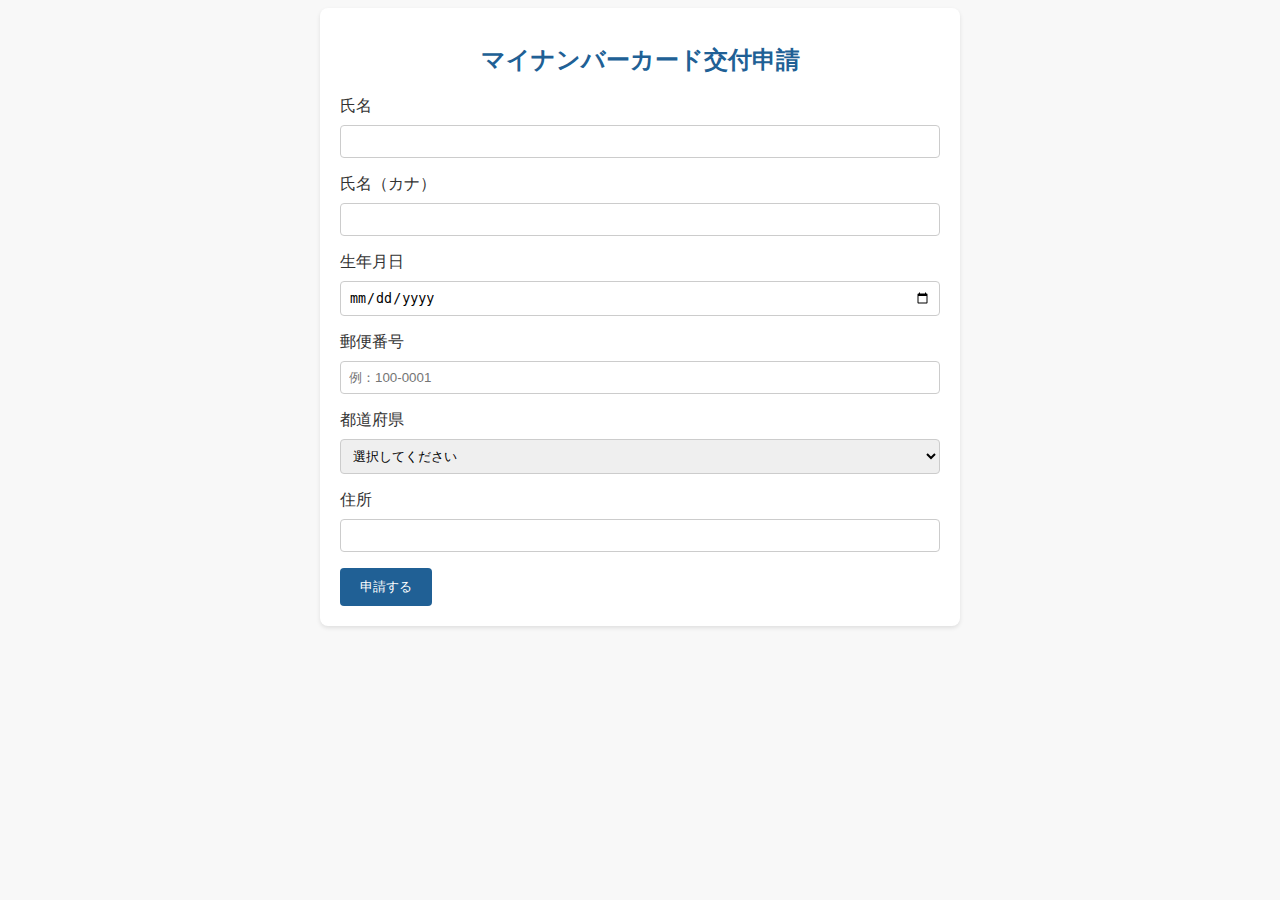
<file: html/index.html>
<!DOCTYPE html>
<html lang="ja">
<head>
  <meta charset="UTF-8">
  <title>マイナンバーカード交付申請</title>
  <link rel="stylesheet" href="style.css">
</head>
<body>
  <div class="container">
    <h1>マイナンバーカード交付申請</h1>
    <form id="application-form">

      <label for="name">氏名</label><input type="text" id="name" name="name" required><br>

      <label for="kana">氏名（カナ）</label><input type="text" id="kana" name="kana" required><br>

      <label for="birthdate">生年月日</label><input type="date" id="birthdate" name="birthdate" required><br>

      <label for="postal-code">郵便番号</label><input type="text" id="postal-code" name="postal-code" placeholder="例：100-0001" required><br>

      <label for="prefecture">都道府県</label>
      <select id="prefecture" name="prefecture" required>
        <option value="">選択してください</option>
        <!-- 都道府県の選択肢を追加 -->
      </select><br>

      <label for="address">住所</label><input type="text" id="address" name="address" required><br>

       <!-- その他必要な入力項目を追加（電話番号、メールアドレスなど） -->

      <button type="submit">申請する</button>
    </form>
  </div>
</body>
</html>
</file>
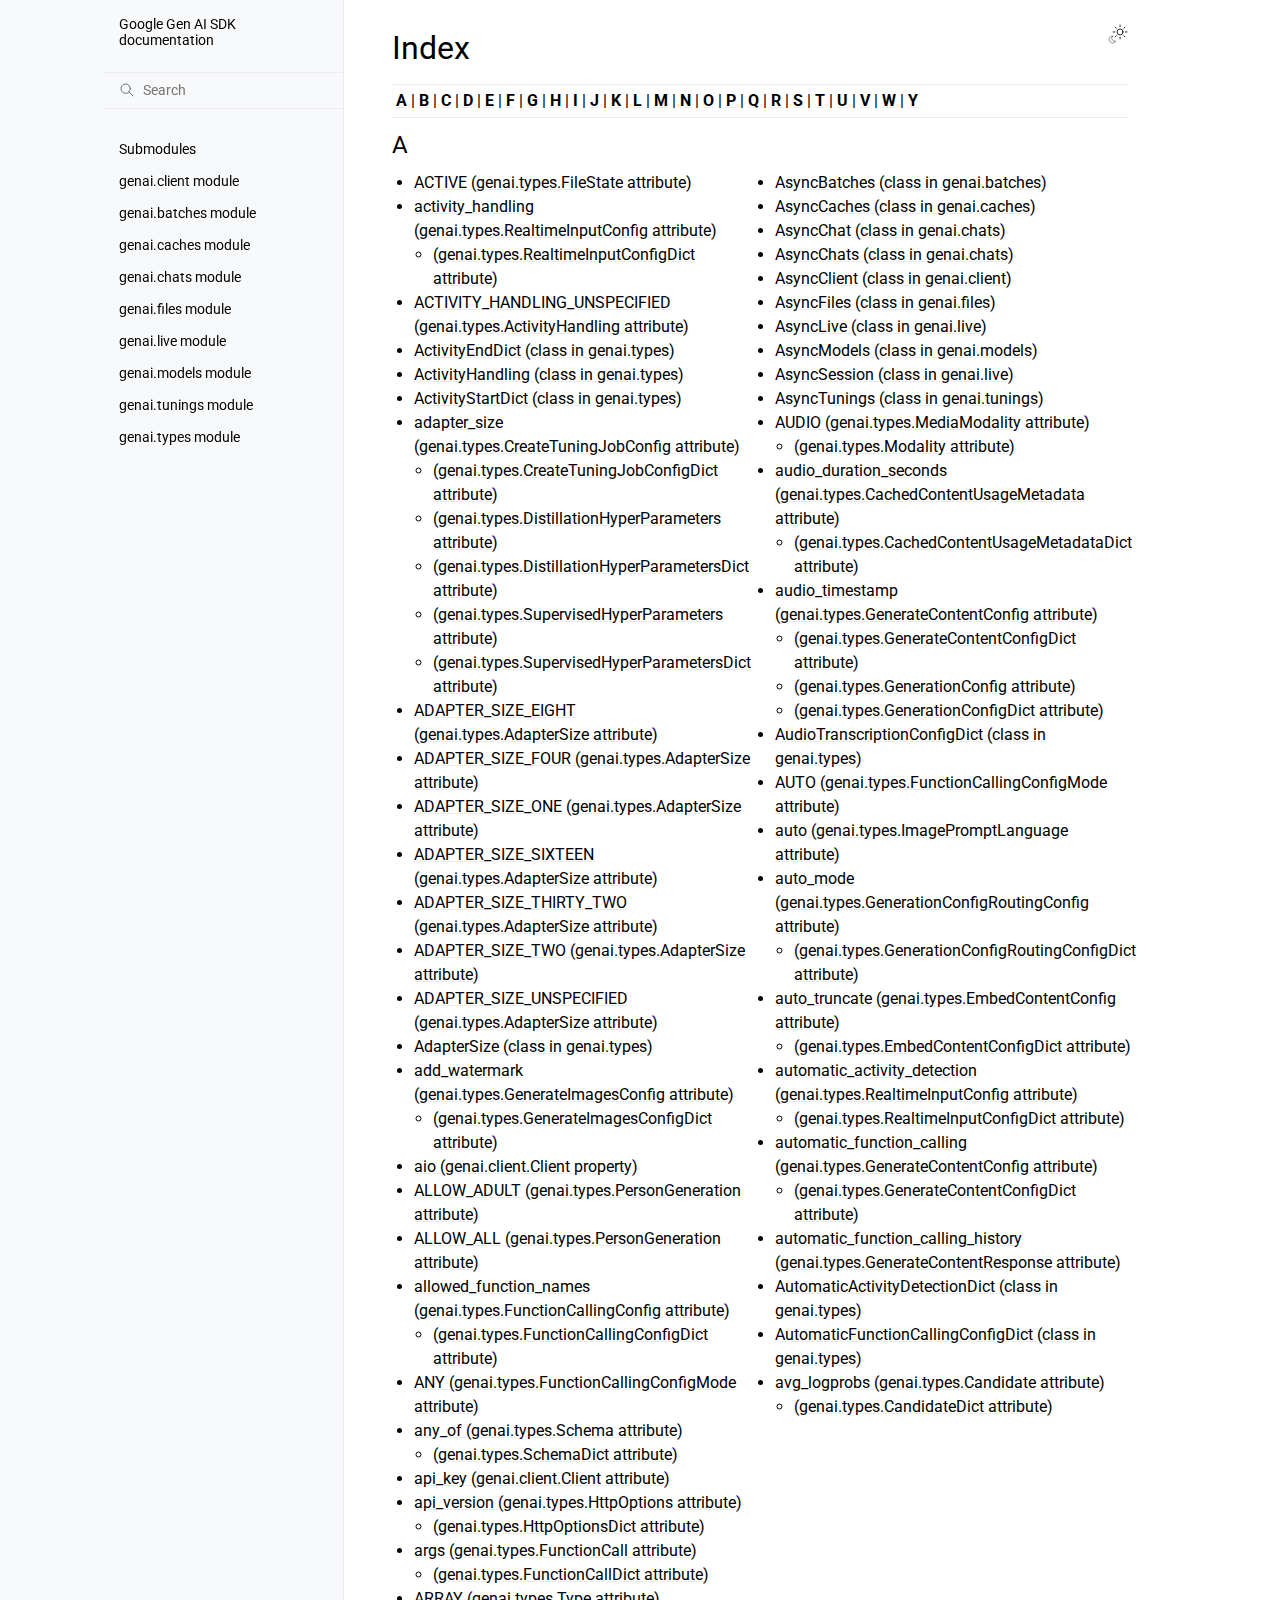
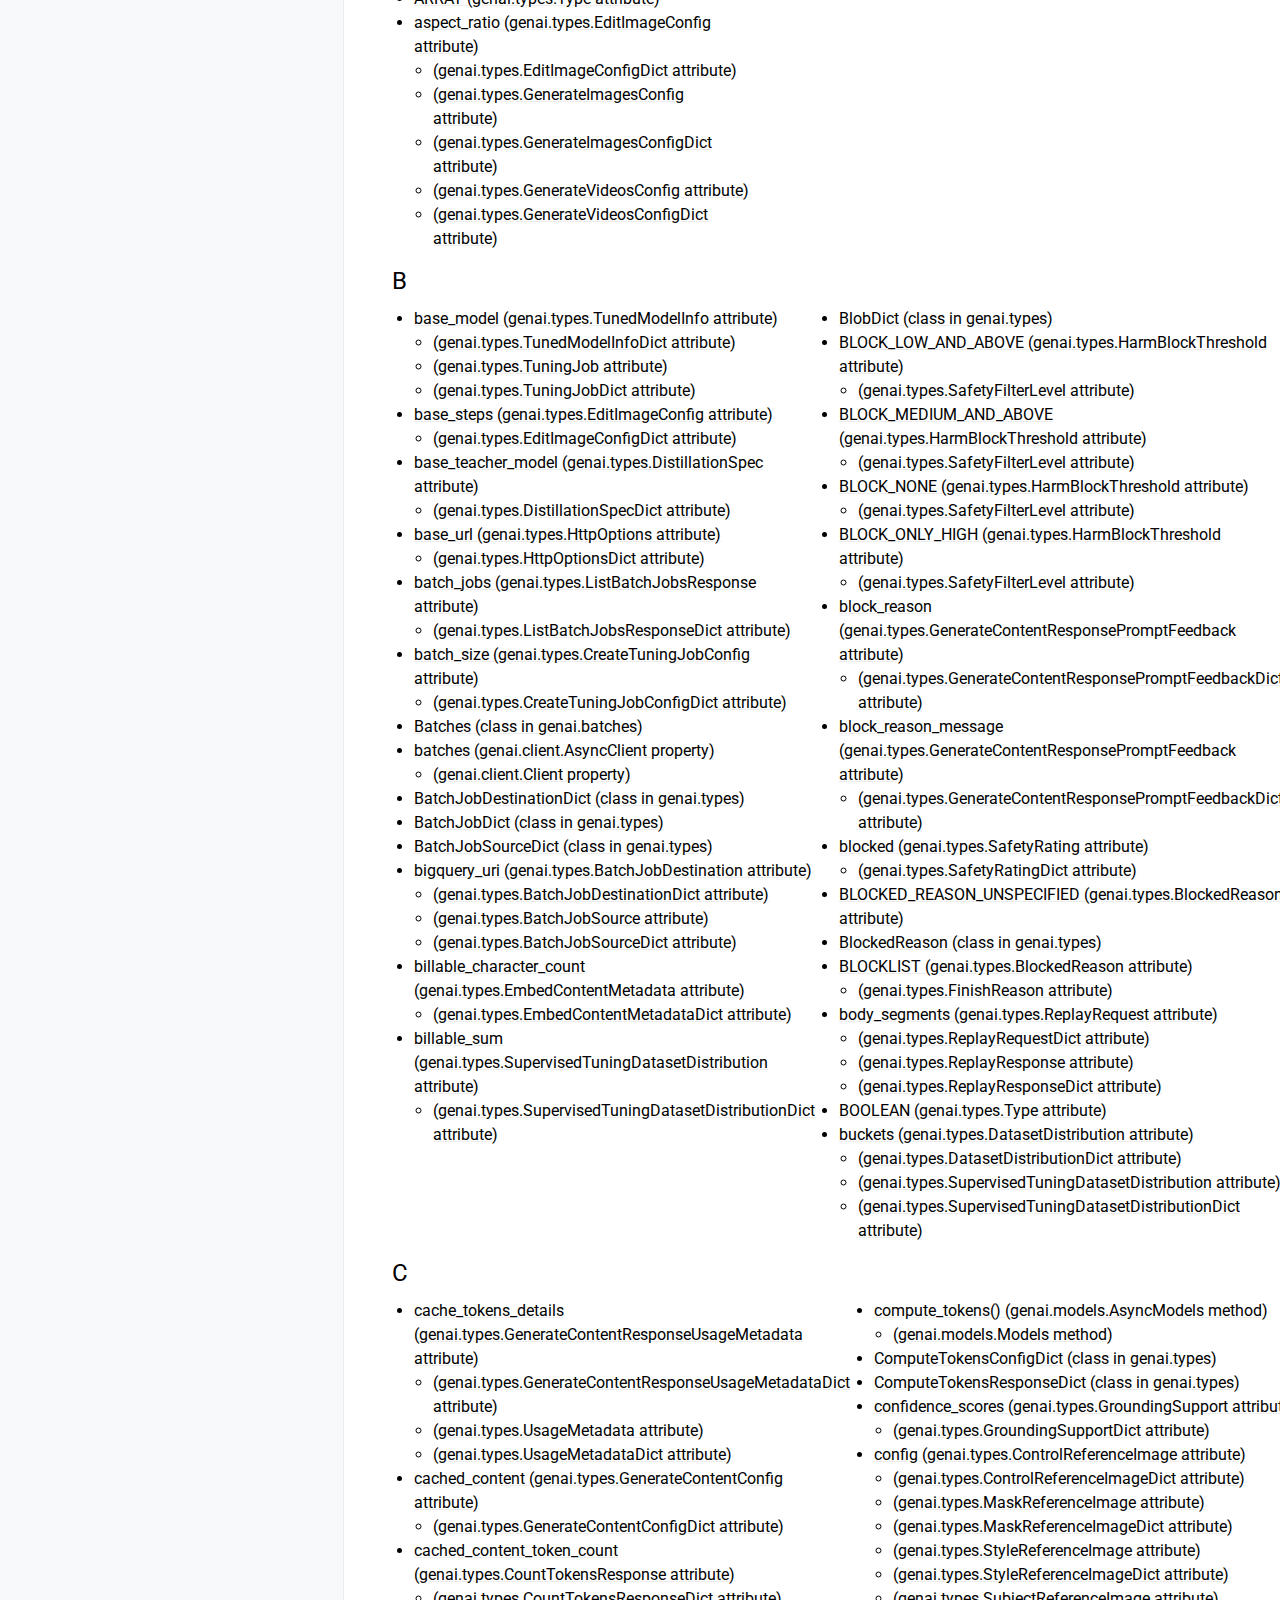
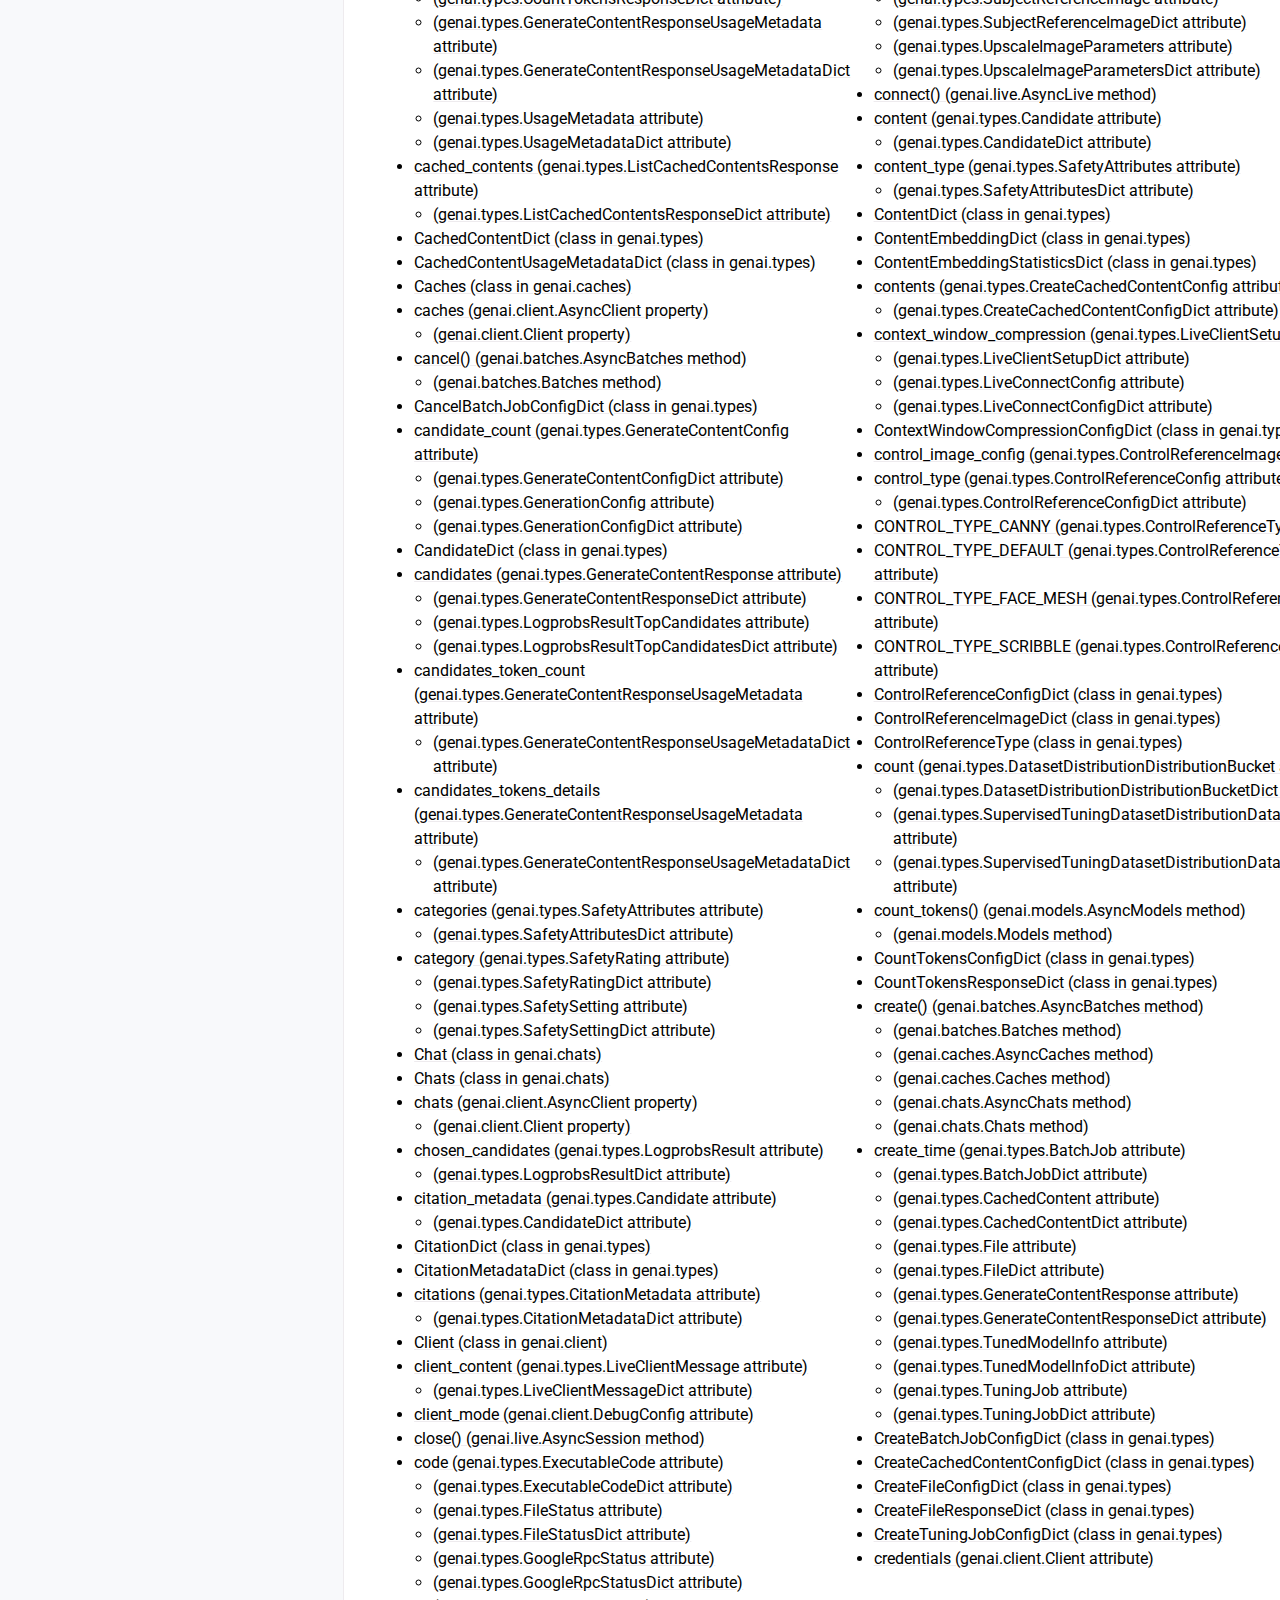
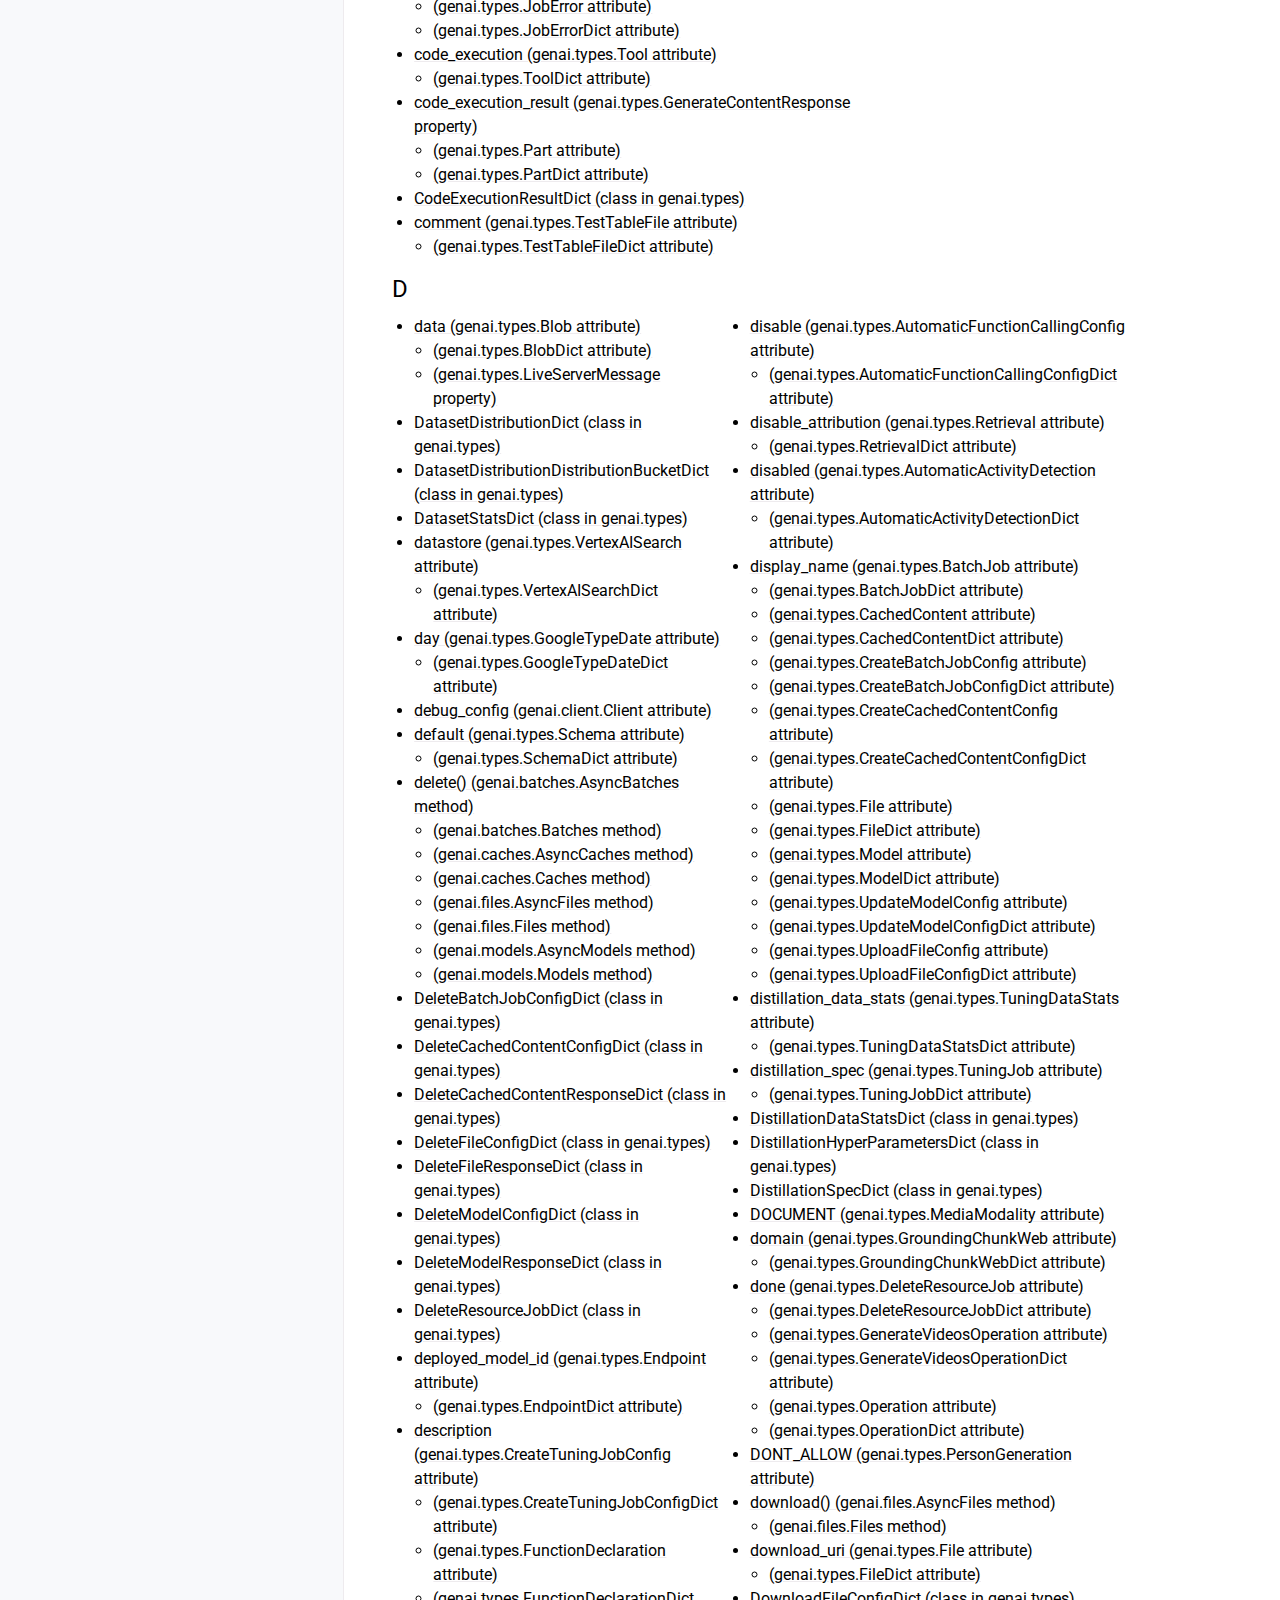
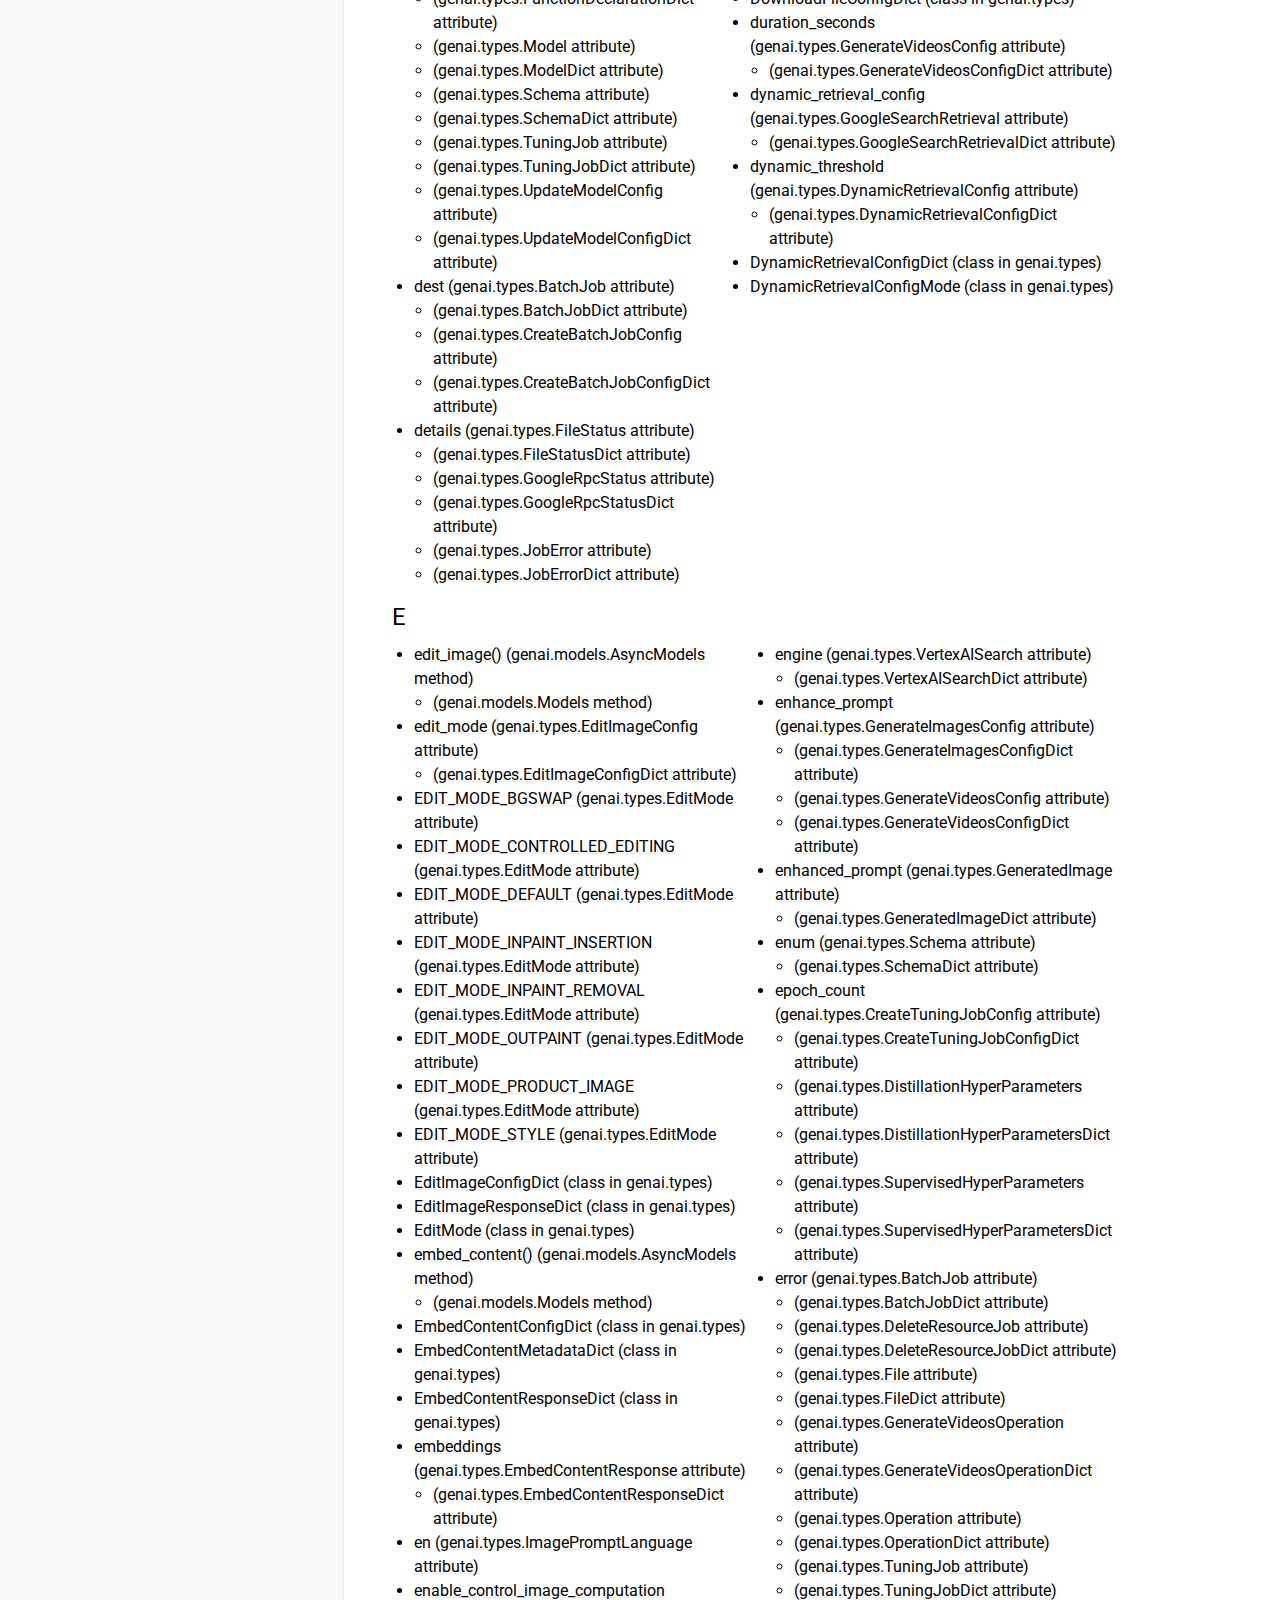
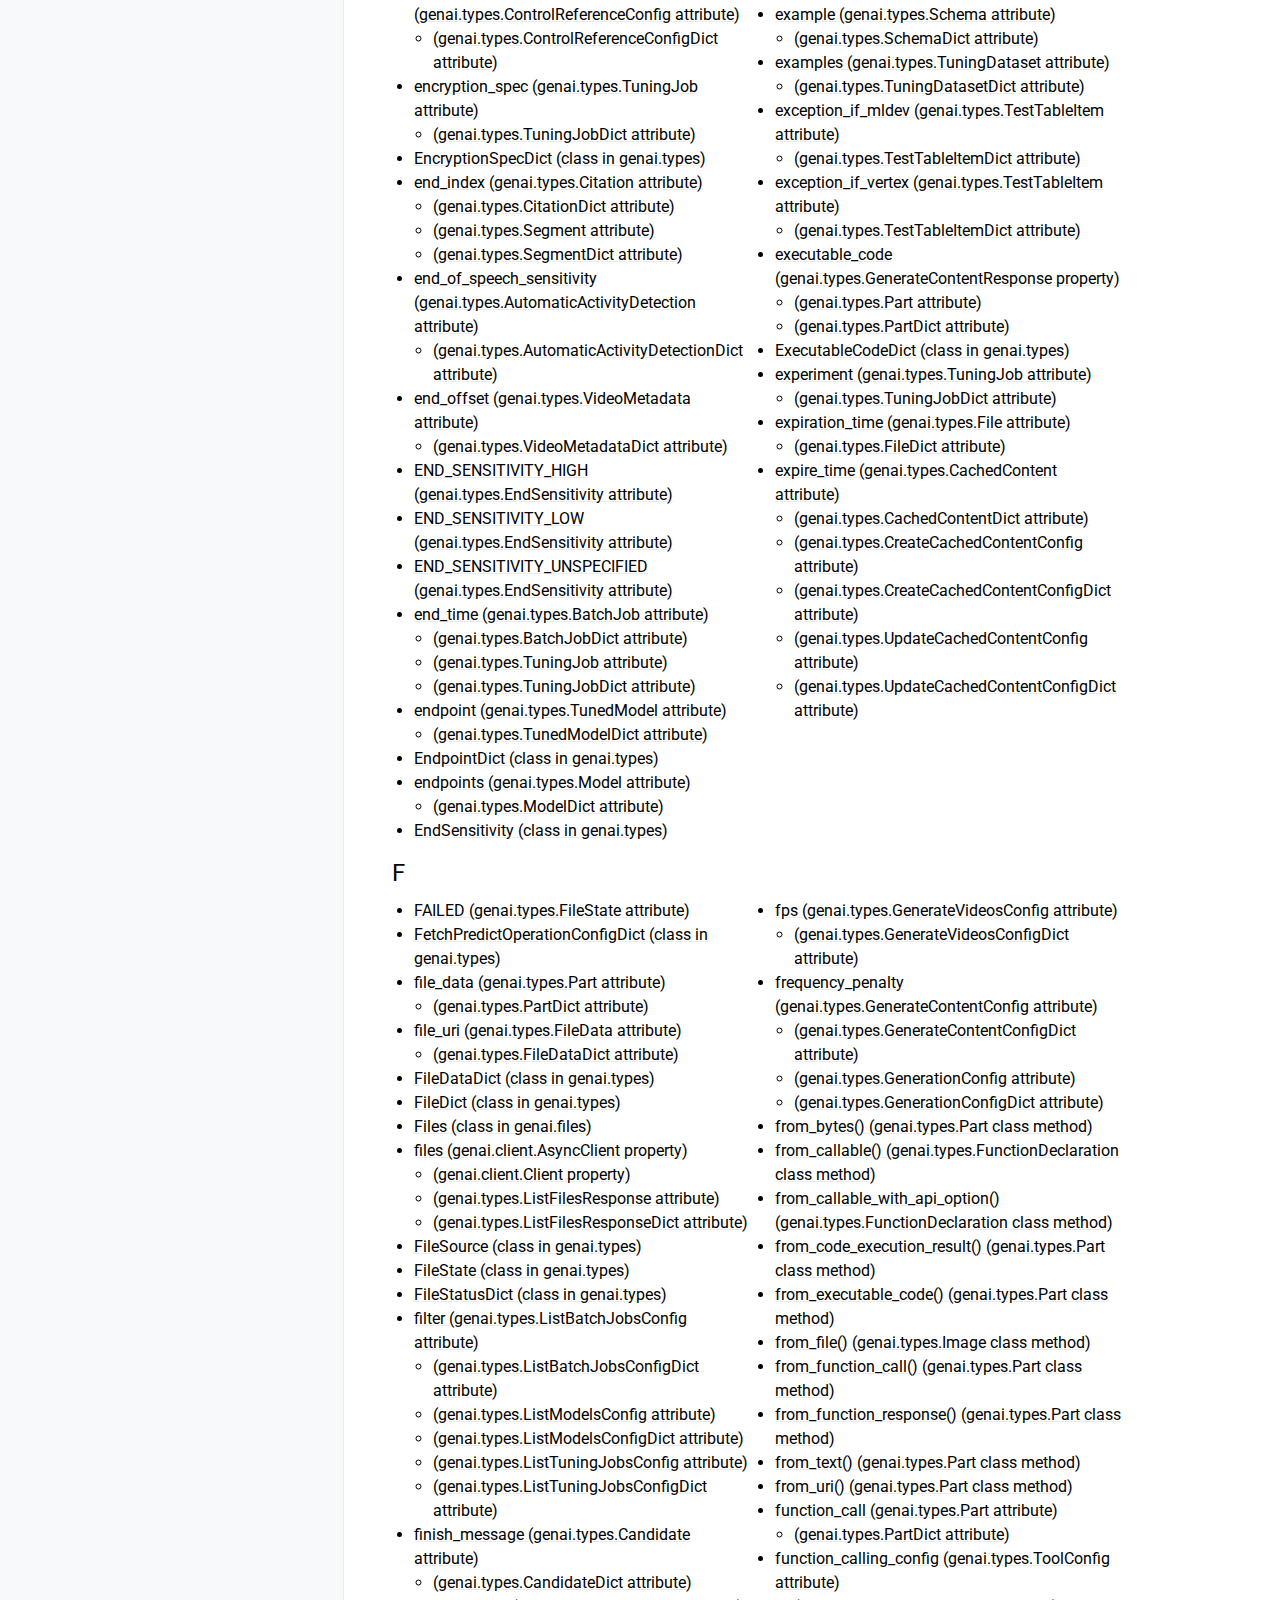
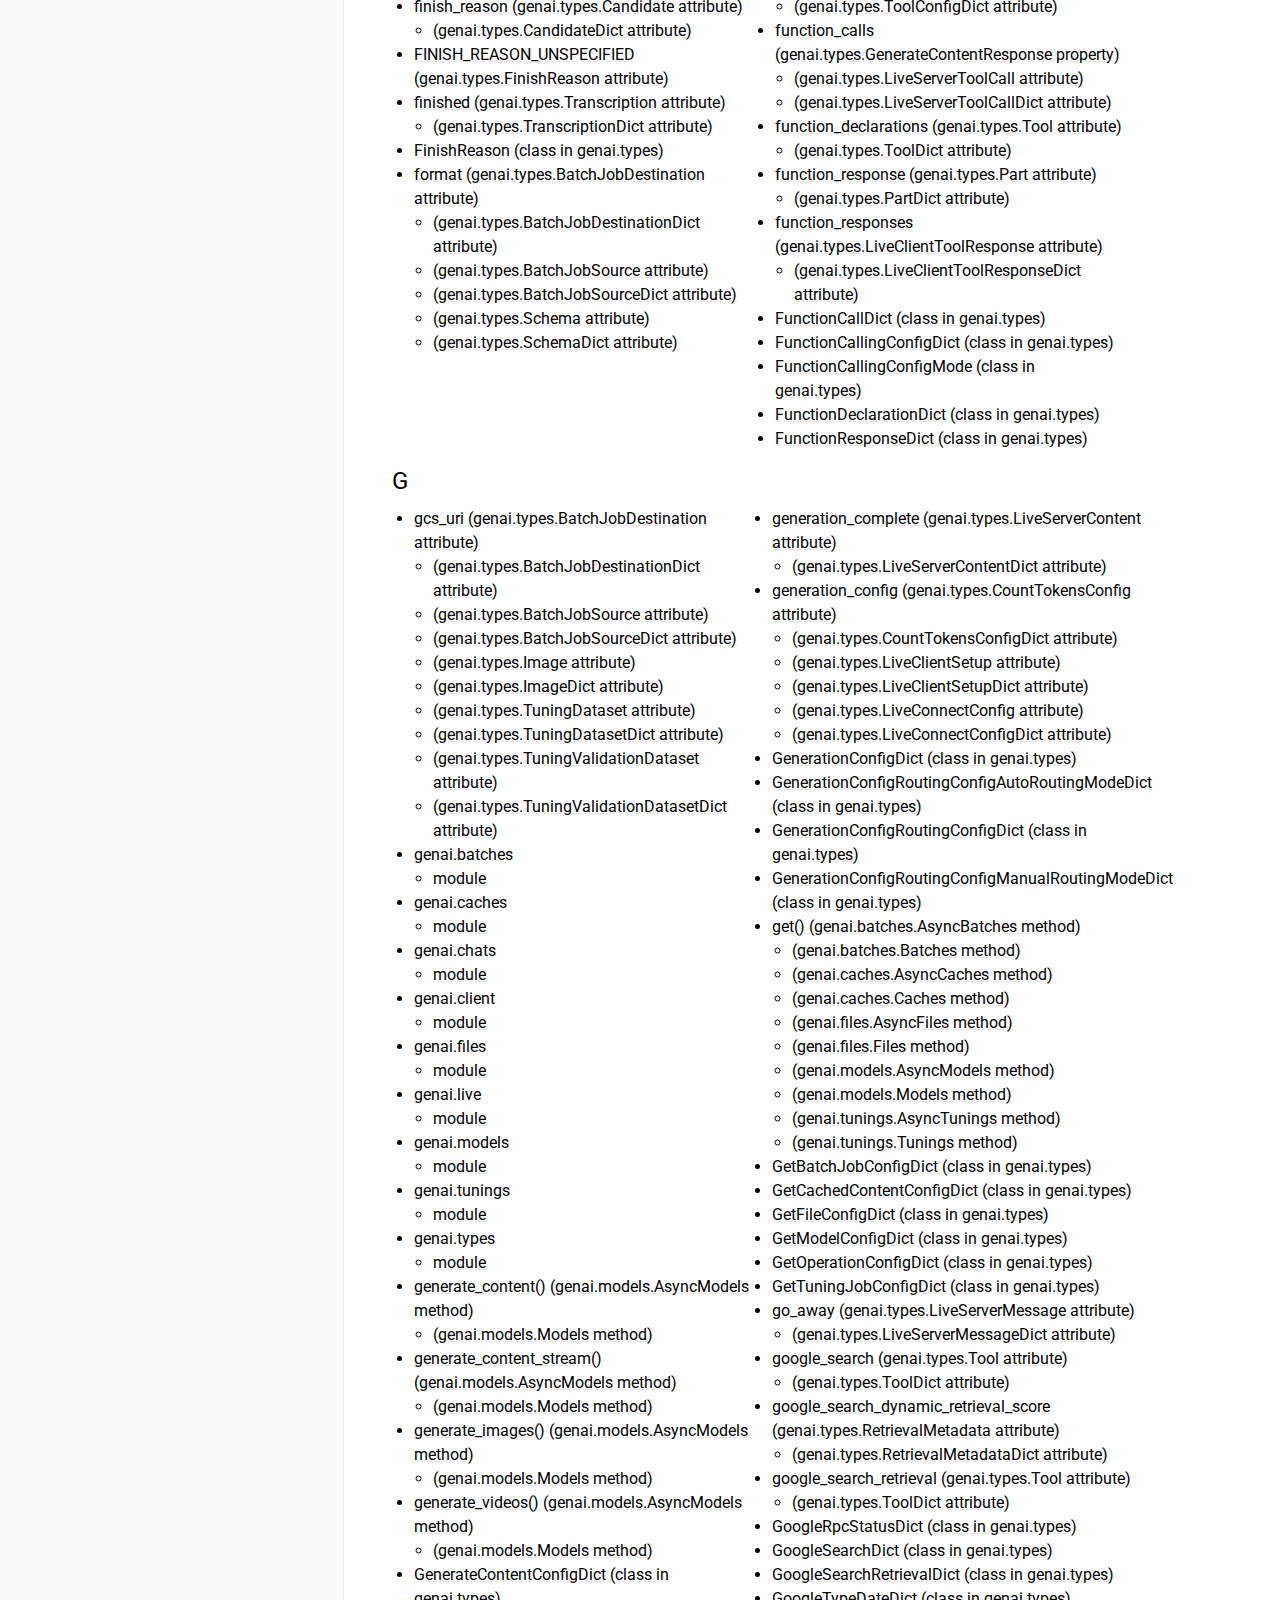
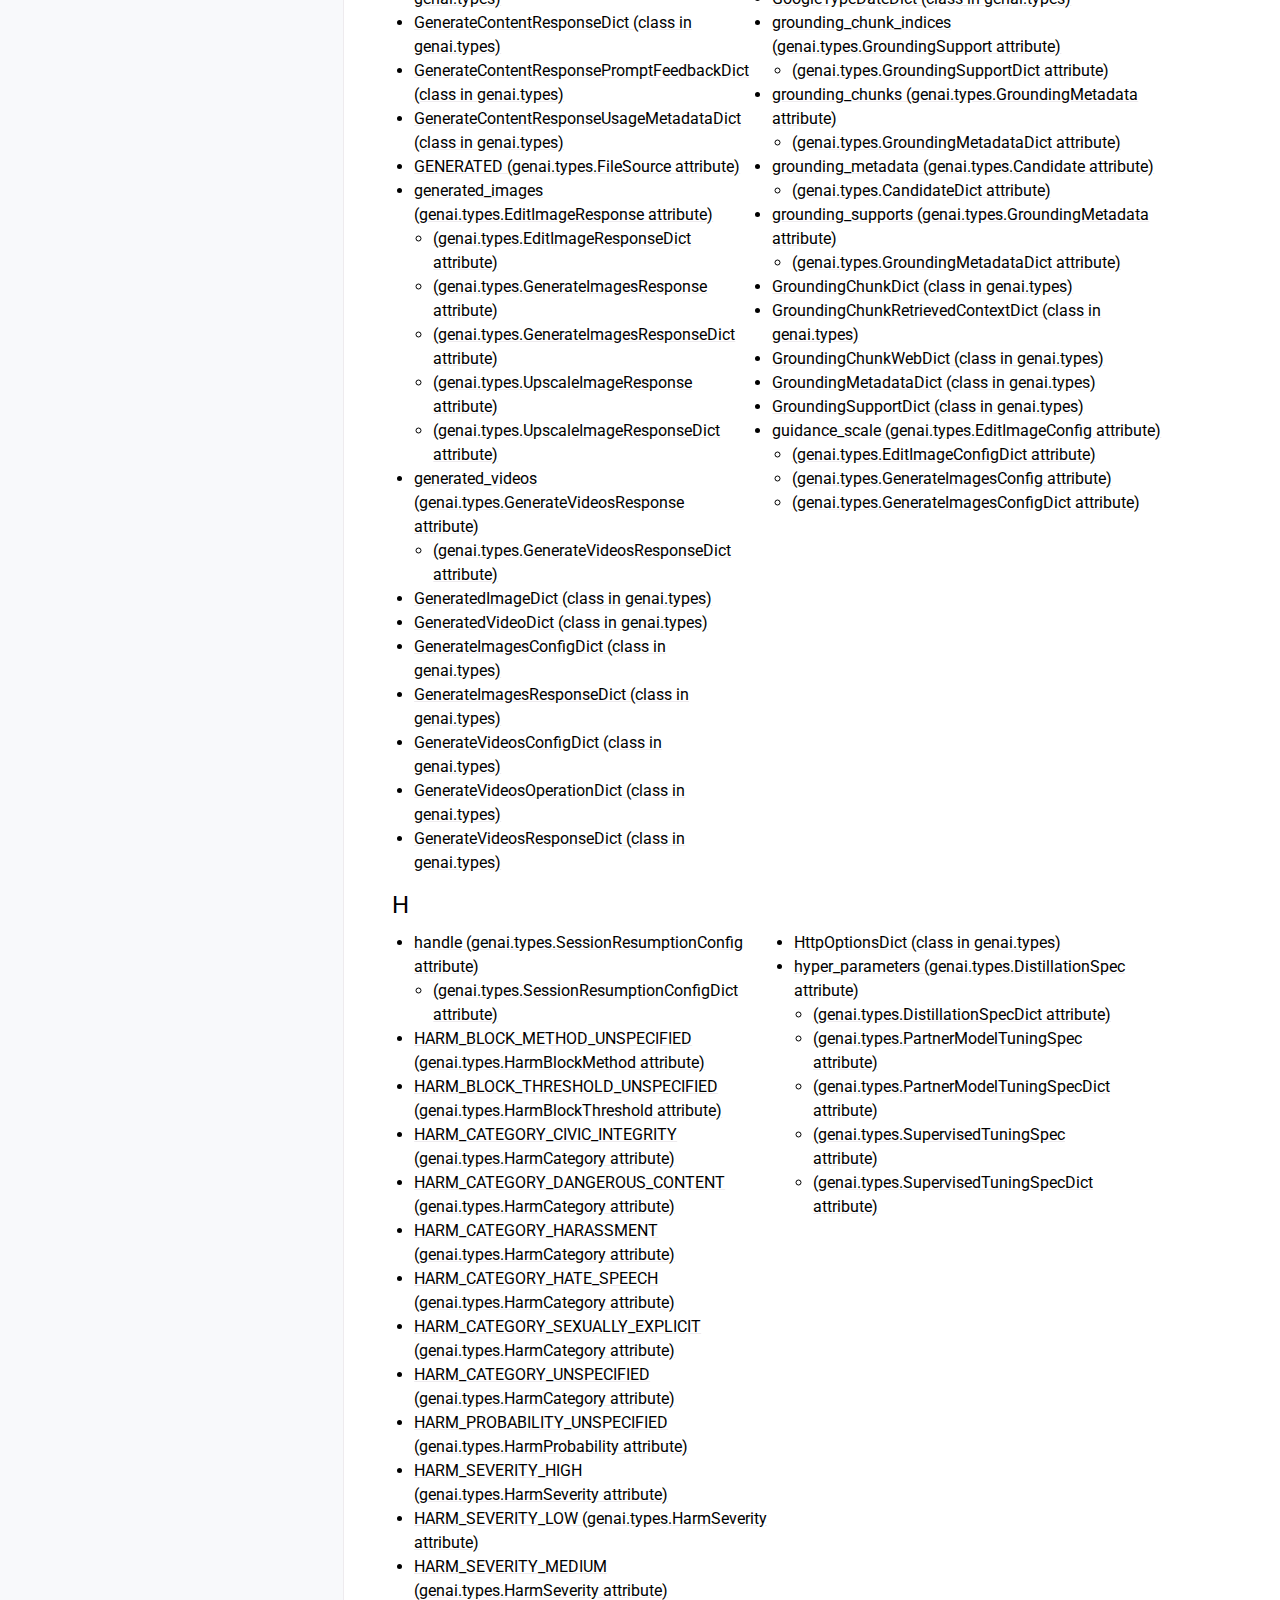
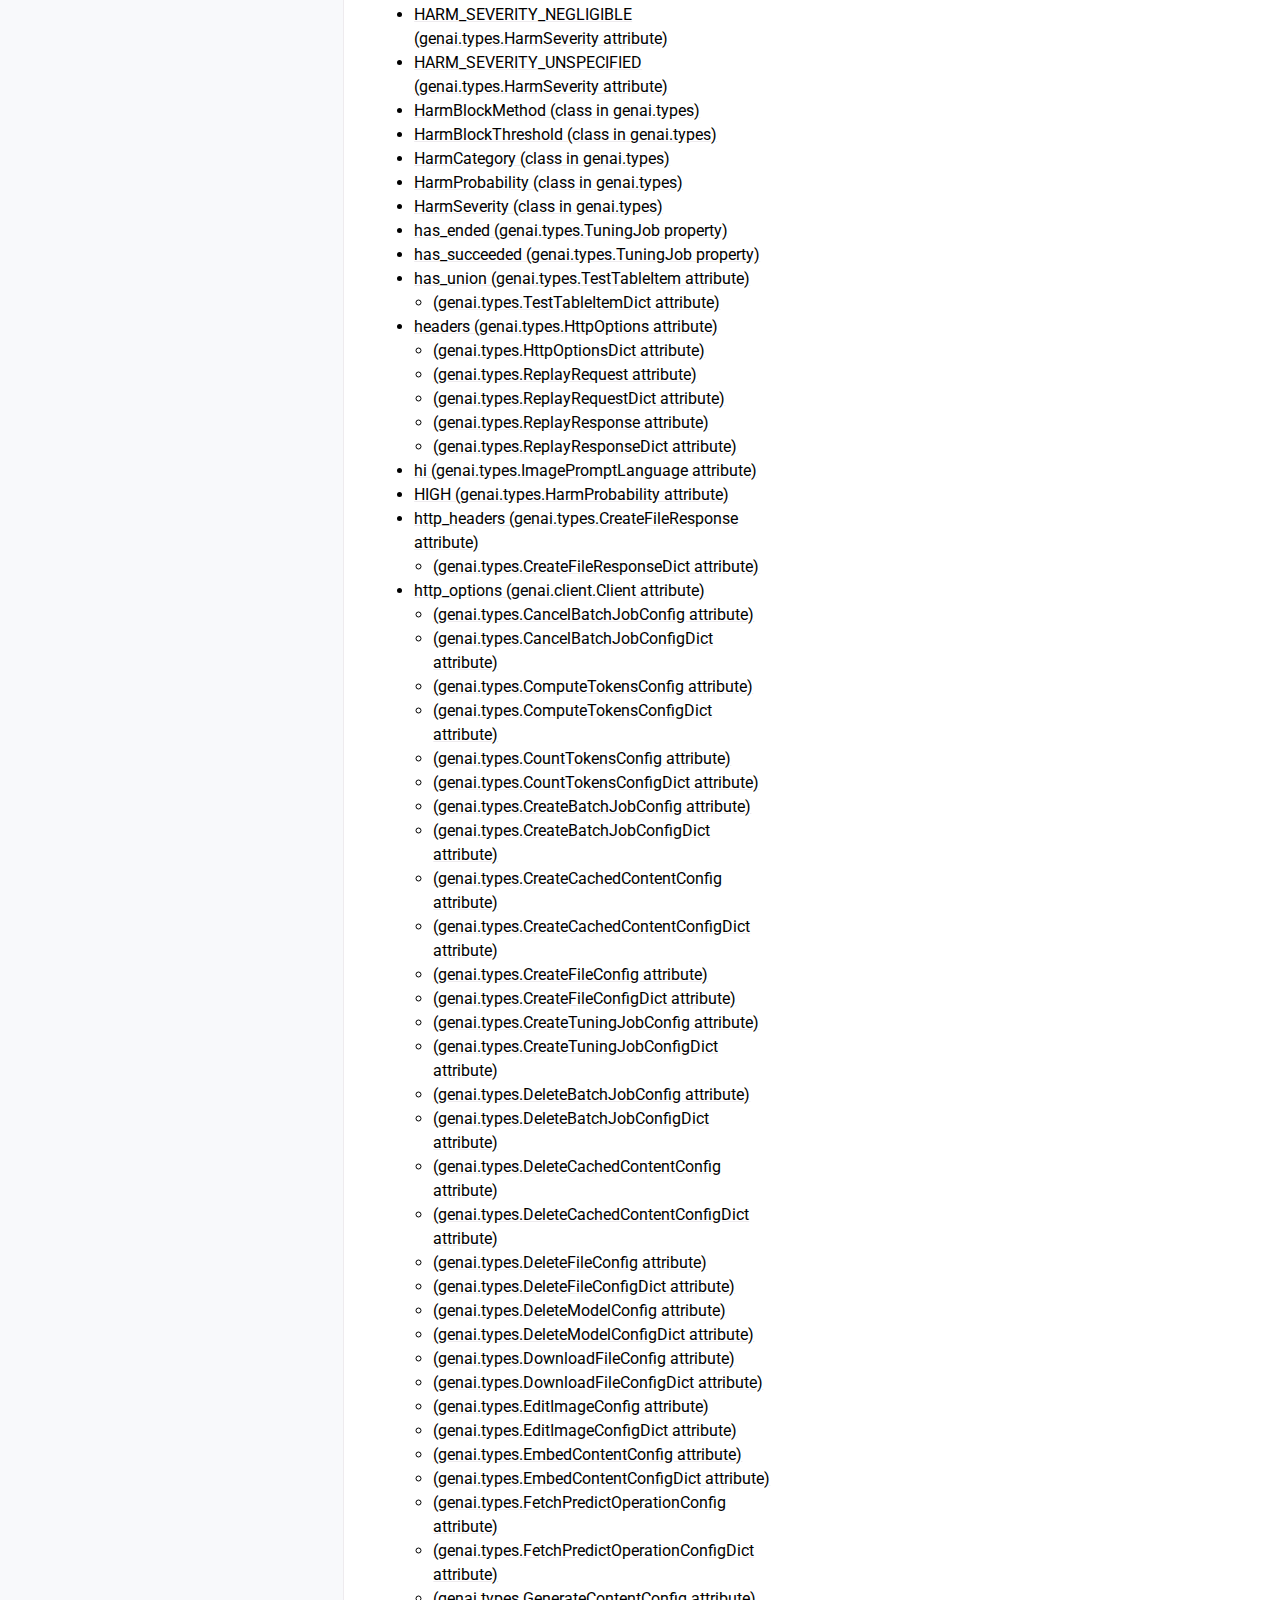
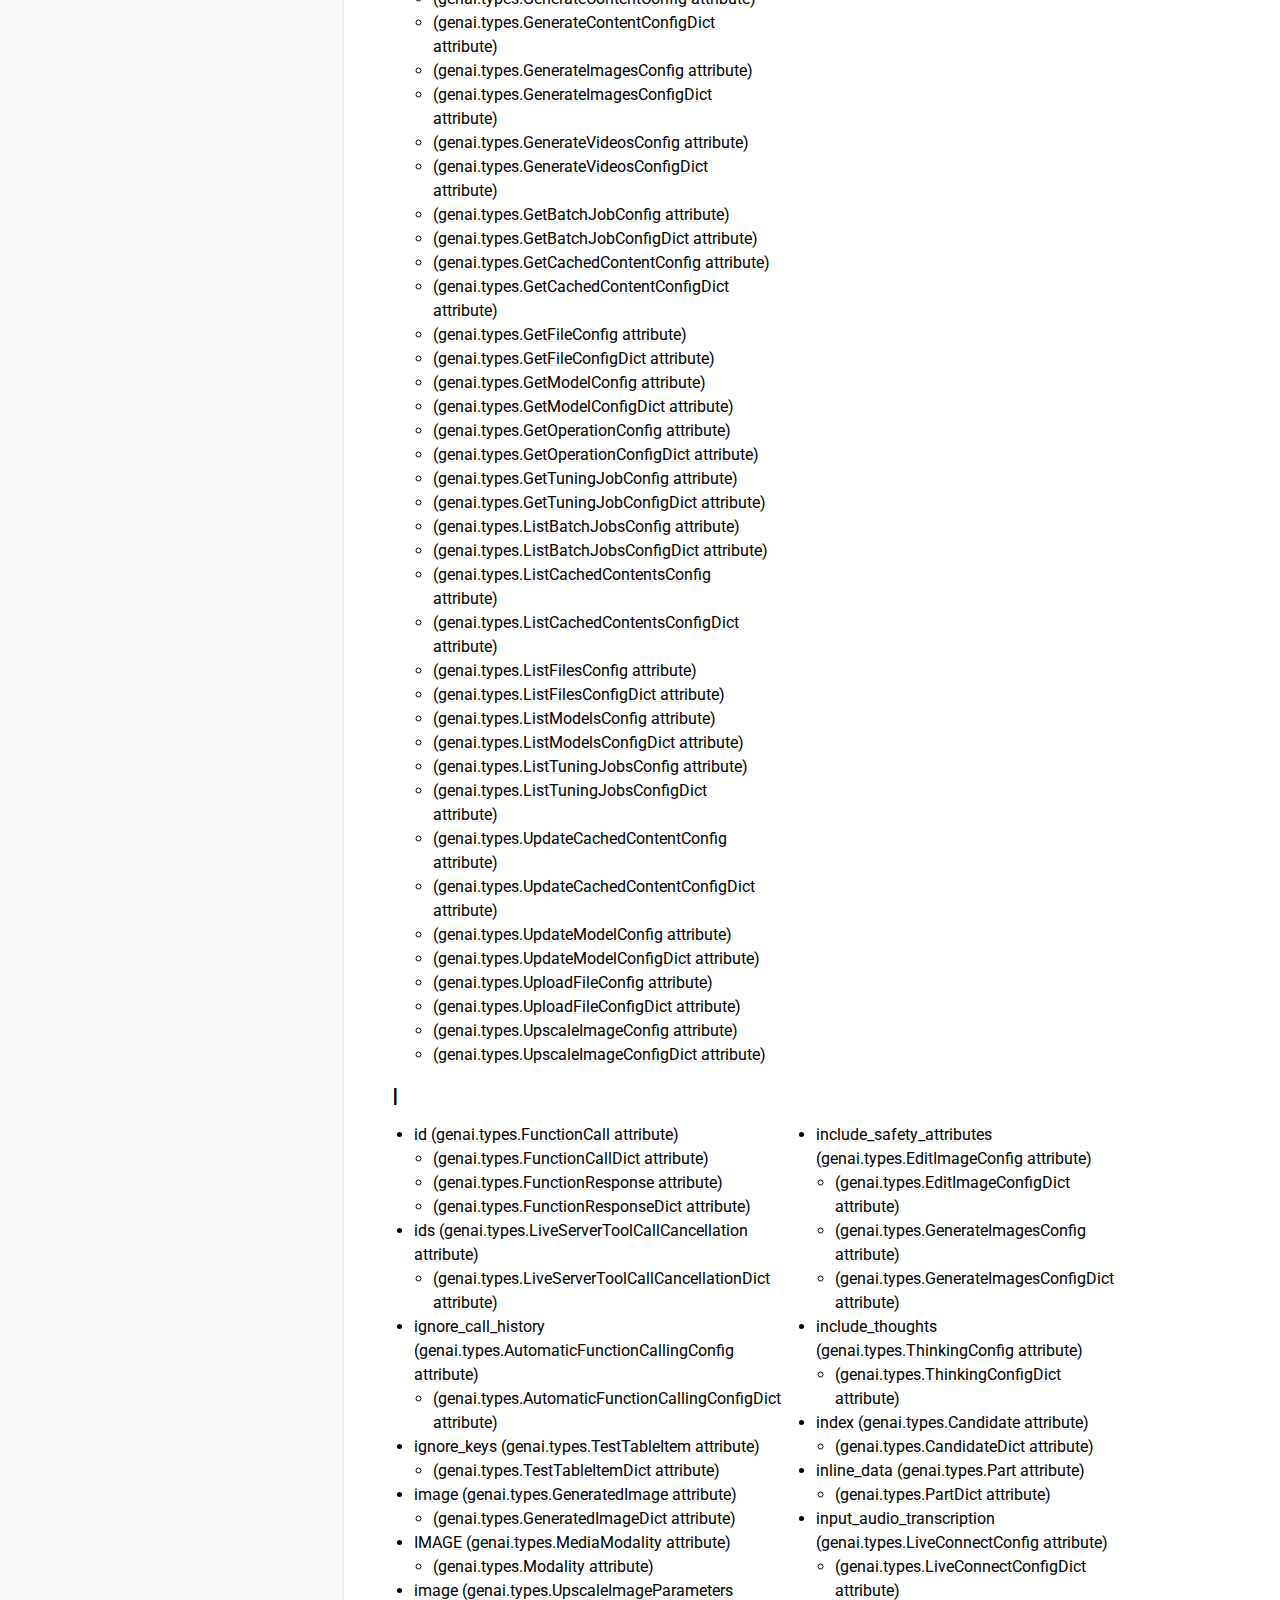
<file: python-genai/docs/genindex.html>
<!doctype html>
<html class="no-js" lang="en" data-content_root="./">
  <head><meta charset="utf-8"/>
    <meta name="viewport" content="width=device-width,initial-scale=1"/>
    <meta name="color-scheme" content="light dark"><link rel="index" title="Index" href="#" /><link rel="search" title="Search" href="search.html" />

    <!-- Generated with Sphinx 8.2.3 and Furo 2024.08.06 --><title>Index - Google Gen AI SDK documentation</title>
<link rel="stylesheet" type="text/css" href="_static/pygments.css?v=8f2a1f02" />
    <link rel="stylesheet" type="text/css" href="_static/styles/furo.css?v=354aac6f" />
    <link rel="stylesheet" type="text/css" href="_static/autodoc_pydantic.css?v=a0a71c94" />
    <link rel="stylesheet" type="text/css" href="_static/styles/furo-extensions.css?v=302659d7" />
    <link rel="stylesheet" type="text/css" href="_static/css/custom.css?v=fdc8595f" />
    
    


<style>
  body {
    --color-code-background: #f8f8f8;
  --color-code-foreground: black;
  --font-stack: "Google Sans Text", Roboto, "Helvetica Neue", Helvetica, Arial, sans-serif;
  --font-stack--monospace: Roboto Mono, "Helvetica Neue Mono", monospace;
  --font-stack--headings: "Google Sans Text", Roboto, "Helvetica Neue", Helvetica, Arial, sans-serif;
  --color-brand-primary: black;
  --color-brand-content: black;
  
  }
  @media not print {
    body[data-theme="dark"] {
      --color-code-background: #202020;
  --color-code-foreground: #d0d0d0;
  --font-stack: "Google Sans Text", Roboto, "Helvetica Neue", Helvetica, Arial, sans-serif;
  --font-stack--monospace: Roboto Mono, "Helvetica Neue Mono", monospace;
  --font-stack--headings: "Google Sans Text", Roboto, "Helvetica Neue", Helvetica, Arial, sans-serif;
  --color-brand-primary: white;
  --color-brand-content: white;
  
    }
    @media (prefers-color-scheme: dark) {
      body:not([data-theme="light"]) {
        --color-code-background: #202020;
  --color-code-foreground: #d0d0d0;
  --font-stack: "Google Sans Text", Roboto, "Helvetica Neue", Helvetica, Arial, sans-serif;
  --font-stack--monospace: Roboto Mono, "Helvetica Neue Mono", monospace;
  --font-stack--headings: "Google Sans Text", Roboto, "Helvetica Neue", Helvetica, Arial, sans-serif;
  --color-brand-primary: white;
  --color-brand-content: white;
  
      }
    }
  }
</style></head>
  <body>
    
    <script>
      document.body.dataset.theme = localStorage.getItem("theme") || "auto";
    </script>
    

<svg xmlns="http://www.w3.org/2000/svg" style="display: none;">
  <symbol id="svg-toc" viewBox="0 0 24 24">
    <title>Contents</title>
    <svg stroke="currentColor" fill="currentColor" stroke-width="0" viewBox="0 0 1024 1024">
      <path d="M408 442h480c4.4 0 8-3.6 8-8v-56c0-4.4-3.6-8-8-8H408c-4.4 0-8 3.6-8 8v56c0 4.4 3.6 8 8 8zm-8 204c0 4.4 3.6 8 8 8h480c4.4 0 8-3.6 8-8v-56c0-4.4-3.6-8-8-8H408c-4.4 0-8 3.6-8 8v56zm504-486H120c-4.4 0-8 3.6-8 8v56c0 4.4 3.6 8 8 8h784c4.4 0 8-3.6 8-8v-56c0-4.4-3.6-8-8-8zm0 632H120c-4.4 0-8 3.6-8 8v56c0 4.4 3.6 8 8 8h784c4.4 0 8-3.6 8-8v-56c0-4.4-3.6-8-8-8zM115.4 518.9L271.7 642c5.8 4.6 14.4.5 14.4-6.9V388.9c0-7.4-8.5-11.5-14.4-6.9L115.4 505.1a8.74 8.74 0 0 0 0 13.8z"/>
    </svg>
  </symbol>
  <symbol id="svg-menu" viewBox="0 0 24 24">
    <title>Menu</title>
    <svg xmlns="http://www.w3.org/2000/svg" viewBox="0 0 24 24" fill="none" stroke="currentColor"
      stroke-width="2" stroke-linecap="round" stroke-linejoin="round" class="feather-menu">
      <line x1="3" y1="12" x2="21" y2="12"></line>
      <line x1="3" y1="6" x2="21" y2="6"></line>
      <line x1="3" y1="18" x2="21" y2="18"></line>
    </svg>
  </symbol>
  <symbol id="svg-arrow-right" viewBox="0 0 24 24">
    <title>Expand</title>
    <svg xmlns="http://www.w3.org/2000/svg" viewBox="0 0 24 24" fill="none" stroke="currentColor"
      stroke-width="2" stroke-linecap="round" stroke-linejoin="round" class="feather-chevron-right">
      <polyline points="9 18 15 12 9 6"></polyline>
    </svg>
  </symbol>
  <symbol id="svg-sun" viewBox="0 0 24 24">
    <title>Light mode</title>
    <svg xmlns="http://www.w3.org/2000/svg" viewBox="0 0 24 24" fill="none" stroke="currentColor"
      stroke-width="1" stroke-linecap="round" stroke-linejoin="round" class="feather-sun">
      <circle cx="12" cy="12" r="5"></circle>
      <line x1="12" y1="1" x2="12" y2="3"></line>
      <line x1="12" y1="21" x2="12" y2="23"></line>
      <line x1="4.22" y1="4.22" x2="5.64" y2="5.64"></line>
      <line x1="18.36" y1="18.36" x2="19.78" y2="19.78"></line>
      <line x1="1" y1="12" x2="3" y2="12"></line>
      <line x1="21" y1="12" x2="23" y2="12"></line>
      <line x1="4.22" y1="19.78" x2="5.64" y2="18.36"></line>
      <line x1="18.36" y1="5.64" x2="19.78" y2="4.22"></line>
    </svg>
  </symbol>
  <symbol id="svg-moon" viewBox="0 0 24 24">
    <title>Dark mode</title>
    <svg xmlns="http://www.w3.org/2000/svg" viewBox="0 0 24 24" fill="none" stroke="currentColor"
      stroke-width="1" stroke-linecap="round" stroke-linejoin="round" class="icon-tabler-moon">
      <path stroke="none" d="M0 0h24v24H0z" fill="none" />
      <path d="M12 3c.132 0 .263 0 .393 0a7.5 7.5 0 0 0 7.92 12.446a9 9 0 1 1 -8.313 -12.454z" />
    </svg>
  </symbol>
  <symbol id="svg-sun-with-moon" viewBox="0 0 24 24">
    <title>Auto light/dark, in light mode</title>
    <svg xmlns="http://www.w3.org/2000/svg" viewBox="0 0 24 24" fill="none" stroke="currentColor"
      stroke-width="1" stroke-linecap="round" stroke-linejoin="round"
      class="icon-custom-derived-from-feather-sun-and-tabler-moon">
      <path style="opacity: 50%" d="M 5.411 14.504 C 5.471 14.504 5.532 14.504 5.591 14.504 C 3.639 16.319 4.383 19.569 6.931 20.352 C 7.693 20.586 8.512 20.551 9.25 20.252 C 8.023 23.207 4.056 23.725 2.11 21.184 C 0.166 18.642 1.702 14.949 4.874 14.536 C 5.051 14.512 5.231 14.5 5.411 14.5 L 5.411 14.504 Z"/>
      <line x1="14.5" y1="3.25" x2="14.5" y2="1.25"/>
      <line x1="14.5" y1="15.85" x2="14.5" y2="17.85"/>
      <line x1="10.044" y1="5.094" x2="8.63" y2="3.68"/>
      <line x1="19" y1="14.05" x2="20.414" y2="15.464"/>
      <line x1="8.2" y1="9.55" x2="6.2" y2="9.55"/>
      <line x1="20.8" y1="9.55" x2="22.8" y2="9.55"/>
      <line x1="10.044" y1="14.006" x2="8.63" y2="15.42"/>
      <line x1="19" y1="5.05" x2="20.414" y2="3.636"/>
      <circle cx="14.5" cy="9.55" r="3.6"/>
    </svg>
  </symbol>
  <symbol id="svg-moon-with-sun" viewBox="0 0 24 24">
    <title>Auto light/dark, in dark mode</title>
    <svg xmlns="http://www.w3.org/2000/svg" viewBox="0 0 24 24" fill="none" stroke="currentColor"
      stroke-width="1" stroke-linecap="round" stroke-linejoin="round"
      class="icon-custom-derived-from-feather-sun-and-tabler-moon">
      <path d="M 8.282 7.007 C 8.385 7.007 8.494 7.007 8.595 7.007 C 5.18 10.184 6.481 15.869 10.942 17.24 C 12.275 17.648 13.706 17.589 15 17.066 C 12.851 22.236 5.91 23.143 2.505 18.696 C -0.897 14.249 1.791 7.786 7.342 7.063 C 7.652 7.021 7.965 7 8.282 7 L 8.282 7.007 Z"/>
      <line style="opacity: 50%" x1="18" y1="3.705" x2="18" y2="2.5"/>
      <line style="opacity: 50%" x1="18" y1="11.295" x2="18" y2="12.5"/>
      <line style="opacity: 50%" x1="15.316" y1="4.816" x2="14.464" y2="3.964"/>
      <line style="opacity: 50%" x1="20.711" y1="10.212" x2="21.563" y2="11.063"/>
      <line style="opacity: 50%" x1="14.205" y1="7.5" x2="13.001" y2="7.5"/>
      <line style="opacity: 50%" x1="21.795" y1="7.5" x2="23" y2="7.5"/>
      <line style="opacity: 50%" x1="15.316" y1="10.184" x2="14.464" y2="11.036"/>
      <line style="opacity: 50%" x1="20.711" y1="4.789" x2="21.563" y2="3.937"/>
      <circle style="opacity: 50%" cx="18" cy="7.5" r="2.169"/>
    </svg>
  </symbol>
  <symbol id="svg-pencil" viewBox="0 0 24 24">
    <svg xmlns="http://www.w3.org/2000/svg" viewBox="0 0 24 24" fill="none" stroke="currentColor"
      stroke-width="1" stroke-linecap="round" stroke-linejoin="round" class="icon-tabler-pencil-code">
      <path d="M4 20h4l10.5 -10.5a2.828 2.828 0 1 0 -4 -4l-10.5 10.5v4" />
      <path d="M13.5 6.5l4 4" />
      <path d="M20 21l2 -2l-2 -2" />
      <path d="M17 17l-2 2l2 2" />
    </svg>
  </symbol>
  <symbol id="svg-eye" viewBox="0 0 24 24">
    <svg xmlns="http://www.w3.org/2000/svg" viewBox="0 0 24 24" fill="none" stroke="currentColor"
      stroke-width="1" stroke-linecap="round" stroke-linejoin="round" class="icon-tabler-eye-code">
      <path stroke="none" d="M0 0h24v24H0z" fill="none" />
      <path d="M10 12a2 2 0 1 0 4 0a2 2 0 0 0 -4 0" />
      <path
        d="M11.11 17.958c-3.209 -.307 -5.91 -2.293 -8.11 -5.958c2.4 -4 5.4 -6 9 -6c3.6 0 6.6 2 9 6c-.21 .352 -.427 .688 -.647 1.008" />
      <path d="M20 21l2 -2l-2 -2" />
      <path d="M17 17l-2 2l2 2" />
    </svg>
  </symbol>
</svg>

<input type="checkbox" class="sidebar-toggle" name="__navigation" id="__navigation">
<input type="checkbox" class="sidebar-toggle" name="__toc" id="__toc">
<label class="overlay sidebar-overlay" for="__navigation">
  <div class="visually-hidden">Hide navigation sidebar</div>
</label>
<label class="overlay toc-overlay" for="__toc">
  <div class="visually-hidden">Hide table of contents sidebar</div>
</label>

<a class="skip-to-content muted-link" href="#furo-main-content">Skip to content</a>



<div class="page">
  <header class="mobile-header">
    <div class="header-left">
      <label class="nav-overlay-icon" for="__navigation">
        <div class="visually-hidden">Toggle site navigation sidebar</div>
        <i class="icon"><svg><use href="#svg-menu"></use></svg></i>
      </label>
    </div>
    <div class="header-center">
      <a href="index.html"><div class="brand">Google Gen AI SDK  documentation</div></a>
    </div>
    <div class="header-right">
      <div class="theme-toggle-container theme-toggle-header">
        <button class="theme-toggle">
          <div class="visually-hidden">Toggle Light / Dark / Auto color theme</div>
          <svg class="theme-icon-when-auto-light"><use href="#svg-sun-with-moon"></use></svg>
          <svg class="theme-icon-when-auto-dark"><use href="#svg-moon-with-sun"></use></svg>
          <svg class="theme-icon-when-dark"><use href="#svg-moon"></use></svg>
          <svg class="theme-icon-when-light"><use href="#svg-sun"></use></svg>
        </button>
      </div>
      <label class="toc-overlay-icon toc-header-icon no-toc" for="__toc">
        <div class="visually-hidden">Toggle table of contents sidebar</div>
        <i class="icon"><svg><use href="#svg-toc"></use></svg></i>
      </label>
    </div>
  </header>
  <aside class="sidebar-drawer">
    <div class="sidebar-container">
      
      <div class="sidebar-sticky"><a class="sidebar-brand" href="index.html">
  
  
  <span class="sidebar-brand-text">Google Gen AI SDK  documentation</span>
  
</a><form class="sidebar-search-container" method="get" action="search.html" role="search">
  <input class="sidebar-search" placeholder="Search" name="q" aria-label="Search">
  <input type="hidden" name="check_keywords" value="yes">
  <input type="hidden" name="area" value="default">
</form>
<div id="searchbox"></div><div class="sidebar-scroll"><div class="sidebar-tree">
  <ul>
<li class="toctree-l1"><a class="reference internal" href="genai.html">Submodules</a></li>
<li class="toctree-l1"><a class="reference internal" href="genai.html#module-genai.client">genai.client module</a></li>
<li class="toctree-l1"><a class="reference internal" href="genai.html#module-genai.batches">genai.batches module</a></li>
<li class="toctree-l1"><a class="reference internal" href="genai.html#module-genai.caches">genai.caches module</a></li>
<li class="toctree-l1"><a class="reference internal" href="genai.html#module-genai.chats">genai.chats module</a></li>
<li class="toctree-l1"><a class="reference internal" href="genai.html#module-genai.files">genai.files module</a></li>
<li class="toctree-l1"><a class="reference internal" href="genai.html#module-genai.live">genai.live module</a></li>
<li class="toctree-l1"><a class="reference internal" href="genai.html#module-genai.models">genai.models module</a></li>
<li class="toctree-l1"><a class="reference internal" href="genai.html#module-genai.tunings">genai.tunings module</a></li>
<li class="toctree-l1"><a class="reference internal" href="genai.html#module-genai.types">genai.types module</a></li>
</ul>

</div>
</div>

      </div>
      
    </div>
  </aside>
  <div class="main">
    <div class="content">
      <div class="article-container">
        <a href="#" class="back-to-top muted-link">
          <svg xmlns="http://www.w3.org/2000/svg" viewBox="0 0 24 24">
            <path d="M13 20h-2V8l-5.5 5.5-1.42-1.42L12 4.16l7.92 7.92-1.42 1.42L13 8v12z"></path>
          </svg>
          <span>Back to top</span>
        </a>
        <div class="content-icon-container">
          <div class="theme-toggle-container theme-toggle-content">
            <button class="theme-toggle">
              <div class="visually-hidden">Toggle Light / Dark / Auto color theme</div>
              <svg class="theme-icon-when-auto-light"><use href="#svg-sun-with-moon"></use></svg>
              <svg class="theme-icon-when-auto-dark"><use href="#svg-moon-with-sun"></use></svg>
              <svg class="theme-icon-when-dark"><use href="#svg-moon"></use></svg>
              <svg class="theme-icon-when-light"><use href="#svg-sun"></use></svg>
            </button>
          </div>
          <label class="toc-overlay-icon toc-content-icon no-toc" for="__toc">
            <div class="visually-hidden">Toggle table of contents sidebar</div>
            <i class="icon"><svg><use href="#svg-toc"></use></svg></i>
          </label>
        </div>
        <article role="main" id="furo-main-content">
          
<section class="genindex-section">
  <h1 id="index">Index</h1>
  <div class="genindex-jumpbox"><a href="#A"><strong>A</strong></a> | <a href="#B"><strong>B</strong></a> | <a href="#C"><strong>C</strong></a> | <a href="#D"><strong>D</strong></a> | <a href="#E"><strong>E</strong></a> | <a href="#F"><strong>F</strong></a> | <a href="#G"><strong>G</strong></a> | <a href="#H"><strong>H</strong></a> | <a href="#I"><strong>I</strong></a> | <a href="#J"><strong>J</strong></a> | <a href="#K"><strong>K</strong></a> | <a href="#L"><strong>L</strong></a> | <a href="#M"><strong>M</strong></a> | <a href="#N"><strong>N</strong></a> | <a href="#O"><strong>O</strong></a> | <a href="#P"><strong>P</strong></a> | <a href="#Q"><strong>Q</strong></a> | <a href="#R"><strong>R</strong></a> | <a href="#S"><strong>S</strong></a> | <a href="#T"><strong>T</strong></a> | <a href="#U"><strong>U</strong></a> | <a href="#V"><strong>V</strong></a> | <a href="#W"><strong>W</strong></a> | <a href="#Y"><strong>Y</strong></a></div>
</section>
<section id="A" class="genindex-section">
  <h2>A</h2>
  <table style="width: 100%" class="indextable genindextable"><tr>
    <td style="width: 33%; vertical-align: top;"><ul>
        <li><a href="genai.html#genai.types.FileState.ACTIVE">ACTIVE (genai.types.FileState attribute)</a>
</li>
        <li><a href="genai.html#genai.types.RealtimeInputConfig.activity_handling">activity_handling (genai.types.RealtimeInputConfig attribute)</a>

        <ul>
          <li><a href="genai.html#genai.types.RealtimeInputConfigDict.activity_handling">(genai.types.RealtimeInputConfigDict attribute)</a>
</li>
        </ul></li>
        <li><a href="genai.html#genai.types.ActivityHandling.ACTIVITY_HANDLING_UNSPECIFIED">ACTIVITY_HANDLING_UNSPECIFIED (genai.types.ActivityHandling attribute)</a>
</li>
        <li><a href="genai.html#genai.types.ActivityEndDict">ActivityEndDict (class in genai.types)</a>
</li>
        <li><a href="genai.html#genai.types.ActivityHandling">ActivityHandling (class in genai.types)</a>
</li>
        <li><a href="genai.html#genai.types.ActivityStartDict">ActivityStartDict (class in genai.types)</a>
</li>
        <li><a href="genai.html#genai.types.CreateTuningJobConfig.adapter_size">adapter_size (genai.types.CreateTuningJobConfig attribute)</a>

        <ul>
          <li><a href="genai.html#genai.types.CreateTuningJobConfigDict.adapter_size">(genai.types.CreateTuningJobConfigDict attribute)</a>
</li>
          <li><a href="genai.html#genai.types.DistillationHyperParameters.adapter_size">(genai.types.DistillationHyperParameters attribute)</a>
</li>
          <li><a href="genai.html#genai.types.DistillationHyperParametersDict.adapter_size">(genai.types.DistillationHyperParametersDict attribute)</a>
</li>
          <li><a href="genai.html#genai.types.SupervisedHyperParameters.adapter_size">(genai.types.SupervisedHyperParameters attribute)</a>
</li>
          <li><a href="genai.html#genai.types.SupervisedHyperParametersDict.adapter_size">(genai.types.SupervisedHyperParametersDict attribute)</a>
</li>
        </ul></li>
        <li><a href="genai.html#genai.types.AdapterSize.ADAPTER_SIZE_EIGHT">ADAPTER_SIZE_EIGHT (genai.types.AdapterSize attribute)</a>
</li>
        <li><a href="genai.html#genai.types.AdapterSize.ADAPTER_SIZE_FOUR">ADAPTER_SIZE_FOUR (genai.types.AdapterSize attribute)</a>
</li>
        <li><a href="genai.html#genai.types.AdapterSize.ADAPTER_SIZE_ONE">ADAPTER_SIZE_ONE (genai.types.AdapterSize attribute)</a>
</li>
        <li><a href="genai.html#genai.types.AdapterSize.ADAPTER_SIZE_SIXTEEN">ADAPTER_SIZE_SIXTEEN (genai.types.AdapterSize attribute)</a>
</li>
        <li><a href="genai.html#genai.types.AdapterSize.ADAPTER_SIZE_THIRTY_TWO">ADAPTER_SIZE_THIRTY_TWO (genai.types.AdapterSize attribute)</a>
</li>
        <li><a href="genai.html#genai.types.AdapterSize.ADAPTER_SIZE_TWO">ADAPTER_SIZE_TWO (genai.types.AdapterSize attribute)</a>
</li>
        <li><a href="genai.html#genai.types.AdapterSize.ADAPTER_SIZE_UNSPECIFIED">ADAPTER_SIZE_UNSPECIFIED (genai.types.AdapterSize attribute)</a>
</li>
        <li><a href="genai.html#genai.types.AdapterSize">AdapterSize (class in genai.types)</a>
</li>
        <li><a href="genai.html#genai.types.GenerateImagesConfig.add_watermark">add_watermark (genai.types.GenerateImagesConfig attribute)</a>

        <ul>
          <li><a href="genai.html#genai.types.GenerateImagesConfigDict.add_watermark">(genai.types.GenerateImagesConfigDict attribute)</a>
</li>
        </ul></li>
        <li><a href="genai.html#genai.client.Client.aio">aio (genai.client.Client property)</a>
</li>
        <li><a href="genai.html#genai.types.PersonGeneration.ALLOW_ADULT">ALLOW_ADULT (genai.types.PersonGeneration attribute)</a>
</li>
        <li><a href="genai.html#genai.types.PersonGeneration.ALLOW_ALL">ALLOW_ALL (genai.types.PersonGeneration attribute)</a>
</li>
        <li><a href="genai.html#genai.types.FunctionCallingConfig.allowed_function_names">allowed_function_names (genai.types.FunctionCallingConfig attribute)</a>

        <ul>
          <li><a href="genai.html#genai.types.FunctionCallingConfigDict.allowed_function_names">(genai.types.FunctionCallingConfigDict attribute)</a>
</li>
        </ul></li>
        <li><a href="genai.html#genai.types.FunctionCallingConfigMode.ANY">ANY (genai.types.FunctionCallingConfigMode attribute)</a>
</li>
        <li><a href="genai.html#genai.types.Schema.any_of">any_of (genai.types.Schema attribute)</a>

        <ul>
          <li><a href="genai.html#genai.types.SchemaDict.any_of">(genai.types.SchemaDict attribute)</a>
</li>
        </ul></li>
        <li><a href="genai.html#genai.client.Client.api_key">api_key (genai.client.Client attribute)</a>
</li>
        <li><a href="genai.html#genai.types.HttpOptions.api_version">api_version (genai.types.HttpOptions attribute)</a>

        <ul>
          <li><a href="genai.html#genai.types.HttpOptionsDict.api_version">(genai.types.HttpOptionsDict attribute)</a>
</li>
        </ul></li>
        <li><a href="genai.html#genai.types.FunctionCall.args">args (genai.types.FunctionCall attribute)</a>

        <ul>
          <li><a href="genai.html#genai.types.FunctionCallDict.args">(genai.types.FunctionCallDict attribute)</a>
</li>
        </ul></li>
        <li><a href="genai.html#genai.types.Type.ARRAY">ARRAY (genai.types.Type attribute)</a>
</li>
        <li><a href="genai.html#genai.types.EditImageConfig.aspect_ratio">aspect_ratio (genai.types.EditImageConfig attribute)</a>

        <ul>
          <li><a href="genai.html#genai.types.EditImageConfigDict.aspect_ratio">(genai.types.EditImageConfigDict attribute)</a>
</li>
          <li><a href="genai.html#genai.types.GenerateImagesConfig.aspect_ratio">(genai.types.GenerateImagesConfig attribute)</a>
</li>
          <li><a href="genai.html#genai.types.GenerateImagesConfigDict.aspect_ratio">(genai.types.GenerateImagesConfigDict attribute)</a>
</li>
          <li><a href="genai.html#genai.types.GenerateVideosConfig.aspect_ratio">(genai.types.GenerateVideosConfig attribute)</a>
</li>
          <li><a href="genai.html#genai.types.GenerateVideosConfigDict.aspect_ratio">(genai.types.GenerateVideosConfigDict attribute)</a>
</li>
        </ul></li>
    </ul></td>
    <td style="width: 33%; vertical-align: top;"><ul>
        <li><a href="genai.html#genai.batches.AsyncBatches">AsyncBatches (class in genai.batches)</a>
</li>
        <li><a href="genai.html#genai.caches.AsyncCaches">AsyncCaches (class in genai.caches)</a>
</li>
        <li><a href="genai.html#genai.chats.AsyncChat">AsyncChat (class in genai.chats)</a>
</li>
        <li><a href="genai.html#genai.chats.AsyncChats">AsyncChats (class in genai.chats)</a>
</li>
        <li><a href="genai.html#genai.client.AsyncClient">AsyncClient (class in genai.client)</a>
</li>
        <li><a href="genai.html#genai.files.AsyncFiles">AsyncFiles (class in genai.files)</a>
</li>
        <li><a href="genai.html#genai.live.AsyncLive">AsyncLive (class in genai.live)</a>
</li>
        <li><a href="genai.html#genai.models.AsyncModels">AsyncModels (class in genai.models)</a>
</li>
        <li><a href="genai.html#genai.live.AsyncSession">AsyncSession (class in genai.live)</a>
</li>
        <li><a href="genai.html#genai.tunings.AsyncTunings">AsyncTunings (class in genai.tunings)</a>
</li>
        <li><a href="genai.html#genai.types.MediaModality.AUDIO">AUDIO (genai.types.MediaModality attribute)</a>

        <ul>
          <li><a href="genai.html#genai.types.Modality.AUDIO">(genai.types.Modality attribute)</a>
</li>
        </ul></li>
        <li><a href="genai.html#genai.types.CachedContentUsageMetadata.audio_duration_seconds">audio_duration_seconds (genai.types.CachedContentUsageMetadata attribute)</a>

        <ul>
          <li><a href="genai.html#genai.types.CachedContentUsageMetadataDict.audio_duration_seconds">(genai.types.CachedContentUsageMetadataDict attribute)</a>
</li>
        </ul></li>
        <li><a href="genai.html#genai.types.GenerateContentConfig.audio_timestamp">audio_timestamp (genai.types.GenerateContentConfig attribute)</a>

        <ul>
          <li><a href="genai.html#genai.types.GenerateContentConfigDict.audio_timestamp">(genai.types.GenerateContentConfigDict attribute)</a>
</li>
          <li><a href="genai.html#genai.types.GenerationConfig.audio_timestamp">(genai.types.GenerationConfig attribute)</a>
</li>
          <li><a href="genai.html#genai.types.GenerationConfigDict.audio_timestamp">(genai.types.GenerationConfigDict attribute)</a>
</li>
        </ul></li>
        <li><a href="genai.html#genai.types.AudioTranscriptionConfigDict">AudioTranscriptionConfigDict (class in genai.types)</a>
</li>
        <li><a href="genai.html#genai.types.FunctionCallingConfigMode.AUTO">AUTO (genai.types.FunctionCallingConfigMode attribute)</a>
</li>
        <li><a href="genai.html#genai.types.ImagePromptLanguage.auto">auto (genai.types.ImagePromptLanguage attribute)</a>
</li>
        <li><a href="genai.html#genai.types.GenerationConfigRoutingConfig.auto_mode">auto_mode (genai.types.GenerationConfigRoutingConfig attribute)</a>

        <ul>
          <li><a href="genai.html#genai.types.GenerationConfigRoutingConfigDict.auto_mode">(genai.types.GenerationConfigRoutingConfigDict attribute)</a>
</li>
        </ul></li>
        <li><a href="genai.html#genai.types.EmbedContentConfig.auto_truncate">auto_truncate (genai.types.EmbedContentConfig attribute)</a>

        <ul>
          <li><a href="genai.html#genai.types.EmbedContentConfigDict.auto_truncate">(genai.types.EmbedContentConfigDict attribute)</a>
</li>
        </ul></li>
        <li><a href="genai.html#genai.types.RealtimeInputConfig.automatic_activity_detection">automatic_activity_detection (genai.types.RealtimeInputConfig attribute)</a>

        <ul>
          <li><a href="genai.html#genai.types.RealtimeInputConfigDict.automatic_activity_detection">(genai.types.RealtimeInputConfigDict attribute)</a>
</li>
        </ul></li>
        <li><a href="genai.html#genai.types.GenerateContentConfig.automatic_function_calling">automatic_function_calling (genai.types.GenerateContentConfig attribute)</a>

        <ul>
          <li><a href="genai.html#genai.types.GenerateContentConfigDict.automatic_function_calling">(genai.types.GenerateContentConfigDict attribute)</a>
</li>
        </ul></li>
        <li><a href="genai.html#genai.types.GenerateContentResponse.automatic_function_calling_history">automatic_function_calling_history (genai.types.GenerateContentResponse attribute)</a>
</li>
        <li><a href="genai.html#genai.types.AutomaticActivityDetectionDict">AutomaticActivityDetectionDict (class in genai.types)</a>
</li>
        <li><a href="genai.html#genai.types.AutomaticFunctionCallingConfigDict">AutomaticFunctionCallingConfigDict (class in genai.types)</a>
</li>
        <li><a href="genai.html#genai.types.Candidate.avg_logprobs">avg_logprobs (genai.types.Candidate attribute)</a>

        <ul>
          <li><a href="genai.html#genai.types.CandidateDict.avg_logprobs">(genai.types.CandidateDict attribute)</a>
</li>
        </ul></li>
    </ul></td>
  </tr></table>
</section>

<section id="B" class="genindex-section">
  <h2>B</h2>
  <table style="width: 100%" class="indextable genindextable"><tr>
    <td style="width: 33%; vertical-align: top;"><ul>
        <li><a href="genai.html#genai.types.TunedModelInfo.base_model">base_model (genai.types.TunedModelInfo attribute)</a>

        <ul>
          <li><a href="genai.html#genai.types.TunedModelInfoDict.base_model">(genai.types.TunedModelInfoDict attribute)</a>
</li>
          <li><a href="genai.html#genai.types.TuningJob.base_model">(genai.types.TuningJob attribute)</a>
</li>
          <li><a href="genai.html#genai.types.TuningJobDict.base_model">(genai.types.TuningJobDict attribute)</a>
</li>
        </ul></li>
        <li><a href="genai.html#genai.types.EditImageConfig.base_steps">base_steps (genai.types.EditImageConfig attribute)</a>

        <ul>
          <li><a href="genai.html#genai.types.EditImageConfigDict.base_steps">(genai.types.EditImageConfigDict attribute)</a>
</li>
        </ul></li>
        <li><a href="genai.html#genai.types.DistillationSpec.base_teacher_model">base_teacher_model (genai.types.DistillationSpec attribute)</a>

        <ul>
          <li><a href="genai.html#genai.types.DistillationSpecDict.base_teacher_model">(genai.types.DistillationSpecDict attribute)</a>
</li>
        </ul></li>
        <li><a href="genai.html#genai.types.HttpOptions.base_url">base_url (genai.types.HttpOptions attribute)</a>

        <ul>
          <li><a href="genai.html#genai.types.HttpOptionsDict.base_url">(genai.types.HttpOptionsDict attribute)</a>
</li>
        </ul></li>
        <li><a href="genai.html#genai.types.ListBatchJobsResponse.batch_jobs">batch_jobs (genai.types.ListBatchJobsResponse attribute)</a>

        <ul>
          <li><a href="genai.html#genai.types.ListBatchJobsResponseDict.batch_jobs">(genai.types.ListBatchJobsResponseDict attribute)</a>
</li>
        </ul></li>
        <li><a href="genai.html#genai.types.CreateTuningJobConfig.batch_size">batch_size (genai.types.CreateTuningJobConfig attribute)</a>

        <ul>
          <li><a href="genai.html#genai.types.CreateTuningJobConfigDict.batch_size">(genai.types.CreateTuningJobConfigDict attribute)</a>
</li>
        </ul></li>
        <li><a href="genai.html#genai.batches.Batches">Batches (class in genai.batches)</a>
</li>
        <li><a href="genai.html#genai.client.AsyncClient.batches">batches (genai.client.AsyncClient property)</a>

        <ul>
          <li><a href="genai.html#genai.client.Client.batches">(genai.client.Client property)</a>
</li>
        </ul></li>
        <li><a href="genai.html#genai.types.BatchJobDestinationDict">BatchJobDestinationDict (class in genai.types)</a>
</li>
        <li><a href="genai.html#genai.types.BatchJobDict">BatchJobDict (class in genai.types)</a>
</li>
        <li><a href="genai.html#genai.types.BatchJobSourceDict">BatchJobSourceDict (class in genai.types)</a>
</li>
        <li><a href="genai.html#genai.types.BatchJobDestination.bigquery_uri">bigquery_uri (genai.types.BatchJobDestination attribute)</a>

        <ul>
          <li><a href="genai.html#genai.types.BatchJobDestinationDict.bigquery_uri">(genai.types.BatchJobDestinationDict attribute)</a>
</li>
          <li><a href="genai.html#genai.types.BatchJobSource.bigquery_uri">(genai.types.BatchJobSource attribute)</a>
</li>
          <li><a href="genai.html#genai.types.BatchJobSourceDict.bigquery_uri">(genai.types.BatchJobSourceDict attribute)</a>
</li>
        </ul></li>
        <li><a href="genai.html#genai.types.EmbedContentMetadata.billable_character_count">billable_character_count (genai.types.EmbedContentMetadata attribute)</a>

        <ul>
          <li><a href="genai.html#genai.types.EmbedContentMetadataDict.billable_character_count">(genai.types.EmbedContentMetadataDict attribute)</a>
</li>
        </ul></li>
        <li><a href="genai.html#genai.types.SupervisedTuningDatasetDistribution.billable_sum">billable_sum (genai.types.SupervisedTuningDatasetDistribution attribute)</a>

        <ul>
          <li><a href="genai.html#genai.types.SupervisedTuningDatasetDistributionDict.billable_sum">(genai.types.SupervisedTuningDatasetDistributionDict attribute)</a>
</li>
        </ul></li>
    </ul></td>
    <td style="width: 33%; vertical-align: top;"><ul>
        <li><a href="genai.html#genai.types.BlobDict">BlobDict (class in genai.types)</a>
</li>
        <li><a href="genai.html#genai.types.HarmBlockThreshold.BLOCK_LOW_AND_ABOVE">BLOCK_LOW_AND_ABOVE (genai.types.HarmBlockThreshold attribute)</a>

        <ul>
          <li><a href="genai.html#genai.types.SafetyFilterLevel.BLOCK_LOW_AND_ABOVE">(genai.types.SafetyFilterLevel attribute)</a>
</li>
        </ul></li>
        <li><a href="genai.html#genai.types.HarmBlockThreshold.BLOCK_MEDIUM_AND_ABOVE">BLOCK_MEDIUM_AND_ABOVE (genai.types.HarmBlockThreshold attribute)</a>

        <ul>
          <li><a href="genai.html#genai.types.SafetyFilterLevel.BLOCK_MEDIUM_AND_ABOVE">(genai.types.SafetyFilterLevel attribute)</a>
</li>
        </ul></li>
        <li><a href="genai.html#genai.types.HarmBlockThreshold.BLOCK_NONE">BLOCK_NONE (genai.types.HarmBlockThreshold attribute)</a>

        <ul>
          <li><a href="genai.html#genai.types.SafetyFilterLevel.BLOCK_NONE">(genai.types.SafetyFilterLevel attribute)</a>
</li>
        </ul></li>
        <li><a href="genai.html#genai.types.HarmBlockThreshold.BLOCK_ONLY_HIGH">BLOCK_ONLY_HIGH (genai.types.HarmBlockThreshold attribute)</a>

        <ul>
          <li><a href="genai.html#genai.types.SafetyFilterLevel.BLOCK_ONLY_HIGH">(genai.types.SafetyFilterLevel attribute)</a>
</li>
        </ul></li>
        <li><a href="genai.html#genai.types.GenerateContentResponsePromptFeedback.block_reason">block_reason (genai.types.GenerateContentResponsePromptFeedback attribute)</a>

        <ul>
          <li><a href="genai.html#genai.types.GenerateContentResponsePromptFeedbackDict.block_reason">(genai.types.GenerateContentResponsePromptFeedbackDict attribute)</a>
</li>
        </ul></li>
        <li><a href="genai.html#genai.types.GenerateContentResponsePromptFeedback.block_reason_message">block_reason_message (genai.types.GenerateContentResponsePromptFeedback attribute)</a>

        <ul>
          <li><a href="genai.html#genai.types.GenerateContentResponsePromptFeedbackDict.block_reason_message">(genai.types.GenerateContentResponsePromptFeedbackDict attribute)</a>
</li>
        </ul></li>
        <li><a href="genai.html#genai.types.SafetyRating.blocked">blocked (genai.types.SafetyRating attribute)</a>

        <ul>
          <li><a href="genai.html#genai.types.SafetyRatingDict.blocked">(genai.types.SafetyRatingDict attribute)</a>
</li>
        </ul></li>
        <li><a href="genai.html#genai.types.BlockedReason.BLOCKED_REASON_UNSPECIFIED">BLOCKED_REASON_UNSPECIFIED (genai.types.BlockedReason attribute)</a>
</li>
        <li><a href="genai.html#genai.types.BlockedReason">BlockedReason (class in genai.types)</a>
</li>
        <li><a href="genai.html#genai.types.BlockedReason.BLOCKLIST">BLOCKLIST (genai.types.BlockedReason attribute)</a>

        <ul>
          <li><a href="genai.html#genai.types.FinishReason.BLOCKLIST">(genai.types.FinishReason attribute)</a>
</li>
        </ul></li>
        <li><a href="genai.html#genai.types.ReplayRequest.body_segments">body_segments (genai.types.ReplayRequest attribute)</a>

        <ul>
          <li><a href="genai.html#genai.types.ReplayRequestDict.body_segments">(genai.types.ReplayRequestDict attribute)</a>
</li>
          <li><a href="genai.html#genai.types.ReplayResponse.body_segments">(genai.types.ReplayResponse attribute)</a>
</li>
          <li><a href="genai.html#genai.types.ReplayResponseDict.body_segments">(genai.types.ReplayResponseDict attribute)</a>
</li>
        </ul></li>
        <li><a href="genai.html#genai.types.Type.BOOLEAN">BOOLEAN (genai.types.Type attribute)</a>
</li>
        <li><a href="genai.html#genai.types.DatasetDistribution.buckets">buckets (genai.types.DatasetDistribution attribute)</a>

        <ul>
          <li><a href="genai.html#genai.types.DatasetDistributionDict.buckets">(genai.types.DatasetDistributionDict attribute)</a>
</li>
          <li><a href="genai.html#genai.types.SupervisedTuningDatasetDistribution.buckets">(genai.types.SupervisedTuningDatasetDistribution attribute)</a>
</li>
          <li><a href="genai.html#genai.types.SupervisedTuningDatasetDistributionDict.buckets">(genai.types.SupervisedTuningDatasetDistributionDict attribute)</a>
</li>
        </ul></li>
    </ul></td>
  </tr></table>
</section>

<section id="C" class="genindex-section">
  <h2>C</h2>
  <table style="width: 100%" class="indextable genindextable"><tr>
    <td style="width: 33%; vertical-align: top;"><ul>
        <li><a href="genai.html#genai.types.GenerateContentResponseUsageMetadata.cache_tokens_details">cache_tokens_details (genai.types.GenerateContentResponseUsageMetadata attribute)</a>

        <ul>
          <li><a href="genai.html#genai.types.GenerateContentResponseUsageMetadataDict.cache_tokens_details">(genai.types.GenerateContentResponseUsageMetadataDict attribute)</a>
</li>
          <li><a href="genai.html#genai.types.UsageMetadata.cache_tokens_details">(genai.types.UsageMetadata attribute)</a>
</li>
          <li><a href="genai.html#genai.types.UsageMetadataDict.cache_tokens_details">(genai.types.UsageMetadataDict attribute)</a>
</li>
        </ul></li>
        <li><a href="genai.html#genai.types.GenerateContentConfig.cached_content">cached_content (genai.types.GenerateContentConfig attribute)</a>

        <ul>
          <li><a href="genai.html#genai.types.GenerateContentConfigDict.cached_content">(genai.types.GenerateContentConfigDict attribute)</a>
</li>
        </ul></li>
        <li><a href="genai.html#genai.types.CountTokensResponse.cached_content_token_count">cached_content_token_count (genai.types.CountTokensResponse attribute)</a>

        <ul>
          <li><a href="genai.html#genai.types.CountTokensResponseDict.cached_content_token_count">(genai.types.CountTokensResponseDict attribute)</a>
</li>
          <li><a href="genai.html#genai.types.GenerateContentResponseUsageMetadata.cached_content_token_count">(genai.types.GenerateContentResponseUsageMetadata attribute)</a>
</li>
          <li><a href="genai.html#genai.types.GenerateContentResponseUsageMetadataDict.cached_content_token_count">(genai.types.GenerateContentResponseUsageMetadataDict attribute)</a>
</li>
          <li><a href="genai.html#genai.types.UsageMetadata.cached_content_token_count">(genai.types.UsageMetadata attribute)</a>
</li>
          <li><a href="genai.html#genai.types.UsageMetadataDict.cached_content_token_count">(genai.types.UsageMetadataDict attribute)</a>
</li>
        </ul></li>
        <li><a href="genai.html#genai.types.ListCachedContentsResponse.cached_contents">cached_contents (genai.types.ListCachedContentsResponse attribute)</a>

        <ul>
          <li><a href="genai.html#genai.types.ListCachedContentsResponseDict.cached_contents">(genai.types.ListCachedContentsResponseDict attribute)</a>
</li>
        </ul></li>
        <li><a href="genai.html#genai.types.CachedContentDict">CachedContentDict (class in genai.types)</a>
</li>
        <li><a href="genai.html#genai.types.CachedContentUsageMetadataDict">CachedContentUsageMetadataDict (class in genai.types)</a>
</li>
        <li><a href="genai.html#genai.caches.Caches">Caches (class in genai.caches)</a>
</li>
        <li><a href="genai.html#genai.client.AsyncClient.caches">caches (genai.client.AsyncClient property)</a>

        <ul>
          <li><a href="genai.html#genai.client.Client.caches">(genai.client.Client property)</a>
</li>
        </ul></li>
        <li><a href="genai.html#genai.batches.AsyncBatches.cancel">cancel() (genai.batches.AsyncBatches method)</a>

        <ul>
          <li><a href="genai.html#genai.batches.Batches.cancel">(genai.batches.Batches method)</a>
</li>
        </ul></li>
        <li><a href="genai.html#genai.types.CancelBatchJobConfigDict">CancelBatchJobConfigDict (class in genai.types)</a>
</li>
        <li><a href="genai.html#genai.types.GenerateContentConfig.candidate_count">candidate_count (genai.types.GenerateContentConfig attribute)</a>

        <ul>
          <li><a href="genai.html#genai.types.GenerateContentConfigDict.candidate_count">(genai.types.GenerateContentConfigDict attribute)</a>
</li>
          <li><a href="genai.html#genai.types.GenerationConfig.candidate_count">(genai.types.GenerationConfig attribute)</a>
</li>
          <li><a href="genai.html#genai.types.GenerationConfigDict.candidate_count">(genai.types.GenerationConfigDict attribute)</a>
</li>
        </ul></li>
        <li><a href="genai.html#genai.types.CandidateDict">CandidateDict (class in genai.types)</a>
</li>
        <li><a href="genai.html#genai.types.GenerateContentResponse.candidates">candidates (genai.types.GenerateContentResponse attribute)</a>

        <ul>
          <li><a href="genai.html#genai.types.GenerateContentResponseDict.candidates">(genai.types.GenerateContentResponseDict attribute)</a>
</li>
          <li><a href="genai.html#genai.types.LogprobsResultTopCandidates.candidates">(genai.types.LogprobsResultTopCandidates attribute)</a>
</li>
          <li><a href="genai.html#genai.types.LogprobsResultTopCandidatesDict.candidates">(genai.types.LogprobsResultTopCandidatesDict attribute)</a>
</li>
        </ul></li>
        <li><a href="genai.html#genai.types.GenerateContentResponseUsageMetadata.candidates_token_count">candidates_token_count (genai.types.GenerateContentResponseUsageMetadata attribute)</a>

        <ul>
          <li><a href="genai.html#genai.types.GenerateContentResponseUsageMetadataDict.candidates_token_count">(genai.types.GenerateContentResponseUsageMetadataDict attribute)</a>
</li>
        </ul></li>
        <li><a href="genai.html#genai.types.GenerateContentResponseUsageMetadata.candidates_tokens_details">candidates_tokens_details (genai.types.GenerateContentResponseUsageMetadata attribute)</a>

        <ul>
          <li><a href="genai.html#genai.types.GenerateContentResponseUsageMetadataDict.candidates_tokens_details">(genai.types.GenerateContentResponseUsageMetadataDict attribute)</a>
</li>
        </ul></li>
        <li><a href="genai.html#genai.types.SafetyAttributes.categories">categories (genai.types.SafetyAttributes attribute)</a>

        <ul>
          <li><a href="genai.html#genai.types.SafetyAttributesDict.categories">(genai.types.SafetyAttributesDict attribute)</a>
</li>
        </ul></li>
        <li><a href="genai.html#genai.types.SafetyRating.category">category (genai.types.SafetyRating attribute)</a>

        <ul>
          <li><a href="genai.html#genai.types.SafetyRatingDict.category">(genai.types.SafetyRatingDict attribute)</a>
</li>
          <li><a href="genai.html#genai.types.SafetySetting.category">(genai.types.SafetySetting attribute)</a>
</li>
          <li><a href="genai.html#genai.types.SafetySettingDict.category">(genai.types.SafetySettingDict attribute)</a>
</li>
        </ul></li>
        <li><a href="genai.html#genai.chats.Chat">Chat (class in genai.chats)</a>
</li>
        <li><a href="genai.html#genai.chats.Chats">Chats (class in genai.chats)</a>
</li>
        <li><a href="genai.html#genai.client.AsyncClient.chats">chats (genai.client.AsyncClient property)</a>

        <ul>
          <li><a href="genai.html#genai.client.Client.chats">(genai.client.Client property)</a>
</li>
        </ul></li>
        <li><a href="genai.html#genai.types.LogprobsResult.chosen_candidates">chosen_candidates (genai.types.LogprobsResult attribute)</a>

        <ul>
          <li><a href="genai.html#genai.types.LogprobsResultDict.chosen_candidates">(genai.types.LogprobsResultDict attribute)</a>
</li>
        </ul></li>
        <li><a href="genai.html#genai.types.Candidate.citation_metadata">citation_metadata (genai.types.Candidate attribute)</a>

        <ul>
          <li><a href="genai.html#genai.types.CandidateDict.citation_metadata">(genai.types.CandidateDict attribute)</a>
</li>
        </ul></li>
        <li><a href="genai.html#genai.types.CitationDict">CitationDict (class in genai.types)</a>
</li>
        <li><a href="genai.html#genai.types.CitationMetadataDict">CitationMetadataDict (class in genai.types)</a>
</li>
        <li><a href="genai.html#genai.types.CitationMetadata.citations">citations (genai.types.CitationMetadata attribute)</a>

        <ul>
          <li><a href="genai.html#genai.types.CitationMetadataDict.citations">(genai.types.CitationMetadataDict attribute)</a>
</li>
        </ul></li>
        <li><a href="genai.html#genai.client.Client">Client (class in genai.client)</a>
</li>
        <li><a href="genai.html#genai.types.LiveClientMessage.client_content">client_content (genai.types.LiveClientMessage attribute)</a>

        <ul>
          <li><a href="genai.html#genai.types.LiveClientMessageDict.client_content">(genai.types.LiveClientMessageDict attribute)</a>
</li>
        </ul></li>
        <li><a href="genai.html#genai.client.DebugConfig.client_mode">client_mode (genai.client.DebugConfig attribute)</a>
</li>
        <li><a href="genai.html#genai.live.AsyncSession.close">close() (genai.live.AsyncSession method)</a>
</li>
        <li><a href="genai.html#genai.types.ExecutableCode.code">code (genai.types.ExecutableCode attribute)</a>

        <ul>
          <li><a href="genai.html#genai.types.ExecutableCodeDict.code">(genai.types.ExecutableCodeDict attribute)</a>
</li>
          <li><a href="genai.html#genai.types.FileStatus.code">(genai.types.FileStatus attribute)</a>
</li>
          <li><a href="genai.html#genai.types.FileStatusDict.code">(genai.types.FileStatusDict attribute)</a>
</li>
          <li><a href="genai.html#genai.types.GoogleRpcStatus.code">(genai.types.GoogleRpcStatus attribute)</a>
</li>
          <li><a href="genai.html#genai.types.GoogleRpcStatusDict.code">(genai.types.GoogleRpcStatusDict attribute)</a>
</li>
          <li><a href="genai.html#genai.types.JobError.code">(genai.types.JobError attribute)</a>
</li>
          <li><a href="genai.html#genai.types.JobErrorDict.code">(genai.types.JobErrorDict attribute)</a>
</li>
        </ul></li>
        <li><a href="genai.html#genai.types.Tool.code_execution">code_execution (genai.types.Tool attribute)</a>

        <ul>
          <li><a href="genai.html#genai.types.ToolDict.code_execution">(genai.types.ToolDict attribute)</a>
</li>
        </ul></li>
        <li><a href="genai.html#genai.types.GenerateContentResponse.code_execution_result">code_execution_result (genai.types.GenerateContentResponse property)</a>

        <ul>
          <li><a href="genai.html#genai.types.Part.code_execution_result">(genai.types.Part attribute)</a>
</li>
          <li><a href="genai.html#genai.types.PartDict.code_execution_result">(genai.types.PartDict attribute)</a>
</li>
        </ul></li>
        <li><a href="genai.html#genai.types.CodeExecutionResultDict">CodeExecutionResultDict (class in genai.types)</a>
</li>
        <li><a href="genai.html#genai.types.TestTableFile.comment">comment (genai.types.TestTableFile attribute)</a>

        <ul>
          <li><a href="genai.html#genai.types.TestTableFileDict.comment">(genai.types.TestTableFileDict attribute)</a>
</li>
        </ul></li>
    </ul></td>
    <td style="width: 33%; vertical-align: top;"><ul>
        <li><a href="genai.html#genai.models.AsyncModels.compute_tokens">compute_tokens() (genai.models.AsyncModels method)</a>

        <ul>
          <li><a href="genai.html#genai.models.Models.compute_tokens">(genai.models.Models method)</a>
</li>
        </ul></li>
        <li><a href="genai.html#genai.types.ComputeTokensConfigDict">ComputeTokensConfigDict (class in genai.types)</a>
</li>
        <li><a href="genai.html#genai.types.ComputeTokensResponseDict">ComputeTokensResponseDict (class in genai.types)</a>
</li>
        <li><a href="genai.html#genai.types.GroundingSupport.confidence_scores">confidence_scores (genai.types.GroundingSupport attribute)</a>

        <ul>
          <li><a href="genai.html#genai.types.GroundingSupportDict.confidence_scores">(genai.types.GroundingSupportDict attribute)</a>
</li>
        </ul></li>
        <li><a href="genai.html#genai.types.ControlReferenceImage.config">config (genai.types.ControlReferenceImage attribute)</a>

        <ul>
          <li><a href="genai.html#genai.types.ControlReferenceImageDict.config">(genai.types.ControlReferenceImageDict attribute)</a>
</li>
          <li><a href="genai.html#genai.types.MaskReferenceImage.config">(genai.types.MaskReferenceImage attribute)</a>
</li>
          <li><a href="genai.html#genai.types.MaskReferenceImageDict.config">(genai.types.MaskReferenceImageDict attribute)</a>
</li>
          <li><a href="genai.html#genai.types.StyleReferenceImage.config">(genai.types.StyleReferenceImage attribute)</a>
</li>
          <li><a href="genai.html#genai.types.StyleReferenceImageDict.config">(genai.types.StyleReferenceImageDict attribute)</a>
</li>
          <li><a href="genai.html#genai.types.SubjectReferenceImage.config">(genai.types.SubjectReferenceImage attribute)</a>
</li>
          <li><a href="genai.html#genai.types.SubjectReferenceImageDict.config">(genai.types.SubjectReferenceImageDict attribute)</a>
</li>
          <li><a href="genai.html#genai.types.UpscaleImageParameters.config">(genai.types.UpscaleImageParameters attribute)</a>
</li>
          <li><a href="genai.html#genai.types.UpscaleImageParametersDict.config">(genai.types.UpscaleImageParametersDict attribute)</a>
</li>
        </ul></li>
        <li><a href="genai.html#genai.live.AsyncLive.connect">connect() (genai.live.AsyncLive method)</a>
</li>
        <li><a href="genai.html#genai.types.Candidate.content">content (genai.types.Candidate attribute)</a>

        <ul>
          <li><a href="genai.html#genai.types.CandidateDict.content">(genai.types.CandidateDict attribute)</a>
</li>
        </ul></li>
        <li><a href="genai.html#genai.types.SafetyAttributes.content_type">content_type (genai.types.SafetyAttributes attribute)</a>

        <ul>
          <li><a href="genai.html#genai.types.SafetyAttributesDict.content_type">(genai.types.SafetyAttributesDict attribute)</a>
</li>
        </ul></li>
        <li><a href="genai.html#genai.types.ContentDict">ContentDict (class in genai.types)</a>
</li>
        <li><a href="genai.html#genai.types.ContentEmbeddingDict">ContentEmbeddingDict (class in genai.types)</a>
</li>
        <li><a href="genai.html#genai.types.ContentEmbeddingStatisticsDict">ContentEmbeddingStatisticsDict (class in genai.types)</a>
</li>
        <li><a href="genai.html#genai.types.CreateCachedContentConfig.contents">contents (genai.types.CreateCachedContentConfig attribute)</a>

        <ul>
          <li><a href="genai.html#genai.types.CreateCachedContentConfigDict.contents">(genai.types.CreateCachedContentConfigDict attribute)</a>
</li>
        </ul></li>
        <li><a href="genai.html#genai.types.LiveClientSetup.context_window_compression">context_window_compression (genai.types.LiveClientSetup attribute)</a>

        <ul>
          <li><a href="genai.html#genai.types.LiveClientSetupDict.context_window_compression">(genai.types.LiveClientSetupDict attribute)</a>
</li>
          <li><a href="genai.html#genai.types.LiveConnectConfig.context_window_compression">(genai.types.LiveConnectConfig attribute)</a>
</li>
          <li><a href="genai.html#genai.types.LiveConnectConfigDict.context_window_compression">(genai.types.LiveConnectConfigDict attribute)</a>
</li>
        </ul></li>
        <li><a href="genai.html#genai.types.ContextWindowCompressionConfigDict">ContextWindowCompressionConfigDict (class in genai.types)</a>
</li>
        <li><a href="genai.html#genai.types.ControlReferenceImage.control_image_config">control_image_config (genai.types.ControlReferenceImage attribute)</a>
</li>
        <li><a href="genai.html#genai.types.ControlReferenceConfig.control_type">control_type (genai.types.ControlReferenceConfig attribute)</a>

        <ul>
          <li><a href="genai.html#genai.types.ControlReferenceConfigDict.control_type">(genai.types.ControlReferenceConfigDict attribute)</a>
</li>
        </ul></li>
        <li><a href="genai.html#genai.types.ControlReferenceType.CONTROL_TYPE_CANNY">CONTROL_TYPE_CANNY (genai.types.ControlReferenceType attribute)</a>
</li>
        <li><a href="genai.html#genai.types.ControlReferenceType.CONTROL_TYPE_DEFAULT">CONTROL_TYPE_DEFAULT (genai.types.ControlReferenceType attribute)</a>
</li>
        <li><a href="genai.html#genai.types.ControlReferenceType.CONTROL_TYPE_FACE_MESH">CONTROL_TYPE_FACE_MESH (genai.types.ControlReferenceType attribute)</a>
</li>
        <li><a href="genai.html#genai.types.ControlReferenceType.CONTROL_TYPE_SCRIBBLE">CONTROL_TYPE_SCRIBBLE (genai.types.ControlReferenceType attribute)</a>
</li>
        <li><a href="genai.html#genai.types.ControlReferenceConfigDict">ControlReferenceConfigDict (class in genai.types)</a>
</li>
        <li><a href="genai.html#genai.types.ControlReferenceImageDict">ControlReferenceImageDict (class in genai.types)</a>
</li>
        <li><a href="genai.html#genai.types.ControlReferenceType">ControlReferenceType (class in genai.types)</a>
</li>
        <li><a href="genai.html#genai.types.DatasetDistributionDistributionBucket.count">count (genai.types.DatasetDistributionDistributionBucket attribute)</a>

        <ul>
          <li><a href="genai.html#genai.types.DatasetDistributionDistributionBucketDict.count">(genai.types.DatasetDistributionDistributionBucketDict attribute)</a>
</li>
          <li><a href="genai.html#genai.types.SupervisedTuningDatasetDistributionDatasetBucket.count">(genai.types.SupervisedTuningDatasetDistributionDatasetBucket attribute)</a>
</li>
          <li><a href="genai.html#genai.types.SupervisedTuningDatasetDistributionDatasetBucketDict.count">(genai.types.SupervisedTuningDatasetDistributionDatasetBucketDict attribute)</a>
</li>
        </ul></li>
        <li><a href="genai.html#genai.models.AsyncModels.count_tokens">count_tokens() (genai.models.AsyncModels method)</a>

        <ul>
          <li><a href="genai.html#genai.models.Models.count_tokens">(genai.models.Models method)</a>
</li>
        </ul></li>
        <li><a href="genai.html#genai.types.CountTokensConfigDict">CountTokensConfigDict (class in genai.types)</a>
</li>
        <li><a href="genai.html#genai.types.CountTokensResponseDict">CountTokensResponseDict (class in genai.types)</a>
</li>
        <li><a href="genai.html#genai.batches.AsyncBatches.create">create() (genai.batches.AsyncBatches method)</a>

        <ul>
          <li><a href="genai.html#genai.batches.Batches.create">(genai.batches.Batches method)</a>
</li>
          <li><a href="genai.html#genai.caches.AsyncCaches.create">(genai.caches.AsyncCaches method)</a>
</li>
          <li><a href="genai.html#genai.caches.Caches.create">(genai.caches.Caches method)</a>
</li>
          <li><a href="genai.html#genai.chats.AsyncChats.create">(genai.chats.AsyncChats method)</a>
</li>
          <li><a href="genai.html#genai.chats.Chats.create">(genai.chats.Chats method)</a>
</li>
        </ul></li>
        <li><a href="genai.html#genai.types.BatchJob.create_time">create_time (genai.types.BatchJob attribute)</a>

        <ul>
          <li><a href="genai.html#genai.types.BatchJobDict.create_time">(genai.types.BatchJobDict attribute)</a>
</li>
          <li><a href="genai.html#genai.types.CachedContent.create_time">(genai.types.CachedContent attribute)</a>
</li>
          <li><a href="genai.html#genai.types.CachedContentDict.create_time">(genai.types.CachedContentDict attribute)</a>
</li>
          <li><a href="genai.html#genai.types.File.create_time">(genai.types.File attribute)</a>
</li>
          <li><a href="genai.html#genai.types.FileDict.create_time">(genai.types.FileDict attribute)</a>
</li>
          <li><a href="genai.html#genai.types.GenerateContentResponse.create_time">(genai.types.GenerateContentResponse attribute)</a>
</li>
          <li><a href="genai.html#genai.types.GenerateContentResponseDict.create_time">(genai.types.GenerateContentResponseDict attribute)</a>
</li>
          <li><a href="genai.html#genai.types.TunedModelInfo.create_time">(genai.types.TunedModelInfo attribute)</a>
</li>
          <li><a href="genai.html#genai.types.TunedModelInfoDict.create_time">(genai.types.TunedModelInfoDict attribute)</a>
</li>
          <li><a href="genai.html#genai.types.TuningJob.create_time">(genai.types.TuningJob attribute)</a>
</li>
          <li><a href="genai.html#genai.types.TuningJobDict.create_time">(genai.types.TuningJobDict attribute)</a>
</li>
        </ul></li>
        <li><a href="genai.html#genai.types.CreateBatchJobConfigDict">CreateBatchJobConfigDict (class in genai.types)</a>
</li>
        <li><a href="genai.html#genai.types.CreateCachedContentConfigDict">CreateCachedContentConfigDict (class in genai.types)</a>
</li>
        <li><a href="genai.html#genai.types.CreateFileConfigDict">CreateFileConfigDict (class in genai.types)</a>
</li>
        <li><a href="genai.html#genai.types.CreateFileResponseDict">CreateFileResponseDict (class in genai.types)</a>
</li>
        <li><a href="genai.html#genai.types.CreateTuningJobConfigDict">CreateTuningJobConfigDict (class in genai.types)</a>
</li>
        <li><a href="genai.html#genai.client.Client.credentials">credentials (genai.client.Client attribute)</a>
</li>
    </ul></td>
  </tr></table>
</section>

<section id="D" class="genindex-section">
  <h2>D</h2>
  <table style="width: 100%" class="indextable genindextable"><tr>
    <td style="width: 33%; vertical-align: top;"><ul>
        <li><a href="genai.html#genai.types.Blob.data">data (genai.types.Blob attribute)</a>

        <ul>
          <li><a href="genai.html#genai.types.BlobDict.data">(genai.types.BlobDict attribute)</a>
</li>
          <li><a href="genai.html#genai.types.LiveServerMessage.data">(genai.types.LiveServerMessage property)</a>
</li>
        </ul></li>
        <li><a href="genai.html#genai.types.DatasetDistributionDict">DatasetDistributionDict (class in genai.types)</a>
</li>
        <li><a href="genai.html#genai.types.DatasetDistributionDistributionBucketDict">DatasetDistributionDistributionBucketDict (class in genai.types)</a>
</li>
        <li><a href="genai.html#genai.types.DatasetStatsDict">DatasetStatsDict (class in genai.types)</a>
</li>
        <li><a href="genai.html#genai.types.VertexAISearch.datastore">datastore (genai.types.VertexAISearch attribute)</a>

        <ul>
          <li><a href="genai.html#genai.types.VertexAISearchDict.datastore">(genai.types.VertexAISearchDict attribute)</a>
</li>
        </ul></li>
        <li><a href="genai.html#genai.types.GoogleTypeDate.day">day (genai.types.GoogleTypeDate attribute)</a>

        <ul>
          <li><a href="genai.html#genai.types.GoogleTypeDateDict.day">(genai.types.GoogleTypeDateDict attribute)</a>
</li>
        </ul></li>
        <li><a href="genai.html#genai.client.Client.debug_config">debug_config (genai.client.Client attribute)</a>
</li>
        <li><a href="genai.html#genai.types.Schema.default">default (genai.types.Schema attribute)</a>

        <ul>
          <li><a href="genai.html#genai.types.SchemaDict.default">(genai.types.SchemaDict attribute)</a>
</li>
        </ul></li>
        <li><a href="genai.html#genai.batches.AsyncBatches.delete">delete() (genai.batches.AsyncBatches method)</a>

        <ul>
          <li><a href="genai.html#genai.batches.Batches.delete">(genai.batches.Batches method)</a>
</li>
          <li><a href="genai.html#genai.caches.AsyncCaches.delete">(genai.caches.AsyncCaches method)</a>
</li>
          <li><a href="genai.html#genai.caches.Caches.delete">(genai.caches.Caches method)</a>
</li>
          <li><a href="genai.html#genai.files.AsyncFiles.delete">(genai.files.AsyncFiles method)</a>
</li>
          <li><a href="genai.html#genai.files.Files.delete">(genai.files.Files method)</a>
</li>
          <li><a href="genai.html#genai.models.AsyncModels.delete">(genai.models.AsyncModels method)</a>
</li>
          <li><a href="genai.html#genai.models.Models.delete">(genai.models.Models method)</a>
</li>
        </ul></li>
        <li><a href="genai.html#genai.types.DeleteBatchJobConfigDict">DeleteBatchJobConfigDict (class in genai.types)</a>
</li>
        <li><a href="genai.html#genai.types.DeleteCachedContentConfigDict">DeleteCachedContentConfigDict (class in genai.types)</a>
</li>
        <li><a href="genai.html#genai.types.DeleteCachedContentResponseDict">DeleteCachedContentResponseDict (class in genai.types)</a>
</li>
        <li><a href="genai.html#genai.types.DeleteFileConfigDict">DeleteFileConfigDict (class in genai.types)</a>
</li>
        <li><a href="genai.html#genai.types.DeleteFileResponseDict">DeleteFileResponseDict (class in genai.types)</a>
</li>
        <li><a href="genai.html#genai.types.DeleteModelConfigDict">DeleteModelConfigDict (class in genai.types)</a>
</li>
        <li><a href="genai.html#genai.types.DeleteModelResponseDict">DeleteModelResponseDict (class in genai.types)</a>
</li>
        <li><a href="genai.html#genai.types.DeleteResourceJobDict">DeleteResourceJobDict (class in genai.types)</a>
</li>
        <li><a href="genai.html#genai.types.Endpoint.deployed_model_id">deployed_model_id (genai.types.Endpoint attribute)</a>

        <ul>
          <li><a href="genai.html#genai.types.EndpointDict.deployed_model_id">(genai.types.EndpointDict attribute)</a>
</li>
        </ul></li>
        <li><a href="genai.html#genai.types.CreateTuningJobConfig.description">description (genai.types.CreateTuningJobConfig attribute)</a>

        <ul>
          <li><a href="genai.html#genai.types.CreateTuningJobConfigDict.description">(genai.types.CreateTuningJobConfigDict attribute)</a>
</li>
          <li><a href="genai.html#genai.types.FunctionDeclaration.description">(genai.types.FunctionDeclaration attribute)</a>
</li>
          <li><a href="genai.html#genai.types.FunctionDeclarationDict.description">(genai.types.FunctionDeclarationDict attribute)</a>
</li>
          <li><a href="genai.html#genai.types.Model.description">(genai.types.Model attribute)</a>
</li>
          <li><a href="genai.html#genai.types.ModelDict.description">(genai.types.ModelDict attribute)</a>
</li>
          <li><a href="genai.html#genai.types.Schema.description">(genai.types.Schema attribute)</a>
</li>
          <li><a href="genai.html#genai.types.SchemaDict.description">(genai.types.SchemaDict attribute)</a>
</li>
          <li><a href="genai.html#genai.types.TuningJob.description">(genai.types.TuningJob attribute)</a>
</li>
          <li><a href="genai.html#genai.types.TuningJobDict.description">(genai.types.TuningJobDict attribute)</a>
</li>
          <li><a href="genai.html#genai.types.UpdateModelConfig.description">(genai.types.UpdateModelConfig attribute)</a>
</li>
          <li><a href="genai.html#genai.types.UpdateModelConfigDict.description">(genai.types.UpdateModelConfigDict attribute)</a>
</li>
        </ul></li>
        <li><a href="genai.html#genai.types.BatchJob.dest">dest (genai.types.BatchJob attribute)</a>

        <ul>
          <li><a href="genai.html#genai.types.BatchJobDict.dest">(genai.types.BatchJobDict attribute)</a>
</li>
          <li><a href="genai.html#genai.types.CreateBatchJobConfig.dest">(genai.types.CreateBatchJobConfig attribute)</a>
</li>
          <li><a href="genai.html#genai.types.CreateBatchJobConfigDict.dest">(genai.types.CreateBatchJobConfigDict attribute)</a>
</li>
        </ul></li>
        <li><a href="genai.html#genai.types.FileStatus.details">details (genai.types.FileStatus attribute)</a>

        <ul>
          <li><a href="genai.html#genai.types.FileStatusDict.details">(genai.types.FileStatusDict attribute)</a>
</li>
          <li><a href="genai.html#genai.types.GoogleRpcStatus.details">(genai.types.GoogleRpcStatus attribute)</a>
</li>
          <li><a href="genai.html#genai.types.GoogleRpcStatusDict.details">(genai.types.GoogleRpcStatusDict attribute)</a>
</li>
          <li><a href="genai.html#genai.types.JobError.details">(genai.types.JobError attribute)</a>
</li>
          <li><a href="genai.html#genai.types.JobErrorDict.details">(genai.types.JobErrorDict attribute)</a>
</li>
        </ul></li>
    </ul></td>
    <td style="width: 33%; vertical-align: top;"><ul>
        <li><a href="genai.html#genai.types.AutomaticFunctionCallingConfig.disable">disable (genai.types.AutomaticFunctionCallingConfig attribute)</a>

        <ul>
          <li><a href="genai.html#genai.types.AutomaticFunctionCallingConfigDict.disable">(genai.types.AutomaticFunctionCallingConfigDict attribute)</a>
</li>
        </ul></li>
        <li><a href="genai.html#genai.types.Retrieval.disable_attribution">disable_attribution (genai.types.Retrieval attribute)</a>

        <ul>
          <li><a href="genai.html#genai.types.RetrievalDict.disable_attribution">(genai.types.RetrievalDict attribute)</a>
</li>
        </ul></li>
        <li><a href="genai.html#genai.types.AutomaticActivityDetection.disabled">disabled (genai.types.AutomaticActivityDetection attribute)</a>

        <ul>
          <li><a href="genai.html#genai.types.AutomaticActivityDetectionDict.disabled">(genai.types.AutomaticActivityDetectionDict attribute)</a>
</li>
        </ul></li>
        <li><a href="genai.html#genai.types.BatchJob.display_name">display_name (genai.types.BatchJob attribute)</a>

        <ul>
          <li><a href="genai.html#genai.types.BatchJobDict.display_name">(genai.types.BatchJobDict attribute)</a>
</li>
          <li><a href="genai.html#genai.types.CachedContent.display_name">(genai.types.CachedContent attribute)</a>
</li>
          <li><a href="genai.html#genai.types.CachedContentDict.display_name">(genai.types.CachedContentDict attribute)</a>
</li>
          <li><a href="genai.html#genai.types.CreateBatchJobConfig.display_name">(genai.types.CreateBatchJobConfig attribute)</a>
</li>
          <li><a href="genai.html#genai.types.CreateBatchJobConfigDict.display_name">(genai.types.CreateBatchJobConfigDict attribute)</a>
</li>
          <li><a href="genai.html#genai.types.CreateCachedContentConfig.display_name">(genai.types.CreateCachedContentConfig attribute)</a>
</li>
          <li><a href="genai.html#genai.types.CreateCachedContentConfigDict.display_name">(genai.types.CreateCachedContentConfigDict attribute)</a>
</li>
          <li><a href="genai.html#genai.types.File.display_name">(genai.types.File attribute)</a>
</li>
          <li><a href="genai.html#genai.types.FileDict.display_name">(genai.types.FileDict attribute)</a>
</li>
          <li><a href="genai.html#genai.types.Model.display_name">(genai.types.Model attribute)</a>
</li>
          <li><a href="genai.html#genai.types.ModelDict.display_name">(genai.types.ModelDict attribute)</a>
</li>
          <li><a href="genai.html#genai.types.UpdateModelConfig.display_name">(genai.types.UpdateModelConfig attribute)</a>
</li>
          <li><a href="genai.html#genai.types.UpdateModelConfigDict.display_name">(genai.types.UpdateModelConfigDict attribute)</a>
</li>
          <li><a href="genai.html#genai.types.UploadFileConfig.display_name">(genai.types.UploadFileConfig attribute)</a>
</li>
          <li><a href="genai.html#genai.types.UploadFileConfigDict.display_name">(genai.types.UploadFileConfigDict attribute)</a>
</li>
        </ul></li>
        <li><a href="genai.html#genai.types.TuningDataStats.distillation_data_stats">distillation_data_stats (genai.types.TuningDataStats attribute)</a>

        <ul>
          <li><a href="genai.html#genai.types.TuningDataStatsDict.distillation_data_stats">(genai.types.TuningDataStatsDict attribute)</a>
</li>
        </ul></li>
        <li><a href="genai.html#genai.types.TuningJob.distillation_spec">distillation_spec (genai.types.TuningJob attribute)</a>

        <ul>
          <li><a href="genai.html#genai.types.TuningJobDict.distillation_spec">(genai.types.TuningJobDict attribute)</a>
</li>
        </ul></li>
        <li><a href="genai.html#genai.types.DistillationDataStatsDict">DistillationDataStatsDict (class in genai.types)</a>
</li>
        <li><a href="genai.html#genai.types.DistillationHyperParametersDict">DistillationHyperParametersDict (class in genai.types)</a>
</li>
        <li><a href="genai.html#genai.types.DistillationSpecDict">DistillationSpecDict (class in genai.types)</a>
</li>
        <li><a href="genai.html#genai.types.MediaModality.DOCUMENT">DOCUMENT (genai.types.MediaModality attribute)</a>
</li>
        <li><a href="genai.html#genai.types.GroundingChunkWeb.domain">domain (genai.types.GroundingChunkWeb attribute)</a>

        <ul>
          <li><a href="genai.html#genai.types.GroundingChunkWebDict.domain">(genai.types.GroundingChunkWebDict attribute)</a>
</li>
        </ul></li>
        <li><a href="genai.html#genai.types.DeleteResourceJob.done">done (genai.types.DeleteResourceJob attribute)</a>

        <ul>
          <li><a href="genai.html#genai.types.DeleteResourceJobDict.done">(genai.types.DeleteResourceJobDict attribute)</a>
</li>
          <li><a href="genai.html#genai.types.GenerateVideosOperation.done">(genai.types.GenerateVideosOperation attribute)</a>
</li>
          <li><a href="genai.html#genai.types.GenerateVideosOperationDict.done">(genai.types.GenerateVideosOperationDict attribute)</a>
</li>
          <li><a href="genai.html#genai.types.Operation.done">(genai.types.Operation attribute)</a>
</li>
          <li><a href="genai.html#genai.types.OperationDict.done">(genai.types.OperationDict attribute)</a>
</li>
        </ul></li>
        <li><a href="genai.html#genai.types.PersonGeneration.DONT_ALLOW">DONT_ALLOW (genai.types.PersonGeneration attribute)</a>
</li>
        <li><a href="genai.html#genai.files.AsyncFiles.download">download() (genai.files.AsyncFiles method)</a>

        <ul>
          <li><a href="genai.html#genai.files.Files.download">(genai.files.Files method)</a>
</li>
        </ul></li>
        <li><a href="genai.html#genai.types.File.download_uri">download_uri (genai.types.File attribute)</a>

        <ul>
          <li><a href="genai.html#genai.types.FileDict.download_uri">(genai.types.FileDict attribute)</a>
</li>
        </ul></li>
        <li><a href="genai.html#genai.types.DownloadFileConfigDict">DownloadFileConfigDict (class in genai.types)</a>
</li>
        <li><a href="genai.html#genai.types.GenerateVideosConfig.duration_seconds">duration_seconds (genai.types.GenerateVideosConfig attribute)</a>

        <ul>
          <li><a href="genai.html#genai.types.GenerateVideosConfigDict.duration_seconds">(genai.types.GenerateVideosConfigDict attribute)</a>
</li>
        </ul></li>
        <li><a href="genai.html#genai.types.GoogleSearchRetrieval.dynamic_retrieval_config">dynamic_retrieval_config (genai.types.GoogleSearchRetrieval attribute)</a>

        <ul>
          <li><a href="genai.html#genai.types.GoogleSearchRetrievalDict.dynamic_retrieval_config">(genai.types.GoogleSearchRetrievalDict attribute)</a>
</li>
        </ul></li>
        <li><a href="genai.html#genai.types.DynamicRetrievalConfig.dynamic_threshold">dynamic_threshold (genai.types.DynamicRetrievalConfig attribute)</a>

        <ul>
          <li><a href="genai.html#genai.types.DynamicRetrievalConfigDict.dynamic_threshold">(genai.types.DynamicRetrievalConfigDict attribute)</a>
</li>
        </ul></li>
        <li><a href="genai.html#genai.types.DynamicRetrievalConfigDict">DynamicRetrievalConfigDict (class in genai.types)</a>
</li>
        <li><a href="genai.html#genai.types.DynamicRetrievalConfigMode">DynamicRetrievalConfigMode (class in genai.types)</a>
</li>
    </ul></td>
  </tr></table>
</section>

<section id="E" class="genindex-section">
  <h2>E</h2>
  <table style="width: 100%" class="indextable genindextable"><tr>
    <td style="width: 33%; vertical-align: top;"><ul>
        <li><a href="genai.html#genai.models.AsyncModels.edit_image">edit_image() (genai.models.AsyncModels method)</a>

        <ul>
          <li><a href="genai.html#genai.models.Models.edit_image">(genai.models.Models method)</a>
</li>
        </ul></li>
        <li><a href="genai.html#genai.types.EditImageConfig.edit_mode">edit_mode (genai.types.EditImageConfig attribute)</a>

        <ul>
          <li><a href="genai.html#genai.types.EditImageConfigDict.edit_mode">(genai.types.EditImageConfigDict attribute)</a>
</li>
        </ul></li>
        <li><a href="genai.html#genai.types.EditMode.EDIT_MODE_BGSWAP">EDIT_MODE_BGSWAP (genai.types.EditMode attribute)</a>
</li>
        <li><a href="genai.html#genai.types.EditMode.EDIT_MODE_CONTROLLED_EDITING">EDIT_MODE_CONTROLLED_EDITING (genai.types.EditMode attribute)</a>
</li>
        <li><a href="genai.html#genai.types.EditMode.EDIT_MODE_DEFAULT">EDIT_MODE_DEFAULT (genai.types.EditMode attribute)</a>
</li>
        <li><a href="genai.html#genai.types.EditMode.EDIT_MODE_INPAINT_INSERTION">EDIT_MODE_INPAINT_INSERTION (genai.types.EditMode attribute)</a>
</li>
        <li><a href="genai.html#genai.types.EditMode.EDIT_MODE_INPAINT_REMOVAL">EDIT_MODE_INPAINT_REMOVAL (genai.types.EditMode attribute)</a>
</li>
        <li><a href="genai.html#genai.types.EditMode.EDIT_MODE_OUTPAINT">EDIT_MODE_OUTPAINT (genai.types.EditMode attribute)</a>
</li>
        <li><a href="genai.html#genai.types.EditMode.EDIT_MODE_PRODUCT_IMAGE">EDIT_MODE_PRODUCT_IMAGE (genai.types.EditMode attribute)</a>
</li>
        <li><a href="genai.html#genai.types.EditMode.EDIT_MODE_STYLE">EDIT_MODE_STYLE (genai.types.EditMode attribute)</a>
</li>
        <li><a href="genai.html#genai.types.EditImageConfigDict">EditImageConfigDict (class in genai.types)</a>
</li>
        <li><a href="genai.html#genai.types.EditImageResponseDict">EditImageResponseDict (class in genai.types)</a>
</li>
        <li><a href="genai.html#genai.types.EditMode">EditMode (class in genai.types)</a>
</li>
        <li><a href="genai.html#genai.models.AsyncModels.embed_content">embed_content() (genai.models.AsyncModels method)</a>

        <ul>
          <li><a href="genai.html#genai.models.Models.embed_content">(genai.models.Models method)</a>
</li>
        </ul></li>
        <li><a href="genai.html#genai.types.EmbedContentConfigDict">EmbedContentConfigDict (class in genai.types)</a>
</li>
        <li><a href="genai.html#genai.types.EmbedContentMetadataDict">EmbedContentMetadataDict (class in genai.types)</a>
</li>
        <li><a href="genai.html#genai.types.EmbedContentResponseDict">EmbedContentResponseDict (class in genai.types)</a>
</li>
        <li><a href="genai.html#genai.types.EmbedContentResponse.embeddings">embeddings (genai.types.EmbedContentResponse attribute)</a>

        <ul>
          <li><a href="genai.html#genai.types.EmbedContentResponseDict.embeddings">(genai.types.EmbedContentResponseDict attribute)</a>
</li>
        </ul></li>
        <li><a href="genai.html#genai.types.ImagePromptLanguage.en">en (genai.types.ImagePromptLanguage attribute)</a>
</li>
        <li><a href="genai.html#genai.types.ControlReferenceConfig.enable_control_image_computation">enable_control_image_computation (genai.types.ControlReferenceConfig attribute)</a>

        <ul>
          <li><a href="genai.html#genai.types.ControlReferenceConfigDict.enable_control_image_computation">(genai.types.ControlReferenceConfigDict attribute)</a>
</li>
        </ul></li>
        <li><a href="genai.html#genai.types.TuningJob.encryption_spec">encryption_spec (genai.types.TuningJob attribute)</a>

        <ul>
          <li><a href="genai.html#genai.types.TuningJobDict.encryption_spec">(genai.types.TuningJobDict attribute)</a>
</li>
        </ul></li>
        <li><a href="genai.html#genai.types.EncryptionSpecDict">EncryptionSpecDict (class in genai.types)</a>
</li>
        <li><a href="genai.html#genai.types.Citation.end_index">end_index (genai.types.Citation attribute)</a>

        <ul>
          <li><a href="genai.html#genai.types.CitationDict.end_index">(genai.types.CitationDict attribute)</a>
</li>
          <li><a href="genai.html#genai.types.Segment.end_index">(genai.types.Segment attribute)</a>
</li>
          <li><a href="genai.html#genai.types.SegmentDict.end_index">(genai.types.SegmentDict attribute)</a>
</li>
        </ul></li>
        <li><a href="genai.html#genai.types.AutomaticActivityDetection.end_of_speech_sensitivity">end_of_speech_sensitivity (genai.types.AutomaticActivityDetection attribute)</a>

        <ul>
          <li><a href="genai.html#genai.types.AutomaticActivityDetectionDict.end_of_speech_sensitivity">(genai.types.AutomaticActivityDetectionDict attribute)</a>
</li>
        </ul></li>
        <li><a href="genai.html#genai.types.VideoMetadata.end_offset">end_offset (genai.types.VideoMetadata attribute)</a>

        <ul>
          <li><a href="genai.html#genai.types.VideoMetadataDict.end_offset">(genai.types.VideoMetadataDict attribute)</a>
</li>
        </ul></li>
        <li><a href="genai.html#genai.types.EndSensitivity.END_SENSITIVITY_HIGH">END_SENSITIVITY_HIGH (genai.types.EndSensitivity attribute)</a>
</li>
        <li><a href="genai.html#genai.types.EndSensitivity.END_SENSITIVITY_LOW">END_SENSITIVITY_LOW (genai.types.EndSensitivity attribute)</a>
</li>
        <li><a href="genai.html#genai.types.EndSensitivity.END_SENSITIVITY_UNSPECIFIED">END_SENSITIVITY_UNSPECIFIED (genai.types.EndSensitivity attribute)</a>
</li>
        <li><a href="genai.html#genai.types.BatchJob.end_time">end_time (genai.types.BatchJob attribute)</a>

        <ul>
          <li><a href="genai.html#genai.types.BatchJobDict.end_time">(genai.types.BatchJobDict attribute)</a>
</li>
          <li><a href="genai.html#genai.types.TuningJob.end_time">(genai.types.TuningJob attribute)</a>
</li>
          <li><a href="genai.html#genai.types.TuningJobDict.end_time">(genai.types.TuningJobDict attribute)</a>
</li>
        </ul></li>
        <li><a href="genai.html#genai.types.TunedModel.endpoint">endpoint (genai.types.TunedModel attribute)</a>

        <ul>
          <li><a href="genai.html#genai.types.TunedModelDict.endpoint">(genai.types.TunedModelDict attribute)</a>
</li>
        </ul></li>
        <li><a href="genai.html#genai.types.EndpointDict">EndpointDict (class in genai.types)</a>
</li>
        <li><a href="genai.html#genai.types.Model.endpoints">endpoints (genai.types.Model attribute)</a>

        <ul>
          <li><a href="genai.html#genai.types.ModelDict.endpoints">(genai.types.ModelDict attribute)</a>
</li>
        </ul></li>
        <li><a href="genai.html#genai.types.EndSensitivity">EndSensitivity (class in genai.types)</a>
</li>
    </ul></td>
    <td style="width: 33%; vertical-align: top;"><ul>
        <li><a href="genai.html#genai.types.VertexAISearch.engine">engine (genai.types.VertexAISearch attribute)</a>

        <ul>
          <li><a href="genai.html#genai.types.VertexAISearchDict.engine">(genai.types.VertexAISearchDict attribute)</a>
</li>
        </ul></li>
        <li><a href="genai.html#genai.types.GenerateImagesConfig.enhance_prompt">enhance_prompt (genai.types.GenerateImagesConfig attribute)</a>

        <ul>
          <li><a href="genai.html#genai.types.GenerateImagesConfigDict.enhance_prompt">(genai.types.GenerateImagesConfigDict attribute)</a>
</li>
          <li><a href="genai.html#genai.types.GenerateVideosConfig.enhance_prompt">(genai.types.GenerateVideosConfig attribute)</a>
</li>
          <li><a href="genai.html#genai.types.GenerateVideosConfigDict.enhance_prompt">(genai.types.GenerateVideosConfigDict attribute)</a>
</li>
        </ul></li>
        <li><a href="genai.html#genai.types.GeneratedImage.enhanced_prompt">enhanced_prompt (genai.types.GeneratedImage attribute)</a>

        <ul>
          <li><a href="genai.html#genai.types.GeneratedImageDict.enhanced_prompt">(genai.types.GeneratedImageDict attribute)</a>
</li>
        </ul></li>
        <li><a href="genai.html#genai.types.Schema.enum">enum (genai.types.Schema attribute)</a>

        <ul>
          <li><a href="genai.html#genai.types.SchemaDict.enum">(genai.types.SchemaDict attribute)</a>
</li>
        </ul></li>
        <li><a href="genai.html#genai.types.CreateTuningJobConfig.epoch_count">epoch_count (genai.types.CreateTuningJobConfig attribute)</a>

        <ul>
          <li><a href="genai.html#genai.types.CreateTuningJobConfigDict.epoch_count">(genai.types.CreateTuningJobConfigDict attribute)</a>
</li>
          <li><a href="genai.html#genai.types.DistillationHyperParameters.epoch_count">(genai.types.DistillationHyperParameters attribute)</a>
</li>
          <li><a href="genai.html#genai.types.DistillationHyperParametersDict.epoch_count">(genai.types.DistillationHyperParametersDict attribute)</a>
</li>
          <li><a href="genai.html#genai.types.SupervisedHyperParameters.epoch_count">(genai.types.SupervisedHyperParameters attribute)</a>
</li>
          <li><a href="genai.html#genai.types.SupervisedHyperParametersDict.epoch_count">(genai.types.SupervisedHyperParametersDict attribute)</a>
</li>
        </ul></li>
        <li><a href="genai.html#genai.types.BatchJob.error">error (genai.types.BatchJob attribute)</a>

        <ul>
          <li><a href="genai.html#genai.types.BatchJobDict.error">(genai.types.BatchJobDict attribute)</a>
</li>
          <li><a href="genai.html#genai.types.DeleteResourceJob.error">(genai.types.DeleteResourceJob attribute)</a>
</li>
          <li><a href="genai.html#genai.types.DeleteResourceJobDict.error">(genai.types.DeleteResourceJobDict attribute)</a>
</li>
          <li><a href="genai.html#genai.types.File.error">(genai.types.File attribute)</a>
</li>
          <li><a href="genai.html#genai.types.FileDict.error">(genai.types.FileDict attribute)</a>
</li>
          <li><a href="genai.html#genai.types.GenerateVideosOperation.error">(genai.types.GenerateVideosOperation attribute)</a>
</li>
          <li><a href="genai.html#genai.types.GenerateVideosOperationDict.error">(genai.types.GenerateVideosOperationDict attribute)</a>
</li>
          <li><a href="genai.html#genai.types.Operation.error">(genai.types.Operation attribute)</a>
</li>
          <li><a href="genai.html#genai.types.OperationDict.error">(genai.types.OperationDict attribute)</a>
</li>
          <li><a href="genai.html#genai.types.TuningJob.error">(genai.types.TuningJob attribute)</a>
</li>
          <li><a href="genai.html#genai.types.TuningJobDict.error">(genai.types.TuningJobDict attribute)</a>
</li>
        </ul></li>
        <li><a href="genai.html#genai.types.Schema.example">example (genai.types.Schema attribute)</a>

        <ul>
          <li><a href="genai.html#genai.types.SchemaDict.example">(genai.types.SchemaDict attribute)</a>
</li>
        </ul></li>
        <li><a href="genai.html#genai.types.TuningDataset.examples">examples (genai.types.TuningDataset attribute)</a>

        <ul>
          <li><a href="genai.html#genai.types.TuningDatasetDict.examples">(genai.types.TuningDatasetDict attribute)</a>
</li>
        </ul></li>
        <li><a href="genai.html#genai.types.TestTableItem.exception_if_mldev">exception_if_mldev (genai.types.TestTableItem attribute)</a>

        <ul>
          <li><a href="genai.html#genai.types.TestTableItemDict.exception_if_mldev">(genai.types.TestTableItemDict attribute)</a>
</li>
        </ul></li>
        <li><a href="genai.html#genai.types.TestTableItem.exception_if_vertex">exception_if_vertex (genai.types.TestTableItem attribute)</a>

        <ul>
          <li><a href="genai.html#genai.types.TestTableItemDict.exception_if_vertex">(genai.types.TestTableItemDict attribute)</a>
</li>
        </ul></li>
        <li><a href="genai.html#genai.types.GenerateContentResponse.executable_code">executable_code (genai.types.GenerateContentResponse property)</a>

        <ul>
          <li><a href="genai.html#genai.types.Part.executable_code">(genai.types.Part attribute)</a>
</li>
          <li><a href="genai.html#genai.types.PartDict.executable_code">(genai.types.PartDict attribute)</a>
</li>
        </ul></li>
        <li><a href="genai.html#genai.types.ExecutableCodeDict">ExecutableCodeDict (class in genai.types)</a>
</li>
        <li><a href="genai.html#genai.types.TuningJob.experiment">experiment (genai.types.TuningJob attribute)</a>

        <ul>
          <li><a href="genai.html#genai.types.TuningJobDict.experiment">(genai.types.TuningJobDict attribute)</a>
</li>
        </ul></li>
        <li><a href="genai.html#genai.types.File.expiration_time">expiration_time (genai.types.File attribute)</a>

        <ul>
          <li><a href="genai.html#genai.types.FileDict.expiration_time">(genai.types.FileDict attribute)</a>
</li>
        </ul></li>
        <li><a href="genai.html#genai.types.CachedContent.expire_time">expire_time (genai.types.CachedContent attribute)</a>

        <ul>
          <li><a href="genai.html#genai.types.CachedContentDict.expire_time">(genai.types.CachedContentDict attribute)</a>
</li>
          <li><a href="genai.html#genai.types.CreateCachedContentConfig.expire_time">(genai.types.CreateCachedContentConfig attribute)</a>
</li>
          <li><a href="genai.html#genai.types.CreateCachedContentConfigDict.expire_time">(genai.types.CreateCachedContentConfigDict attribute)</a>
</li>
          <li><a href="genai.html#genai.types.UpdateCachedContentConfig.expire_time">(genai.types.UpdateCachedContentConfig attribute)</a>
</li>
          <li><a href="genai.html#genai.types.UpdateCachedContentConfigDict.expire_time">(genai.types.UpdateCachedContentConfigDict attribute)</a>
</li>
        </ul></li>
    </ul></td>
  </tr></table>
</section>

<section id="F" class="genindex-section">
  <h2>F</h2>
  <table style="width: 100%" class="indextable genindextable"><tr>
    <td style="width: 33%; vertical-align: top;"><ul>
        <li><a href="genai.html#genai.types.FileState.FAILED">FAILED (genai.types.FileState attribute)</a>
</li>
        <li><a href="genai.html#genai.types.FetchPredictOperationConfigDict">FetchPredictOperationConfigDict (class in genai.types)</a>
</li>
        <li><a href="genai.html#genai.types.Part.file_data">file_data (genai.types.Part attribute)</a>

        <ul>
          <li><a href="genai.html#genai.types.PartDict.file_data">(genai.types.PartDict attribute)</a>
</li>
        </ul></li>
        <li><a href="genai.html#genai.types.FileData.file_uri">file_uri (genai.types.FileData attribute)</a>

        <ul>
          <li><a href="genai.html#genai.types.FileDataDict.file_uri">(genai.types.FileDataDict attribute)</a>
</li>
        </ul></li>
        <li><a href="genai.html#genai.types.FileDataDict">FileDataDict (class in genai.types)</a>
</li>
        <li><a href="genai.html#genai.types.FileDict">FileDict (class in genai.types)</a>
</li>
        <li><a href="genai.html#genai.files.Files">Files (class in genai.files)</a>
</li>
        <li><a href="genai.html#genai.client.AsyncClient.files">files (genai.client.AsyncClient property)</a>

        <ul>
          <li><a href="genai.html#genai.client.Client.files">(genai.client.Client property)</a>
</li>
          <li><a href="genai.html#genai.types.ListFilesResponse.files">(genai.types.ListFilesResponse attribute)</a>
</li>
          <li><a href="genai.html#genai.types.ListFilesResponseDict.files">(genai.types.ListFilesResponseDict attribute)</a>
</li>
        </ul></li>
        <li><a href="genai.html#genai.types.FileSource">FileSource (class in genai.types)</a>
</li>
        <li><a href="genai.html#genai.types.FileState">FileState (class in genai.types)</a>
</li>
        <li><a href="genai.html#genai.types.FileStatusDict">FileStatusDict (class in genai.types)</a>
</li>
        <li><a href="genai.html#genai.types.ListBatchJobsConfig.filter">filter (genai.types.ListBatchJobsConfig attribute)</a>

        <ul>
          <li><a href="genai.html#genai.types.ListBatchJobsConfigDict.filter">(genai.types.ListBatchJobsConfigDict attribute)</a>
</li>
          <li><a href="genai.html#genai.types.ListModelsConfig.filter">(genai.types.ListModelsConfig attribute)</a>
</li>
          <li><a href="genai.html#genai.types.ListModelsConfigDict.filter">(genai.types.ListModelsConfigDict attribute)</a>
</li>
          <li><a href="genai.html#genai.types.ListTuningJobsConfig.filter">(genai.types.ListTuningJobsConfig attribute)</a>
</li>
          <li><a href="genai.html#genai.types.ListTuningJobsConfigDict.filter">(genai.types.ListTuningJobsConfigDict attribute)</a>
</li>
        </ul></li>
        <li><a href="genai.html#genai.types.Candidate.finish_message">finish_message (genai.types.Candidate attribute)</a>

        <ul>
          <li><a href="genai.html#genai.types.CandidateDict.finish_message">(genai.types.CandidateDict attribute)</a>
</li>
        </ul></li>
        <li><a href="genai.html#genai.types.Candidate.finish_reason">finish_reason (genai.types.Candidate attribute)</a>

        <ul>
          <li><a href="genai.html#genai.types.CandidateDict.finish_reason">(genai.types.CandidateDict attribute)</a>
</li>
        </ul></li>
        <li><a href="genai.html#genai.types.FinishReason.FINISH_REASON_UNSPECIFIED">FINISH_REASON_UNSPECIFIED (genai.types.FinishReason attribute)</a>
</li>
        <li><a href="genai.html#genai.types.Transcription.finished">finished (genai.types.Transcription attribute)</a>

        <ul>
          <li><a href="genai.html#genai.types.TranscriptionDict.finished">(genai.types.TranscriptionDict attribute)</a>
</li>
        </ul></li>
        <li><a href="genai.html#genai.types.FinishReason">FinishReason (class in genai.types)</a>
</li>
        <li><a href="genai.html#genai.types.BatchJobDestination.format">format (genai.types.BatchJobDestination attribute)</a>

        <ul>
          <li><a href="genai.html#genai.types.BatchJobDestinationDict.format">(genai.types.BatchJobDestinationDict attribute)</a>
</li>
          <li><a href="genai.html#genai.types.BatchJobSource.format">(genai.types.BatchJobSource attribute)</a>
</li>
          <li><a href="genai.html#genai.types.BatchJobSourceDict.format">(genai.types.BatchJobSourceDict attribute)</a>
</li>
          <li><a href="genai.html#genai.types.Schema.format">(genai.types.Schema attribute)</a>
</li>
          <li><a href="genai.html#genai.types.SchemaDict.format">(genai.types.SchemaDict attribute)</a>
</li>
        </ul></li>
    </ul></td>
    <td style="width: 33%; vertical-align: top;"><ul>
        <li><a href="genai.html#genai.types.GenerateVideosConfig.fps">fps (genai.types.GenerateVideosConfig attribute)</a>

        <ul>
          <li><a href="genai.html#genai.types.GenerateVideosConfigDict.fps">(genai.types.GenerateVideosConfigDict attribute)</a>
</li>
        </ul></li>
        <li><a href="genai.html#genai.types.GenerateContentConfig.frequency_penalty">frequency_penalty (genai.types.GenerateContentConfig attribute)</a>

        <ul>
          <li><a href="genai.html#genai.types.GenerateContentConfigDict.frequency_penalty">(genai.types.GenerateContentConfigDict attribute)</a>
</li>
          <li><a href="genai.html#genai.types.GenerationConfig.frequency_penalty">(genai.types.GenerationConfig attribute)</a>
</li>
          <li><a href="genai.html#genai.types.GenerationConfigDict.frequency_penalty">(genai.types.GenerationConfigDict attribute)</a>
</li>
        </ul></li>
        <li><a href="genai.html#genai.types.Part.from_bytes">from_bytes() (genai.types.Part class method)</a>
</li>
        <li><a href="genai.html#genai.types.FunctionDeclaration.from_callable">from_callable() (genai.types.FunctionDeclaration class method)</a>
</li>
        <li><a href="genai.html#genai.types.FunctionDeclaration.from_callable_with_api_option">from_callable_with_api_option() (genai.types.FunctionDeclaration class method)</a>
</li>
        <li><a href="genai.html#genai.types.Part.from_code_execution_result">from_code_execution_result() (genai.types.Part class method)</a>
</li>
        <li><a href="genai.html#genai.types.Part.from_executable_code">from_executable_code() (genai.types.Part class method)</a>
</li>
        <li><a href="genai.html#genai.types.Image.from_file">from_file() (genai.types.Image class method)</a>
</li>
        <li><a href="genai.html#genai.types.Part.from_function_call">from_function_call() (genai.types.Part class method)</a>
</li>
        <li><a href="genai.html#genai.types.Part.from_function_response">from_function_response() (genai.types.Part class method)</a>
</li>
        <li><a href="genai.html#genai.types.Part.from_text">from_text() (genai.types.Part class method)</a>
</li>
        <li><a href="genai.html#genai.types.Part.from_uri">from_uri() (genai.types.Part class method)</a>
</li>
        <li><a href="genai.html#genai.types.Part.function_call">function_call (genai.types.Part attribute)</a>

        <ul>
          <li><a href="genai.html#genai.types.PartDict.function_call">(genai.types.PartDict attribute)</a>
</li>
        </ul></li>
        <li><a href="genai.html#genai.types.ToolConfig.function_calling_config">function_calling_config (genai.types.ToolConfig attribute)</a>

        <ul>
          <li><a href="genai.html#genai.types.ToolConfigDict.function_calling_config">(genai.types.ToolConfigDict attribute)</a>
</li>
        </ul></li>
        <li><a href="genai.html#genai.types.GenerateContentResponse.function_calls">function_calls (genai.types.GenerateContentResponse property)</a>

        <ul>
          <li><a href="genai.html#genai.types.LiveServerToolCall.function_calls">(genai.types.LiveServerToolCall attribute)</a>
</li>
          <li><a href="genai.html#genai.types.LiveServerToolCallDict.function_calls">(genai.types.LiveServerToolCallDict attribute)</a>
</li>
        </ul></li>
        <li><a href="genai.html#genai.types.Tool.function_declarations">function_declarations (genai.types.Tool attribute)</a>

        <ul>
          <li><a href="genai.html#genai.types.ToolDict.function_declarations">(genai.types.ToolDict attribute)</a>
</li>
        </ul></li>
        <li><a href="genai.html#genai.types.Part.function_response">function_response (genai.types.Part attribute)</a>

        <ul>
          <li><a href="genai.html#genai.types.PartDict.function_response">(genai.types.PartDict attribute)</a>
</li>
        </ul></li>
        <li><a href="genai.html#genai.types.LiveClientToolResponse.function_responses">function_responses (genai.types.LiveClientToolResponse attribute)</a>

        <ul>
          <li><a href="genai.html#genai.types.LiveClientToolResponseDict.function_responses">(genai.types.LiveClientToolResponseDict attribute)</a>
</li>
        </ul></li>
        <li><a href="genai.html#genai.types.FunctionCallDict">FunctionCallDict (class in genai.types)</a>
</li>
        <li><a href="genai.html#genai.types.FunctionCallingConfigDict">FunctionCallingConfigDict (class in genai.types)</a>
</li>
        <li><a href="genai.html#genai.types.FunctionCallingConfigMode">FunctionCallingConfigMode (class in genai.types)</a>
</li>
        <li><a href="genai.html#genai.types.FunctionDeclarationDict">FunctionDeclarationDict (class in genai.types)</a>
</li>
        <li><a href="genai.html#genai.types.FunctionResponseDict">FunctionResponseDict (class in genai.types)</a>
</li>
    </ul></td>
  </tr></table>
</section>

<section id="G" class="genindex-section">
  <h2>G</h2>
  <table style="width: 100%" class="indextable genindextable"><tr>
    <td style="width: 33%; vertical-align: top;"><ul>
        <li><a href="genai.html#genai.types.BatchJobDestination.gcs_uri">gcs_uri (genai.types.BatchJobDestination attribute)</a>

        <ul>
          <li><a href="genai.html#genai.types.BatchJobDestinationDict.gcs_uri">(genai.types.BatchJobDestinationDict attribute)</a>
</li>
          <li><a href="genai.html#genai.types.BatchJobSource.gcs_uri">(genai.types.BatchJobSource attribute)</a>
</li>
          <li><a href="genai.html#genai.types.BatchJobSourceDict.gcs_uri">(genai.types.BatchJobSourceDict attribute)</a>
</li>
          <li><a href="genai.html#genai.types.Image.gcs_uri">(genai.types.Image attribute)</a>
</li>
          <li><a href="genai.html#genai.types.ImageDict.gcs_uri">(genai.types.ImageDict attribute)</a>
</li>
          <li><a href="genai.html#genai.types.TuningDataset.gcs_uri">(genai.types.TuningDataset attribute)</a>
</li>
          <li><a href="genai.html#genai.types.TuningDatasetDict.gcs_uri">(genai.types.TuningDatasetDict attribute)</a>
</li>
          <li><a href="genai.html#genai.types.TuningValidationDataset.gcs_uri">(genai.types.TuningValidationDataset attribute)</a>
</li>
          <li><a href="genai.html#genai.types.TuningValidationDatasetDict.gcs_uri">(genai.types.TuningValidationDatasetDict attribute)</a>
</li>
        </ul></li>
        <li>
    genai.batches

        <ul>
          <li><a href="genai.html#module-genai.batches">module</a>
</li>
        </ul></li>
        <li>
    genai.caches

        <ul>
          <li><a href="genai.html#module-genai.caches">module</a>
</li>
        </ul></li>
        <li>
    genai.chats

        <ul>
          <li><a href="genai.html#module-genai.chats">module</a>
</li>
        </ul></li>
        <li>
    genai.client

        <ul>
          <li><a href="genai.html#module-genai.client">module</a>
</li>
        </ul></li>
        <li>
    genai.files

        <ul>
          <li><a href="genai.html#module-genai.files">module</a>
</li>
        </ul></li>
        <li>
    genai.live

        <ul>
          <li><a href="genai.html#module-genai.live">module</a>
</li>
        </ul></li>
        <li>
    genai.models

        <ul>
          <li><a href="genai.html#module-genai.models">module</a>
</li>
        </ul></li>
        <li>
    genai.tunings

        <ul>
          <li><a href="genai.html#module-genai.tunings">module</a>
</li>
        </ul></li>
        <li>
    genai.types

        <ul>
          <li><a href="genai.html#module-genai.types">module</a>
</li>
        </ul></li>
        <li><a href="genai.html#genai.models.AsyncModels.generate_content">generate_content() (genai.models.AsyncModels method)</a>

        <ul>
          <li><a href="genai.html#genai.models.Models.generate_content">(genai.models.Models method)</a>
</li>
        </ul></li>
        <li><a href="genai.html#genai.models.AsyncModels.generate_content_stream">generate_content_stream() (genai.models.AsyncModels method)</a>

        <ul>
          <li><a href="genai.html#genai.models.Models.generate_content_stream">(genai.models.Models method)</a>
</li>
        </ul></li>
        <li><a href="genai.html#genai.models.AsyncModels.generate_images">generate_images() (genai.models.AsyncModels method)</a>

        <ul>
          <li><a href="genai.html#genai.models.Models.generate_images">(genai.models.Models method)</a>
</li>
        </ul></li>
        <li><a href="genai.html#genai.models.AsyncModels.generate_videos">generate_videos() (genai.models.AsyncModels method)</a>

        <ul>
          <li><a href="genai.html#genai.models.Models.generate_videos">(genai.models.Models method)</a>
</li>
        </ul></li>
        <li><a href="genai.html#genai.types.GenerateContentConfigDict">GenerateContentConfigDict (class in genai.types)</a>
</li>
        <li><a href="genai.html#genai.types.GenerateContentResponseDict">GenerateContentResponseDict (class in genai.types)</a>
</li>
        <li><a href="genai.html#genai.types.GenerateContentResponsePromptFeedbackDict">GenerateContentResponsePromptFeedbackDict (class in genai.types)</a>
</li>
        <li><a href="genai.html#genai.types.GenerateContentResponseUsageMetadataDict">GenerateContentResponseUsageMetadataDict (class in genai.types)</a>
</li>
        <li><a href="genai.html#genai.types.FileSource.GENERATED">GENERATED (genai.types.FileSource attribute)</a>
</li>
        <li><a href="genai.html#genai.types.EditImageResponse.generated_images">generated_images (genai.types.EditImageResponse attribute)</a>

        <ul>
          <li><a href="genai.html#genai.types.EditImageResponseDict.generated_images">(genai.types.EditImageResponseDict attribute)</a>
</li>
          <li><a href="genai.html#genai.types.GenerateImagesResponse.generated_images">(genai.types.GenerateImagesResponse attribute)</a>
</li>
          <li><a href="genai.html#genai.types.GenerateImagesResponseDict.generated_images">(genai.types.GenerateImagesResponseDict attribute)</a>
</li>
          <li><a href="genai.html#genai.types.UpscaleImageResponse.generated_images">(genai.types.UpscaleImageResponse attribute)</a>
</li>
          <li><a href="genai.html#genai.types.UpscaleImageResponseDict.generated_images">(genai.types.UpscaleImageResponseDict attribute)</a>
</li>
        </ul></li>
        <li><a href="genai.html#genai.types.GenerateVideosResponse.generated_videos">generated_videos (genai.types.GenerateVideosResponse attribute)</a>

        <ul>
          <li><a href="genai.html#genai.types.GenerateVideosResponseDict.generated_videos">(genai.types.GenerateVideosResponseDict attribute)</a>
</li>
        </ul></li>
        <li><a href="genai.html#genai.types.GeneratedImageDict">GeneratedImageDict (class in genai.types)</a>
</li>
        <li><a href="genai.html#genai.types.GeneratedVideoDict">GeneratedVideoDict (class in genai.types)</a>
</li>
        <li><a href="genai.html#genai.types.GenerateImagesConfigDict">GenerateImagesConfigDict (class in genai.types)</a>
</li>
        <li><a href="genai.html#genai.types.GenerateImagesResponseDict">GenerateImagesResponseDict (class in genai.types)</a>
</li>
        <li><a href="genai.html#genai.types.GenerateVideosConfigDict">GenerateVideosConfigDict (class in genai.types)</a>
</li>
        <li><a href="genai.html#genai.types.GenerateVideosOperationDict">GenerateVideosOperationDict (class in genai.types)</a>
</li>
        <li><a href="genai.html#genai.types.GenerateVideosResponseDict">GenerateVideosResponseDict (class in genai.types)</a>
</li>
    </ul></td>
    <td style="width: 33%; vertical-align: top;"><ul>
        <li><a href="genai.html#genai.types.LiveServerContent.generation_complete">generation_complete (genai.types.LiveServerContent attribute)</a>

        <ul>
          <li><a href="genai.html#genai.types.LiveServerContentDict.generation_complete">(genai.types.LiveServerContentDict attribute)</a>
</li>
        </ul></li>
        <li><a href="genai.html#genai.types.CountTokensConfig.generation_config">generation_config (genai.types.CountTokensConfig attribute)</a>

        <ul>
          <li><a href="genai.html#genai.types.CountTokensConfigDict.generation_config">(genai.types.CountTokensConfigDict attribute)</a>
</li>
          <li><a href="genai.html#genai.types.LiveClientSetup.generation_config">(genai.types.LiveClientSetup attribute)</a>
</li>
          <li><a href="genai.html#genai.types.LiveClientSetupDict.generation_config">(genai.types.LiveClientSetupDict attribute)</a>
</li>
          <li><a href="genai.html#genai.types.LiveConnectConfig.generation_config">(genai.types.LiveConnectConfig attribute)</a>
</li>
          <li><a href="genai.html#genai.types.LiveConnectConfigDict.generation_config">(genai.types.LiveConnectConfigDict attribute)</a>
</li>
        </ul></li>
        <li><a href="genai.html#genai.types.GenerationConfigDict">GenerationConfigDict (class in genai.types)</a>
</li>
        <li><a href="genai.html#genai.types.GenerationConfigRoutingConfigAutoRoutingModeDict">GenerationConfigRoutingConfigAutoRoutingModeDict (class in genai.types)</a>
</li>
        <li><a href="genai.html#genai.types.GenerationConfigRoutingConfigDict">GenerationConfigRoutingConfigDict (class in genai.types)</a>
</li>
        <li><a href="genai.html#genai.types.GenerationConfigRoutingConfigManualRoutingModeDict">GenerationConfigRoutingConfigManualRoutingModeDict (class in genai.types)</a>
</li>
        <li><a href="genai.html#genai.batches.AsyncBatches.get">get() (genai.batches.AsyncBatches method)</a>

        <ul>
          <li><a href="genai.html#genai.batches.Batches.get">(genai.batches.Batches method)</a>
</li>
          <li><a href="genai.html#genai.caches.AsyncCaches.get">(genai.caches.AsyncCaches method)</a>
</li>
          <li><a href="genai.html#genai.caches.Caches.get">(genai.caches.Caches method)</a>
</li>
          <li><a href="genai.html#genai.files.AsyncFiles.get">(genai.files.AsyncFiles method)</a>
</li>
          <li><a href="genai.html#genai.files.Files.get">(genai.files.Files method)</a>
</li>
          <li><a href="genai.html#genai.models.AsyncModels.get">(genai.models.AsyncModels method)</a>
</li>
          <li><a href="genai.html#genai.models.Models.get">(genai.models.Models method)</a>
</li>
          <li><a href="genai.html#genai.tunings.AsyncTunings.get">(genai.tunings.AsyncTunings method)</a>
</li>
          <li><a href="genai.html#genai.tunings.Tunings.get">(genai.tunings.Tunings method)</a>
</li>
        </ul></li>
        <li><a href="genai.html#genai.types.GetBatchJobConfigDict">GetBatchJobConfigDict (class in genai.types)</a>
</li>
        <li><a href="genai.html#genai.types.GetCachedContentConfigDict">GetCachedContentConfigDict (class in genai.types)</a>
</li>
        <li><a href="genai.html#genai.types.GetFileConfigDict">GetFileConfigDict (class in genai.types)</a>
</li>
        <li><a href="genai.html#genai.types.GetModelConfigDict">GetModelConfigDict (class in genai.types)</a>
</li>
        <li><a href="genai.html#genai.types.GetOperationConfigDict">GetOperationConfigDict (class in genai.types)</a>
</li>
        <li><a href="genai.html#genai.types.GetTuningJobConfigDict">GetTuningJobConfigDict (class in genai.types)</a>
</li>
        <li><a href="genai.html#genai.types.LiveServerMessage.go_away">go_away (genai.types.LiveServerMessage attribute)</a>

        <ul>
          <li><a href="genai.html#genai.types.LiveServerMessageDict.go_away">(genai.types.LiveServerMessageDict attribute)</a>
</li>
        </ul></li>
        <li><a href="genai.html#genai.types.Tool.google_search">google_search (genai.types.Tool attribute)</a>

        <ul>
          <li><a href="genai.html#genai.types.ToolDict.google_search">(genai.types.ToolDict attribute)</a>
</li>
        </ul></li>
        <li><a href="genai.html#genai.types.RetrievalMetadata.google_search_dynamic_retrieval_score">google_search_dynamic_retrieval_score (genai.types.RetrievalMetadata attribute)</a>

        <ul>
          <li><a href="genai.html#genai.types.RetrievalMetadataDict.google_search_dynamic_retrieval_score">(genai.types.RetrievalMetadataDict attribute)</a>
</li>
        </ul></li>
        <li><a href="genai.html#genai.types.Tool.google_search_retrieval">google_search_retrieval (genai.types.Tool attribute)</a>

        <ul>
          <li><a href="genai.html#genai.types.ToolDict.google_search_retrieval">(genai.types.ToolDict attribute)</a>
</li>
        </ul></li>
        <li><a href="genai.html#genai.types.GoogleRpcStatusDict">GoogleRpcStatusDict (class in genai.types)</a>
</li>
        <li><a href="genai.html#genai.types.GoogleSearchDict">GoogleSearchDict (class in genai.types)</a>
</li>
        <li><a href="genai.html#genai.types.GoogleSearchRetrievalDict">GoogleSearchRetrievalDict (class in genai.types)</a>
</li>
        <li><a href="genai.html#genai.types.GoogleTypeDateDict">GoogleTypeDateDict (class in genai.types)</a>
</li>
        <li><a href="genai.html#genai.types.GroundingSupport.grounding_chunk_indices">grounding_chunk_indices (genai.types.GroundingSupport attribute)</a>

        <ul>
          <li><a href="genai.html#genai.types.GroundingSupportDict.grounding_chunk_indices">(genai.types.GroundingSupportDict attribute)</a>
</li>
        </ul></li>
        <li><a href="genai.html#genai.types.GroundingMetadata.grounding_chunks">grounding_chunks (genai.types.GroundingMetadata attribute)</a>

        <ul>
          <li><a href="genai.html#genai.types.GroundingMetadataDict.grounding_chunks">(genai.types.GroundingMetadataDict attribute)</a>
</li>
        </ul></li>
        <li><a href="genai.html#genai.types.Candidate.grounding_metadata">grounding_metadata (genai.types.Candidate attribute)</a>

        <ul>
          <li><a href="genai.html#genai.types.CandidateDict.grounding_metadata">(genai.types.CandidateDict attribute)</a>
</li>
        </ul></li>
        <li><a href="genai.html#genai.types.GroundingMetadata.grounding_supports">grounding_supports (genai.types.GroundingMetadata attribute)</a>

        <ul>
          <li><a href="genai.html#genai.types.GroundingMetadataDict.grounding_supports">(genai.types.GroundingMetadataDict attribute)</a>
</li>
        </ul></li>
        <li><a href="genai.html#genai.types.GroundingChunkDict">GroundingChunkDict (class in genai.types)</a>
</li>
        <li><a href="genai.html#genai.types.GroundingChunkRetrievedContextDict">GroundingChunkRetrievedContextDict (class in genai.types)</a>
</li>
        <li><a href="genai.html#genai.types.GroundingChunkWebDict">GroundingChunkWebDict (class in genai.types)</a>
</li>
        <li><a href="genai.html#genai.types.GroundingMetadataDict">GroundingMetadataDict (class in genai.types)</a>
</li>
        <li><a href="genai.html#genai.types.GroundingSupportDict">GroundingSupportDict (class in genai.types)</a>
</li>
        <li><a href="genai.html#genai.types.EditImageConfig.guidance_scale">guidance_scale (genai.types.EditImageConfig attribute)</a>

        <ul>
          <li><a href="genai.html#genai.types.EditImageConfigDict.guidance_scale">(genai.types.EditImageConfigDict attribute)</a>
</li>
          <li><a href="genai.html#genai.types.GenerateImagesConfig.guidance_scale">(genai.types.GenerateImagesConfig attribute)</a>
</li>
          <li><a href="genai.html#genai.types.GenerateImagesConfigDict.guidance_scale">(genai.types.GenerateImagesConfigDict attribute)</a>
</li>
        </ul></li>
    </ul></td>
  </tr></table>
</section>

<section id="H" class="genindex-section">
  <h2>H</h2>
  <table style="width: 100%" class="indextable genindextable"><tr>
    <td style="width: 33%; vertical-align: top;"><ul>
        <li><a href="genai.html#genai.types.SessionResumptionConfig.handle">handle (genai.types.SessionResumptionConfig attribute)</a>

        <ul>
          <li><a href="genai.html#genai.types.SessionResumptionConfigDict.handle">(genai.types.SessionResumptionConfigDict attribute)</a>
</li>
        </ul></li>
        <li><a href="genai.html#genai.types.HarmBlockMethod.HARM_BLOCK_METHOD_UNSPECIFIED">HARM_BLOCK_METHOD_UNSPECIFIED (genai.types.HarmBlockMethod attribute)</a>
</li>
        <li><a href="genai.html#genai.types.HarmBlockThreshold.HARM_BLOCK_THRESHOLD_UNSPECIFIED">HARM_BLOCK_THRESHOLD_UNSPECIFIED (genai.types.HarmBlockThreshold attribute)</a>
</li>
        <li><a href="genai.html#genai.types.HarmCategory.HARM_CATEGORY_CIVIC_INTEGRITY">HARM_CATEGORY_CIVIC_INTEGRITY (genai.types.HarmCategory attribute)</a>
</li>
        <li><a href="genai.html#genai.types.HarmCategory.HARM_CATEGORY_DANGEROUS_CONTENT">HARM_CATEGORY_DANGEROUS_CONTENT (genai.types.HarmCategory attribute)</a>
</li>
        <li><a href="genai.html#genai.types.HarmCategory.HARM_CATEGORY_HARASSMENT">HARM_CATEGORY_HARASSMENT (genai.types.HarmCategory attribute)</a>
</li>
        <li><a href="genai.html#genai.types.HarmCategory.HARM_CATEGORY_HATE_SPEECH">HARM_CATEGORY_HATE_SPEECH (genai.types.HarmCategory attribute)</a>
</li>
        <li><a href="genai.html#genai.types.HarmCategory.HARM_CATEGORY_SEXUALLY_EXPLICIT">HARM_CATEGORY_SEXUALLY_EXPLICIT (genai.types.HarmCategory attribute)</a>
</li>
        <li><a href="genai.html#genai.types.HarmCategory.HARM_CATEGORY_UNSPECIFIED">HARM_CATEGORY_UNSPECIFIED (genai.types.HarmCategory attribute)</a>
</li>
        <li><a href="genai.html#genai.types.HarmProbability.HARM_PROBABILITY_UNSPECIFIED">HARM_PROBABILITY_UNSPECIFIED (genai.types.HarmProbability attribute)</a>
</li>
        <li><a href="genai.html#genai.types.HarmSeverity.HARM_SEVERITY_HIGH">HARM_SEVERITY_HIGH (genai.types.HarmSeverity attribute)</a>
</li>
        <li><a href="genai.html#genai.types.HarmSeverity.HARM_SEVERITY_LOW">HARM_SEVERITY_LOW (genai.types.HarmSeverity attribute)</a>
</li>
        <li><a href="genai.html#genai.types.HarmSeverity.HARM_SEVERITY_MEDIUM">HARM_SEVERITY_MEDIUM (genai.types.HarmSeverity attribute)</a>
</li>
        <li><a href="genai.html#genai.types.HarmSeverity.HARM_SEVERITY_NEGLIGIBLE">HARM_SEVERITY_NEGLIGIBLE (genai.types.HarmSeverity attribute)</a>
</li>
        <li><a href="genai.html#genai.types.HarmSeverity.HARM_SEVERITY_UNSPECIFIED">HARM_SEVERITY_UNSPECIFIED (genai.types.HarmSeverity attribute)</a>
</li>
        <li><a href="genai.html#genai.types.HarmBlockMethod">HarmBlockMethod (class in genai.types)</a>
</li>
        <li><a href="genai.html#genai.types.HarmBlockThreshold">HarmBlockThreshold (class in genai.types)</a>
</li>
        <li><a href="genai.html#genai.types.HarmCategory">HarmCategory (class in genai.types)</a>
</li>
        <li><a href="genai.html#genai.types.HarmProbability">HarmProbability (class in genai.types)</a>
</li>
        <li><a href="genai.html#genai.types.HarmSeverity">HarmSeverity (class in genai.types)</a>
</li>
        <li><a href="genai.html#genai.types.TuningJob.has_ended">has_ended (genai.types.TuningJob property)</a>
</li>
        <li><a href="genai.html#genai.types.TuningJob.has_succeeded">has_succeeded (genai.types.TuningJob property)</a>
</li>
        <li><a href="genai.html#genai.types.TestTableItem.has_union">has_union (genai.types.TestTableItem attribute)</a>

        <ul>
          <li><a href="genai.html#genai.types.TestTableItemDict.has_union">(genai.types.TestTableItemDict attribute)</a>
</li>
        </ul></li>
        <li><a href="genai.html#genai.types.HttpOptions.headers">headers (genai.types.HttpOptions attribute)</a>

        <ul>
          <li><a href="genai.html#genai.types.HttpOptionsDict.headers">(genai.types.HttpOptionsDict attribute)</a>
</li>
          <li><a href="genai.html#genai.types.ReplayRequest.headers">(genai.types.ReplayRequest attribute)</a>
</li>
          <li><a href="genai.html#genai.types.ReplayRequestDict.headers">(genai.types.ReplayRequestDict attribute)</a>
</li>
          <li><a href="genai.html#genai.types.ReplayResponse.headers">(genai.types.ReplayResponse attribute)</a>
</li>
          <li><a href="genai.html#genai.types.ReplayResponseDict.headers">(genai.types.ReplayResponseDict attribute)</a>
</li>
        </ul></li>
        <li><a href="genai.html#genai.types.ImagePromptLanguage.hi">hi (genai.types.ImagePromptLanguage attribute)</a>
</li>
        <li><a href="genai.html#genai.types.HarmProbability.HIGH">HIGH (genai.types.HarmProbability attribute)</a>
</li>
        <li><a href="genai.html#genai.types.CreateFileResponse.http_headers">http_headers (genai.types.CreateFileResponse attribute)</a>

        <ul>
          <li><a href="genai.html#genai.types.CreateFileResponseDict.http_headers">(genai.types.CreateFileResponseDict attribute)</a>
</li>
        </ul></li>
        <li><a href="genai.html#genai.client.Client.http_options">http_options (genai.client.Client attribute)</a>

        <ul>
          <li><a href="genai.html#genai.types.CancelBatchJobConfig.http_options">(genai.types.CancelBatchJobConfig attribute)</a>
</li>
          <li><a href="genai.html#genai.types.CancelBatchJobConfigDict.http_options">(genai.types.CancelBatchJobConfigDict attribute)</a>
</li>
          <li><a href="genai.html#genai.types.ComputeTokensConfig.http_options">(genai.types.ComputeTokensConfig attribute)</a>
</li>
          <li><a href="genai.html#genai.types.ComputeTokensConfigDict.http_options">(genai.types.ComputeTokensConfigDict attribute)</a>
</li>
          <li><a href="genai.html#genai.types.CountTokensConfig.http_options">(genai.types.CountTokensConfig attribute)</a>
</li>
          <li><a href="genai.html#genai.types.CountTokensConfigDict.http_options">(genai.types.CountTokensConfigDict attribute)</a>
</li>
          <li><a href="genai.html#genai.types.CreateBatchJobConfig.http_options">(genai.types.CreateBatchJobConfig attribute)</a>
</li>
          <li><a href="genai.html#genai.types.CreateBatchJobConfigDict.http_options">(genai.types.CreateBatchJobConfigDict attribute)</a>
</li>
          <li><a href="genai.html#genai.types.CreateCachedContentConfig.http_options">(genai.types.CreateCachedContentConfig attribute)</a>
</li>
          <li><a href="genai.html#genai.types.CreateCachedContentConfigDict.http_options">(genai.types.CreateCachedContentConfigDict attribute)</a>
</li>
          <li><a href="genai.html#genai.types.CreateFileConfig.http_options">(genai.types.CreateFileConfig attribute)</a>
</li>
          <li><a href="genai.html#genai.types.CreateFileConfigDict.http_options">(genai.types.CreateFileConfigDict attribute)</a>
</li>
          <li><a href="genai.html#genai.types.CreateTuningJobConfig.http_options">(genai.types.CreateTuningJobConfig attribute)</a>
</li>
          <li><a href="genai.html#genai.types.CreateTuningJobConfigDict.http_options">(genai.types.CreateTuningJobConfigDict attribute)</a>
</li>
          <li><a href="genai.html#genai.types.DeleteBatchJobConfig.http_options">(genai.types.DeleteBatchJobConfig attribute)</a>
</li>
          <li><a href="genai.html#genai.types.DeleteBatchJobConfigDict.http_options">(genai.types.DeleteBatchJobConfigDict attribute)</a>
</li>
          <li><a href="genai.html#genai.types.DeleteCachedContentConfig.http_options">(genai.types.DeleteCachedContentConfig attribute)</a>
</li>
          <li><a href="genai.html#genai.types.DeleteCachedContentConfigDict.http_options">(genai.types.DeleteCachedContentConfigDict attribute)</a>
</li>
          <li><a href="genai.html#genai.types.DeleteFileConfig.http_options">(genai.types.DeleteFileConfig attribute)</a>
</li>
          <li><a href="genai.html#genai.types.DeleteFileConfigDict.http_options">(genai.types.DeleteFileConfigDict attribute)</a>
</li>
          <li><a href="genai.html#genai.types.DeleteModelConfig.http_options">(genai.types.DeleteModelConfig attribute)</a>
</li>
          <li><a href="genai.html#genai.types.DeleteModelConfigDict.http_options">(genai.types.DeleteModelConfigDict attribute)</a>
</li>
          <li><a href="genai.html#genai.types.DownloadFileConfig.http_options">(genai.types.DownloadFileConfig attribute)</a>
</li>
          <li><a href="genai.html#genai.types.DownloadFileConfigDict.http_options">(genai.types.DownloadFileConfigDict attribute)</a>
</li>
          <li><a href="genai.html#genai.types.EditImageConfig.http_options">(genai.types.EditImageConfig attribute)</a>
</li>
          <li><a href="genai.html#genai.types.EditImageConfigDict.http_options">(genai.types.EditImageConfigDict attribute)</a>
</li>
          <li><a href="genai.html#genai.types.EmbedContentConfig.http_options">(genai.types.EmbedContentConfig attribute)</a>
</li>
          <li><a href="genai.html#genai.types.EmbedContentConfigDict.http_options">(genai.types.EmbedContentConfigDict attribute)</a>
</li>
          <li><a href="genai.html#genai.types.FetchPredictOperationConfig.http_options">(genai.types.FetchPredictOperationConfig attribute)</a>
</li>
          <li><a href="genai.html#genai.types.FetchPredictOperationConfigDict.http_options">(genai.types.FetchPredictOperationConfigDict attribute)</a>
</li>
          <li><a href="genai.html#genai.types.GenerateContentConfig.http_options">(genai.types.GenerateContentConfig attribute)</a>
</li>
          <li><a href="genai.html#genai.types.GenerateContentConfigDict.http_options">(genai.types.GenerateContentConfigDict attribute)</a>
</li>
          <li><a href="genai.html#genai.types.GenerateImagesConfig.http_options">(genai.types.GenerateImagesConfig attribute)</a>
</li>
          <li><a href="genai.html#genai.types.GenerateImagesConfigDict.http_options">(genai.types.GenerateImagesConfigDict attribute)</a>
</li>
          <li><a href="genai.html#genai.types.GenerateVideosConfig.http_options">(genai.types.GenerateVideosConfig attribute)</a>
</li>
          <li><a href="genai.html#genai.types.GenerateVideosConfigDict.http_options">(genai.types.GenerateVideosConfigDict attribute)</a>
</li>
          <li><a href="genai.html#genai.types.GetBatchJobConfig.http_options">(genai.types.GetBatchJobConfig attribute)</a>
</li>
          <li><a href="genai.html#genai.types.GetBatchJobConfigDict.http_options">(genai.types.GetBatchJobConfigDict attribute)</a>
</li>
          <li><a href="genai.html#genai.types.GetCachedContentConfig.http_options">(genai.types.GetCachedContentConfig attribute)</a>
</li>
          <li><a href="genai.html#genai.types.GetCachedContentConfigDict.http_options">(genai.types.GetCachedContentConfigDict attribute)</a>
</li>
          <li><a href="genai.html#genai.types.GetFileConfig.http_options">(genai.types.GetFileConfig attribute)</a>
</li>
          <li><a href="genai.html#genai.types.GetFileConfigDict.http_options">(genai.types.GetFileConfigDict attribute)</a>
</li>
          <li><a href="genai.html#genai.types.GetModelConfig.http_options">(genai.types.GetModelConfig attribute)</a>
</li>
          <li><a href="genai.html#genai.types.GetModelConfigDict.http_options">(genai.types.GetModelConfigDict attribute)</a>
</li>
          <li><a href="genai.html#genai.types.GetOperationConfig.http_options">(genai.types.GetOperationConfig attribute)</a>
</li>
          <li><a href="genai.html#genai.types.GetOperationConfigDict.http_options">(genai.types.GetOperationConfigDict attribute)</a>
</li>
          <li><a href="genai.html#genai.types.GetTuningJobConfig.http_options">(genai.types.GetTuningJobConfig attribute)</a>
</li>
          <li><a href="genai.html#genai.types.GetTuningJobConfigDict.http_options">(genai.types.GetTuningJobConfigDict attribute)</a>
</li>
          <li><a href="genai.html#genai.types.ListBatchJobsConfig.http_options">(genai.types.ListBatchJobsConfig attribute)</a>
</li>
          <li><a href="genai.html#genai.types.ListBatchJobsConfigDict.http_options">(genai.types.ListBatchJobsConfigDict attribute)</a>
</li>
          <li><a href="genai.html#genai.types.ListCachedContentsConfig.http_options">(genai.types.ListCachedContentsConfig attribute)</a>
</li>
          <li><a href="genai.html#genai.types.ListCachedContentsConfigDict.http_options">(genai.types.ListCachedContentsConfigDict attribute)</a>
</li>
          <li><a href="genai.html#genai.types.ListFilesConfig.http_options">(genai.types.ListFilesConfig attribute)</a>
</li>
          <li><a href="genai.html#genai.types.ListFilesConfigDict.http_options">(genai.types.ListFilesConfigDict attribute)</a>
</li>
          <li><a href="genai.html#genai.types.ListModelsConfig.http_options">(genai.types.ListModelsConfig attribute)</a>
</li>
          <li><a href="genai.html#genai.types.ListModelsConfigDict.http_options">(genai.types.ListModelsConfigDict attribute)</a>
</li>
          <li><a href="genai.html#genai.types.ListTuningJobsConfig.http_options">(genai.types.ListTuningJobsConfig attribute)</a>
</li>
          <li><a href="genai.html#genai.types.ListTuningJobsConfigDict.http_options">(genai.types.ListTuningJobsConfigDict attribute)</a>
</li>
          <li><a href="genai.html#genai.types.UpdateCachedContentConfig.http_options">(genai.types.UpdateCachedContentConfig attribute)</a>
</li>
          <li><a href="genai.html#genai.types.UpdateCachedContentConfigDict.http_options">(genai.types.UpdateCachedContentConfigDict attribute)</a>
</li>
          <li><a href="genai.html#genai.types.UpdateModelConfig.http_options">(genai.types.UpdateModelConfig attribute)</a>
</li>
          <li><a href="genai.html#genai.types.UpdateModelConfigDict.http_options">(genai.types.UpdateModelConfigDict attribute)</a>
</li>
          <li><a href="genai.html#genai.types.UploadFileConfig.http_options">(genai.types.UploadFileConfig attribute)</a>
</li>
          <li><a href="genai.html#genai.types.UploadFileConfigDict.http_options">(genai.types.UploadFileConfigDict attribute)</a>
</li>
          <li><a href="genai.html#genai.types.UpscaleImageConfig.http_options">(genai.types.UpscaleImageConfig attribute)</a>
</li>
          <li><a href="genai.html#genai.types.UpscaleImageConfigDict.http_options">(genai.types.UpscaleImageConfigDict attribute)</a>
</li>
        </ul></li>
    </ul></td>
    <td style="width: 33%; vertical-align: top;"><ul>
        <li><a href="genai.html#genai.types.HttpOptionsDict">HttpOptionsDict (class in genai.types)</a>
</li>
        <li><a href="genai.html#genai.types.DistillationSpec.hyper_parameters">hyper_parameters (genai.types.DistillationSpec attribute)</a>

        <ul>
          <li><a href="genai.html#genai.types.DistillationSpecDict.hyper_parameters">(genai.types.DistillationSpecDict attribute)</a>
</li>
          <li><a href="genai.html#genai.types.PartnerModelTuningSpec.hyper_parameters">(genai.types.PartnerModelTuningSpec attribute)</a>
</li>
          <li><a href="genai.html#genai.types.PartnerModelTuningSpecDict.hyper_parameters">(genai.types.PartnerModelTuningSpecDict attribute)</a>
</li>
          <li><a href="genai.html#genai.types.SupervisedTuningSpec.hyper_parameters">(genai.types.SupervisedTuningSpec attribute)</a>
</li>
          <li><a href="genai.html#genai.types.SupervisedTuningSpecDict.hyper_parameters">(genai.types.SupervisedTuningSpecDict attribute)</a>
</li>
        </ul></li>
    </ul></td>
  </tr></table>
</section>

<section id="I" class="genindex-section">
  <h2>I</h2>
  <table style="width: 100%" class="indextable genindextable"><tr>
    <td style="width: 33%; vertical-align: top;"><ul>
        <li><a href="genai.html#genai.types.FunctionCall.id">id (genai.types.FunctionCall attribute)</a>

        <ul>
          <li><a href="genai.html#genai.types.FunctionCallDict.id">(genai.types.FunctionCallDict attribute)</a>
</li>
          <li><a href="genai.html#genai.types.FunctionResponse.id">(genai.types.FunctionResponse attribute)</a>
</li>
          <li><a href="genai.html#genai.types.FunctionResponseDict.id">(genai.types.FunctionResponseDict attribute)</a>
</li>
        </ul></li>
        <li><a href="genai.html#genai.types.LiveServerToolCallCancellation.ids">ids (genai.types.LiveServerToolCallCancellation attribute)</a>

        <ul>
          <li><a href="genai.html#genai.types.LiveServerToolCallCancellationDict.ids">(genai.types.LiveServerToolCallCancellationDict attribute)</a>
</li>
        </ul></li>
        <li><a href="genai.html#genai.types.AutomaticFunctionCallingConfig.ignore_call_history">ignore_call_history (genai.types.AutomaticFunctionCallingConfig attribute)</a>

        <ul>
          <li><a href="genai.html#genai.types.AutomaticFunctionCallingConfigDict.ignore_call_history">(genai.types.AutomaticFunctionCallingConfigDict attribute)</a>
</li>
        </ul></li>
        <li><a href="genai.html#genai.types.TestTableItem.ignore_keys">ignore_keys (genai.types.TestTableItem attribute)</a>

        <ul>
          <li><a href="genai.html#genai.types.TestTableItemDict.ignore_keys">(genai.types.TestTableItemDict attribute)</a>
</li>
        </ul></li>
        <li><a href="genai.html#genai.types.GeneratedImage.image">image (genai.types.GeneratedImage attribute)</a>

        <ul>
          <li><a href="genai.html#genai.types.GeneratedImageDict.image">(genai.types.GeneratedImageDict attribute)</a>
</li>
        </ul></li>
        <li><a href="genai.html#genai.types.MediaModality.IMAGE">IMAGE (genai.types.MediaModality attribute)</a>

        <ul>
          <li><a href="genai.html#genai.types.Modality.IMAGE">(genai.types.Modality attribute)</a>
</li>
        </ul></li>
        <li><a href="genai.html#genai.types.UpscaleImageParameters.image">image (genai.types.UpscaleImageParameters attribute)</a>

        <ul>
          <li><a href="genai.html#genai.types.UpscaleImageParametersDict.image">(genai.types.UpscaleImageParametersDict attribute)</a>
</li>
        </ul></li>
        <li><a href="genai.html#genai.types.Image.image_bytes">image_bytes (genai.types.Image attribute)</a>

        <ul>
          <li><a href="genai.html#genai.types.ImageDict.image_bytes">(genai.types.ImageDict attribute)</a>
</li>
        </ul></li>
        <li><a href="genai.html#genai.types.CachedContentUsageMetadata.image_count">image_count (genai.types.CachedContentUsageMetadata attribute)</a>

        <ul>
          <li><a href="genai.html#genai.types.CachedContentUsageMetadataDict.image_count">(genai.types.CachedContentUsageMetadataDict attribute)</a>
</li>
        </ul></li>
        <li><a href="genai.html#genai.types.FinishReason.IMAGE_SAFETY">IMAGE_SAFETY (genai.types.FinishReason attribute)</a>
</li>
        <li><a href="genai.html#genai.types.ImageDict">ImageDict (class in genai.types)</a>
</li>
        <li><a href="genai.html#genai.types.ImagePromptLanguage">ImagePromptLanguage (class in genai.types)</a>
</li>
        <li><a href="genai.html#genai.types.EditImageConfig.include_rai_reason">include_rai_reason (genai.types.EditImageConfig attribute)</a>

        <ul>
          <li><a href="genai.html#genai.types.EditImageConfigDict.include_rai_reason">(genai.types.EditImageConfigDict attribute)</a>
</li>
          <li><a href="genai.html#genai.types.GenerateImagesConfig.include_rai_reason">(genai.types.GenerateImagesConfig attribute)</a>
</li>
          <li><a href="genai.html#genai.types.GenerateImagesConfigDict.include_rai_reason">(genai.types.GenerateImagesConfigDict attribute)</a>
</li>
          <li><a href="genai.html#genai.types.UpscaleImageConfig.include_rai_reason">(genai.types.UpscaleImageConfig attribute)</a>
</li>
          <li><a href="genai.html#genai.types.UpscaleImageConfigDict.include_rai_reason">(genai.types.UpscaleImageConfigDict attribute)</a>
</li>
        </ul></li>
    </ul></td>
    <td style="width: 33%; vertical-align: top;"><ul>
        <li><a href="genai.html#genai.types.EditImageConfig.include_safety_attributes">include_safety_attributes (genai.types.EditImageConfig attribute)</a>

        <ul>
          <li><a href="genai.html#genai.types.EditImageConfigDict.include_safety_attributes">(genai.types.EditImageConfigDict attribute)</a>
</li>
          <li><a href="genai.html#genai.types.GenerateImagesConfig.include_safety_attributes">(genai.types.GenerateImagesConfig attribute)</a>
</li>
          <li><a href="genai.html#genai.types.GenerateImagesConfigDict.include_safety_attributes">(genai.types.GenerateImagesConfigDict attribute)</a>
</li>
        </ul></li>
        <li><a href="genai.html#genai.types.ThinkingConfig.include_thoughts">include_thoughts (genai.types.ThinkingConfig attribute)</a>

        <ul>
          <li><a href="genai.html#genai.types.ThinkingConfigDict.include_thoughts">(genai.types.ThinkingConfigDict attribute)</a>
</li>
        </ul></li>
        <li><a href="genai.html#genai.types.Candidate.index">index (genai.types.Candidate attribute)</a>

        <ul>
          <li><a href="genai.html#genai.types.CandidateDict.index">(genai.types.CandidateDict attribute)</a>
</li>
        </ul></li>
        <li><a href="genai.html#genai.types.Part.inline_data">inline_data (genai.types.Part attribute)</a>

        <ul>
          <li><a href="genai.html#genai.types.PartDict.inline_data">(genai.types.PartDict attribute)</a>
</li>
        </ul></li>
        <li><a href="genai.html#genai.types.LiveConnectConfig.input_audio_transcription">input_audio_transcription (genai.types.LiveConnectConfig attribute)</a>

        <ul>
          <li><a href="genai.html#genai.types.LiveConnectConfigDict.input_audio_transcription">(genai.types.LiveConnectConfigDict attribute)</a>
</li>
        </ul></li>
        <li><a href="genai.html#genai.types.Model.input_token_limit">input_token_limit (genai.types.Model attribute)</a>

        <ul>
          <li><a href="genai.html#genai.types.ModelDict.input_token_limit">(genai.types.ModelDict attribute)</a>
</li>
        </ul></li>
        <li><a href="genai.html#genai.types.LiveServerContent.input_transcription">input_transcription (genai.types.LiveServerContent attribute)</a>

        <ul>
          <li><a href="genai.html#genai.types.LiveServerContentDict.input_transcription">(genai.types.LiveServerContentDict attribute)</a>
</li>
        </ul></li>
        <li><a href="genai.html#genai.types.Type.INTEGER">INTEGER (genai.types.Type attribute)</a>
</li>
        <li><a href="genai.html#genai.types.ReplayFile.interactions">interactions (genai.types.ReplayFile attribute)</a>

        <ul>
          <li><a href="genai.html#genai.types.ReplayFileDict.interactions">(genai.types.ReplayFileDict attribute)</a>
</li>
        </ul></li>
        <li><a href="genai.html#genai.types.LiveServerContent.interrupted">interrupted (genai.types.LiveServerContent attribute)</a>

        <ul>
          <li><a href="genai.html#genai.types.LiveServerContentDict.interrupted">(genai.types.LiveServerContentDict attribute)</a>
</li>
        </ul></li>
        <li><a href="genai.html#genai.types.Schema.items">items (genai.types.Schema attribute)</a>
</li>
    </ul></td>
  </tr></table>
</section>

<section id="J" class="genindex-section">
  <h2>J</h2>
  <table style="width: 100%" class="indextable genindextable"><tr>
    <td style="width: 33%; vertical-align: top;"><ul>
        <li><a href="genai.html#genai.types.ImagePromptLanguage.ja">ja (genai.types.ImagePromptLanguage attribute)</a>
</li>
        <li><a href="genai.html#genai.types.JobState.JOB_STATE_CANCELLED">JOB_STATE_CANCELLED (genai.types.JobState attribute)</a>
</li>
        <li><a href="genai.html#genai.types.JobState.JOB_STATE_CANCELLING">JOB_STATE_CANCELLING (genai.types.JobState attribute)</a>
</li>
        <li><a href="genai.html#genai.types.JobState.JOB_STATE_EXPIRED">JOB_STATE_EXPIRED (genai.types.JobState attribute)</a>
</li>
        <li><a href="genai.html#genai.types.JobState.JOB_STATE_FAILED">JOB_STATE_FAILED (genai.types.JobState attribute)</a>
</li>
        <li><a href="genai.html#genai.types.JobState.JOB_STATE_PARTIALLY_SUCCEEDED">JOB_STATE_PARTIALLY_SUCCEEDED (genai.types.JobState attribute)</a>
</li>
        <li><a href="genai.html#genai.types.JobState.JOB_STATE_PAUSED">JOB_STATE_PAUSED (genai.types.JobState attribute)</a>
</li>
    </ul></td>
    <td style="width: 33%; vertical-align: top;"><ul>
        <li><a href="genai.html#genai.types.JobState.JOB_STATE_PENDING">JOB_STATE_PENDING (genai.types.JobState attribute)</a>
</li>
        <li><a href="genai.html#genai.types.JobState.JOB_STATE_QUEUED">JOB_STATE_QUEUED (genai.types.JobState attribute)</a>
</li>
        <li><a href="genai.html#genai.types.JobState.JOB_STATE_RUNNING">JOB_STATE_RUNNING (genai.types.JobState attribute)</a>
</li>
        <li><a href="genai.html#genai.types.JobState.JOB_STATE_SUCCEEDED">JOB_STATE_SUCCEEDED (genai.types.JobState attribute)</a>
</li>
        <li><a href="genai.html#genai.types.JobState.JOB_STATE_UNSPECIFIED">JOB_STATE_UNSPECIFIED (genai.types.JobState attribute)</a>
</li>
        <li><a href="genai.html#genai.types.JobState.JOB_STATE_UPDATING">JOB_STATE_UPDATING (genai.types.JobState attribute)</a>
</li>
        <li><a href="genai.html#genai.types.JobErrorDict">JobErrorDict (class in genai.types)</a>
</li>
        <li><a href="genai.html#genai.types.JobState">JobState (class in genai.types)</a>
</li>
    </ul></td>
  </tr></table>
</section>

<section id="K" class="genindex-section">
  <h2>K</h2>
  <table style="width: 100%" class="indextable genindextable"><tr>
    <td style="width: 33%; vertical-align: top;"><ul>
        <li><a href="genai.html#genai.types.EncryptionSpec.kms_key_name">kms_key_name (genai.types.EncryptionSpec attribute)</a>

        <ul>
          <li><a href="genai.html#genai.types.EncryptionSpecDict.kms_key_name">(genai.types.EncryptionSpecDict attribute)</a>
</li>
        </ul></li>
    </ul></td>
    <td style="width: 33%; vertical-align: top;"><ul>
        <li><a href="genai.html#genai.types.ImagePromptLanguage.ko">ko (genai.types.ImagePromptLanguage attribute)</a>
</li>
    </ul></td>
  </tr></table>
</section>

<section id="L" class="genindex-section">
  <h2>L</h2>
  <table style="width: 100%" class="indextable genindextable"><tr>
    <td style="width: 33%; vertical-align: top;"><ul>
        <li><a href="genai.html#genai.types.GenerateContentConfig.labels">labels (genai.types.GenerateContentConfig attribute)</a>

        <ul>
          <li><a href="genai.html#genai.types.GenerateContentConfigDict.labels">(genai.types.GenerateContentConfigDict attribute)</a>
</li>
          <li><a href="genai.html#genai.types.Model.labels">(genai.types.Model attribute)</a>
</li>
          <li><a href="genai.html#genai.types.ModelDict.labels">(genai.types.ModelDict attribute)</a>
</li>
          <li><a href="genai.html#genai.types.TuningJob.labels">(genai.types.TuningJob attribute)</a>
</li>
          <li><a href="genai.html#genai.types.TuningJobDict.labels">(genai.types.TuningJobDict attribute)</a>
</li>
        </ul></li>
        <li><a href="genai.html#genai.types.Language">Language (class in genai.types)</a>
</li>
        <li><a href="genai.html#genai.types.EditImageConfig.language">language (genai.types.EditImageConfig attribute)</a>

        <ul>
          <li><a href="genai.html#genai.types.EditImageConfigDict.language">(genai.types.EditImageConfigDict attribute)</a>
</li>
          <li><a href="genai.html#genai.types.ExecutableCode.language">(genai.types.ExecutableCode attribute)</a>
</li>
          <li><a href="genai.html#genai.types.ExecutableCodeDict.language">(genai.types.ExecutableCodeDict attribute)</a>
</li>
          <li><a href="genai.html#genai.types.GenerateImagesConfig.language">(genai.types.GenerateImagesConfig attribute)</a>
</li>
          <li><a href="genai.html#genai.types.GenerateImagesConfigDict.language">(genai.types.GenerateImagesConfigDict attribute)</a>
</li>
        </ul></li>
        <li><a href="genai.html#genai.types.Language.LANGUAGE_UNSPECIFIED">LANGUAGE_UNSPECIFIED (genai.types.Language attribute)</a>
</li>
        <li><a href="genai.html#genai.types.LiveServerSessionResumptionUpdate.last_consumed_client_message_index">last_consumed_client_message_index (genai.types.LiveServerSessionResumptionUpdate attribute)</a>

        <ul>
          <li><a href="genai.html#genai.types.LiveServerSessionResumptionUpdateDict.last_consumed_client_message_index">(genai.types.LiveServerSessionResumptionUpdateDict attribute)</a>
</li>
        </ul></li>
        <li><a href="genai.html#genai.types.CreateTuningJobConfig.learning_rate">learning_rate (genai.types.CreateTuningJobConfig attribute)</a>

        <ul>
          <li><a href="genai.html#genai.types.CreateTuningJobConfigDict.learning_rate">(genai.types.CreateTuningJobConfigDict attribute)</a>
</li>
        </ul></li>
        <li><a href="genai.html#genai.types.CreateTuningJobConfig.learning_rate_multiplier">learning_rate_multiplier (genai.types.CreateTuningJobConfig attribute)</a>

        <ul>
          <li><a href="genai.html#genai.types.CreateTuningJobConfigDict.learning_rate_multiplier">(genai.types.CreateTuningJobConfigDict attribute)</a>
</li>
          <li><a href="genai.html#genai.types.DistillationHyperParameters.learning_rate_multiplier">(genai.types.DistillationHyperParameters attribute)</a>
</li>
          <li><a href="genai.html#genai.types.DistillationHyperParametersDict.learning_rate_multiplier">(genai.types.DistillationHyperParametersDict attribute)</a>
</li>
          <li><a href="genai.html#genai.types.SupervisedHyperParameters.learning_rate_multiplier">(genai.types.SupervisedHyperParameters attribute)</a>
</li>
          <li><a href="genai.html#genai.types.SupervisedHyperParametersDict.learning_rate_multiplier">(genai.types.SupervisedHyperParametersDict attribute)</a>
</li>
        </ul></li>
        <li><a href="genai.html#genai.types.DatasetDistributionDistributionBucket.left">left (genai.types.DatasetDistributionDistributionBucket attribute)</a>

        <ul>
          <li><a href="genai.html#genai.types.DatasetDistributionDistributionBucketDict.left">(genai.types.DatasetDistributionDistributionBucketDict attribute)</a>
</li>
          <li><a href="genai.html#genai.types.SupervisedTuningDatasetDistributionDatasetBucket.left">(genai.types.SupervisedTuningDatasetDistributionDatasetBucket attribute)</a>
</li>
          <li><a href="genai.html#genai.types.SupervisedTuningDatasetDistributionDatasetBucketDict.left">(genai.types.SupervisedTuningDatasetDistributionDatasetBucketDict attribute)</a>
</li>
        </ul></li>
        <li><a href="genai.html#genai.types.Citation.license">license (genai.types.Citation attribute)</a>

        <ul>
          <li><a href="genai.html#genai.types.CitationDict.license">(genai.types.CitationDict attribute)</a>
</li>
        </ul></li>
        <li><a href="genai.html#genai.batches.AsyncBatches.list">list() (genai.batches.AsyncBatches method)</a>

        <ul>
          <li><a href="genai.html#genai.batches.Batches.list">(genai.batches.Batches method)</a>
</li>
          <li><a href="genai.html#genai.caches.AsyncCaches.list">(genai.caches.AsyncCaches method)</a>
</li>
          <li><a href="genai.html#genai.caches.Caches.list">(genai.caches.Caches method)</a>
</li>
          <li><a href="genai.html#genai.files.AsyncFiles.list">(genai.files.AsyncFiles method)</a>
</li>
          <li><a href="genai.html#genai.files.Files.list">(genai.files.Files method)</a>
</li>
          <li><a href="genai.html#genai.models.AsyncModels.list">(genai.models.AsyncModels method)</a>
</li>
          <li><a href="genai.html#genai.models.Models.list">(genai.models.Models method)</a>
</li>
          <li><a href="genai.html#genai.tunings.AsyncTunings.list">(genai.tunings.AsyncTunings method)</a>
</li>
          <li><a href="genai.html#genai.tunings.Tunings.list">(genai.tunings.Tunings method)</a>
</li>
        </ul></li>
    </ul></td>
    <td style="width: 33%; vertical-align: top;"><ul>
        <li><a href="genai.html#genai.types.ListBatchJobsConfigDict">ListBatchJobsConfigDict (class in genai.types)</a>
</li>
        <li><a href="genai.html#genai.types.ListBatchJobsResponseDict">ListBatchJobsResponseDict (class in genai.types)</a>
</li>
        <li><a href="genai.html#genai.types.ListCachedContentsConfigDict">ListCachedContentsConfigDict (class in genai.types)</a>
</li>
        <li><a href="genai.html#genai.types.ListCachedContentsResponseDict">ListCachedContentsResponseDict (class in genai.types)</a>
</li>
        <li><a href="genai.html#genai.types.ListFilesConfigDict">ListFilesConfigDict (class in genai.types)</a>
</li>
        <li><a href="genai.html#genai.types.ListFilesResponseDict">ListFilesResponseDict (class in genai.types)</a>
</li>
        <li><a href="genai.html#genai.types.ListModelsConfigDict">ListModelsConfigDict (class in genai.types)</a>
</li>
        <li><a href="genai.html#genai.types.ListModelsResponseDict">ListModelsResponseDict (class in genai.types)</a>
</li>
        <li><a href="genai.html#genai.types.ListTuningJobsConfigDict">ListTuningJobsConfigDict (class in genai.types)</a>
</li>
        <li><a href="genai.html#genai.types.ListTuningJobsResponseDict">ListTuningJobsResponseDict (class in genai.types)</a>
</li>
        <li><a href="genai.html#genai.client.AsyncClient.live">live (genai.client.AsyncClient property)</a>
</li>
        <li><a href="genai.html#genai.types.LiveClientContentDict">LiveClientContentDict (class in genai.types)</a>
</li>
        <li><a href="genai.html#genai.types.LiveClientMessageDict">LiveClientMessageDict (class in genai.types)</a>
</li>
        <li><a href="genai.html#genai.types.LiveClientRealtimeInputDict">LiveClientRealtimeInputDict (class in genai.types)</a>
</li>
        <li><a href="genai.html#genai.types.LiveClientSetupDict">LiveClientSetupDict (class in genai.types)</a>
</li>
        <li><a href="genai.html#genai.types.LiveClientToolResponseDict">LiveClientToolResponseDict (class in genai.types)</a>
</li>
        <li><a href="genai.html#genai.types.LiveConnectConfigDict">LiveConnectConfigDict (class in genai.types)</a>
</li>
        <li><a href="genai.html#genai.types.LiveServerContentDict">LiveServerContentDict (class in genai.types)</a>
</li>
        <li><a href="genai.html#genai.types.LiveServerGoAwayDict">LiveServerGoAwayDict (class in genai.types)</a>
</li>
        <li><a href="genai.html#genai.types.LiveServerMessageDict">LiveServerMessageDict (class in genai.types)</a>
</li>
        <li><a href="genai.html#genai.types.LiveServerSessionResumptionUpdateDict">LiveServerSessionResumptionUpdateDict (class in genai.types)</a>
</li>
        <li><a href="genai.html#genai.types.LiveServerSetupCompleteDict">LiveServerSetupCompleteDict (class in genai.types)</a>
</li>
        <li><a href="genai.html#genai.types.LiveServerToolCallCancellationDict">LiveServerToolCallCancellationDict (class in genai.types)</a>
</li>
        <li><a href="genai.html#genai.types.LiveServerToolCallDict">LiveServerToolCallDict (class in genai.types)</a>
</li>
        <li><a href="genai.html#genai.client.Client.location">location (genai.client.Client attribute)</a>
</li>
        <li><a href="genai.html#genai.types.LogprobsResultCandidate.log_probability">log_probability (genai.types.LogprobsResultCandidate attribute)</a>

        <ul>
          <li><a href="genai.html#genai.types.LogprobsResultCandidateDict.log_probability">(genai.types.LogprobsResultCandidateDict attribute)</a>
</li>
        </ul></li>
        <li><a href="genai.html#genai.types.GenerateContentConfig.logprobs">logprobs (genai.types.GenerateContentConfig attribute)</a>

        <ul>
          <li><a href="genai.html#genai.types.GenerateContentConfigDict.logprobs">(genai.types.GenerateContentConfigDict attribute)</a>
</li>
          <li><a href="genai.html#genai.types.GenerationConfig.logprobs">(genai.types.GenerationConfig attribute)</a>
</li>
          <li><a href="genai.html#genai.types.GenerationConfigDict.logprobs">(genai.types.GenerationConfigDict attribute)</a>
</li>
        </ul></li>
        <li><a href="genai.html#genai.types.Candidate.logprobs_result">logprobs_result (genai.types.Candidate attribute)</a>

        <ul>
          <li><a href="genai.html#genai.types.CandidateDict.logprobs_result">(genai.types.CandidateDict attribute)</a>
</li>
        </ul></li>
        <li><a href="genai.html#genai.types.LogprobsResultCandidateDict">LogprobsResultCandidateDict (class in genai.types)</a>
</li>
        <li><a href="genai.html#genai.types.LogprobsResultDict">LogprobsResultDict (class in genai.types)</a>
</li>
        <li><a href="genai.html#genai.types.LogprobsResultTopCandidatesDict">LogprobsResultTopCandidatesDict (class in genai.types)</a>
</li>
        <li><a href="genai.html#genai.types.HarmProbability.LOW">LOW (genai.types.HarmProbability attribute)</a>
</li>
    </ul></td>
  </tr></table>
</section>

<section id="M" class="genindex-section">
  <h2>M</h2>
  <table style="width: 100%" class="indextable genindextable"><tr>
    <td style="width: 33%; vertical-align: top;"><ul>
        <li><a href="genai.html#genai.types.FinishReason.MALFORMED_FUNCTION_CALL">MALFORMED_FUNCTION_CALL (genai.types.FinishReason attribute)</a>
</li>
        <li><a href="genai.html#genai.types.GenerationConfigRoutingConfig.manual_mode">manual_mode (genai.types.GenerationConfigRoutingConfig attribute)</a>

        <ul>
          <li><a href="genai.html#genai.types.GenerationConfigRoutingConfigDict.manual_mode">(genai.types.GenerationConfigRoutingConfigDict attribute)</a>
</li>
        </ul></li>
        <li><a href="genai.html#genai.types.MaskReferenceConfig.mask_dilation">mask_dilation (genai.types.MaskReferenceConfig attribute)</a>

        <ul>
          <li><a href="genai.html#genai.types.MaskReferenceConfigDict.mask_dilation">(genai.types.MaskReferenceConfigDict attribute)</a>
</li>
        </ul></li>
        <li><a href="genai.html#genai.types.MaskReferenceImage.mask_image_config">mask_image_config (genai.types.MaskReferenceImage attribute)</a>
</li>
        <li><a href="genai.html#genai.types.MaskReferenceConfig.mask_mode">mask_mode (genai.types.MaskReferenceConfig attribute)</a>

        <ul>
          <li><a href="genai.html#genai.types.MaskReferenceConfigDict.mask_mode">(genai.types.MaskReferenceConfigDict attribute)</a>
</li>
        </ul></li>
        <li><a href="genai.html#genai.types.MaskReferenceMode.MASK_MODE_BACKGROUND">MASK_MODE_BACKGROUND (genai.types.MaskReferenceMode attribute)</a>
</li>
        <li><a href="genai.html#genai.types.MaskReferenceMode.MASK_MODE_DEFAULT">MASK_MODE_DEFAULT (genai.types.MaskReferenceMode attribute)</a>
</li>
        <li><a href="genai.html#genai.types.MaskReferenceMode.MASK_MODE_FOREGROUND">MASK_MODE_FOREGROUND (genai.types.MaskReferenceMode attribute)</a>
</li>
        <li><a href="genai.html#genai.types.MaskReferenceMode.MASK_MODE_SEMANTIC">MASK_MODE_SEMANTIC (genai.types.MaskReferenceMode attribute)</a>
</li>
        <li><a href="genai.html#genai.types.MaskReferenceMode.MASK_MODE_USER_PROVIDED">MASK_MODE_USER_PROVIDED (genai.types.MaskReferenceMode attribute)</a>
</li>
        <li><a href="genai.html#genai.types.MaskReferenceConfigDict">MaskReferenceConfigDict (class in genai.types)</a>
</li>
        <li><a href="genai.html#genai.types.MaskReferenceImageDict">MaskReferenceImageDict (class in genai.types)</a>
</li>
        <li><a href="genai.html#genai.types.MaskReferenceMode">MaskReferenceMode (class in genai.types)</a>
</li>
        <li><a href="genai.html#genai.types.DatasetDistribution.max">max (genai.types.DatasetDistribution attribute)</a>

        <ul>
          <li><a href="genai.html#genai.types.DatasetDistributionDict.max">(genai.types.DatasetDistributionDict attribute)</a>
</li>
          <li><a href="genai.html#genai.types.SupervisedTuningDatasetDistribution.max">(genai.types.SupervisedTuningDatasetDistribution attribute)</a>
</li>
          <li><a href="genai.html#genai.types.SupervisedTuningDatasetDistributionDict.max">(genai.types.SupervisedTuningDatasetDistributionDict attribute)</a>
</li>
        </ul></li>
        <li><a href="genai.html#genai.types.Schema.max_items">max_items (genai.types.Schema attribute)</a>

        <ul>
          <li><a href="genai.html#genai.types.SchemaDict.max_items">(genai.types.SchemaDict attribute)</a>
</li>
        </ul></li>
        <li><a href="genai.html#genai.types.Schema.max_length">max_length (genai.types.Schema attribute)</a>

        <ul>
          <li><a href="genai.html#genai.types.SchemaDict.max_length">(genai.types.SchemaDict attribute)</a>
</li>
        </ul></li>
        <li><a href="genai.html#genai.types.GenerateContentConfig.max_output_tokens">max_output_tokens (genai.types.GenerateContentConfig attribute)</a>

        <ul>
          <li><a href="genai.html#genai.types.GenerateContentConfigDict.max_output_tokens">(genai.types.GenerateContentConfigDict attribute)</a>
</li>
          <li><a href="genai.html#genai.types.GenerationConfig.max_output_tokens">(genai.types.GenerationConfig attribute)</a>
</li>
          <li><a href="genai.html#genai.types.GenerationConfigDict.max_output_tokens">(genai.types.GenerationConfigDict attribute)</a>
</li>
          <li><a href="genai.html#genai.types.LiveConnectConfig.max_output_tokens">(genai.types.LiveConnectConfig attribute)</a>
</li>
          <li><a href="genai.html#genai.types.LiveConnectConfigDict.max_output_tokens">(genai.types.LiveConnectConfigDict attribute)</a>
</li>
        </ul></li>
        <li><a href="genai.html#genai.types.Schema.max_properties">max_properties (genai.types.Schema attribute)</a>

        <ul>
          <li><a href="genai.html#genai.types.SchemaDict.max_properties">(genai.types.SchemaDict attribute)</a>
</li>
        </ul></li>
        <li><a href="genai.html#genai.types.FinishReason.MAX_TOKENS">MAX_TOKENS (genai.types.FinishReason attribute)</a>
</li>
        <li><a href="genai.html#genai.types.Schema.maximum">maximum (genai.types.Schema attribute)</a>

        <ul>
          <li><a href="genai.html#genai.types.SchemaDict.maximum">(genai.types.SchemaDict attribute)</a>
</li>
        </ul></li>
        <li><a href="genai.html#genai.types.AutomaticFunctionCallingConfig.maximum_remote_calls">maximum_remote_calls (genai.types.AutomaticFunctionCallingConfig attribute)</a>

        <ul>
          <li><a href="genai.html#genai.types.AutomaticFunctionCallingConfigDict.maximum_remote_calls">(genai.types.AutomaticFunctionCallingConfigDict attribute)</a>
</li>
        </ul></li>
        <li><a href="genai.html#genai.types.DatasetDistribution.mean">mean (genai.types.DatasetDistribution attribute)</a>

        <ul>
          <li><a href="genai.html#genai.types.DatasetDistributionDict.mean">(genai.types.DatasetDistributionDict attribute)</a>
</li>
          <li><a href="genai.html#genai.types.SupervisedTuningDatasetDistribution.mean">(genai.types.SupervisedTuningDatasetDistribution attribute)</a>
</li>
          <li><a href="genai.html#genai.types.SupervisedTuningDatasetDistributionDict.mean">(genai.types.SupervisedTuningDatasetDistributionDict attribute)</a>
</li>
        </ul></li>
        <li><a href="genai.html#genai.types.LiveClientRealtimeInput.media_chunks">media_chunks (genai.types.LiveClientRealtimeInput attribute)</a>

        <ul>
          <li><a href="genai.html#genai.types.LiveClientRealtimeInputDict.media_chunks">(genai.types.LiveClientRealtimeInputDict attribute)</a>
</li>
        </ul></li>
        <li><a href="genai.html#genai.types.GenerateContentConfig.media_resolution">media_resolution (genai.types.GenerateContentConfig attribute)</a>

        <ul>
          <li><a href="genai.html#genai.types.GenerateContentConfigDict.media_resolution">(genai.types.GenerateContentConfigDict attribute)</a>
</li>
          <li><a href="genai.html#genai.types.GenerationConfig.media_resolution">(genai.types.GenerationConfig attribute)</a>
</li>
          <li><a href="genai.html#genai.types.GenerationConfigDict.media_resolution">(genai.types.GenerationConfigDict attribute)</a>
</li>
          <li><a href="genai.html#genai.types.LiveConnectConfig.media_resolution">(genai.types.LiveConnectConfig attribute)</a>
</li>
          <li><a href="genai.html#genai.types.LiveConnectConfigDict.media_resolution">(genai.types.LiveConnectConfigDict attribute)</a>
</li>
        </ul></li>
        <li><a href="genai.html#genai.types.MediaResolution.MEDIA_RESOLUTION_HIGH">MEDIA_RESOLUTION_HIGH (genai.types.MediaResolution attribute)</a>
</li>
        <li><a href="genai.html#genai.types.MediaResolution.MEDIA_RESOLUTION_LOW">MEDIA_RESOLUTION_LOW (genai.types.MediaResolution attribute)</a>
</li>
        <li><a href="genai.html#genai.types.MediaResolution.MEDIA_RESOLUTION_MEDIUM">MEDIA_RESOLUTION_MEDIUM (genai.types.MediaResolution attribute)</a>
</li>
        <li><a href="genai.html#genai.types.MediaResolution.MEDIA_RESOLUTION_UNSPECIFIED">MEDIA_RESOLUTION_UNSPECIFIED (genai.types.MediaResolution attribute)</a>
</li>
        <li><a href="genai.html#genai.types.MediaModality">MediaModality (class in genai.types)</a>
</li>
        <li><a href="genai.html#genai.types.DatasetDistribution.median">median (genai.types.DatasetDistribution attribute)</a>

        <ul>
          <li><a href="genai.html#genai.types.DatasetDistributionDict.median">(genai.types.DatasetDistributionDict attribute)</a>
</li>
          <li><a href="genai.html#genai.types.SupervisedTuningDatasetDistribution.median">(genai.types.SupervisedTuningDatasetDistribution attribute)</a>
</li>
          <li><a href="genai.html#genai.types.SupervisedTuningDatasetDistributionDict.median">(genai.types.SupervisedTuningDatasetDistributionDict attribute)</a>
</li>
        </ul></li>
        <li><a href="genai.html#genai.types.MediaResolution">MediaResolution (class in genai.types)</a>
</li>
        <li><a href="genai.html#genai.types.HarmProbability.MEDIUM">MEDIUM (genai.types.HarmProbability attribute)</a>
</li>
        <li><a href="genai.html#genai.types.FileStatus.message">message (genai.types.FileStatus attribute)</a>

        <ul>
          <li><a href="genai.html#genai.types.FileStatusDict.message">(genai.types.FileStatusDict attribute)</a>
</li>
          <li><a href="genai.html#genai.types.GoogleRpcStatus.message">(genai.types.GoogleRpcStatus attribute)</a>
</li>
          <li><a href="genai.html#genai.types.GoogleRpcStatusDict.message">(genai.types.GoogleRpcStatusDict attribute)</a>
</li>
          <li><a href="genai.html#genai.types.JobError.message">(genai.types.JobError attribute)</a>
</li>
          <li><a href="genai.html#genai.types.JobErrorDict.message">(genai.types.JobErrorDict attribute)</a>
</li>
        </ul></li>
        <li><a href="genai.html#genai.types.EmbedContentResponse.metadata">metadata (genai.types.EmbedContentResponse attribute)</a>

        <ul>
          <li><a href="genai.html#genai.types.EmbedContentResponseDict.metadata">(genai.types.EmbedContentResponseDict attribute)</a>
</li>
          <li><a href="genai.html#genai.types.GenerateVideosOperation.metadata">(genai.types.GenerateVideosOperation attribute)</a>
</li>
          <li><a href="genai.html#genai.types.GenerateVideosOperationDict.metadata">(genai.types.GenerateVideosOperationDict attribute)</a>
</li>
          <li><a href="genai.html#genai.types.Operation.metadata">(genai.types.Operation attribute)</a>
</li>
          <li><a href="genai.html#genai.types.OperationDict.metadata">(genai.types.OperationDict attribute)</a>
</li>
        </ul></li>
        <li><a href="genai.html#genai.types.ReplayRequest.method">method (genai.types.ReplayRequest attribute)</a>

        <ul>
          <li><a href="genai.html#genai.types.ReplayRequestDict.method">(genai.types.ReplayRequestDict attribute)</a>
</li>
          <li><a href="genai.html#genai.types.SafetySetting.method">(genai.types.SafetySetting attribute)</a>
</li>
          <li><a href="genai.html#genai.types.SafetySettingDict.method">(genai.types.SafetySettingDict attribute)</a>
</li>
        </ul></li>
        <li><a href="genai.html#genai.types.Blob.mime_type">mime_type (genai.types.Blob attribute)</a>

        <ul>
          <li><a href="genai.html#genai.types.BlobDict.mime_type">(genai.types.BlobDict attribute)</a>
</li>
          <li><a href="genai.html#genai.types.EmbedContentConfig.mime_type">(genai.types.EmbedContentConfig attribute)</a>
</li>
          <li><a href="genai.html#genai.types.EmbedContentConfigDict.mime_type">(genai.types.EmbedContentConfigDict attribute)</a>
</li>
          <li><a href="genai.html#genai.types.File.mime_type">(genai.types.File attribute)</a>
</li>
          <li><a href="genai.html#genai.types.FileData.mime_type">(genai.types.FileData attribute)</a>
</li>
          <li><a href="genai.html#genai.types.FileDataDict.mime_type">(genai.types.FileDataDict attribute)</a>
</li>
          <li><a href="genai.html#genai.types.FileDict.mime_type">(genai.types.FileDict attribute)</a>
</li>
          <li><a href="genai.html#genai.types.Image.mime_type">(genai.types.Image attribute)</a>
</li>
          <li><a href="genai.html#genai.types.ImageDict.mime_type">(genai.types.ImageDict attribute)</a>
</li>
          <li><a href="genai.html#genai.types.UploadFileConfig.mime_type">(genai.types.UploadFileConfig attribute)</a>
</li>
          <li><a href="genai.html#genai.types.UploadFileConfigDict.mime_type">(genai.types.UploadFileConfigDict attribute)</a>
</li>
          <li><a href="genai.html#genai.types.Video.mime_type">(genai.types.Video attribute)</a>
</li>
          <li><a href="genai.html#genai.types.VideoDict.mime_type">(genai.types.VideoDict attribute)</a>
</li>
        </ul></li>
    </ul></td>
    <td style="width: 33%; vertical-align: top;"><ul>
        <li><a href="genai.html#genai.types.DatasetDistribution.min">min (genai.types.DatasetDistribution attribute)</a>

        <ul>
          <li><a href="genai.html#genai.types.DatasetDistributionDict.min">(genai.types.DatasetDistributionDict attribute)</a>
</li>
          <li><a href="genai.html#genai.types.SupervisedTuningDatasetDistribution.min">(genai.types.SupervisedTuningDatasetDistribution attribute)</a>
</li>
          <li><a href="genai.html#genai.types.SupervisedTuningDatasetDistributionDict.min">(genai.types.SupervisedTuningDatasetDistributionDict attribute)</a>
</li>
        </ul></li>
        <li><a href="genai.html#genai.types.Schema.min_items">min_items (genai.types.Schema attribute)</a>

        <ul>
          <li><a href="genai.html#genai.types.SchemaDict.min_items">(genai.types.SchemaDict attribute)</a>
</li>
        </ul></li>
        <li><a href="genai.html#genai.types.Schema.min_length">min_length (genai.types.Schema attribute)</a>

        <ul>
          <li><a href="genai.html#genai.types.SchemaDict.min_length">(genai.types.SchemaDict attribute)</a>
</li>
        </ul></li>
        <li><a href="genai.html#genai.types.Schema.min_properties">min_properties (genai.types.Schema attribute)</a>

        <ul>
          <li><a href="genai.html#genai.types.SchemaDict.min_properties">(genai.types.SchemaDict attribute)</a>
</li>
        </ul></li>
        <li><a href="genai.html#genai.types.Schema.minimum">minimum (genai.types.Schema attribute)</a>

        <ul>
          <li><a href="genai.html#genai.types.SchemaDict.minimum">(genai.types.SchemaDict attribute)</a>
</li>
        </ul></li>
        <li><a href="genai.html#genai.types.Modality">Modality (class in genai.types)</a>
</li>
        <li><a href="genai.html#genai.types.ModalityTokenCount.modality">modality (genai.types.ModalityTokenCount attribute)</a>

        <ul>
          <li><a href="genai.html#genai.types.ModalityTokenCountDict.modality">(genai.types.ModalityTokenCountDict attribute)</a>
</li>
        </ul></li>
        <li><a href="genai.html#genai.types.MediaModality.MODALITY_UNSPECIFIED">MODALITY_UNSPECIFIED (genai.types.MediaModality attribute)</a>

        <ul>
          <li><a href="genai.html#genai.types.Modality.MODALITY_UNSPECIFIED">(genai.types.Modality attribute)</a>
</li>
        </ul></li>
        <li><a href="genai.html#genai.types.ModalityTokenCountDict">ModalityTokenCountDict (class in genai.types)</a>
</li>
        <li><a href="genai.html#genai.types.Mode">Mode (class in genai.types)</a>
</li>
        <li><a href="genai.html#genai.types.DynamicRetrievalConfig.mode">mode (genai.types.DynamicRetrievalConfig attribute)</a>

        <ul>
          <li><a href="genai.html#genai.types.DynamicRetrievalConfigDict.mode">(genai.types.DynamicRetrievalConfigDict attribute)</a>
</li>
          <li><a href="genai.html#genai.types.FunctionCallingConfig.mode">(genai.types.FunctionCallingConfig attribute)</a>
</li>
          <li><a href="genai.html#genai.types.FunctionCallingConfigDict.mode">(genai.types.FunctionCallingConfigDict attribute)</a>
</li>
        </ul></li>
        <li><a href="genai.html#genai.types.DynamicRetrievalConfigMode.MODE_DYNAMIC">MODE_DYNAMIC (genai.types.DynamicRetrievalConfigMode attribute)</a>

        <ul>
          <li><a href="genai.html#genai.types.Mode.MODE_DYNAMIC">(genai.types.Mode attribute)</a>
</li>
        </ul></li>
        <li><a href="genai.html#genai.types.DynamicRetrievalConfigMode.MODE_UNSPECIFIED">MODE_UNSPECIFIED (genai.types.DynamicRetrievalConfigMode attribute)</a>

        <ul>
          <li><a href="genai.html#genai.types.FunctionCallingConfigMode.MODE_UNSPECIFIED">(genai.types.FunctionCallingConfigMode attribute)</a>
</li>
          <li><a href="genai.html#genai.types.Mode.MODE_UNSPECIFIED">(genai.types.Mode attribute)</a>
</li>
        </ul></li>
        <li><a href="genai.html#genai.types.BatchJob.model">model (genai.types.BatchJob attribute)</a>

        <ul>
          <li><a href="genai.html#genai.types.BatchJobDict.model">(genai.types.BatchJobDict attribute)</a>
</li>
          <li><a href="genai.html#genai.types.CachedContent.model">(genai.types.CachedContent attribute)</a>
</li>
          <li><a href="genai.html#genai.types.CachedContentDict.model">(genai.types.CachedContentDict attribute)</a>
</li>
          <li><a href="genai.html#genai.types.LiveClientSetup.model">(genai.types.LiveClientSetup attribute)</a>
</li>
          <li><a href="genai.html#genai.types.LiveClientSetupDict.model">(genai.types.LiveClientSetupDict attribute)</a>
</li>
          <li><a href="genai.html#genai.types.TunedModel.model">(genai.types.TunedModel attribute)</a>
</li>
          <li><a href="genai.html#genai.types.TunedModelDict.model">(genai.types.TunedModelDict attribute)</a>
</li>
          <li><a href="genai.html#genai.types.UpscaleImageParameters.model">(genai.types.UpscaleImageParameters attribute)</a>
</li>
          <li><a href="genai.html#genai.types.UpscaleImageParametersDict.model">(genai.types.UpscaleImageParametersDict attribute)</a>
</li>
        </ul></li>
        <li><a href="genai.html#genai.types.GenerationConfigRoutingConfigManualRoutingMode.model_name">model_name (genai.types.GenerationConfigRoutingConfigManualRoutingMode attribute)</a>

        <ul>
          <li><a href="genai.html#genai.types.GenerationConfigRoutingConfigManualRoutingModeDict.model_name">(genai.types.GenerationConfigRoutingConfigManualRoutingModeDict attribute)</a>
</li>
        </ul></li>
        <li><a href="genai.html#genai.types.Image.model_post_init">model_post_init() (genai.types.Image method)</a>
</li>
        <li><a href="genai.html#genai.types.GenerationConfigRoutingConfigAutoRoutingMode.model_routing_preference">model_routing_preference (genai.types.GenerationConfigRoutingConfigAutoRoutingMode attribute)</a>

        <ul>
          <li><a href="genai.html#genai.types.GenerationConfigRoutingConfigAutoRoutingModeDict.model_routing_preference">(genai.types.GenerationConfigRoutingConfigAutoRoutingModeDict attribute)</a>
</li>
        </ul></li>
        <li><a href="genai.html#genai.types.LiveServerContent.model_turn">model_turn (genai.types.LiveServerContent attribute)</a>

        <ul>
          <li><a href="genai.html#genai.types.LiveServerContentDict.model_turn">(genai.types.LiveServerContentDict attribute)</a>
</li>
        </ul></li>
        <li><a href="genai.html#genai.types.GenerateContentResponse.model_version">model_version (genai.types.GenerateContentResponse attribute)</a>

        <ul>
          <li><a href="genai.html#genai.types.GenerateContentResponseDict.model_version">(genai.types.GenerateContentResponseDict attribute)</a>
</li>
        </ul></li>
        <li><a href="genai.html#genai.types.ModelDict">ModelDict (class in genai.types)</a>
</li>
        <li><a href="genai.html#genai.models.Models">Models (class in genai.models)</a>
</li>
        <li><a href="genai.html#genai.client.AsyncClient.models">models (genai.client.AsyncClient property)</a>

        <ul>
          <li><a href="genai.html#genai.client.Client.models">(genai.client.Client property)</a>
</li>
          <li><a href="genai.html#genai.types.ListModelsResponse.models">(genai.types.ListModelsResponse attribute)</a>
</li>
          <li><a href="genai.html#genai.types.ListModelsResponseDict.models">(genai.types.ListModelsResponseDict attribute)</a>
</li>
        </ul></li>
        <li>
    module

        <ul>
          <li><a href="genai.html#module-genai.batches">genai.batches</a>
</li>
          <li><a href="genai.html#module-genai.caches">genai.caches</a>
</li>
          <li><a href="genai.html#module-genai.chats">genai.chats</a>
</li>
          <li><a href="genai.html#module-genai.client">genai.client</a>
</li>
          <li><a href="genai.html#module-genai.files">genai.files</a>
</li>
          <li><a href="genai.html#module-genai.live">genai.live</a>
</li>
          <li><a href="genai.html#module-genai.models">genai.models</a>
</li>
          <li><a href="genai.html#module-genai.tunings">genai.tunings</a>
</li>
          <li><a href="genai.html#module-genai.types">genai.types</a>
</li>
        </ul></li>
        <li><a href="genai.html#genai.types.GoogleTypeDate.month">month (genai.types.GoogleTypeDate attribute)</a>

        <ul>
          <li><a href="genai.html#genai.types.GoogleTypeDateDict.month">(genai.types.GoogleTypeDateDict attribute)</a>
</li>
        </ul></li>
    </ul></td>
  </tr></table>
</section>

<section id="N" class="genindex-section">
  <h2>N</h2>
  <table style="width: 100%" class="indextable genindextable"><tr>
    <td style="width: 33%; vertical-align: top;"><ul>
        <li><a href="genai.html#genai.types.BatchJob.name">name (genai.types.BatchJob attribute)</a>

        <ul>
          <li><a href="genai.html#genai.types.BatchJobDict.name">(genai.types.BatchJobDict attribute)</a>
</li>
          <li><a href="genai.html#genai.types.CachedContent.name">(genai.types.CachedContent attribute)</a>
</li>
          <li><a href="genai.html#genai.types.CachedContentDict.name">(genai.types.CachedContentDict attribute)</a>
</li>
          <li><a href="genai.html#genai.types.DeleteResourceJob.name">(genai.types.DeleteResourceJob attribute)</a>
</li>
          <li><a href="genai.html#genai.types.DeleteResourceJobDict.name">(genai.types.DeleteResourceJobDict attribute)</a>
</li>
          <li><a href="genai.html#genai.types.Endpoint.name">(genai.types.Endpoint attribute)</a>
</li>
          <li><a href="genai.html#genai.types.EndpointDict.name">(genai.types.EndpointDict attribute)</a>
</li>
          <li><a href="genai.html#genai.types.File.name">(genai.types.File attribute)</a>
</li>
          <li><a href="genai.html#genai.types.FileDict.name">(genai.types.FileDict attribute)</a>
</li>
          <li><a href="genai.html#genai.types.FunctionCall.name">(genai.types.FunctionCall attribute)</a>
</li>
          <li><a href="genai.html#genai.types.FunctionCallDict.name">(genai.types.FunctionCallDict attribute)</a>
</li>
          <li><a href="genai.html#genai.types.FunctionDeclaration.name">(genai.types.FunctionDeclaration attribute)</a>
</li>
          <li><a href="genai.html#genai.types.FunctionDeclarationDict.name">(genai.types.FunctionDeclarationDict attribute)</a>
</li>
          <li><a href="genai.html#genai.types.FunctionResponse.name">(genai.types.FunctionResponse attribute)</a>
</li>
          <li><a href="genai.html#genai.types.FunctionResponseDict.name">(genai.types.FunctionResponseDict attribute)</a>
</li>
          <li><a href="genai.html#genai.types.GenerateVideosOperation.name">(genai.types.GenerateVideosOperation attribute)</a>
</li>
          <li><a href="genai.html#genai.types.GenerateVideosOperationDict.name">(genai.types.GenerateVideosOperationDict attribute)</a>
</li>
          <li><a href="genai.html#genai.types.Model.name">(genai.types.Model attribute)</a>
</li>
          <li><a href="genai.html#genai.types.ModelDict.name">(genai.types.ModelDict attribute)</a>
</li>
          <li><a href="genai.html#genai.types.Operation.name">(genai.types.Operation attribute)</a>
</li>
          <li><a href="genai.html#genai.types.OperationDict.name">(genai.types.OperationDict attribute)</a>
</li>
          <li><a href="genai.html#genai.types.TestTableItem.name">(genai.types.TestTableItem attribute)</a>
</li>
          <li><a href="genai.html#genai.types.TestTableItemDict.name">(genai.types.TestTableItemDict attribute)</a>
</li>
          <li><a href="genai.html#genai.types.TuningJob.name">(genai.types.TuningJob attribute)</a>
</li>
          <li><a href="genai.html#genai.types.TuningJobDict.name">(genai.types.TuningJobDict attribute)</a>
</li>
          <li><a href="genai.html#genai.types.UploadFileConfig.name">(genai.types.UploadFileConfig attribute)</a>
</li>
          <li><a href="genai.html#genai.types.UploadFileConfigDict.name">(genai.types.UploadFileConfigDict attribute)</a>
</li>
        </ul></li>
        <li><a href="genai.html#genai.types.EditImageConfig.negative_prompt">negative_prompt (genai.types.EditImageConfig attribute)</a>

        <ul>
          <li><a href="genai.html#genai.types.EditImageConfigDict.negative_prompt">(genai.types.EditImageConfigDict attribute)</a>
</li>
          <li><a href="genai.html#genai.types.GenerateImagesConfig.negative_prompt">(genai.types.GenerateImagesConfig attribute)</a>
</li>
          <li><a href="genai.html#genai.types.GenerateImagesConfigDict.negative_prompt">(genai.types.GenerateImagesConfigDict attribute)</a>
</li>
          <li><a href="genai.html#genai.types.GenerateVideosConfig.negative_prompt">(genai.types.GenerateVideosConfig attribute)</a>
</li>
          <li><a href="genai.html#genai.types.GenerateVideosConfigDict.negative_prompt">(genai.types.GenerateVideosConfigDict attribute)</a>
</li>
        </ul></li>
    </ul></td>
    <td style="width: 33%; vertical-align: top;"><ul>
        <li><a href="genai.html#genai.types.HarmProbability.NEGLIGIBLE">NEGLIGIBLE (genai.types.HarmProbability attribute)</a>
</li>
        <li><a href="genai.html#genai.types.LiveServerSessionResumptionUpdate.new_handle">new_handle (genai.types.LiveServerSessionResumptionUpdate attribute)</a>

        <ul>
          <li><a href="genai.html#genai.types.LiveServerSessionResumptionUpdateDict.new_handle">(genai.types.LiveServerSessionResumptionUpdateDict attribute)</a>
</li>
        </ul></li>
        <li><a href="genai.html#genai.types.ListBatchJobsResponse.next_page_token">next_page_token (genai.types.ListBatchJobsResponse attribute)</a>

        <ul>
          <li><a href="genai.html#genai.types.ListBatchJobsResponseDict.next_page_token">(genai.types.ListBatchJobsResponseDict attribute)</a>
</li>
          <li><a href="genai.html#genai.types.ListCachedContentsResponse.next_page_token">(genai.types.ListCachedContentsResponse attribute)</a>
</li>
          <li><a href="genai.html#genai.types.ListCachedContentsResponseDict.next_page_token">(genai.types.ListCachedContentsResponseDict attribute)</a>
</li>
          <li><a href="genai.html#genai.types.ListFilesResponse.next_page_token">(genai.types.ListFilesResponse attribute)</a>
</li>
          <li><a href="genai.html#genai.types.ListFilesResponseDict.next_page_token">(genai.types.ListFilesResponseDict attribute)</a>
</li>
          <li><a href="genai.html#genai.types.ListModelsResponse.next_page_token">(genai.types.ListModelsResponse attribute)</a>
</li>
          <li><a href="genai.html#genai.types.ListModelsResponseDict.next_page_token">(genai.types.ListModelsResponseDict attribute)</a>
</li>
          <li><a href="genai.html#genai.types.ListTuningJobsResponse.next_page_token">(genai.types.ListTuningJobsResponse attribute)</a>
</li>
          <li><a href="genai.html#genai.types.ListTuningJobsResponseDict.next_page_token">(genai.types.ListTuningJobsResponseDict attribute)</a>
</li>
        </ul></li>
        <li><a href="genai.html#genai.types.ActivityHandling.NO_INTERRUPTION">NO_INTERRUPTION (genai.types.ActivityHandling attribute)</a>
</li>
        <li><a href="genai.html#genai.types.FunctionCallingConfigMode.NONE">NONE (genai.types.FunctionCallingConfigMode attribute)</a>
</li>
        <li><a href="genai.html#genai.types.Schema.nullable">nullable (genai.types.Schema attribute)</a>

        <ul>
          <li><a href="genai.html#genai.types.SchemaDict.nullable">(genai.types.SchemaDict attribute)</a>
</li>
        </ul></li>
        <li><a href="genai.html#genai.types.Type.NUMBER">NUMBER (genai.types.Type attribute)</a>
</li>
        <li><a href="genai.html#genai.types.EditImageConfig.number_of_images">number_of_images (genai.types.EditImageConfig attribute)</a>

        <ul>
          <li><a href="genai.html#genai.types.EditImageConfigDict.number_of_images">(genai.types.EditImageConfigDict attribute)</a>
</li>
          <li><a href="genai.html#genai.types.GenerateImagesConfig.number_of_images">(genai.types.GenerateImagesConfig attribute)</a>
</li>
          <li><a href="genai.html#genai.types.GenerateImagesConfigDict.number_of_images">(genai.types.GenerateImagesConfigDict attribute)</a>
</li>
        </ul></li>
        <li><a href="genai.html#genai.types.GenerateVideosConfig.number_of_videos">number_of_videos (genai.types.GenerateVideosConfig attribute)</a>

        <ul>
          <li><a href="genai.html#genai.types.GenerateVideosConfigDict.number_of_videos">(genai.types.GenerateVideosConfigDict attribute)</a>
</li>
        </ul></li>
    </ul></td>
  </tr></table>
</section>

<section id="O" class="genindex-section">
  <h2>O</h2>
  <table style="width: 100%" class="indextable genindextable"><tr>
    <td style="width: 33%; vertical-align: top;"><ul>
        <li><a href="genai.html#genai.types.Type.OBJECT">OBJECT (genai.types.Type attribute)</a>
</li>
        <li><a href="genai.html#genai.types.HarmBlockThreshold.OFF">OFF (genai.types.HarmBlockThreshold attribute)</a>
</li>
        <li><a href="genai.html#genai.types.TrafficType.ON_DEMAND">ON_DEMAND (genai.types.TrafficType attribute)</a>
</li>
        <li><a href="genai.html#genai.types.OperationDict">OperationDict (class in genai.types)</a>
</li>
        <li><a href="genai.html#genai.client.AsyncClient.operations">operations (genai.client.AsyncClient property)</a>

        <ul>
          <li><a href="genai.html#genai.client.Client.operations">(genai.client.Client property)</a>
</li>
        </ul></li>
        <li><a href="genai.html#genai.types.BlockedReason.OTHER">OTHER (genai.types.BlockedReason attribute)</a>

        <ul>
          <li><a href="genai.html#genai.types.FinishReason.OTHER">(genai.types.FinishReason attribute)</a>
</li>
        </ul></li>
        <li><a href="genai.html#genai.types.Outcome">Outcome (class in genai.types)</a>
</li>
        <li><a href="genai.html#genai.types.CodeExecutionResult.outcome">outcome (genai.types.CodeExecutionResult attribute)</a>

        <ul>
          <li><a href="genai.html#genai.types.CodeExecutionResultDict.outcome">(genai.types.CodeExecutionResultDict attribute)</a>
</li>
        </ul></li>
        <li><a href="genai.html#genai.types.Outcome.OUTCOME_DEADLINE_EXCEEDED">OUTCOME_DEADLINE_EXCEEDED (genai.types.Outcome attribute)</a>
</li>
        <li><a href="genai.html#genai.types.Outcome.OUTCOME_FAILED">OUTCOME_FAILED (genai.types.Outcome attribute)</a>
</li>
        <li><a href="genai.html#genai.types.Outcome.OUTCOME_OK">OUTCOME_OK (genai.types.Outcome attribute)</a>
</li>
        <li><a href="genai.html#genai.types.Outcome.OUTCOME_UNSPECIFIED">OUTCOME_UNSPECIFIED (genai.types.Outcome attribute)</a>
</li>
        <li><a href="genai.html#genai.types.CodeExecutionResult.output">output (genai.types.CodeExecutionResult attribute)</a>

        <ul>
          <li><a href="genai.html#genai.types.CodeExecutionResultDict.output">(genai.types.CodeExecutionResultDict attribute)</a>
</li>
          <li><a href="genai.html#genai.types.TuningExample.output">(genai.types.TuningExample attribute)</a>
</li>
          <li><a href="genai.html#genai.types.TuningExampleDict.output">(genai.types.TuningExampleDict attribute)</a>
</li>
        </ul></li>
        <li><a href="genai.html#genai.types.LiveConnectConfig.output_audio_transcription">output_audio_transcription (genai.types.LiveConnectConfig attribute)</a>

        <ul>
          <li><a href="genai.html#genai.types.LiveConnectConfigDict.output_audio_transcription">(genai.types.LiveConnectConfigDict attribute)</a>
</li>
        </ul></li>
        <li><a href="genai.html#genai.types.EditImageConfig.output_compression_quality">output_compression_quality (genai.types.EditImageConfig attribute)</a>

        <ul>
          <li><a href="genai.html#genai.types.EditImageConfigDict.output_compression_quality">(genai.types.EditImageConfigDict attribute)</a>
</li>
          <li><a href="genai.html#genai.types.GenerateImagesConfig.output_compression_quality">(genai.types.GenerateImagesConfig attribute)</a>
</li>
          <li><a href="genai.html#genai.types.GenerateImagesConfigDict.output_compression_quality">(genai.types.GenerateImagesConfigDict attribute)</a>
</li>
          <li><a href="genai.html#genai.types.UpscaleImageConfig.output_compression_quality">(genai.types.UpscaleImageConfig attribute)</a>
</li>
          <li><a href="genai.html#genai.types.UpscaleImageConfigDict.output_compression_quality">(genai.types.UpscaleImageConfigDict attribute)</a>
</li>
        </ul></li>
    </ul></td>
    <td style="width: 33%; vertical-align: top;"><ul>
        <li><a href="genai.html#genai.types.EmbedContentConfig.output_dimensionality">output_dimensionality (genai.types.EmbedContentConfig attribute)</a>

        <ul>
          <li><a href="genai.html#genai.types.EmbedContentConfigDict.output_dimensionality">(genai.types.EmbedContentConfigDict attribute)</a>
</li>
        </ul></li>
        <li><a href="genai.html#genai.types.EditImageConfig.output_gcs_uri">output_gcs_uri (genai.types.EditImageConfig attribute)</a>

        <ul>
          <li><a href="genai.html#genai.types.EditImageConfigDict.output_gcs_uri">(genai.types.EditImageConfigDict attribute)</a>
</li>
          <li><a href="genai.html#genai.types.GenerateImagesConfig.output_gcs_uri">(genai.types.GenerateImagesConfig attribute)</a>
</li>
          <li><a href="genai.html#genai.types.GenerateImagesConfigDict.output_gcs_uri">(genai.types.GenerateImagesConfigDict attribute)</a>
</li>
          <li><a href="genai.html#genai.types.GenerateVideosConfig.output_gcs_uri">(genai.types.GenerateVideosConfig attribute)</a>
</li>
          <li><a href="genai.html#genai.types.GenerateVideosConfigDict.output_gcs_uri">(genai.types.GenerateVideosConfigDict attribute)</a>
</li>
        </ul></li>
        <li><a href="genai.html#genai.types.EditImageConfig.output_mime_type">output_mime_type (genai.types.EditImageConfig attribute)</a>

        <ul>
          <li><a href="genai.html#genai.types.EditImageConfigDict.output_mime_type">(genai.types.EditImageConfigDict attribute)</a>
</li>
          <li><a href="genai.html#genai.types.GenerateImagesConfig.output_mime_type">(genai.types.GenerateImagesConfig attribute)</a>
</li>
          <li><a href="genai.html#genai.types.GenerateImagesConfigDict.output_mime_type">(genai.types.GenerateImagesConfigDict attribute)</a>
</li>
          <li><a href="genai.html#genai.types.UpscaleImageConfig.output_mime_type">(genai.types.UpscaleImageConfig attribute)</a>
</li>
          <li><a href="genai.html#genai.types.UpscaleImageConfigDict.output_mime_type">(genai.types.UpscaleImageConfigDict attribute)</a>
</li>
        </ul></li>
        <li><a href="genai.html#genai.types.Model.output_token_limit">output_token_limit (genai.types.Model attribute)</a>

        <ul>
          <li><a href="genai.html#genai.types.ModelDict.output_token_limit">(genai.types.ModelDict attribute)</a>
</li>
        </ul></li>
        <li><a href="genai.html#genai.types.LiveServerContent.output_transcription">output_transcription (genai.types.LiveServerContent attribute)</a>

        <ul>
          <li><a href="genai.html#genai.types.LiveServerContentDict.output_transcription">(genai.types.LiveServerContentDict attribute)</a>
</li>
        </ul></li>
        <li><a href="genai.html#genai.types.TestTableItem.override_replay_id">override_replay_id (genai.types.TestTableItem attribute)</a>

        <ul>
          <li><a href="genai.html#genai.types.TestTableItemDict.override_replay_id">(genai.types.TestTableItemDict attribute)</a>
</li>
        </ul></li>
    </ul></td>
  </tr></table>
</section>

<section id="P" class="genindex-section">
  <h2>P</h2>
  <table style="width: 100%" class="indextable genindextable"><tr>
    <td style="width: 33%; vertical-align: top;"><ul>
        <li><a href="genai.html#genai.types.DatasetDistribution.p5">p5 (genai.types.DatasetDistribution attribute)</a>

        <ul>
          <li><a href="genai.html#genai.types.DatasetDistributionDict.p5">(genai.types.DatasetDistributionDict attribute)</a>
</li>
          <li><a href="genai.html#genai.types.SupervisedTuningDatasetDistribution.p5">(genai.types.SupervisedTuningDatasetDistribution attribute)</a>
</li>
          <li><a href="genai.html#genai.types.SupervisedTuningDatasetDistributionDict.p5">(genai.types.SupervisedTuningDatasetDistributionDict attribute)</a>
</li>
        </ul></li>
        <li><a href="genai.html#genai.types.DatasetDistribution.p95">p95 (genai.types.DatasetDistribution attribute)</a>

        <ul>
          <li><a href="genai.html#genai.types.DatasetDistributionDict.p95">(genai.types.DatasetDistributionDict attribute)</a>
</li>
          <li><a href="genai.html#genai.types.SupervisedTuningDatasetDistribution.p95">(genai.types.SupervisedTuningDatasetDistribution attribute)</a>
</li>
          <li><a href="genai.html#genai.types.SupervisedTuningDatasetDistributionDict.p95">(genai.types.SupervisedTuningDatasetDistributionDict attribute)</a>
</li>
        </ul></li>
        <li><a href="genai.html#genai.types.ListBatchJobsConfig.page_size">page_size (genai.types.ListBatchJobsConfig attribute)</a>

        <ul>
          <li><a href="genai.html#genai.types.ListBatchJobsConfigDict.page_size">(genai.types.ListBatchJobsConfigDict attribute)</a>
</li>
          <li><a href="genai.html#genai.types.ListCachedContentsConfig.page_size">(genai.types.ListCachedContentsConfig attribute)</a>
</li>
          <li><a href="genai.html#genai.types.ListCachedContentsConfigDict.page_size">(genai.types.ListCachedContentsConfigDict attribute)</a>
</li>
          <li><a href="genai.html#genai.types.ListFilesConfig.page_size">(genai.types.ListFilesConfig attribute)</a>
</li>
          <li><a href="genai.html#genai.types.ListFilesConfigDict.page_size">(genai.types.ListFilesConfigDict attribute)</a>
</li>
          <li><a href="genai.html#genai.types.ListModelsConfig.page_size">(genai.types.ListModelsConfig attribute)</a>
</li>
          <li><a href="genai.html#genai.types.ListModelsConfigDict.page_size">(genai.types.ListModelsConfigDict attribute)</a>
</li>
          <li><a href="genai.html#genai.types.ListTuningJobsConfig.page_size">(genai.types.ListTuningJobsConfig attribute)</a>
</li>
          <li><a href="genai.html#genai.types.ListTuningJobsConfigDict.page_size">(genai.types.ListTuningJobsConfigDict attribute)</a>
</li>
        </ul></li>
        <li><a href="genai.html#genai.types.ListBatchJobsConfig.page_token">page_token (genai.types.ListBatchJobsConfig attribute)</a>

        <ul>
          <li><a href="genai.html#genai.types.ListBatchJobsConfigDict.page_token">(genai.types.ListBatchJobsConfigDict attribute)</a>
</li>
          <li><a href="genai.html#genai.types.ListCachedContentsConfig.page_token">(genai.types.ListCachedContentsConfig attribute)</a>
</li>
          <li><a href="genai.html#genai.types.ListCachedContentsConfigDict.page_token">(genai.types.ListCachedContentsConfigDict attribute)</a>
</li>
          <li><a href="genai.html#genai.types.ListFilesConfig.page_token">(genai.types.ListFilesConfig attribute)</a>
</li>
          <li><a href="genai.html#genai.types.ListFilesConfigDict.page_token">(genai.types.ListFilesConfigDict attribute)</a>
</li>
          <li><a href="genai.html#genai.types.ListModelsConfig.page_token">(genai.types.ListModelsConfig attribute)</a>
</li>
          <li><a href="genai.html#genai.types.ListModelsConfigDict.page_token">(genai.types.ListModelsConfigDict attribute)</a>
</li>
          <li><a href="genai.html#genai.types.ListTuningJobsConfig.page_token">(genai.types.ListTuningJobsConfig attribute)</a>
</li>
          <li><a href="genai.html#genai.types.ListTuningJobsConfigDict.page_token">(genai.types.ListTuningJobsConfigDict attribute)</a>
</li>
        </ul></li>
        <li><a href="genai.html#genai.types.TestTableFile.parameter_names">parameter_names (genai.types.TestTableFile attribute)</a>

        <ul>
          <li><a href="genai.html#genai.types.TestTableFileDict.parameter_names">(genai.types.TestTableFileDict attribute)</a>
</li>
        </ul></li>
        <li><a href="genai.html#genai.types.FunctionDeclaration.parameters">parameters (genai.types.FunctionDeclaration attribute)</a>

        <ul>
          <li><a href="genai.html#genai.types.FunctionDeclarationDict.parameters">(genai.types.FunctionDeclarationDict attribute)</a>
</li>
          <li><a href="genai.html#genai.types.TestTableItem.parameters">(genai.types.TestTableItem attribute)</a>
</li>
          <li><a href="genai.html#genai.types.TestTableItemDict.parameters">(genai.types.TestTableItemDict attribute)</a>
</li>
        </ul></li>
        <li><a href="genai.html#genai.types.GenerateContentResponse.parsed">parsed (genai.types.GenerateContentResponse attribute)</a>
</li>
        <li><a href="genai.html#genai.types.Segment.part_index">part_index (genai.types.Segment attribute)</a>

        <ul>
          <li><a href="genai.html#genai.types.SegmentDict.part_index">(genai.types.SegmentDict attribute)</a>
</li>
        </ul></li>
        <li><a href="genai.html#genai.types.PartDict">PartDict (class in genai.types)</a>
</li>
        <li><a href="genai.html#genai.types.TuningJob.partner_model_tuning_spec">partner_model_tuning_spec (genai.types.TuningJob attribute)</a>

        <ul>
          <li><a href="genai.html#genai.types.TuningJobDict.partner_model_tuning_spec">(genai.types.TuningJobDict attribute)</a>
</li>
        </ul></li>
        <li><a href="genai.html#genai.types.PartnerModelTuningSpecDict">PartnerModelTuningSpecDict (class in genai.types)</a>
</li>
        <li><a href="genai.html#genai.types.Content.parts">parts (genai.types.Content attribute)</a>

        <ul>
          <li><a href="genai.html#genai.types.ContentDict.parts">(genai.types.ContentDict attribute)</a>
</li>
          <li><a href="genai.html#genai.types.ModelContent.parts">(genai.types.ModelContent attribute)</a>
</li>
          <li><a href="genai.html#genai.types.UserContent.parts">(genai.types.UserContent attribute)</a>
</li>
        </ul></li>
        <li><a href="genai.html#genai.types.Schema.pattern">pattern (genai.types.Schema attribute)</a>

        <ul>
          <li><a href="genai.html#genai.types.SchemaDict.pattern">(genai.types.SchemaDict attribute)</a>
</li>
        </ul></li>
        <li><a href="genai.html#genai.types.EditImageConfig.person_generation">person_generation (genai.types.EditImageConfig attribute)</a>

        <ul>
          <li><a href="genai.html#genai.types.EditImageConfigDict.person_generation">(genai.types.EditImageConfigDict attribute)</a>
</li>
          <li><a href="genai.html#genai.types.GenerateImagesConfig.person_generation">(genai.types.GenerateImagesConfig attribute)</a>
</li>
          <li><a href="genai.html#genai.types.GenerateImagesConfigDict.person_generation">(genai.types.GenerateImagesConfigDict attribute)</a>
</li>
          <li><a href="genai.html#genai.types.GenerateVideosConfig.person_generation">(genai.types.GenerateVideosConfig attribute)</a>
</li>
          <li><a href="genai.html#genai.types.GenerateVideosConfigDict.person_generation">(genai.types.GenerateVideosConfigDict attribute)</a>
</li>
        </ul></li>
    </ul></td>
    <td style="width: 33%; vertical-align: top;"><ul>
        <li><a href="genai.html#genai.types.PersonGeneration">PersonGeneration (class in genai.types)</a>
</li>
        <li><a href="genai.html#genai.types.TuningJob.pipeline_job">pipeline_job (genai.types.TuningJob attribute)</a>

        <ul>
          <li><a href="genai.html#genai.types.TuningJobDict.pipeline_job">(genai.types.TuningJobDict attribute)</a>
</li>
        </ul></li>
        <li><a href="genai.html#genai.types.DistillationSpec.pipeline_root_directory">pipeline_root_directory (genai.types.DistillationSpec attribute)</a>

        <ul>
          <li><a href="genai.html#genai.types.DistillationSpecDict.pipeline_root_directory">(genai.types.DistillationSpecDict attribute)</a>
</li>
        </ul></li>
        <li><a href="genai.html#genai.types.GenerateImagesResponse.positive_prompt_safety_attributes">positive_prompt_safety_attributes (genai.types.GenerateImagesResponse attribute)</a>

        <ul>
          <li><a href="genai.html#genai.types.GenerateImagesResponseDict.positive_prompt_safety_attributes">(genai.types.GenerateImagesResponseDict attribute)</a>
</li>
        </ul></li>
        <li><a href="genai.html#genai.types.VoiceConfig.prebuilt_voice_config">prebuilt_voice_config (genai.types.VoiceConfig attribute)</a>

        <ul>
          <li><a href="genai.html#genai.types.VoiceConfigDict.prebuilt_voice_config">(genai.types.VoiceConfigDict attribute)</a>
</li>
        </ul></li>
        <li><a href="genai.html#genai.types.PrebuiltVoiceConfigDict">PrebuiltVoiceConfigDict (class in genai.types)</a>
</li>
        <li><a href="genai.html#genai.types.AutomaticActivityDetection.prefix_padding_ms">prefix_padding_ms (genai.types.AutomaticActivityDetection attribute)</a>

        <ul>
          <li><a href="genai.html#genai.types.AutomaticActivityDetectionDict.prefix_padding_ms">(genai.types.AutomaticActivityDetectionDict attribute)</a>
</li>
        </ul></li>
        <li><a href="genai.html#genai.types.GenerateContentConfig.presence_penalty">presence_penalty (genai.types.GenerateContentConfig attribute)</a>

        <ul>
          <li><a href="genai.html#genai.types.GenerateContentConfigDict.presence_penalty">(genai.types.GenerateContentConfigDict attribute)</a>
</li>
          <li><a href="genai.html#genai.types.GenerationConfig.presence_penalty">(genai.types.GenerationConfig attribute)</a>
</li>
          <li><a href="genai.html#genai.types.GenerationConfigDict.presence_penalty">(genai.types.GenerationConfigDict attribute)</a>
</li>
        </ul></li>
        <li><a href="genai.html#genai.types.HarmBlockMethod.PROBABILITY">PROBABILITY (genai.types.HarmBlockMethod attribute)</a>
</li>
        <li><a href="genai.html#genai.types.SafetyRating.probability">probability (genai.types.SafetyRating attribute)</a>

        <ul>
          <li><a href="genai.html#genai.types.SafetyRatingDict.probability">(genai.types.SafetyRatingDict attribute)</a>
</li>
        </ul></li>
        <li><a href="genai.html#genai.types.SafetyRating.probability_score">probability_score (genai.types.SafetyRating attribute)</a>

        <ul>
          <li><a href="genai.html#genai.types.SafetyRatingDict.probability_score">(genai.types.SafetyRatingDict attribute)</a>
</li>
        </ul></li>
        <li><a href="genai.html#genai.types.FileState.PROCESSING">PROCESSING (genai.types.FileState attribute)</a>
</li>
        <li><a href="genai.html#genai.types.BlockedReason.PROHIBITED_CONTENT">PROHIBITED_CONTENT (genai.types.BlockedReason attribute)</a>

        <ul>
          <li><a href="genai.html#genai.types.FinishReason.PROHIBITED_CONTENT">(genai.types.FinishReason attribute)</a>
</li>
        </ul></li>
        <li><a href="genai.html#genai.client.Client.project">project (genai.client.Client attribute)</a>
</li>
        <li><a href="genai.html#genai.types.GenerateContentResponse.prompt_feedback">prompt_feedback (genai.types.GenerateContentResponse attribute)</a>

        <ul>
          <li><a href="genai.html#genai.types.GenerateContentResponseDict.prompt_feedback">(genai.types.GenerateContentResponseDict attribute)</a>
</li>
        </ul></li>
        <li><a href="genai.html#genai.types.GenerateContentResponseUsageMetadata.prompt_token_count">prompt_token_count (genai.types.GenerateContentResponseUsageMetadata attribute)</a>

        <ul>
          <li><a href="genai.html#genai.types.GenerateContentResponseUsageMetadataDict.prompt_token_count">(genai.types.GenerateContentResponseUsageMetadataDict attribute)</a>
</li>
          <li><a href="genai.html#genai.types.UsageMetadata.prompt_token_count">(genai.types.UsageMetadata attribute)</a>
</li>
          <li><a href="genai.html#genai.types.UsageMetadataDict.prompt_token_count">(genai.types.UsageMetadataDict attribute)</a>
</li>
        </ul></li>
        <li><a href="genai.html#genai.types.GenerateContentResponseUsageMetadata.prompt_tokens_details">prompt_tokens_details (genai.types.GenerateContentResponseUsageMetadata attribute)</a>

        <ul>
          <li><a href="genai.html#genai.types.GenerateContentResponseUsageMetadataDict.prompt_tokens_details">(genai.types.GenerateContentResponseUsageMetadataDict attribute)</a>
</li>
          <li><a href="genai.html#genai.types.UsageMetadata.prompt_tokens_details">(genai.types.UsageMetadata attribute)</a>
</li>
          <li><a href="genai.html#genai.types.UsageMetadataDict.prompt_tokens_details">(genai.types.UsageMetadataDict attribute)</a>
</li>
        </ul></li>
        <li><a href="genai.html#genai.types.Schema.properties">properties (genai.types.Schema attribute)</a>

        <ul>
          <li><a href="genai.html#genai.types.SchemaDict.properties">(genai.types.SchemaDict attribute)</a>
</li>
        </ul></li>
        <li><a href="genai.html#genai.types.Schema.property_ordering">property_ordering (genai.types.Schema attribute)</a>

        <ul>
          <li><a href="genai.html#genai.types.SchemaDict.property_ordering">(genai.types.SchemaDict attribute)</a>
</li>
        </ul></li>
        <li><a href="genai.html#genai.types.TrafficType.PROVISIONED_THROUGHPUT">PROVISIONED_THROUGHPUT (genai.types.TrafficType attribute)</a>
</li>
        <li><a href="genai.html#genai.types.Citation.publication_date">publication_date (genai.types.Citation attribute)</a>

        <ul>
          <li><a href="genai.html#genai.types.CitationDict.publication_date">(genai.types.CitationDict attribute)</a>
</li>
        </ul></li>
        <li><a href="genai.html#genai.types.GenerateVideosConfig.pubsub_topic">pubsub_topic (genai.types.GenerateVideosConfig attribute)</a>

        <ul>
          <li><a href="genai.html#genai.types.GenerateVideosConfigDict.pubsub_topic">(genai.types.GenerateVideosConfigDict attribute)</a>
</li>
        </ul></li>
        <li><a href="genai.html#genai.types.Language.PYTHON">PYTHON (genai.types.Language attribute)</a>
</li>
    </ul></td>
  </tr></table>
</section>

<section id="Q" class="genindex-section">
  <h2>Q</h2>
  <table style="width: 100%" class="indextable genindextable"><tr>
    <td style="width: 33%; vertical-align: top;"><ul>
        <li><a href="genai.html#genai.types.ListModelsConfig.query_base">query_base (genai.types.ListModelsConfig attribute)</a>

        <ul>
          <li><a href="genai.html#genai.types.ListModelsConfigDict.query_base">(genai.types.ListModelsConfigDict attribute)</a>
</li>
        </ul></li>
    </ul></td>
  </tr></table>
</section>

<section id="R" class="genindex-section">
  <h2>R</h2>
  <table style="width: 100%" class="indextable genindextable"><tr>
    <td style="width: 33%; vertical-align: top;"><ul>
        <li><a href="genai.html#genai.types.VertexRagStore.rag_corpora">rag_corpora (genai.types.VertexRagStore attribute)</a>

        <ul>
          <li><a href="genai.html#genai.types.VertexRagStoreDict.rag_corpora">(genai.types.VertexRagStoreDict attribute)</a>
</li>
        </ul></li>
        <li><a href="genai.html#genai.types.VertexRagStoreRagResource.rag_corpus">rag_corpus (genai.types.VertexRagStoreRagResource attribute)</a>

        <ul>
          <li><a href="genai.html#genai.types.VertexRagStoreRagResourceDict.rag_corpus">(genai.types.VertexRagStoreRagResourceDict attribute)</a>
</li>
        </ul></li>
        <li><a href="genai.html#genai.types.VertexRagStoreRagResource.rag_file_ids">rag_file_ids (genai.types.VertexRagStoreRagResource attribute)</a>

        <ul>
          <li><a href="genai.html#genai.types.VertexRagStoreRagResourceDict.rag_file_ids">(genai.types.VertexRagStoreRagResourceDict attribute)</a>
</li>
        </ul></li>
        <li><a href="genai.html#genai.types.VertexRagStore.rag_resources">rag_resources (genai.types.VertexRagStore attribute)</a>

        <ul>
          <li><a href="genai.html#genai.types.VertexRagStoreDict.rag_resources">(genai.types.VertexRagStoreDict attribute)</a>
</li>
        </ul></li>
        <li><a href="genai.html#genai.types.GeneratedImage.rai_filtered_reason">rai_filtered_reason (genai.types.GeneratedImage attribute)</a>

        <ul>
          <li><a href="genai.html#genai.types.GeneratedImageDict.rai_filtered_reason">(genai.types.GeneratedImageDict attribute)</a>
</li>
        </ul></li>
        <li><a href="genai.html#genai.types.GenerateVideosResponse.rai_media_filtered_count">rai_media_filtered_count (genai.types.GenerateVideosResponse attribute)</a>

        <ul>
          <li><a href="genai.html#genai.types.GenerateVideosResponseDict.rai_media_filtered_count">(genai.types.GenerateVideosResponseDict attribute)</a>
</li>
        </ul></li>
        <li><a href="genai.html#genai.types.GenerateVideosResponse.rai_media_filtered_reasons">rai_media_filtered_reasons (genai.types.GenerateVideosResponse attribute)</a>

        <ul>
          <li><a href="genai.html#genai.types.GenerateVideosResponseDict.rai_media_filtered_reasons">(genai.types.GenerateVideosResponseDict attribute)</a>
</li>
        </ul></li>
        <li><a href="genai.html#genai.types.RawReferenceImageDict">RawReferenceImageDict (class in genai.types)</a>
</li>
        <li><a href="genai.html#genai.types.LiveClientMessage.realtime_input">realtime_input (genai.types.LiveClientMessage attribute)</a>

        <ul>
          <li><a href="genai.html#genai.types.LiveClientMessageDict.realtime_input">(genai.types.LiveClientMessageDict attribute)</a>
</li>
        </ul></li>
        <li><a href="genai.html#genai.types.RealtimeInputConfigDict">RealtimeInputConfigDict (class in genai.types)</a>
</li>
        <li><a href="genai.html#genai.live.AsyncSession.receive">receive() (genai.live.AsyncSession method)</a>
</li>
        <li><a href="genai.html#genai.types.FinishReason.RECITATION">RECITATION (genai.types.FinishReason attribute)</a>
</li>
        <li><a href="genai.html#genai.types.ControlReferenceImage.reference_id">reference_id (genai.types.ControlReferenceImage attribute)</a>

        <ul>
          <li><a href="genai.html#genai.types.ControlReferenceImageDict.reference_id">(genai.types.ControlReferenceImageDict attribute)</a>
</li>
          <li><a href="genai.html#genai.types.MaskReferenceImage.reference_id">(genai.types.MaskReferenceImage attribute)</a>
</li>
          <li><a href="genai.html#genai.types.MaskReferenceImageDict.reference_id">(genai.types.MaskReferenceImageDict attribute)</a>
</li>
          <li><a href="genai.html#genai.types.RawReferenceImage.reference_id">(genai.types.RawReferenceImage attribute)</a>
</li>
          <li><a href="genai.html#genai.types.RawReferenceImageDict.reference_id">(genai.types.RawReferenceImageDict attribute)</a>
</li>
          <li><a href="genai.html#genai.types.StyleReferenceImage.reference_id">(genai.types.StyleReferenceImage attribute)</a>
</li>
          <li><a href="genai.html#genai.types.StyleReferenceImageDict.reference_id">(genai.types.StyleReferenceImageDict attribute)</a>
</li>
          <li><a href="genai.html#genai.types.SubjectReferenceImage.reference_id">(genai.types.SubjectReferenceImage attribute)</a>
</li>
          <li><a href="genai.html#genai.types.SubjectReferenceImageDict.reference_id">(genai.types.SubjectReferenceImageDict attribute)</a>
</li>
        </ul></li>
        <li><a href="genai.html#genai.types.ControlReferenceImage.reference_image">reference_image (genai.types.ControlReferenceImage attribute)</a>

        <ul>
          <li><a href="genai.html#genai.types.ControlReferenceImageDict.reference_image">(genai.types.ControlReferenceImageDict attribute)</a>
</li>
          <li><a href="genai.html#genai.types.MaskReferenceImage.reference_image">(genai.types.MaskReferenceImage attribute)</a>
</li>
          <li><a href="genai.html#genai.types.MaskReferenceImageDict.reference_image">(genai.types.MaskReferenceImageDict attribute)</a>
</li>
          <li><a href="genai.html#genai.types.RawReferenceImage.reference_image">(genai.types.RawReferenceImage attribute)</a>
</li>
          <li><a href="genai.html#genai.types.RawReferenceImageDict.reference_image">(genai.types.RawReferenceImageDict attribute)</a>
</li>
          <li><a href="genai.html#genai.types.StyleReferenceImage.reference_image">(genai.types.StyleReferenceImage attribute)</a>
</li>
          <li><a href="genai.html#genai.types.StyleReferenceImageDict.reference_image">(genai.types.StyleReferenceImageDict attribute)</a>
</li>
          <li><a href="genai.html#genai.types.SubjectReferenceImage.reference_image">(genai.types.SubjectReferenceImage attribute)</a>
</li>
          <li><a href="genai.html#genai.types.SubjectReferenceImageDict.reference_image">(genai.types.SubjectReferenceImageDict attribute)</a>
</li>
        </ul></li>
        <li><a href="genai.html#genai.types.ControlReferenceImage.reference_type">reference_type (genai.types.ControlReferenceImage attribute)</a>

        <ul>
          <li><a href="genai.html#genai.types.ControlReferenceImageDict.reference_type">(genai.types.ControlReferenceImageDict attribute)</a>
</li>
          <li><a href="genai.html#genai.types.MaskReferenceImage.reference_type">(genai.types.MaskReferenceImage attribute)</a>
</li>
          <li><a href="genai.html#genai.types.MaskReferenceImageDict.reference_type">(genai.types.MaskReferenceImageDict attribute)</a>
</li>
          <li><a href="genai.html#genai.types.RawReferenceImage.reference_type">(genai.types.RawReferenceImage attribute)</a>
</li>
          <li><a href="genai.html#genai.types.RawReferenceImageDict.reference_type">(genai.types.RawReferenceImageDict attribute)</a>
</li>
          <li><a href="genai.html#genai.types.StyleReferenceImage.reference_type">(genai.types.StyleReferenceImage attribute)</a>
</li>
          <li><a href="genai.html#genai.types.StyleReferenceImageDict.reference_type">(genai.types.StyleReferenceImageDict attribute)</a>
</li>
          <li><a href="genai.html#genai.types.SubjectReferenceImage.reference_type">(genai.types.SubjectReferenceImage attribute)</a>
</li>
          <li><a href="genai.html#genai.types.SubjectReferenceImageDict.reference_type">(genai.types.SubjectReferenceImageDict attribute)</a>
</li>
        </ul></li>
        <li><a href="genai.html#genai.types.SearchEntryPoint.rendered_content">rendered_content (genai.types.SearchEntryPoint attribute)</a>

        <ul>
          <li><a href="genai.html#genai.types.SearchEntryPointDict.rendered_content">(genai.types.SearchEntryPointDict attribute)</a>
</li>
        </ul></li>
        <li><a href="genai.html#genai.client.DebugConfig.replay_id">replay_id (genai.client.DebugConfig attribute)</a>

        <ul>
          <li><a href="genai.html#genai.types.ReplayFile.replay_id">(genai.types.ReplayFile attribute)</a>
</li>
          <li><a href="genai.html#genai.types.ReplayFileDict.replay_id">(genai.types.ReplayFileDict attribute)</a>
</li>
        </ul></li>
        <li><a href="genai.html#genai.types.ReplayFileDict">ReplayFileDict (class in genai.types)</a>
</li>
        <li><a href="genai.html#genai.types.ReplayInteractionDict">ReplayInteractionDict (class in genai.types)</a>
</li>
        <li><a href="genai.html#genai.types.ReplayRequestDict">ReplayRequestDict (class in genai.types)</a>
</li>
        <li><a href="genai.html#genai.types.ReplayResponseDict">ReplayResponseDict (class in genai.types)</a>
</li>
        <li><a href="genai.html#genai.client.DebugConfig.replays_directory">replays_directory (genai.client.DebugConfig attribute)</a>
</li>
        <li><a href="genai.html#genai.types.ReplayInteraction.request">request (genai.types.ReplayInteraction attribute)</a>

        <ul>
          <li><a href="genai.html#genai.types.ReplayInteractionDict.request">(genai.types.ReplayInteractionDict attribute)</a>
</li>
        </ul></li>
    </ul></td>
    <td style="width: 33%; vertical-align: top;"><ul>
        <li><a href="genai.html#genai.types.Schema.required">required (genai.types.Schema attribute)</a>

        <ul>
          <li><a href="genai.html#genai.types.SchemaDict.required">(genai.types.SchemaDict attribute)</a>
</li>
        </ul></li>
        <li><a href="genai.html#genai.types.GenerateVideosConfig.resolution">resolution (genai.types.GenerateVideosConfig attribute)</a>

        <ul>
          <li><a href="genai.html#genai.types.GenerateVideosConfigDict.resolution">(genai.types.GenerateVideosConfigDict attribute)</a>
</li>
        </ul></li>
        <li><a href="genai.html#genai.types.FunctionDeclaration.response">response (genai.types.FunctionDeclaration attribute)</a>

        <ul>
          <li><a href="genai.html#genai.types.FunctionDeclarationDict.response">(genai.types.FunctionDeclarationDict attribute)</a>
</li>
          <li><a href="genai.html#genai.types.FunctionResponse.response">(genai.types.FunctionResponse attribute)</a>
</li>
          <li><a href="genai.html#genai.types.FunctionResponseDict.response">(genai.types.FunctionResponseDict attribute)</a>
</li>
          <li><a href="genai.html#genai.types.GenerateVideosOperation.response">(genai.types.GenerateVideosOperation attribute)</a>
</li>
          <li><a href="genai.html#genai.types.GenerateVideosOperationDict.response">(genai.types.GenerateVideosOperationDict attribute)</a>
</li>
          <li><a href="genai.html#genai.types.ReplayInteraction.response">(genai.types.ReplayInteraction attribute)</a>
</li>
          <li><a href="genai.html#genai.types.ReplayInteractionDict.response">(genai.types.ReplayInteractionDict attribute)</a>
</li>
        </ul></li>
        <li><a href="genai.html#genai.types.GenerateContentResponse.response_id">response_id (genai.types.GenerateContentResponse attribute)</a>

        <ul>
          <li><a href="genai.html#genai.types.GenerateContentResponseDict.response_id">(genai.types.GenerateContentResponseDict attribute)</a>
</li>
        </ul></li>
        <li><a href="genai.html#genai.types.GenerateContentConfig.response_logprobs">response_logprobs (genai.types.GenerateContentConfig attribute)</a>

        <ul>
          <li><a href="genai.html#genai.types.GenerateContentConfigDict.response_logprobs">(genai.types.GenerateContentConfigDict attribute)</a>
</li>
          <li><a href="genai.html#genai.types.GenerationConfig.response_logprobs">(genai.types.GenerationConfig attribute)</a>
</li>
          <li><a href="genai.html#genai.types.GenerationConfigDict.response_logprobs">(genai.types.GenerationConfigDict attribute)</a>
</li>
        </ul></li>
        <li><a href="genai.html#genai.types.GenerateContentConfig.response_mime_type">response_mime_type (genai.types.GenerateContentConfig attribute)</a>

        <ul>
          <li><a href="genai.html#genai.types.GenerateContentConfigDict.response_mime_type">(genai.types.GenerateContentConfigDict attribute)</a>
</li>
          <li><a href="genai.html#genai.types.GenerationConfig.response_mime_type">(genai.types.GenerationConfig attribute)</a>
</li>
          <li><a href="genai.html#genai.types.GenerationConfigDict.response_mime_type">(genai.types.GenerationConfigDict attribute)</a>
</li>
        </ul></li>
        <li><a href="genai.html#genai.types.GenerateContentConfig.response_modalities">response_modalities (genai.types.GenerateContentConfig attribute)</a>

        <ul>
          <li><a href="genai.html#genai.types.GenerateContentConfigDict.response_modalities">(genai.types.GenerateContentConfigDict attribute)</a>
</li>
          <li><a href="genai.html#genai.types.LiveConnectConfig.response_modalities">(genai.types.LiveConnectConfig attribute)</a>
</li>
          <li><a href="genai.html#genai.types.LiveConnectConfigDict.response_modalities">(genai.types.LiveConnectConfigDict attribute)</a>
</li>
        </ul></li>
        <li><a href="genai.html#genai.types.GenerateContentConfig.response_schema">response_schema (genai.types.GenerateContentConfig attribute)</a>

        <ul>
          <li><a href="genai.html#genai.types.GenerateContentConfigDict.response_schema">(genai.types.GenerateContentConfigDict attribute)</a>
</li>
          <li><a href="genai.html#genai.types.GenerationConfig.response_schema">(genai.types.GenerationConfig attribute)</a>
</li>
          <li><a href="genai.html#genai.types.GenerationConfigDict.response_schema">(genai.types.GenerationConfigDict attribute)</a>
</li>
        </ul></li>
        <li><a href="genai.html#genai.types.UsageMetadata.response_token_count">response_token_count (genai.types.UsageMetadata attribute)</a>

        <ul>
          <li><a href="genai.html#genai.types.UsageMetadataDict.response_token_count">(genai.types.UsageMetadataDict attribute)</a>
</li>
        </ul></li>
        <li><a href="genai.html#genai.types.UsageMetadata.response_tokens_details">response_tokens_details (genai.types.UsageMetadata attribute)</a>

        <ul>
          <li><a href="genai.html#genai.types.UsageMetadataDict.response_tokens_details">(genai.types.UsageMetadataDict attribute)</a>
</li>
        </ul></li>
        <li><a href="genai.html#genai.types.GenerateVideosOperation.result">result (genai.types.GenerateVideosOperation attribute)</a>

        <ul>
          <li><a href="genai.html#genai.types.GenerateVideosOperationDict.result">(genai.types.GenerateVideosOperationDict attribute)</a>
</li>
        </ul></li>
        <li><a href="genai.html#genai.types.LiveServerSessionResumptionUpdate.resumable">resumable (genai.types.LiveServerSessionResumptionUpdate attribute)</a>

        <ul>
          <li><a href="genai.html#genai.types.LiveServerSessionResumptionUpdateDict.resumable">(genai.types.LiveServerSessionResumptionUpdateDict attribute)</a>
</li>
        </ul></li>
        <li><a href="genai.html#genai.types.Tool.retrieval">retrieval (genai.types.Tool attribute)</a>

        <ul>
          <li><a href="genai.html#genai.types.ToolDict.retrieval">(genai.types.ToolDict attribute)</a>
</li>
        </ul></li>
        <li><a href="genai.html#genai.types.GroundingMetadata.retrieval_metadata">retrieval_metadata (genai.types.GroundingMetadata attribute)</a>

        <ul>
          <li><a href="genai.html#genai.types.GroundingMetadataDict.retrieval_metadata">(genai.types.GroundingMetadataDict attribute)</a>
</li>
        </ul></li>
        <li><a href="genai.html#genai.types.GroundingMetadata.retrieval_queries">retrieval_queries (genai.types.GroundingMetadata attribute)</a>

        <ul>
          <li><a href="genai.html#genai.types.GroundingMetadataDict.retrieval_queries">(genai.types.GroundingMetadataDict attribute)</a>
</li>
        </ul></li>
        <li><a href="genai.html#genai.types.RetrievalDict">RetrievalDict (class in genai.types)</a>
</li>
        <li><a href="genai.html#genai.types.RetrievalMetadataDict">RetrievalMetadataDict (class in genai.types)</a>
</li>
        <li><a href="genai.html#genai.types.GroundingChunk.retrieved_context">retrieved_context (genai.types.GroundingChunk attribute)</a>

        <ul>
          <li><a href="genai.html#genai.types.GroundingChunkDict.retrieved_context">(genai.types.GroundingChunkDict attribute)</a>
</li>
        </ul></li>
        <li><a href="genai.html#genai.types.DatasetDistributionDistributionBucket.right">right (genai.types.DatasetDistributionDistributionBucket attribute)</a>

        <ul>
          <li><a href="genai.html#genai.types.DatasetDistributionDistributionBucketDict.right">(genai.types.DatasetDistributionDistributionBucketDict attribute)</a>
</li>
          <li><a href="genai.html#genai.types.SupervisedTuningDatasetDistributionDatasetBucket.right">(genai.types.SupervisedTuningDatasetDistributionDatasetBucket attribute)</a>
</li>
          <li><a href="genai.html#genai.types.SupervisedTuningDatasetDistributionDatasetBucketDict.right">(genai.types.SupervisedTuningDatasetDistributionDatasetBucketDict attribute)</a>
</li>
        </ul></li>
        <li><a href="genai.html#genai.types.Content.role">role (genai.types.Content attribute)</a>

        <ul>
          <li><a href="genai.html#genai.types.ContentDict.role">(genai.types.ContentDict attribute)</a>
</li>
          <li><a href="genai.html#genai.types.ModelContent.role">(genai.types.ModelContent attribute)</a>
</li>
          <li><a href="genai.html#genai.types.TokensInfo.role">(genai.types.TokensInfo attribute)</a>
</li>
          <li><a href="genai.html#genai.types.TokensInfoDict.role">(genai.types.TokensInfoDict attribute)</a>
</li>
          <li><a href="genai.html#genai.types.UserContent.role">(genai.types.UserContent attribute)</a>
</li>
        </ul></li>
        <li><a href="genai.html#genai.types.GenerateContentConfig.routing_config">routing_config (genai.types.GenerateContentConfig attribute)</a>

        <ul>
          <li><a href="genai.html#genai.types.GenerateContentConfigDict.routing_config">(genai.types.GenerateContentConfigDict attribute)</a>
</li>
          <li><a href="genai.html#genai.types.GenerationConfig.routing_config">(genai.types.GenerationConfig attribute)</a>
</li>
          <li><a href="genai.html#genai.types.GenerationConfigDict.routing_config">(genai.types.GenerationConfigDict attribute)</a>
</li>
        </ul></li>
    </ul></td>
  </tr></table>
</section>

<section id="S" class="genindex-section">
  <h2>S</h2>
  <table style="width: 100%" class="indextable genindextable"><tr>
    <td style="width: 33%; vertical-align: top;"><ul>
        <li><a href="genai.html#genai.types.BlockedReason.SAFETY">SAFETY (genai.types.BlockedReason attribute)</a>

        <ul>
          <li><a href="genai.html#genai.types.FinishReason.SAFETY">(genai.types.FinishReason attribute)</a>
</li>
        </ul></li>
        <li><a href="genai.html#genai.types.GeneratedImage.safety_attributes">safety_attributes (genai.types.GeneratedImage attribute)</a>

        <ul>
          <li><a href="genai.html#genai.types.GeneratedImageDict.safety_attributes">(genai.types.GeneratedImageDict attribute)</a>
</li>
        </ul></li>
        <li><a href="genai.html#genai.types.EditImageConfig.safety_filter_level">safety_filter_level (genai.types.EditImageConfig attribute)</a>

        <ul>
          <li><a href="genai.html#genai.types.EditImageConfigDict.safety_filter_level">(genai.types.EditImageConfigDict attribute)</a>
</li>
          <li><a href="genai.html#genai.types.GenerateImagesConfig.safety_filter_level">(genai.types.GenerateImagesConfig attribute)</a>
</li>
          <li><a href="genai.html#genai.types.GenerateImagesConfigDict.safety_filter_level">(genai.types.GenerateImagesConfigDict attribute)</a>
</li>
        </ul></li>
        <li><a href="genai.html#genai.types.Candidate.safety_ratings">safety_ratings (genai.types.Candidate attribute)</a>

        <ul>
          <li><a href="genai.html#genai.types.CandidateDict.safety_ratings">(genai.types.CandidateDict attribute)</a>
</li>
          <li><a href="genai.html#genai.types.GenerateContentResponsePromptFeedback.safety_ratings">(genai.types.GenerateContentResponsePromptFeedback attribute)</a>
</li>
          <li><a href="genai.html#genai.types.GenerateContentResponsePromptFeedbackDict.safety_ratings">(genai.types.GenerateContentResponsePromptFeedbackDict attribute)</a>
</li>
        </ul></li>
        <li><a href="genai.html#genai.types.GenerateContentConfig.safety_settings">safety_settings (genai.types.GenerateContentConfig attribute)</a>

        <ul>
          <li><a href="genai.html#genai.types.GenerateContentConfigDict.safety_settings">(genai.types.GenerateContentConfigDict attribute)</a>
</li>
        </ul></li>
        <li><a href="genai.html#genai.types.SafetyAttributesDict">SafetyAttributesDict (class in genai.types)</a>
</li>
        <li><a href="genai.html#genai.types.SafetyFilterLevel">SafetyFilterLevel (class in genai.types)</a>
</li>
        <li><a href="genai.html#genai.types.SafetyRatingDict">SafetyRatingDict (class in genai.types)</a>
</li>
        <li><a href="genai.html#genai.types.SafetySettingDict">SafetySettingDict (class in genai.types)</a>
</li>
        <li><a href="genai.html#genai.types.Image.save">save() (genai.types.Image method)</a>

        <ul>
          <li><a href="genai.html#genai.types.Video.save">(genai.types.Video method)</a>
</li>
        </ul></li>
        <li><a href="genai.html#genai.types.SchemaDict">SchemaDict (class in genai.types)</a>
</li>
        <li><a href="genai.html#genai.types.SafetyAttributes.scores">scores (genai.types.SafetyAttributes attribute)</a>

        <ul>
          <li><a href="genai.html#genai.types.SafetyAttributesDict.scores">(genai.types.SafetyAttributesDict attribute)</a>
</li>
        </ul></li>
        <li><a href="genai.html#genai.types.SearchEntryPoint.sdk_blob">sdk_blob (genai.types.SearchEntryPoint attribute)</a>

        <ul>
          <li><a href="genai.html#genai.types.SearchEntryPointDict.sdk_blob">(genai.types.SearchEntryPointDict attribute)</a>
</li>
        </ul></li>
        <li><a href="genai.html#genai.types.ReplayResponse.sdk_response_segments">sdk_response_segments (genai.types.ReplayResponse attribute)</a>

        <ul>
          <li><a href="genai.html#genai.types.ReplayResponseDict.sdk_response_segments">(genai.types.ReplayResponseDict attribute)</a>
</li>
        </ul></li>
        <li><a href="genai.html#genai.types.GroundingMetadata.search_entry_point">search_entry_point (genai.types.GroundingMetadata attribute)</a>

        <ul>
          <li><a href="genai.html#genai.types.GroundingMetadataDict.search_entry_point">(genai.types.GroundingMetadataDict attribute)</a>
</li>
        </ul></li>
        <li><a href="genai.html#genai.types.SearchEntryPointDict">SearchEntryPointDict (class in genai.types)</a>
</li>
        <li><a href="genai.html#genai.types.EditImageConfig.seed">seed (genai.types.EditImageConfig attribute)</a>

        <ul>
          <li><a href="genai.html#genai.types.EditImageConfigDict.seed">(genai.types.EditImageConfigDict attribute)</a>
</li>
          <li><a href="genai.html#genai.types.GenerateContentConfig.seed">(genai.types.GenerateContentConfig attribute)</a>
</li>
          <li><a href="genai.html#genai.types.GenerateContentConfigDict.seed">(genai.types.GenerateContentConfigDict attribute)</a>
</li>
          <li><a href="genai.html#genai.types.GenerateImagesConfig.seed">(genai.types.GenerateImagesConfig attribute)</a>
</li>
          <li><a href="genai.html#genai.types.GenerateImagesConfigDict.seed">(genai.types.GenerateImagesConfigDict attribute)</a>
</li>
          <li><a href="genai.html#genai.types.GenerateVideosConfig.seed">(genai.types.GenerateVideosConfig attribute)</a>
</li>
          <li><a href="genai.html#genai.types.GenerateVideosConfigDict.seed">(genai.types.GenerateVideosConfigDict attribute)</a>
</li>
          <li><a href="genai.html#genai.types.GenerationConfig.seed">(genai.types.GenerationConfig attribute)</a>
</li>
          <li><a href="genai.html#genai.types.GenerationConfigDict.seed">(genai.types.GenerationConfigDict attribute)</a>
</li>
          <li><a href="genai.html#genai.types.LiveConnectConfig.seed">(genai.types.LiveConnectConfig attribute)</a>
</li>
          <li><a href="genai.html#genai.types.LiveConnectConfigDict.seed">(genai.types.LiveConnectConfigDict attribute)</a>
</li>
        </ul></li>
        <li><a href="genai.html#genai.types.GroundingSupport.segment">segment (genai.types.GroundingSupport attribute)</a>

        <ul>
          <li><a href="genai.html#genai.types.GroundingSupportDict.segment">(genai.types.GroundingSupportDict attribute)</a>
</li>
        </ul></li>
        <li><a href="genai.html#genai.types.MaskReferenceConfig.segmentation_classes">segmentation_classes (genai.types.MaskReferenceConfig attribute)</a>

        <ul>
          <li><a href="genai.html#genai.types.MaskReferenceConfigDict.segmentation_classes">(genai.types.MaskReferenceConfigDict attribute)</a>
</li>
        </ul></li>
        <li><a href="genai.html#genai.types.SegmentDict">SegmentDict (class in genai.types)</a>
</li>
        <li><a href="genai.html#genai.live.AsyncSession.send">send() (genai.live.AsyncSession method)</a>
</li>
        <li><a href="genai.html#genai.live.AsyncSession.send_client_content">send_client_content() (genai.live.AsyncSession method)</a>
</li>
        <li><a href="genai.html#genai.chats.AsyncChat.send_message">send_message() (genai.chats.AsyncChat method)</a>

        <ul>
          <li><a href="genai.html#genai.chats.Chat.send_message">(genai.chats.Chat method)</a>
</li>
        </ul></li>
        <li><a href="genai.html#genai.chats.AsyncChat.send_message_stream">send_message_stream() (genai.chats.AsyncChat method)</a>

        <ul>
          <li><a href="genai.html#genai.chats.Chat.send_message_stream">(genai.chats.Chat method)</a>
</li>
        </ul></li>
        <li><a href="genai.html#genai.live.AsyncSession.send_realtime_input">send_realtime_input() (genai.live.AsyncSession method)</a>
</li>
        <li><a href="genai.html#genai.live.AsyncSession.send_tool_response">send_tool_response() (genai.live.AsyncSession method)</a>
</li>
        <li><a href="genai.html#genai.types.LiveServerMessage.server_content">server_content (genai.types.LiveServerMessage attribute)</a>

        <ul>
          <li><a href="genai.html#genai.types.LiveServerMessageDict.server_content">(genai.types.LiveServerMessageDict attribute)</a>
</li>
        </ul></li>
        <li><a href="genai.html#genai.types.LiveClientSetup.session_resumption">session_resumption (genai.types.LiveClientSetup attribute)</a>

        <ul>
          <li><a href="genai.html#genai.types.LiveClientSetupDict.session_resumption">(genai.types.LiveClientSetupDict attribute)</a>
</li>
          <li><a href="genai.html#genai.types.LiveConnectConfig.session_resumption">(genai.types.LiveConnectConfig attribute)</a>
</li>
          <li><a href="genai.html#genai.types.LiveConnectConfigDict.session_resumption">(genai.types.LiveConnectConfigDict attribute)</a>
</li>
        </ul></li>
        <li><a href="genai.html#genai.types.LiveServerMessage.session_resumption_update">session_resumption_update (genai.types.LiveServerMessage attribute)</a>

        <ul>
          <li><a href="genai.html#genai.types.LiveServerMessageDict.session_resumption_update">(genai.types.LiveServerMessageDict attribute)</a>
</li>
        </ul></li>
        <li><a href="genai.html#genai.types.SessionResumptionConfigDict">SessionResumptionConfigDict (class in genai.types)</a>
</li>
        <li><a href="genai.html#genai.types.LiveClientMessage.setup">setup (genai.types.LiveClientMessage attribute)</a>

        <ul>
          <li><a href="genai.html#genai.types.LiveClientMessageDict.setup">(genai.types.LiveClientMessageDict attribute)</a>
</li>
        </ul></li>
        <li><a href="genai.html#genai.types.LiveServerMessage.setup_complete">setup_complete (genai.types.LiveServerMessage attribute)</a>

        <ul>
          <li><a href="genai.html#genai.types.LiveServerMessageDict.setup_complete">(genai.types.LiveServerMessageDict attribute)</a>
</li>
        </ul></li>
        <li><a href="genai.html#genai.types.HarmBlockMethod.SEVERITY">SEVERITY (genai.types.HarmBlockMethod attribute)</a>
</li>
        <li><a href="genai.html#genai.types.SafetyRating.severity">severity (genai.types.SafetyRating attribute)</a>

        <ul>
          <li><a href="genai.html#genai.types.SafetyRatingDict.severity">(genai.types.SafetyRatingDict attribute)</a>
</li>
        </ul></li>
        <li><a href="genai.html#genai.types.SafetyRating.severity_score">severity_score (genai.types.SafetyRating attribute)</a>

        <ul>
          <li><a href="genai.html#genai.types.SafetyRatingDict.severity_score">(genai.types.SafetyRatingDict attribute)</a>
</li>
        </ul></li>
        <li><a href="genai.html#genai.types.File.sha256_hash">sha256_hash (genai.types.File attribute)</a>

        <ul>
          <li><a href="genai.html#genai.types.FileDict.sha256_hash">(genai.types.FileDict attribute)</a>
</li>
        </ul></li>
        <li><a href="genai.html#genai.types.Image.show">show() (genai.types.Image method)</a>

        <ul>
          <li><a href="genai.html#genai.types.Video.show">(genai.types.Video method)</a>
</li>
        </ul></li>
        <li><a href="genai.html#genai.types.AutomaticActivityDetection.silence_duration_ms">silence_duration_ms (genai.types.AutomaticActivityDetection attribute)</a>

        <ul>
          <li><a href="genai.html#genai.types.AutomaticActivityDetectionDict.silence_duration_ms">(genai.types.AutomaticActivityDetectionDict attribute)</a>
</li>
        </ul></li>
        <li><a href="genai.html#genai.types.VertexRagStore.similarity_top_k">similarity_top_k (genai.types.VertexRagStore attribute)</a>

        <ul>
          <li><a href="genai.html#genai.types.VertexRagStoreDict.similarity_top_k">(genai.types.VertexRagStoreDict attribute)</a>
</li>
        </ul></li>
        <li><a href="genai.html#genai.types.File.size_bytes">size_bytes (genai.types.File attribute)</a>

        <ul>
          <li><a href="genai.html#genai.types.FileDict.size_bytes">(genai.types.FileDict attribute)</a>
</li>
        </ul></li>
        <li><a href="genai.html#genai.types.TestTableItem.skip_in_api_mode">skip_in_api_mode (genai.types.TestTableItem attribute)</a>

        <ul>
          <li><a href="genai.html#genai.types.TestTableItemDict.skip_in_api_mode">(genai.types.TestTableItemDict attribute)</a>
</li>
        </ul></li>
        <li><a href="genai.html#genai.types.ContextWindowCompressionConfig.sliding_window">sliding_window (genai.types.ContextWindowCompressionConfig attribute)</a>

        <ul>
          <li><a href="genai.html#genai.types.ContextWindowCompressionConfigDict.sliding_window">(genai.types.ContextWindowCompressionConfigDict attribute)</a>
</li>
        </ul></li>
        <li><a href="genai.html#genai.types.SlidingWindowDict">SlidingWindowDict (class in genai.types)</a>
</li>
        <li><a href="genai.html#genai.types.File.source">source (genai.types.File attribute)</a>

        <ul>
          <li><a href="genai.html#genai.types.FileDict.source">(genai.types.FileDict attribute)</a>
</li>
        </ul></li>
    </ul></td>
    <td style="width: 33%; vertical-align: top;"><ul>
        <li><a href="genai.html#genai.types.FileSource.SOURCE_UNSPECIFIED">SOURCE_UNSPECIFIED (genai.types.FileSource attribute)</a>
</li>
        <li><a href="genai.html#genai.types.GenerateContentConfig.speech_config">speech_config (genai.types.GenerateContentConfig attribute)</a>

        <ul>
          <li><a href="genai.html#genai.types.GenerateContentConfigDict.speech_config">(genai.types.GenerateContentConfigDict attribute)</a>
</li>
          <li><a href="genai.html#genai.types.LiveConnectConfig.speech_config">(genai.types.LiveConnectConfig attribute)</a>
</li>
          <li><a href="genai.html#genai.types.LiveConnectConfigDict.speech_config">(genai.types.LiveConnectConfigDict attribute)</a>
</li>
        </ul></li>
        <li><a href="genai.html#genai.types.SpeechConfigDict">SpeechConfigDict (class in genai.types)</a>
</li>
        <li><a href="genai.html#genai.types.FinishReason.SPII">SPII (genai.types.FinishReason attribute)</a>
</li>
        <li><a href="genai.html#genai.types.BatchJob.src">src (genai.types.BatchJob attribute)</a>

        <ul>
          <li><a href="genai.html#genai.types.BatchJobDict.src">(genai.types.BatchJobDict attribute)</a>
</li>
        </ul></li>
        <li><a href="genai.html#genai.types.Citation.start_index">start_index (genai.types.Citation attribute)</a>

        <ul>
          <li><a href="genai.html#genai.types.CitationDict.start_index">(genai.types.CitationDict attribute)</a>
</li>
          <li><a href="genai.html#genai.types.Segment.start_index">(genai.types.Segment attribute)</a>
</li>
          <li><a href="genai.html#genai.types.SegmentDict.start_index">(genai.types.SegmentDict attribute)</a>
</li>
        </ul></li>
        <li><a href="genai.html#genai.types.ActivityHandling.START_OF_ACTIVITY_INTERRUPTS">START_OF_ACTIVITY_INTERRUPTS (genai.types.ActivityHandling attribute)</a>
</li>
        <li><a href="genai.html#genai.types.AutomaticActivityDetection.start_of_speech_sensitivity">start_of_speech_sensitivity (genai.types.AutomaticActivityDetection attribute)</a>

        <ul>
          <li><a href="genai.html#genai.types.AutomaticActivityDetectionDict.start_of_speech_sensitivity">(genai.types.AutomaticActivityDetectionDict attribute)</a>
</li>
        </ul></li>
        <li><a href="genai.html#genai.types.VideoMetadata.start_offset">start_offset (genai.types.VideoMetadata attribute)</a>

        <ul>
          <li><a href="genai.html#genai.types.VideoMetadataDict.start_offset">(genai.types.VideoMetadataDict attribute)</a>
</li>
        </ul></li>
        <li><a href="genai.html#genai.types.StartSensitivity.START_SENSITIVITY_HIGH">START_SENSITIVITY_HIGH (genai.types.StartSensitivity attribute)</a>
</li>
        <li><a href="genai.html#genai.types.StartSensitivity.START_SENSITIVITY_LOW">START_SENSITIVITY_LOW (genai.types.StartSensitivity attribute)</a>
</li>
        <li><a href="genai.html#genai.types.StartSensitivity.START_SENSITIVITY_UNSPECIFIED">START_SENSITIVITY_UNSPECIFIED (genai.types.StartSensitivity attribute)</a>
</li>
        <li><a href="genai.html#genai.live.AsyncSession.start_stream">start_stream() (genai.live.AsyncSession method)</a>
</li>
        <li><a href="genai.html#genai.types.BatchJob.start_time">start_time (genai.types.BatchJob attribute)</a>

        <ul>
          <li><a href="genai.html#genai.types.BatchJobDict.start_time">(genai.types.BatchJobDict attribute)</a>
</li>
          <li><a href="genai.html#genai.types.TuningJob.start_time">(genai.types.TuningJob attribute)</a>
</li>
          <li><a href="genai.html#genai.types.TuningJobDict.start_time">(genai.types.TuningJobDict attribute)</a>
</li>
        </ul></li>
        <li><a href="genai.html#genai.types.StartSensitivity">StartSensitivity (class in genai.types)</a>
</li>
        <li><a href="genai.html#genai.types.BatchJob.state">state (genai.types.BatchJob attribute)</a>

        <ul>
          <li><a href="genai.html#genai.types.BatchJobDict.state">(genai.types.BatchJobDict attribute)</a>
</li>
          <li><a href="genai.html#genai.types.File.state">(genai.types.File attribute)</a>
</li>
          <li><a href="genai.html#genai.types.FileDict.state">(genai.types.FileDict attribute)</a>
</li>
          <li><a href="genai.html#genai.types.TuningJob.state">(genai.types.TuningJob attribute)</a>
</li>
          <li><a href="genai.html#genai.types.TuningJobDict.state">(genai.types.TuningJobDict attribute)</a>
</li>
        </ul></li>
        <li><a href="genai.html#genai.types.FileState.STATE_UNSPECIFIED">STATE_UNSPECIFIED (genai.types.FileState attribute)</a>
</li>
        <li><a href="genai.html#genai.types.ContentEmbedding.statistics">statistics (genai.types.ContentEmbedding attribute)</a>

        <ul>
          <li><a href="genai.html#genai.types.ContentEmbeddingDict.statistics">(genai.types.ContentEmbeddingDict attribute)</a>
</li>
        </ul></li>
        <li><a href="genai.html#genai.types.ReplayResponse.status_code">status_code (genai.types.ReplayResponse attribute)</a>

        <ul>
          <li><a href="genai.html#genai.types.ReplayResponseDict.status_code">(genai.types.ReplayResponseDict attribute)</a>
</li>
        </ul></li>
        <li><a href="genai.html#genai.types.FinishReason.STOP">STOP (genai.types.FinishReason attribute)</a>
</li>
        <li><a href="genai.html#genai.types.GenerateContentConfig.stop_sequences">stop_sequences (genai.types.GenerateContentConfig attribute)</a>

        <ul>
          <li><a href="genai.html#genai.types.GenerateContentConfigDict.stop_sequences">(genai.types.GenerateContentConfigDict attribute)</a>
</li>
          <li><a href="genai.html#genai.types.GenerationConfig.stop_sequences">(genai.types.GenerationConfig attribute)</a>
</li>
          <li><a href="genai.html#genai.types.GenerationConfigDict.stop_sequences">(genai.types.GenerationConfigDict attribute)</a>
</li>
        </ul></li>
        <li><a href="genai.html#genai.types.Type.STRING">STRING (genai.types.Type attribute)</a>
</li>
        <li><a href="genai.html#genai.types.DistillationSpec.student_model">student_model (genai.types.DistillationSpec attribute)</a>

        <ul>
          <li><a href="genai.html#genai.types.DistillationSpecDict.student_model">(genai.types.DistillationSpecDict attribute)</a>
</li>
        </ul></li>
        <li><a href="genai.html#genai.types.StyleReferenceConfig.style_description">style_description (genai.types.StyleReferenceConfig attribute)</a>

        <ul>
          <li><a href="genai.html#genai.types.StyleReferenceConfigDict.style_description">(genai.types.StyleReferenceConfigDict attribute)</a>
</li>
        </ul></li>
        <li><a href="genai.html#genai.types.StyleReferenceImage.style_image_config">style_image_config (genai.types.StyleReferenceImage attribute)</a>
</li>
        <li><a href="genai.html#genai.types.StyleReferenceConfigDict">StyleReferenceConfigDict (class in genai.types)</a>
</li>
        <li><a href="genai.html#genai.types.StyleReferenceImageDict">StyleReferenceImageDict (class in genai.types)</a>
</li>
        <li><a href="genai.html#genai.types.SubjectReferenceConfig.subject_description">subject_description (genai.types.SubjectReferenceConfig attribute)</a>

        <ul>
          <li><a href="genai.html#genai.types.SubjectReferenceConfigDict.subject_description">(genai.types.SubjectReferenceConfigDict attribute)</a>
</li>
        </ul></li>
        <li><a href="genai.html#genai.types.SubjectReferenceImage.subject_image_config">subject_image_config (genai.types.SubjectReferenceImage attribute)</a>
</li>
        <li><a href="genai.html#genai.types.SubjectReferenceConfig.subject_type">subject_type (genai.types.SubjectReferenceConfig attribute)</a>

        <ul>
          <li><a href="genai.html#genai.types.SubjectReferenceConfigDict.subject_type">(genai.types.SubjectReferenceConfigDict attribute)</a>
</li>
        </ul></li>
        <li><a href="genai.html#genai.types.SubjectReferenceType.SUBJECT_TYPE_ANIMAL">SUBJECT_TYPE_ANIMAL (genai.types.SubjectReferenceType attribute)</a>
</li>
        <li><a href="genai.html#genai.types.SubjectReferenceType.SUBJECT_TYPE_DEFAULT">SUBJECT_TYPE_DEFAULT (genai.types.SubjectReferenceType attribute)</a>
</li>
        <li><a href="genai.html#genai.types.SubjectReferenceType.SUBJECT_TYPE_PERSON">SUBJECT_TYPE_PERSON (genai.types.SubjectReferenceType attribute)</a>
</li>
        <li><a href="genai.html#genai.types.SubjectReferenceType.SUBJECT_TYPE_PRODUCT">SUBJECT_TYPE_PRODUCT (genai.types.SubjectReferenceType attribute)</a>
</li>
        <li><a href="genai.html#genai.types.SubjectReferenceConfigDict">SubjectReferenceConfigDict (class in genai.types)</a>
</li>
        <li><a href="genai.html#genai.types.SubjectReferenceImageDict">SubjectReferenceImageDict (class in genai.types)</a>
</li>
        <li><a href="genai.html#genai.types.SubjectReferenceType">SubjectReferenceType (class in genai.types)</a>
</li>
        <li><a href="genai.html#genai.types.DatasetDistribution.sum">sum (genai.types.DatasetDistribution attribute)</a>

        <ul>
          <li><a href="genai.html#genai.types.DatasetDistributionDict.sum">(genai.types.DatasetDistributionDict attribute)</a>
</li>
          <li><a href="genai.html#genai.types.SupervisedTuningDatasetDistribution.sum">(genai.types.SupervisedTuningDatasetDistribution attribute)</a>
</li>
          <li><a href="genai.html#genai.types.SupervisedTuningDatasetDistributionDict.sum">(genai.types.SupervisedTuningDatasetDistributionDict attribute)</a>
</li>
        </ul></li>
        <li><a href="genai.html#genai.types.TuningDataStats.supervised_tuning_data_stats">supervised_tuning_data_stats (genai.types.TuningDataStats attribute)</a>

        <ul>
          <li><a href="genai.html#genai.types.TuningDataStatsDict.supervised_tuning_data_stats">(genai.types.TuningDataStatsDict attribute)</a>
</li>
        </ul></li>
        <li><a href="genai.html#genai.types.TuningJob.supervised_tuning_spec">supervised_tuning_spec (genai.types.TuningJob attribute)</a>

        <ul>
          <li><a href="genai.html#genai.types.TuningJobDict.supervised_tuning_spec">(genai.types.TuningJobDict attribute)</a>
</li>
        </ul></li>
        <li><a href="genai.html#genai.types.SupervisedHyperParametersDict">SupervisedHyperParametersDict (class in genai.types)</a>
</li>
        <li><a href="genai.html#genai.types.SupervisedTuningDatasetDistributionDatasetBucketDict">SupervisedTuningDatasetDistributionDatasetBucketDict (class in genai.types)</a>
</li>
        <li><a href="genai.html#genai.types.SupervisedTuningDatasetDistributionDict">SupervisedTuningDatasetDistributionDict (class in genai.types)</a>
</li>
        <li><a href="genai.html#genai.types.SupervisedTuningDataStatsDict">SupervisedTuningDataStatsDict (class in genai.types)</a>
</li>
        <li><a href="genai.html#genai.types.SupervisedTuningSpecDict">SupervisedTuningSpecDict (class in genai.types)</a>
</li>
        <li><a href="genai.html#genai.types.Model.supported_actions">supported_actions (genai.types.Model attribute)</a>

        <ul>
          <li><a href="genai.html#genai.types.ModelDict.supported_actions">(genai.types.ModelDict attribute)</a>
</li>
        </ul></li>
        <li><a href="genai.html#genai.types.CountTokensConfig.system_instruction">system_instruction (genai.types.CountTokensConfig attribute)</a>

        <ul>
          <li><a href="genai.html#genai.types.CountTokensConfigDict.system_instruction">(genai.types.CountTokensConfigDict attribute)</a>
</li>
          <li><a href="genai.html#genai.types.CreateCachedContentConfig.system_instruction">(genai.types.CreateCachedContentConfig attribute)</a>
</li>
          <li><a href="genai.html#genai.types.CreateCachedContentConfigDict.system_instruction">(genai.types.CreateCachedContentConfigDict attribute)</a>
</li>
          <li><a href="genai.html#genai.types.GenerateContentConfig.system_instruction">(genai.types.GenerateContentConfig attribute)</a>
</li>
          <li><a href="genai.html#genai.types.GenerateContentConfigDict.system_instruction">(genai.types.GenerateContentConfigDict attribute)</a>
</li>
          <li><a href="genai.html#genai.types.LiveClientSetup.system_instruction">(genai.types.LiveClientSetup attribute)</a>
</li>
          <li><a href="genai.html#genai.types.LiveClientSetupDict.system_instruction">(genai.types.LiveClientSetupDict attribute)</a>
</li>
          <li><a href="genai.html#genai.types.LiveConnectConfig.system_instruction">(genai.types.LiveConnectConfig attribute)</a>
</li>
          <li><a href="genai.html#genai.types.LiveConnectConfigDict.system_instruction">(genai.types.LiveConnectConfigDict attribute)</a>
</li>
        </ul></li>
    </ul></td>
  </tr></table>
</section>

<section id="T" class="genindex-section">
  <h2>T</h2>
  <table style="width: 100%" class="indextable genindextable"><tr>
    <td style="width: 33%; vertical-align: top;"><ul>
        <li><a href="genai.html#genai.types.SlidingWindow.target_tokens">target_tokens (genai.types.SlidingWindow attribute)</a>

        <ul>
          <li><a href="genai.html#genai.types.SlidingWindowDict.target_tokens">(genai.types.SlidingWindowDict attribute)</a>
</li>
        </ul></li>
        <li><a href="genai.html#genai.types.EmbedContentConfig.task_type">task_type (genai.types.EmbedContentConfig attribute)</a>

        <ul>
          <li><a href="genai.html#genai.types.EmbedContentConfigDict.task_type">(genai.types.EmbedContentConfigDict attribute)</a>
</li>
        </ul></li>
        <li><a href="genai.html#genai.types.GenerateContentConfig.temperature">temperature (genai.types.GenerateContentConfig attribute)</a>

        <ul>
          <li><a href="genai.html#genai.types.GenerateContentConfigDict.temperature">(genai.types.GenerateContentConfigDict attribute)</a>
</li>
          <li><a href="genai.html#genai.types.GenerationConfig.temperature">(genai.types.GenerationConfig attribute)</a>
</li>
          <li><a href="genai.html#genai.types.GenerationConfigDict.temperature">(genai.types.GenerationConfigDict attribute)</a>
</li>
          <li><a href="genai.html#genai.types.LiveConnectConfig.temperature">(genai.types.LiveConnectConfig attribute)</a>
</li>
          <li><a href="genai.html#genai.types.LiveConnectConfigDict.temperature">(genai.types.LiveConnectConfigDict attribute)</a>
</li>
        </ul></li>
        <li><a href="genai.html#genai.types.TestTableFile.test_method">test_method (genai.types.TestTableFile attribute)</a>

        <ul>
          <li><a href="genai.html#genai.types.TestTableFileDict.test_method">(genai.types.TestTableFileDict attribute)</a>
</li>
        </ul></li>
        <li><a href="genai.html#genai.types.TestTableFile.test_table">test_table (genai.types.TestTableFile attribute)</a>

        <ul>
          <li><a href="genai.html#genai.types.TestTableFileDict.test_table">(genai.types.TestTableFileDict attribute)</a>
</li>
        </ul></li>
        <li><a href="genai.html#genai.types.TestTableFileDict">TestTableFileDict (class in genai.types)</a>
</li>
        <li><a href="genai.html#genai.types.TestTableItemDict">TestTableItemDict (class in genai.types)</a>
</li>
        <li><a href="genai.html#genai.types.GenerateContentResponse.text">text (genai.types.GenerateContentResponse property)</a>

        <ul>
          <li><a href="genai.html#genai.types.GroundingChunkRetrievedContext.text">(genai.types.GroundingChunkRetrievedContext attribute)</a>
</li>
          <li><a href="genai.html#genai.types.GroundingChunkRetrievedContextDict.text">(genai.types.GroundingChunkRetrievedContextDict attribute)</a>
</li>
          <li><a href="genai.html#genai.types.LiveServerMessage.text">(genai.types.LiveServerMessage property)</a>
</li>
        </ul></li>
        <li><a href="genai.html#genai.types.MediaModality.TEXT">TEXT (genai.types.MediaModality attribute)</a>

        <ul>
          <li><a href="genai.html#genai.types.Modality.TEXT">(genai.types.Modality attribute)</a>
</li>
        </ul></li>
        <li><a href="genai.html#genai.types.Part.text">text (genai.types.Part attribute)</a>

        <ul>
          <li><a href="genai.html#genai.types.PartDict.text">(genai.types.PartDict attribute)</a>
</li>
          <li><a href="genai.html#genai.types.Segment.text">(genai.types.Segment attribute)</a>
</li>
          <li><a href="genai.html#genai.types.SegmentDict.text">(genai.types.SegmentDict attribute)</a>
</li>
          <li><a href="genai.html#genai.types.Transcription.text">(genai.types.Transcription attribute)</a>
</li>
          <li><a href="genai.html#genai.types.TranscriptionDict.text">(genai.types.TranscriptionDict attribute)</a>
</li>
        </ul></li>
        <li><a href="genai.html#genai.types.CachedContentUsageMetadata.text_count">text_count (genai.types.CachedContentUsageMetadata attribute)</a>

        <ul>
          <li><a href="genai.html#genai.types.CachedContentUsageMetadataDict.text_count">(genai.types.CachedContentUsageMetadataDict attribute)</a>
</li>
        </ul></li>
        <li><a href="genai.html#genai.types.TuningExample.text_input">text_input (genai.types.TuningExample attribute)</a>

        <ul>
          <li><a href="genai.html#genai.types.TuningExampleDict.text_input">(genai.types.TuningExampleDict attribute)</a>
</li>
        </ul></li>
        <li><a href="genai.html#genai.types.ThinkingConfig.thinking_budget">thinking_budget (genai.types.ThinkingConfig attribute)</a>

        <ul>
          <li><a href="genai.html#genai.types.ThinkingConfigDict.thinking_budget">(genai.types.ThinkingConfigDict attribute)</a>
</li>
        </ul></li>
        <li><a href="genai.html#genai.types.GenerateContentConfig.thinking_config">thinking_config (genai.types.GenerateContentConfig attribute)</a>

        <ul>
          <li><a href="genai.html#genai.types.GenerateContentConfigDict.thinking_config">(genai.types.GenerateContentConfigDict attribute)</a>
</li>
        </ul></li>
        <li><a href="genai.html#genai.types.ThinkingConfigDict">ThinkingConfigDict (class in genai.types)</a>
</li>
        <li><a href="genai.html#genai.types.Part.thought">thought (genai.types.Part attribute)</a>

        <ul>
          <li><a href="genai.html#genai.types.PartDict.thought">(genai.types.PartDict attribute)</a>
</li>
        </ul></li>
        <li><a href="genai.html#genai.types.GenerateContentResponseUsageMetadata.thoughts_token_count">thoughts_token_count (genai.types.GenerateContentResponseUsageMetadata attribute)</a>

        <ul>
          <li><a href="genai.html#genai.types.GenerateContentResponseUsageMetadataDict.thoughts_token_count">(genai.types.GenerateContentResponseUsageMetadataDict attribute)</a>
</li>
          <li><a href="genai.html#genai.types.UsageMetadata.thoughts_token_count">(genai.types.UsageMetadata attribute)</a>
</li>
          <li><a href="genai.html#genai.types.UsageMetadataDict.thoughts_token_count">(genai.types.UsageMetadataDict attribute)</a>
</li>
        </ul></li>
        <li><a href="genai.html#genai.types.SafetySetting.threshold">threshold (genai.types.SafetySetting attribute)</a>

        <ul>
          <li><a href="genai.html#genai.types.SafetySettingDict.threshold">(genai.types.SafetySettingDict attribute)</a>
</li>
        </ul></li>
        <li><a href="genai.html#genai.types.LiveServerGoAway.time_left">time_left (genai.types.LiveServerGoAway attribute)</a>

        <ul>
          <li><a href="genai.html#genai.types.LiveServerGoAwayDict.time_left">(genai.types.LiveServerGoAwayDict attribute)</a>
</li>
        </ul></li>
        <li><a href="genai.html#genai.types.HttpOptions.timeout">timeout (genai.types.HttpOptions attribute)</a>

        <ul>
          <li><a href="genai.html#genai.types.HttpOptionsDict.timeout">(genai.types.HttpOptionsDict attribute)</a>
</li>
        </ul></li>
        <li><a href="genai.html#genai.types.Citation.title">title (genai.types.Citation attribute)</a>

        <ul>
          <li><a href="genai.html#genai.types.CitationDict.title">(genai.types.CitationDict attribute)</a>
</li>
          <li><a href="genai.html#genai.types.EmbedContentConfig.title">(genai.types.EmbedContentConfig attribute)</a>
</li>
          <li><a href="genai.html#genai.types.EmbedContentConfigDict.title">(genai.types.EmbedContentConfigDict attribute)</a>
</li>
          <li><a href="genai.html#genai.types.GroundingChunkRetrievedContext.title">(genai.types.GroundingChunkRetrievedContext attribute)</a>
</li>
          <li><a href="genai.html#genai.types.GroundingChunkRetrievedContextDict.title">(genai.types.GroundingChunkRetrievedContextDict attribute)</a>
</li>
          <li><a href="genai.html#genai.types.GroundingChunkWeb.title">(genai.types.GroundingChunkWeb attribute)</a>
</li>
          <li><a href="genai.html#genai.types.GroundingChunkWebDict.title">(genai.types.GroundingChunkWebDict attribute)</a>
</li>
          <li><a href="genai.html#genai.types.Schema.title">(genai.types.Schema attribute)</a>
</li>
          <li><a href="genai.html#genai.types.SchemaDict.title">(genai.types.SchemaDict attribute)</a>
</li>
        </ul></li>
        <li><a href="genai.html#genai.types.LogprobsResultCandidate.token">token (genai.types.LogprobsResultCandidate attribute)</a>

        <ul>
          <li><a href="genai.html#genai.types.LogprobsResultCandidateDict.token">(genai.types.LogprobsResultCandidateDict attribute)</a>
</li>
        </ul></li>
        <li><a href="genai.html#genai.types.Candidate.token_count">token_count (genai.types.Candidate attribute)</a>

        <ul>
          <li><a href="genai.html#genai.types.CandidateDict.token_count">(genai.types.CandidateDict attribute)</a>
</li>
          <li><a href="genai.html#genai.types.ContentEmbeddingStatistics.token_count">(genai.types.ContentEmbeddingStatistics attribute)</a>
</li>
          <li><a href="genai.html#genai.types.ContentEmbeddingStatisticsDict.token_count">(genai.types.ContentEmbeddingStatisticsDict attribute)</a>
</li>
          <li><a href="genai.html#genai.types.ModalityTokenCount.token_count">(genai.types.ModalityTokenCount attribute)</a>
</li>
          <li><a href="genai.html#genai.types.ModalityTokenCountDict.token_count">(genai.types.ModalityTokenCountDict attribute)</a>
</li>
        </ul></li>
        <li><a href="genai.html#genai.types.LogprobsResultCandidate.token_id">token_id (genai.types.LogprobsResultCandidate attribute)</a>

        <ul>
          <li><a href="genai.html#genai.types.LogprobsResultCandidateDict.token_id">(genai.types.LogprobsResultCandidateDict attribute)</a>
</li>
        </ul></li>
        <li><a href="genai.html#genai.types.TokensInfo.token_ids">token_ids (genai.types.TokensInfo attribute)</a>

        <ul>
          <li><a href="genai.html#genai.types.TokensInfoDict.token_ids">(genai.types.TokensInfoDict attribute)</a>
</li>
        </ul></li>
        <li><a href="genai.html#genai.types.TokensInfo.tokens">tokens (genai.types.TokensInfo attribute)</a>

        <ul>
          <li><a href="genai.html#genai.types.TokensInfoDict.tokens">(genai.types.TokensInfoDict attribute)</a>
</li>
        </ul></li>
        <li><a href="genai.html#genai.types.ComputeTokensResponse.tokens_info">tokens_info (genai.types.ComputeTokensResponse attribute)</a>

        <ul>
          <li><a href="genai.html#genai.types.ComputeTokensResponseDict.tokens_info">(genai.types.ComputeTokensResponseDict attribute)</a>
</li>
        </ul></li>
        <li><a href="genai.html#genai.types.TokensInfoDict">TokensInfoDict (class in genai.types)</a>
</li>
        <li><a href="genai.html#genai.types.LiveServerMessage.tool_call">tool_call (genai.types.LiveServerMessage attribute)</a>

        <ul>
          <li><a href="genai.html#genai.types.LiveServerMessageDict.tool_call">(genai.types.LiveServerMessageDict attribute)</a>
</li>
        </ul></li>
        <li><a href="genai.html#genai.types.LiveServerMessage.tool_call_cancellation">tool_call_cancellation (genai.types.LiveServerMessage attribute)</a>

        <ul>
          <li><a href="genai.html#genai.types.LiveServerMessageDict.tool_call_cancellation">(genai.types.LiveServerMessageDict attribute)</a>
</li>
        </ul></li>
        <li><a href="genai.html#genai.types.CreateCachedContentConfig.tool_config">tool_config (genai.types.CreateCachedContentConfig attribute)</a>

        <ul>
          <li><a href="genai.html#genai.types.CreateCachedContentConfigDict.tool_config">(genai.types.CreateCachedContentConfigDict attribute)</a>
</li>
          <li><a href="genai.html#genai.types.GenerateContentConfig.tool_config">(genai.types.GenerateContentConfig attribute)</a>
</li>
          <li><a href="genai.html#genai.types.GenerateContentConfigDict.tool_config">(genai.types.GenerateContentConfigDict attribute)</a>
</li>
        </ul></li>
        <li><a href="genai.html#genai.types.LiveClientMessage.tool_response">tool_response (genai.types.LiveClientMessage attribute)</a>

        <ul>
          <li><a href="genai.html#genai.types.LiveClientMessageDict.tool_response">(genai.types.LiveClientMessageDict attribute)</a>
</li>
        </ul></li>
        <li><a href="genai.html#genai.types.GenerateContentResponseUsageMetadata.tool_use_prompt_token_count">tool_use_prompt_token_count (genai.types.GenerateContentResponseUsageMetadata attribute)</a>

        <ul>
          <li><a href="genai.html#genai.types.GenerateContentResponseUsageMetadataDict.tool_use_prompt_token_count">(genai.types.GenerateContentResponseUsageMetadataDict attribute)</a>
</li>
          <li><a href="genai.html#genai.types.UsageMetadata.tool_use_prompt_token_count">(genai.types.UsageMetadata attribute)</a>
</li>
          <li><a href="genai.html#genai.types.UsageMetadataDict.tool_use_prompt_token_count">(genai.types.UsageMetadataDict attribute)</a>
</li>
        </ul></li>
        <li><a href="genai.html#genai.types.GenerateContentResponseUsageMetadata.tool_use_prompt_tokens_details">tool_use_prompt_tokens_details (genai.types.GenerateContentResponseUsageMetadata attribute)</a>

        <ul>
          <li><a href="genai.html#genai.types.GenerateContentResponseUsageMetadataDict.tool_use_prompt_tokens_details">(genai.types.GenerateContentResponseUsageMetadataDict attribute)</a>
</li>
          <li><a href="genai.html#genai.types.UsageMetadata.tool_use_prompt_tokens_details">(genai.types.UsageMetadata attribute)</a>
</li>
          <li><a href="genai.html#genai.types.UsageMetadataDict.tool_use_prompt_tokens_details">(genai.types.UsageMetadataDict attribute)</a>
</li>
        </ul></li>
        <li><a href="genai.html#genai.types.ToolCodeExecutionDict">ToolCodeExecutionDict (class in genai.types)</a>
</li>
        <li><a href="genai.html#genai.types.ToolConfigDict">ToolConfigDict (class in genai.types)</a>
</li>
        <li><a href="genai.html#genai.types.ToolDict">ToolDict (class in genai.types)</a>
</li>
        <li><a href="genai.html#genai.types.CountTokensConfig.tools">tools (genai.types.CountTokensConfig attribute)</a>

        <ul>
          <li><a href="genai.html#genai.types.CountTokensConfigDict.tools">(genai.types.CountTokensConfigDict attribute)</a>
</li>
          <li><a href="genai.html#genai.types.CreateCachedContentConfig.tools">(genai.types.CreateCachedContentConfig attribute)</a>
</li>
          <li><a href="genai.html#genai.types.CreateCachedContentConfigDict.tools">(genai.types.CreateCachedContentConfigDict attribute)</a>
</li>
          <li><a href="genai.html#genai.types.GenerateContentConfig.tools">(genai.types.GenerateContentConfig attribute)</a>
</li>
          <li><a href="genai.html#genai.types.GenerateContentConfigDict.tools">(genai.types.GenerateContentConfigDict attribute)</a>
</li>
          <li><a href="genai.html#genai.types.LiveClientSetup.tools">(genai.types.LiveClientSetup attribute)</a>
</li>
          <li><a href="genai.html#genai.types.LiveClientSetupDict.tools">(genai.types.LiveClientSetupDict attribute)</a>
</li>
          <li><a href="genai.html#genai.types.LiveConnectConfig.tools">(genai.types.LiveConnectConfig attribute)</a>
</li>
          <li><a href="genai.html#genai.types.LiveConnectConfigDict.tools">(genai.types.LiveConnectConfigDict attribute)</a>
</li>
        </ul></li>
        <li><a href="genai.html#genai.types.LogprobsResult.top_candidates">top_candidates (genai.types.LogprobsResult attribute)</a>

        <ul>
          <li><a href="genai.html#genai.types.LogprobsResultDict.top_candidates">(genai.types.LogprobsResultDict attribute)</a>
</li>
        </ul></li>
    </ul></td>
    <td style="width: 33%; vertical-align: top;"><ul>
        <li><a href="genai.html#genai.types.GenerateContentConfig.top_k">top_k (genai.types.GenerateContentConfig attribute)</a>

        <ul>
          <li><a href="genai.html#genai.types.GenerateContentConfigDict.top_k">(genai.types.GenerateContentConfigDict attribute)</a>
</li>
          <li><a href="genai.html#genai.types.GenerationConfig.top_k">(genai.types.GenerationConfig attribute)</a>
</li>
          <li><a href="genai.html#genai.types.GenerationConfigDict.top_k">(genai.types.GenerationConfigDict attribute)</a>
</li>
          <li><a href="genai.html#genai.types.LiveConnectConfig.top_k">(genai.types.LiveConnectConfig attribute)</a>
</li>
          <li><a href="genai.html#genai.types.LiveConnectConfigDict.top_k">(genai.types.LiveConnectConfigDict attribute)</a>
</li>
        </ul></li>
        <li><a href="genai.html#genai.types.GenerateContentConfig.top_p">top_p (genai.types.GenerateContentConfig attribute)</a>

        <ul>
          <li><a href="genai.html#genai.types.GenerateContentConfigDict.top_p">(genai.types.GenerateContentConfigDict attribute)</a>
</li>
          <li><a href="genai.html#genai.types.GenerationConfig.top_p">(genai.types.GenerationConfig attribute)</a>
</li>
          <li><a href="genai.html#genai.types.GenerationConfigDict.top_p">(genai.types.GenerationConfigDict attribute)</a>
</li>
          <li><a href="genai.html#genai.types.LiveConnectConfig.top_p">(genai.types.LiveConnectConfig attribute)</a>
</li>
          <li><a href="genai.html#genai.types.LiveConnectConfigDict.top_p">(genai.types.LiveConnectConfigDict attribute)</a>
</li>
        </ul></li>
        <li><a href="genai.html#genai.types.DatasetStats.total_billable_character_count">total_billable_character_count (genai.types.DatasetStats attribute)</a>

        <ul>
          <li><a href="genai.html#genai.types.DatasetStatsDict.total_billable_character_count">(genai.types.DatasetStatsDict attribute)</a>
</li>
          <li><a href="genai.html#genai.types.SupervisedTuningDataStats.total_billable_character_count">(genai.types.SupervisedTuningDataStats attribute)</a>
</li>
          <li><a href="genai.html#genai.types.SupervisedTuningDataStatsDict.total_billable_character_count">(genai.types.SupervisedTuningDataStatsDict attribute)</a>
</li>
        </ul></li>
        <li><a href="genai.html#genai.types.SupervisedTuningDataStats.total_billable_token_count">total_billable_token_count (genai.types.SupervisedTuningDataStats attribute)</a>

        <ul>
          <li><a href="genai.html#genai.types.SupervisedTuningDataStatsDict.total_billable_token_count">(genai.types.SupervisedTuningDataStatsDict attribute)</a>
</li>
        </ul></li>
        <li><a href="genai.html#genai.types.CachedContentUsageMetadata.total_token_count">total_token_count (genai.types.CachedContentUsageMetadata attribute)</a>

        <ul>
          <li><a href="genai.html#genai.types.CachedContentUsageMetadataDict.total_token_count">(genai.types.CachedContentUsageMetadataDict attribute)</a>
</li>
          <li><a href="genai.html#genai.types.GenerateContentResponseUsageMetadata.total_token_count">(genai.types.GenerateContentResponseUsageMetadata attribute)</a>
</li>
          <li><a href="genai.html#genai.types.GenerateContentResponseUsageMetadataDict.total_token_count">(genai.types.GenerateContentResponseUsageMetadataDict attribute)</a>
</li>
          <li><a href="genai.html#genai.types.UsageMetadata.total_token_count">(genai.types.UsageMetadata attribute)</a>
</li>
          <li><a href="genai.html#genai.types.UsageMetadataDict.total_token_count">(genai.types.UsageMetadataDict attribute)</a>
</li>
        </ul></li>
        <li><a href="genai.html#genai.types.CountTokensResponse.total_tokens">total_tokens (genai.types.CountTokensResponse attribute)</a>

        <ul>
          <li><a href="genai.html#genai.types.CountTokensResponseDict.total_tokens">(genai.types.CountTokensResponseDict attribute)</a>
</li>
        </ul></li>
        <li><a href="genai.html#genai.types.SupervisedTuningDataStats.total_truncated_example_count">total_truncated_example_count (genai.types.SupervisedTuningDataStats attribute)</a>

        <ul>
          <li><a href="genai.html#genai.types.SupervisedTuningDataStatsDict.total_truncated_example_count">(genai.types.SupervisedTuningDataStatsDict attribute)</a>
</li>
        </ul></li>
        <li><a href="genai.html#genai.types.DatasetStats.total_tuning_character_count">total_tuning_character_count (genai.types.DatasetStats attribute)</a>

        <ul>
          <li><a href="genai.html#genai.types.DatasetStatsDict.total_tuning_character_count">(genai.types.DatasetStatsDict attribute)</a>
</li>
          <li><a href="genai.html#genai.types.SupervisedTuningDataStats.total_tuning_character_count">(genai.types.SupervisedTuningDataStats attribute)</a>
</li>
          <li><a href="genai.html#genai.types.SupervisedTuningDataStatsDict.total_tuning_character_count">(genai.types.SupervisedTuningDataStatsDict attribute)</a>
</li>
        </ul></li>
        <li><a href="genai.html#genai.types.GenerateContentResponseUsageMetadata.traffic_type">traffic_type (genai.types.GenerateContentResponseUsageMetadata attribute)</a>

        <ul>
          <li><a href="genai.html#genai.types.GenerateContentResponseUsageMetadataDict.traffic_type">(genai.types.GenerateContentResponseUsageMetadataDict attribute)</a>
</li>
          <li><a href="genai.html#genai.types.UsageMetadata.traffic_type">(genai.types.UsageMetadata attribute)</a>
</li>
          <li><a href="genai.html#genai.types.UsageMetadataDict.traffic_type">(genai.types.UsageMetadataDict attribute)</a>
</li>
        </ul></li>
        <li><a href="genai.html#genai.types.TrafficType.TRAFFIC_TYPE_UNSPECIFIED">TRAFFIC_TYPE_UNSPECIFIED (genai.types.TrafficType attribute)</a>
</li>
        <li><a href="genai.html#genai.types.TrafficType">TrafficType (class in genai.types)</a>
</li>
        <li><a href="genai.html#genai.types.DistillationDataStats.training_dataset_stats">training_dataset_stats (genai.types.DistillationDataStats attribute)</a>

        <ul>
          <li><a href="genai.html#genai.types.DistillationDataStatsDict.training_dataset_stats">(genai.types.DistillationDataStatsDict attribute)</a>
</li>
        </ul></li>
        <li><a href="genai.html#genai.types.DistillationSpec.training_dataset_uri">training_dataset_uri (genai.types.DistillationSpec attribute)</a>

        <ul>
          <li><a href="genai.html#genai.types.DistillationSpecDict.training_dataset_uri">(genai.types.DistillationSpecDict attribute)</a>
</li>
          <li><a href="genai.html#genai.types.PartnerModelTuningSpec.training_dataset_uri">(genai.types.PartnerModelTuningSpec attribute)</a>
</li>
          <li><a href="genai.html#genai.types.PartnerModelTuningSpecDict.training_dataset_uri">(genai.types.PartnerModelTuningSpecDict attribute)</a>
</li>
          <li><a href="genai.html#genai.types.SupervisedTuningSpec.training_dataset_uri">(genai.types.SupervisedTuningSpec attribute)</a>
</li>
          <li><a href="genai.html#genai.types.SupervisedTuningSpecDict.training_dataset_uri">(genai.types.SupervisedTuningSpecDict attribute)</a>
</li>
        </ul></li>
        <li><a href="genai.html#genai.types.TranscriptionDict">TranscriptionDict (class in genai.types)</a>
</li>
        <li><a href="genai.html#genai.types.SessionResumptionConfig.transparent">transparent (genai.types.SessionResumptionConfig attribute)</a>

        <ul>
          <li><a href="genai.html#genai.types.SessionResumptionConfigDict.transparent">(genai.types.SessionResumptionConfigDict attribute)</a>
</li>
        </ul></li>
        <li><a href="genai.html#genai.types.ContextWindowCompressionConfig.trigger_tokens">trigger_tokens (genai.types.ContextWindowCompressionConfig attribute)</a>

        <ul>
          <li><a href="genai.html#genai.types.ContextWindowCompressionConfigDict.trigger_tokens">(genai.types.ContextWindowCompressionConfigDict attribute)</a>
</li>
        </ul></li>
        <li><a href="genai.html#genai.types.ContentEmbeddingStatistics.truncated">truncated (genai.types.ContentEmbeddingStatistics attribute)</a>

        <ul>
          <li><a href="genai.html#genai.types.ContentEmbeddingStatisticsDict.truncated">(genai.types.ContentEmbeddingStatisticsDict attribute)</a>
</li>
        </ul></li>
        <li><a href="genai.html#genai.types.SupervisedTuningDataStats.truncated_example_indices">truncated_example_indices (genai.types.SupervisedTuningDataStats attribute)</a>

        <ul>
          <li><a href="genai.html#genai.types.SupervisedTuningDataStatsDict.truncated_example_indices">(genai.types.SupervisedTuningDataStatsDict attribute)</a>
</li>
        </ul></li>
        <li><a href="genai.html#genai.types.CreateCachedContentConfig.ttl">ttl (genai.types.CreateCachedContentConfig attribute)</a>

        <ul>
          <li><a href="genai.html#genai.types.CreateCachedContentConfigDict.ttl">(genai.types.CreateCachedContentConfigDict attribute)</a>
</li>
          <li><a href="genai.html#genai.types.UpdateCachedContentConfig.ttl">(genai.types.UpdateCachedContentConfig attribute)</a>
</li>
          <li><a href="genai.html#genai.types.UpdateCachedContentConfigDict.ttl">(genai.types.UpdateCachedContentConfigDict attribute)</a>
</li>
        </ul></li>
        <li><a href="genai.html#genai.tunings.AsyncTunings.tune">tune() (genai.tunings.AsyncTunings method)</a>

        <ul>
          <li><a href="genai.html#genai.tunings.Tunings.tune">(genai.tunings.Tunings method)</a>
</li>
        </ul></li>
        <li><a href="genai.html#genai.types.TuningJob.tuned_model">tuned_model (genai.types.TuningJob attribute)</a>

        <ul>
          <li><a href="genai.html#genai.types.TuningJobDict.tuned_model">(genai.types.TuningJobDict attribute)</a>
</li>
        </ul></li>
        <li><a href="genai.html#genai.types.CreateTuningJobConfig.tuned_model_display_name">tuned_model_display_name (genai.types.CreateTuningJobConfig attribute)</a>

        <ul>
          <li><a href="genai.html#genai.types.CreateTuningJobConfigDict.tuned_model_display_name">(genai.types.CreateTuningJobConfigDict attribute)</a>
</li>
          <li><a href="genai.html#genai.types.TuningJob.tuned_model_display_name">(genai.types.TuningJob attribute)</a>
</li>
          <li><a href="genai.html#genai.types.TuningJobDict.tuned_model_display_name">(genai.types.TuningJobDict attribute)</a>
</li>
        </ul></li>
        <li><a href="genai.html#genai.types.Model.tuned_model_info">tuned_model_info (genai.types.Model attribute)</a>

        <ul>
          <li><a href="genai.html#genai.types.ModelDict.tuned_model_info">(genai.types.ModelDict attribute)</a>
</li>
        </ul></li>
        <li><a href="genai.html#genai.types.DistillationSpec.tuned_teacher_model_source">tuned_teacher_model_source (genai.types.DistillationSpec attribute)</a>

        <ul>
          <li><a href="genai.html#genai.types.DistillationSpecDict.tuned_teacher_model_source">(genai.types.DistillationSpecDict attribute)</a>
</li>
        </ul></li>
        <li><a href="genai.html#genai.types.TunedModelDict">TunedModelDict (class in genai.types)</a>
</li>
        <li><a href="genai.html#genai.types.TunedModelInfoDict">TunedModelInfoDict (class in genai.types)</a>
</li>
        <li><a href="genai.html#genai.types.TuningJob.tuning_data_stats">tuning_data_stats (genai.types.TuningJob attribute)</a>

        <ul>
          <li><a href="genai.html#genai.types.TuningJobDict.tuning_data_stats">(genai.types.TuningJobDict attribute)</a>
</li>
        </ul></li>
        <li><a href="genai.html#genai.types.DatasetStats.tuning_dataset_example_count">tuning_dataset_example_count (genai.types.DatasetStats attribute)</a>

        <ul>
          <li><a href="genai.html#genai.types.DatasetStatsDict.tuning_dataset_example_count">(genai.types.DatasetStatsDict attribute)</a>
</li>
          <li><a href="genai.html#genai.types.SupervisedTuningDataStats.tuning_dataset_example_count">(genai.types.SupervisedTuningDataStats attribute)</a>
</li>
          <li><a href="genai.html#genai.types.SupervisedTuningDataStatsDict.tuning_dataset_example_count">(genai.types.SupervisedTuningDataStatsDict attribute)</a>
</li>
        </ul></li>
        <li><a href="genai.html#genai.types.ListTuningJobsResponse.tuning_jobs">tuning_jobs (genai.types.ListTuningJobsResponse attribute)</a>

        <ul>
          <li><a href="genai.html#genai.types.ListTuningJobsResponseDict.tuning_jobs">(genai.types.ListTuningJobsResponseDict attribute)</a>
</li>
        </ul></li>
        <li><a href="genai.html#genai.types.DatasetStats.tuning_step_count">tuning_step_count (genai.types.DatasetStats attribute)</a>

        <ul>
          <li><a href="genai.html#genai.types.DatasetStatsDict.tuning_step_count">(genai.types.DatasetStatsDict attribute)</a>
</li>
          <li><a href="genai.html#genai.types.SupervisedTuningDataStats.tuning_step_count">(genai.types.SupervisedTuningDataStats attribute)</a>
</li>
          <li><a href="genai.html#genai.types.SupervisedTuningDataStatsDict.tuning_step_count">(genai.types.SupervisedTuningDataStatsDict attribute)</a>
</li>
        </ul></li>
        <li><a href="genai.html#genai.types.TuningDatasetDict">TuningDatasetDict (class in genai.types)</a>
</li>
        <li><a href="genai.html#genai.types.TuningDataStatsDict">TuningDataStatsDict (class in genai.types)</a>
</li>
        <li><a href="genai.html#genai.types.TuningExampleDict">TuningExampleDict (class in genai.types)</a>
</li>
        <li><a href="genai.html#genai.types.TuningJobDict">TuningJobDict (class in genai.types)</a>
</li>
        <li><a href="genai.html#genai.tunings.Tunings">Tunings (class in genai.tunings)</a>
</li>
        <li><a href="genai.html#genai.client.AsyncClient.tunings">tunings (genai.client.AsyncClient property)</a>

        <ul>
          <li><a href="genai.html#genai.client.Client.tunings">(genai.client.Client property)</a>
</li>
        </ul></li>
        <li><a href="genai.html#genai.types.TuningValidationDatasetDict">TuningValidationDatasetDict (class in genai.types)</a>
</li>
        <li><a href="genai.html#genai.types.LiveClientContent.turn_complete">turn_complete (genai.types.LiveClientContent attribute)</a>

        <ul>
          <li><a href="genai.html#genai.types.LiveClientContentDict.turn_complete">(genai.types.LiveClientContentDict attribute)</a>
</li>
          <li><a href="genai.html#genai.types.LiveServerContent.turn_complete">(genai.types.LiveServerContent attribute)</a>
</li>
          <li><a href="genai.html#genai.types.LiveServerContentDict.turn_complete">(genai.types.LiveServerContentDict attribute)</a>
</li>
        </ul></li>
        <li><a href="genai.html#genai.types.RealtimeInputConfig.turn_coverage">turn_coverage (genai.types.RealtimeInputConfig attribute)</a>

        <ul>
          <li><a href="genai.html#genai.types.RealtimeInputConfigDict.turn_coverage">(genai.types.RealtimeInputConfigDict attribute)</a>
</li>
        </ul></li>
        <li><a href="genai.html#genai.types.TurnCoverage.TURN_COVERAGE_UNSPECIFIED">TURN_COVERAGE_UNSPECIFIED (genai.types.TurnCoverage attribute)</a>
</li>
        <li><a href="genai.html#genai.types.TurnCoverage.TURN_INCLUDES_ALL_INPUT">TURN_INCLUDES_ALL_INPUT (genai.types.TurnCoverage attribute)</a>
</li>
        <li><a href="genai.html#genai.types.TurnCoverage.TURN_INCLUDES_ONLY_ACTIVITY">TURN_INCLUDES_ONLY_ACTIVITY (genai.types.TurnCoverage attribute)</a>
</li>
        <li><a href="genai.html#genai.types.TurnCoverage">TurnCoverage (class in genai.types)</a>
</li>
        <li><a href="genai.html#genai.types.LiveClientContent.turns">turns (genai.types.LiveClientContent attribute)</a>

        <ul>
          <li><a href="genai.html#genai.types.LiveClientContentDict.turns">(genai.types.LiveClientContentDict attribute)</a>
</li>
        </ul></li>
        <li><a href="genai.html#genai.types.Type">Type (class in genai.types)</a>
</li>
        <li><a href="genai.html#genai.types.Schema.type">type (genai.types.Schema attribute)</a>

        <ul>
          <li><a href="genai.html#genai.types.SchemaDict.type">(genai.types.SchemaDict attribute)</a>
</li>
        </ul></li>
        <li><a href="genai.html#genai.types.Type.TYPE_UNSPECIFIED">TYPE_UNSPECIFIED (genai.types.Type attribute)</a>
</li>
    </ul></td>
  </tr></table>
</section>

<section id="U" class="genindex-section">
  <h2>U</h2>
  <table style="width: 100%" class="indextable genindextable"><tr>
    <td style="width: 33%; vertical-align: top;"><ul>
        <li><a href="genai.html#genai.caches.AsyncCaches.update">update() (genai.caches.AsyncCaches method)</a>

        <ul>
          <li><a href="genai.html#genai.caches.Caches.update">(genai.caches.Caches method)</a>
</li>
          <li><a href="genai.html#genai.models.AsyncModels.update">(genai.models.AsyncModels method)</a>
</li>
          <li><a href="genai.html#genai.models.Models.update">(genai.models.Models method)</a>
</li>
        </ul></li>
        <li><a href="genai.html#genai.types.BatchJob.update_time">update_time (genai.types.BatchJob attribute)</a>

        <ul>
          <li><a href="genai.html#genai.types.BatchJobDict.update_time">(genai.types.BatchJobDict attribute)</a>
</li>
          <li><a href="genai.html#genai.types.CachedContent.update_time">(genai.types.CachedContent attribute)</a>
</li>
          <li><a href="genai.html#genai.types.CachedContentDict.update_time">(genai.types.CachedContentDict attribute)</a>
</li>
          <li><a href="genai.html#genai.types.File.update_time">(genai.types.File attribute)</a>
</li>
          <li><a href="genai.html#genai.types.FileDict.update_time">(genai.types.FileDict attribute)</a>
</li>
          <li><a href="genai.html#genai.types.TunedModelInfo.update_time">(genai.types.TunedModelInfo attribute)</a>
</li>
          <li><a href="genai.html#genai.types.TunedModelInfoDict.update_time">(genai.types.TunedModelInfoDict attribute)</a>
</li>
          <li><a href="genai.html#genai.types.TuningJob.update_time">(genai.types.TuningJob attribute)</a>
</li>
          <li><a href="genai.html#genai.types.TuningJobDict.update_time">(genai.types.TuningJobDict attribute)</a>
</li>
        </ul></li>
        <li><a href="genai.html#genai.types.UpdateCachedContentConfigDict">UpdateCachedContentConfigDict (class in genai.types)</a>
</li>
        <li><a href="genai.html#genai.types.UpdateModelConfigDict">UpdateModelConfigDict (class in genai.types)</a>
</li>
        <li><a href="genai.html#genai.files.AsyncFiles.upload">upload() (genai.files.AsyncFiles method)</a>

        <ul>
          <li><a href="genai.html#genai.files.Files.upload">(genai.files.Files method)</a>
</li>
        </ul></li>
        <li><a href="genai.html#genai.types.FileSource.UPLOADED">UPLOADED (genai.types.FileSource attribute)</a>
</li>
        <li><a href="genai.html#genai.types.UploadFileConfigDict">UploadFileConfigDict (class in genai.types)</a>
</li>
        <li><a href="genai.html#genai.types.UpscaleImageParameters.upscale_factor">upscale_factor (genai.types.UpscaleImageParameters attribute)</a>

        <ul>
          <li><a href="genai.html#genai.types.UpscaleImageParametersDict.upscale_factor">(genai.types.UpscaleImageParametersDict attribute)</a>
</li>
        </ul></li>
        <li><a href="genai.html#genai.models.AsyncModels.upscale_image">upscale_image() (genai.models.AsyncModels method)</a>

        <ul>
          <li><a href="genai.html#genai.models.Models.upscale_image">(genai.models.Models method)</a>
</li>
        </ul></li>
        <li><a href="genai.html#genai.types.UpscaleImageConfigDict">UpscaleImageConfigDict (class in genai.types)</a>
</li>
        <li><a href="genai.html#genai.types.UpscaleImageParametersDict">UpscaleImageParametersDict (class in genai.types)</a>
</li>
        <li><a href="genai.html#genai.types.UpscaleImageResponseDict">UpscaleImageResponseDict (class in genai.types)</a>
</li>
        <li><a href="genai.html#genai.types.Citation.uri">uri (genai.types.Citation attribute)</a>

        <ul>
          <li><a href="genai.html#genai.types.CitationDict.uri">(genai.types.CitationDict attribute)</a>
</li>
          <li><a href="genai.html#genai.types.File.uri">(genai.types.File attribute)</a>
</li>
          <li><a href="genai.html#genai.types.FileDict.uri">(genai.types.FileDict attribute)</a>
</li>
          <li><a href="genai.html#genai.types.GroundingChunkRetrievedContext.uri">(genai.types.GroundingChunkRetrievedContext attribute)</a>
</li>
          <li><a href="genai.html#genai.types.GroundingChunkRetrievedContextDict.uri">(genai.types.GroundingChunkRetrievedContextDict attribute)</a>
</li>
          <li><a href="genai.html#genai.types.GroundingChunkWeb.uri">(genai.types.GroundingChunkWeb attribute)</a>
</li>
          <li><a href="genai.html#genai.types.GroundingChunkWebDict.uri">(genai.types.GroundingChunkWebDict attribute)</a>
</li>
          <li><a href="genai.html#genai.types.Video.uri">(genai.types.Video attribute)</a>
</li>
          <li><a href="genai.html#genai.types.VideoDict.uri">(genai.types.VideoDict attribute)</a>
</li>
        </ul></li>
    </ul></td>
    <td style="width: 33%; vertical-align: top;"><ul>
        <li><a href="genai.html#genai.types.ReplayRequest.url">url (genai.types.ReplayRequest attribute)</a>

        <ul>
          <li><a href="genai.html#genai.types.ReplayRequestDict.url">(genai.types.ReplayRequestDict attribute)</a>
</li>
        </ul></li>
        <li><a href="genai.html#genai.types.CachedContent.usage_metadata">usage_metadata (genai.types.CachedContent attribute)</a>

        <ul>
          <li><a href="genai.html#genai.types.CachedContentDict.usage_metadata">(genai.types.CachedContentDict attribute)</a>
</li>
          <li><a href="genai.html#genai.types.GenerateContentResponse.usage_metadata">(genai.types.GenerateContentResponse attribute)</a>
</li>
          <li><a href="genai.html#genai.types.GenerateContentResponseDict.usage_metadata">(genai.types.GenerateContentResponseDict attribute)</a>
</li>
          <li><a href="genai.html#genai.types.LiveServerMessage.usage_metadata">(genai.types.LiveServerMessage attribute)</a>
</li>
          <li><a href="genai.html#genai.types.LiveServerMessageDict.usage_metadata">(genai.types.LiveServerMessageDict attribute)</a>
</li>
        </ul></li>
        <li><a href="genai.html#genai.types.UsageMetadataDict">UsageMetadataDict (class in genai.types)</a>
</li>
        <li><a href="genai.html#genai.types.DatasetStats.user_dataset_examples">user_dataset_examples (genai.types.DatasetStats attribute)</a>

        <ul>
          <li><a href="genai.html#genai.types.DatasetStatsDict.user_dataset_examples">(genai.types.DatasetStatsDict attribute)</a>
</li>
          <li><a href="genai.html#genai.types.SupervisedTuningDataStats.user_dataset_examples">(genai.types.SupervisedTuningDataStats attribute)</a>
</li>
          <li><a href="genai.html#genai.types.SupervisedTuningDataStatsDict.user_dataset_examples">(genai.types.SupervisedTuningDataStatsDict attribute)</a>
</li>
        </ul></li>
        <li><a href="genai.html#genai.types.DatasetStats.user_input_token_distribution">user_input_token_distribution (genai.types.DatasetStats attribute)</a>

        <ul>
          <li><a href="genai.html#genai.types.DatasetStatsDict.user_input_token_distribution">(genai.types.DatasetStatsDict attribute)</a>
</li>
          <li><a href="genai.html#genai.types.SupervisedTuningDataStats.user_input_token_distribution">(genai.types.SupervisedTuningDataStats attribute)</a>
</li>
          <li><a href="genai.html#genai.types.SupervisedTuningDataStatsDict.user_input_token_distribution">(genai.types.SupervisedTuningDataStatsDict attribute)</a>
</li>
        </ul></li>
        <li><a href="genai.html#genai.types.DatasetStats.user_message_per_example_distribution">user_message_per_example_distribution (genai.types.DatasetStats attribute)</a>

        <ul>
          <li><a href="genai.html#genai.types.DatasetStatsDict.user_message_per_example_distribution">(genai.types.DatasetStatsDict attribute)</a>
</li>
          <li><a href="genai.html#genai.types.SupervisedTuningDataStats.user_message_per_example_distribution">(genai.types.SupervisedTuningDataStats attribute)</a>
</li>
          <li><a href="genai.html#genai.types.SupervisedTuningDataStatsDict.user_message_per_example_distribution">(genai.types.SupervisedTuningDataStatsDict attribute)</a>
</li>
        </ul></li>
        <li><a href="genai.html#genai.types.DatasetStats.user_output_token_distribution">user_output_token_distribution (genai.types.DatasetStats attribute)</a>

        <ul>
          <li><a href="genai.html#genai.types.DatasetStatsDict.user_output_token_distribution">(genai.types.DatasetStatsDict attribute)</a>
</li>
          <li><a href="genai.html#genai.types.SupervisedTuningDataStats.user_output_token_distribution">(genai.types.SupervisedTuningDataStats attribute)</a>
</li>
          <li><a href="genai.html#genai.types.SupervisedTuningDataStatsDict.user_output_token_distribution">(genai.types.SupervisedTuningDataStatsDict attribute)</a>
</li>
        </ul></li>
    </ul></td>
  </tr></table>
</section>

<section id="V" class="genindex-section">
  <h2>V</h2>
  <table style="width: 100%" class="indextable genindextable"><tr>
    <td style="width: 33%; vertical-align: top;"><ul>
        <li><a href="genai.html#genai.types.CreateTuningJobConfig.validation_dataset">validation_dataset (genai.types.CreateTuningJobConfig attribute)</a>

        <ul>
          <li><a href="genai.html#genai.types.CreateTuningJobConfigDict.validation_dataset">(genai.types.CreateTuningJobConfigDict attribute)</a>
</li>
        </ul></li>
        <li><a href="genai.html#genai.types.DistillationSpec.validation_dataset_uri">validation_dataset_uri (genai.types.DistillationSpec attribute)</a>

        <ul>
          <li><a href="genai.html#genai.types.DistillationSpecDict.validation_dataset_uri">(genai.types.DistillationSpecDict attribute)</a>
</li>
          <li><a href="genai.html#genai.types.PartnerModelTuningSpec.validation_dataset_uri">(genai.types.PartnerModelTuningSpec attribute)</a>
</li>
          <li><a href="genai.html#genai.types.PartnerModelTuningSpecDict.validation_dataset_uri">(genai.types.PartnerModelTuningSpecDict attribute)</a>
</li>
          <li><a href="genai.html#genai.types.SupervisedTuningSpec.validation_dataset_uri">(genai.types.SupervisedTuningSpec attribute)</a>
</li>
          <li><a href="genai.html#genai.types.SupervisedTuningSpecDict.validation_dataset_uri">(genai.types.SupervisedTuningSpecDict attribute)</a>
</li>
        </ul></li>
        <li><a href="genai.html#genai.types.ContentEmbedding.values">values (genai.types.ContentEmbedding attribute)</a>
</li>
        <li><a href="genai.html#genai.types.VertexRagStore.vector_distance_threshold">vector_distance_threshold (genai.types.VertexRagStore attribute)</a>

        <ul>
          <li><a href="genai.html#genai.types.VertexRagStoreDict.vector_distance_threshold">(genai.types.VertexRagStoreDict attribute)</a>
</li>
        </ul></li>
        <li><a href="genai.html#genai.types.Model.version">version (genai.types.Model attribute)</a>

        <ul>
          <li><a href="genai.html#genai.types.ModelDict.version">(genai.types.ModelDict attribute)</a>
</li>
        </ul></li>
        <li><a href="genai.html#genai.types.Retrieval.vertex_ai_search">vertex_ai_search (genai.types.Retrieval attribute)</a>

        <ul>
          <li><a href="genai.html#genai.types.RetrievalDict.vertex_ai_search">(genai.types.RetrievalDict attribute)</a>
</li>
        </ul></li>
        <li><a href="genai.html#genai.types.Retrieval.vertex_rag_store">vertex_rag_store (genai.types.Retrieval attribute)</a>

        <ul>
          <li><a href="genai.html#genai.types.RetrievalDict.vertex_rag_store">(genai.types.RetrievalDict attribute)</a>
</li>
        </ul></li>
        <li><a href="genai.html#genai.client.Client.vertexai">vertexai (genai.client.Client attribute)</a>

        <ul>
          <li><a href="genai.html#id0">(genai.client.Client property)</a>
</li>
        </ul></li>
        <li><a href="genai.html#genai.types.VertexAISearchDict">VertexAISearchDict (class in genai.types)</a>
</li>
    </ul></td>
    <td style="width: 33%; vertical-align: top;"><ul>
        <li><a href="genai.html#genai.types.VertexRagStoreDict">VertexRagStoreDict (class in genai.types)</a>
</li>
        <li><a href="genai.html#genai.types.VertexRagStoreRagResourceDict">VertexRagStoreRagResourceDict (class in genai.types)</a>
</li>
        <li><a href="genai.html#genai.types.GeneratedVideo.video">video (genai.types.GeneratedVideo attribute)</a>

        <ul>
          <li><a href="genai.html#genai.types.GeneratedVideoDict.video">(genai.types.GeneratedVideoDict attribute)</a>
</li>
        </ul></li>
        <li><a href="genai.html#genai.types.MediaModality.VIDEO">VIDEO (genai.types.MediaModality attribute)</a>
</li>
        <li><a href="genai.html#genai.types.Video.video_bytes">video_bytes (genai.types.Video attribute)</a>

        <ul>
          <li><a href="genai.html#genai.types.VideoDict.video_bytes">(genai.types.VideoDict attribute)</a>
</li>
        </ul></li>
        <li><a href="genai.html#genai.types.CachedContentUsageMetadata.video_duration_seconds">video_duration_seconds (genai.types.CachedContentUsageMetadata attribute)</a>

        <ul>
          <li><a href="genai.html#genai.types.CachedContentUsageMetadataDict.video_duration_seconds">(genai.types.CachedContentUsageMetadataDict attribute)</a>
</li>
        </ul></li>
        <li><a href="genai.html#genai.types.File.video_metadata">video_metadata (genai.types.File attribute)</a>

        <ul>
          <li><a href="genai.html#genai.types.FileDict.video_metadata">(genai.types.FileDict attribute)</a>
</li>
          <li><a href="genai.html#genai.types.Part.video_metadata">(genai.types.Part attribute)</a>
</li>
          <li><a href="genai.html#genai.types.PartDict.video_metadata">(genai.types.PartDict attribute)</a>
</li>
        </ul></li>
        <li><a href="genai.html#genai.types.VideoDict">VideoDict (class in genai.types)</a>
</li>
        <li><a href="genai.html#genai.types.VideoMetadataDict">VideoMetadataDict (class in genai.types)</a>
</li>
        <li><a href="genai.html#genai.types.SpeechConfig.voice_config">voice_config (genai.types.SpeechConfig attribute)</a>

        <ul>
          <li><a href="genai.html#genai.types.SpeechConfigDict.voice_config">(genai.types.SpeechConfigDict attribute)</a>
</li>
        </ul></li>
        <li><a href="genai.html#genai.types.PrebuiltVoiceConfig.voice_name">voice_name (genai.types.PrebuiltVoiceConfig attribute)</a>

        <ul>
          <li><a href="genai.html#genai.types.PrebuiltVoiceConfigDict.voice_name">(genai.types.PrebuiltVoiceConfigDict attribute)</a>
</li>
        </ul></li>
        <li><a href="genai.html#genai.types.VoiceConfigDict">VoiceConfigDict (class in genai.types)</a>
</li>
    </ul></td>
  </tr></table>
</section>

<section id="W" class="genindex-section">
  <h2>W</h2>
  <table style="width: 100%" class="indextable genindextable"><tr>
    <td style="width: 33%; vertical-align: top;"><ul>
        <li><a href="genai.html#genai.types.GroundingChunk.web">web (genai.types.GroundingChunk attribute)</a>

        <ul>
          <li><a href="genai.html#genai.types.GroundingChunkDict.web">(genai.types.GroundingChunkDict attribute)</a>
</li>
        </ul></li>
    </ul></td>
    <td style="width: 33%; vertical-align: top;"><ul>
        <li><a href="genai.html#genai.types.GroundingMetadata.web_search_queries">web_search_queries (genai.types.GroundingMetadata attribute)</a>

        <ul>
          <li><a href="genai.html#genai.types.GroundingMetadataDict.web_search_queries">(genai.types.GroundingMetadataDict attribute)</a>
</li>
        </ul></li>
    </ul></td>
  </tr></table>
</section>

<section id="Y" class="genindex-section">
  <h2>Y</h2>
  <table style="width: 100%" class="indextable genindextable"><tr>
    <td style="width: 33%; vertical-align: top;"><ul>
        <li><a href="genai.html#genai.types.GoogleTypeDate.year">year (genai.types.GoogleTypeDate attribute)</a>

        <ul>
          <li><a href="genai.html#genai.types.GoogleTypeDateDict.year">(genai.types.GoogleTypeDateDict attribute)</a>
</li>
        </ul></li>
    </ul></td>
  </tr></table>
</section>


        </article>
      </div>
      <footer>
        
        <div class="related-pages">
          
          
        </div>
        <div class="bottom-of-page">
          <div class="left-details">
            <div class="copyright">
                Copyright &#169; 2024, Google
            </div>
            Made with <a href="https://www.sphinx-doc.org/">Sphinx</a> and <a class="muted-link" href="https://pradyunsg.me">@pradyunsg</a>'s
            
            <a href="https://github.com/pradyunsg/furo">Furo</a>
            
          </div>
          <div class="right-details">
            
          </div>
        </div>
        
      </footer>
    </div>
    <aside class="toc-drawer no-toc">
      
      
      
    </aside>
  </div>
</div><script src="_static/documentation_options.js?v=5929fcd5"></script>
    <script src="_static/doctools.js?v=9bcbadda"></script>
    <script src="_static/sphinx_highlight.js?v=dc90522c"></script>
    <script src="_static/scripts/furo.js?v=5fa4622c"></script>
    </body>
</html>
</file>
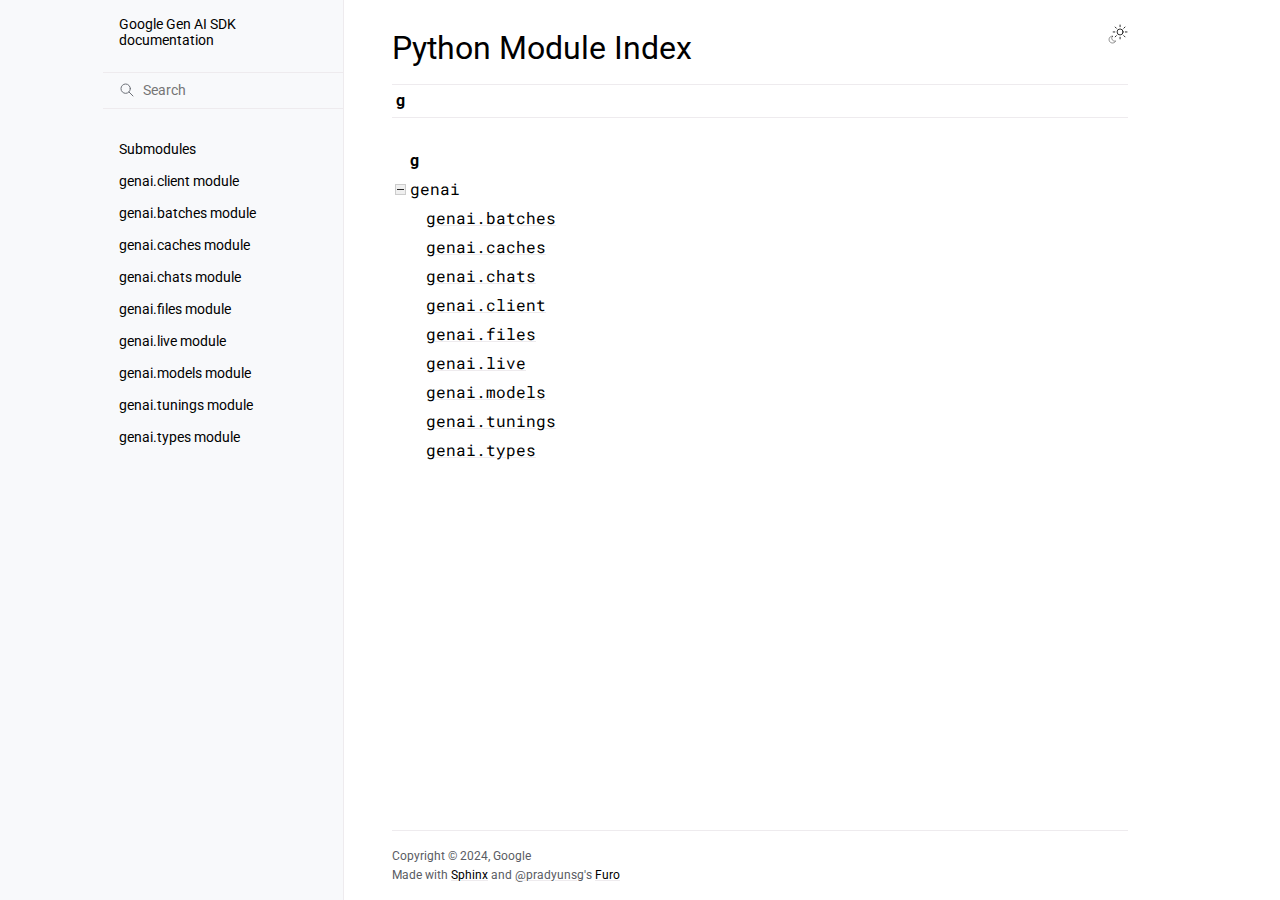
<file: python-genai/docs/py-modindex.html>
<!doctype html>
<html class="no-js" lang="en" data-content_root="./">
  <head><meta charset="utf-8"/>
    <meta name="viewport" content="width=device-width,initial-scale=1"/>
    <meta name="color-scheme" content="light dark"><link rel="index" title="Index" href="genindex.html" /><link rel="search" title="Search" href="search.html" />

    <!-- Generated with Sphinx 8.2.3 and Furo 2024.08.06 --><title>Python Module Index - Google Gen AI SDK documentation</title>
<link rel="stylesheet" type="text/css" href="_static/pygments.css?v=8f2a1f02" />
    <link rel="stylesheet" type="text/css" href="_static/styles/furo.css?v=354aac6f" />
    <link rel="stylesheet" type="text/css" href="_static/autodoc_pydantic.css?v=a0a71c94" />
    <link rel="stylesheet" type="text/css" href="_static/styles/furo-extensions.css?v=302659d7" />
    <link rel="stylesheet" type="text/css" href="_static/css/custom.css?v=fdc8595f" />
    
    


<style>
  body {
    --color-code-background: #f8f8f8;
  --color-code-foreground: black;
  --font-stack: "Google Sans Text", Roboto, "Helvetica Neue", Helvetica, Arial, sans-serif;
  --font-stack--monospace: Roboto Mono, "Helvetica Neue Mono", monospace;
  --font-stack--headings: "Google Sans Text", Roboto, "Helvetica Neue", Helvetica, Arial, sans-serif;
  --color-brand-primary: black;
  --color-brand-content: black;
  
  }
  @media not print {
    body[data-theme="dark"] {
      --color-code-background: #202020;
  --color-code-foreground: #d0d0d0;
  --font-stack: "Google Sans Text", Roboto, "Helvetica Neue", Helvetica, Arial, sans-serif;
  --font-stack--monospace: Roboto Mono, "Helvetica Neue Mono", monospace;
  --font-stack--headings: "Google Sans Text", Roboto, "Helvetica Neue", Helvetica, Arial, sans-serif;
  --color-brand-primary: white;
  --color-brand-content: white;
  
    }
    @media (prefers-color-scheme: dark) {
      body:not([data-theme="light"]) {
        --color-code-background: #202020;
  --color-code-foreground: #d0d0d0;
  --font-stack: "Google Sans Text", Roboto, "Helvetica Neue", Helvetica, Arial, sans-serif;
  --font-stack--monospace: Roboto Mono, "Helvetica Neue Mono", monospace;
  --font-stack--headings: "Google Sans Text", Roboto, "Helvetica Neue", Helvetica, Arial, sans-serif;
  --color-brand-primary: white;
  --color-brand-content: white;
  
      }
    }
  }
</style></head>
  <body>
    
    <script>
      document.body.dataset.theme = localStorage.getItem("theme") || "auto";
    </script>
    

<svg xmlns="http://www.w3.org/2000/svg" style="display: none;">
  <symbol id="svg-toc" viewBox="0 0 24 24">
    <title>Contents</title>
    <svg stroke="currentColor" fill="currentColor" stroke-width="0" viewBox="0 0 1024 1024">
      <path d="M408 442h480c4.4 0 8-3.6 8-8v-56c0-4.4-3.6-8-8-8H408c-4.4 0-8 3.6-8 8v56c0 4.4 3.6 8 8 8zm-8 204c0 4.4 3.6 8 8 8h480c4.4 0 8-3.6 8-8v-56c0-4.4-3.6-8-8-8H408c-4.4 0-8 3.6-8 8v56zm504-486H120c-4.4 0-8 3.6-8 8v56c0 4.4 3.6 8 8 8h784c4.4 0 8-3.6 8-8v-56c0-4.4-3.6-8-8-8zm0 632H120c-4.4 0-8 3.6-8 8v56c0 4.4 3.6 8 8 8h784c4.4 0 8-3.6 8-8v-56c0-4.4-3.6-8-8-8zM115.4 518.9L271.7 642c5.8 4.6 14.4.5 14.4-6.9V388.9c0-7.4-8.5-11.5-14.4-6.9L115.4 505.1a8.74 8.74 0 0 0 0 13.8z"/>
    </svg>
  </symbol>
  <symbol id="svg-menu" viewBox="0 0 24 24">
    <title>Menu</title>
    <svg xmlns="http://www.w3.org/2000/svg" viewBox="0 0 24 24" fill="none" stroke="currentColor"
      stroke-width="2" stroke-linecap="round" stroke-linejoin="round" class="feather-menu">
      <line x1="3" y1="12" x2="21" y2="12"></line>
      <line x1="3" y1="6" x2="21" y2="6"></line>
      <line x1="3" y1="18" x2="21" y2="18"></line>
    </svg>
  </symbol>
  <symbol id="svg-arrow-right" viewBox="0 0 24 24">
    <title>Expand</title>
    <svg xmlns="http://www.w3.org/2000/svg" viewBox="0 0 24 24" fill="none" stroke="currentColor"
      stroke-width="2" stroke-linecap="round" stroke-linejoin="round" class="feather-chevron-right">
      <polyline points="9 18 15 12 9 6"></polyline>
    </svg>
  </symbol>
  <symbol id="svg-sun" viewBox="0 0 24 24">
    <title>Light mode</title>
    <svg xmlns="http://www.w3.org/2000/svg" viewBox="0 0 24 24" fill="none" stroke="currentColor"
      stroke-width="1" stroke-linecap="round" stroke-linejoin="round" class="feather-sun">
      <circle cx="12" cy="12" r="5"></circle>
      <line x1="12" y1="1" x2="12" y2="3"></line>
      <line x1="12" y1="21" x2="12" y2="23"></line>
      <line x1="4.22" y1="4.22" x2="5.64" y2="5.64"></line>
      <line x1="18.36" y1="18.36" x2="19.78" y2="19.78"></line>
      <line x1="1" y1="12" x2="3" y2="12"></line>
      <line x1="21" y1="12" x2="23" y2="12"></line>
      <line x1="4.22" y1="19.78" x2="5.64" y2="18.36"></line>
      <line x1="18.36" y1="5.64" x2="19.78" y2="4.22"></line>
    </svg>
  </symbol>
  <symbol id="svg-moon" viewBox="0 0 24 24">
    <title>Dark mode</title>
    <svg xmlns="http://www.w3.org/2000/svg" viewBox="0 0 24 24" fill="none" stroke="currentColor"
      stroke-width="1" stroke-linecap="round" stroke-linejoin="round" class="icon-tabler-moon">
      <path stroke="none" d="M0 0h24v24H0z" fill="none" />
      <path d="M12 3c.132 0 .263 0 .393 0a7.5 7.5 0 0 0 7.92 12.446a9 9 0 1 1 -8.313 -12.454z" />
    </svg>
  </symbol>
  <symbol id="svg-sun-with-moon" viewBox="0 0 24 24">
    <title>Auto light/dark, in light mode</title>
    <svg xmlns="http://www.w3.org/2000/svg" viewBox="0 0 24 24" fill="none" stroke="currentColor"
      stroke-width="1" stroke-linecap="round" stroke-linejoin="round"
      class="icon-custom-derived-from-feather-sun-and-tabler-moon">
      <path style="opacity: 50%" d="M 5.411 14.504 C 5.471 14.504 5.532 14.504 5.591 14.504 C 3.639 16.319 4.383 19.569 6.931 20.352 C 7.693 20.586 8.512 20.551 9.25 20.252 C 8.023 23.207 4.056 23.725 2.11 21.184 C 0.166 18.642 1.702 14.949 4.874 14.536 C 5.051 14.512 5.231 14.5 5.411 14.5 L 5.411 14.504 Z"/>
      <line x1="14.5" y1="3.25" x2="14.5" y2="1.25"/>
      <line x1="14.5" y1="15.85" x2="14.5" y2="17.85"/>
      <line x1="10.044" y1="5.094" x2="8.63" y2="3.68"/>
      <line x1="19" y1="14.05" x2="20.414" y2="15.464"/>
      <line x1="8.2" y1="9.55" x2="6.2" y2="9.55"/>
      <line x1="20.8" y1="9.55" x2="22.8" y2="9.55"/>
      <line x1="10.044" y1="14.006" x2="8.63" y2="15.42"/>
      <line x1="19" y1="5.05" x2="20.414" y2="3.636"/>
      <circle cx="14.5" cy="9.55" r="3.6"/>
    </svg>
  </symbol>
  <symbol id="svg-moon-with-sun" viewBox="0 0 24 24">
    <title>Auto light/dark, in dark mode</title>
    <svg xmlns="http://www.w3.org/2000/svg" viewBox="0 0 24 24" fill="none" stroke="currentColor"
      stroke-width="1" stroke-linecap="round" stroke-linejoin="round"
      class="icon-custom-derived-from-feather-sun-and-tabler-moon">
      <path d="M 8.282 7.007 C 8.385 7.007 8.494 7.007 8.595 7.007 C 5.18 10.184 6.481 15.869 10.942 17.24 C 12.275 17.648 13.706 17.589 15 17.066 C 12.851 22.236 5.91 23.143 2.505 18.696 C -0.897 14.249 1.791 7.786 7.342 7.063 C 7.652 7.021 7.965 7 8.282 7 L 8.282 7.007 Z"/>
      <line style="opacity: 50%" x1="18" y1="3.705" x2="18" y2="2.5"/>
      <line style="opacity: 50%" x1="18" y1="11.295" x2="18" y2="12.5"/>
      <line style="opacity: 50%" x1="15.316" y1="4.816" x2="14.464" y2="3.964"/>
      <line style="opacity: 50%" x1="20.711" y1="10.212" x2="21.563" y2="11.063"/>
      <line style="opacity: 50%" x1="14.205" y1="7.5" x2="13.001" y2="7.5"/>
      <line style="opacity: 50%" x1="21.795" y1="7.5" x2="23" y2="7.5"/>
      <line style="opacity: 50%" x1="15.316" y1="10.184" x2="14.464" y2="11.036"/>
      <line style="opacity: 50%" x1="20.711" y1="4.789" x2="21.563" y2="3.937"/>
      <circle style="opacity: 50%" cx="18" cy="7.5" r="2.169"/>
    </svg>
  </symbol>
  <symbol id="svg-pencil" viewBox="0 0 24 24">
    <svg xmlns="http://www.w3.org/2000/svg" viewBox="0 0 24 24" fill="none" stroke="currentColor"
      stroke-width="1" stroke-linecap="round" stroke-linejoin="round" class="icon-tabler-pencil-code">
      <path d="M4 20h4l10.5 -10.5a2.828 2.828 0 1 0 -4 -4l-10.5 10.5v4" />
      <path d="M13.5 6.5l4 4" />
      <path d="M20 21l2 -2l-2 -2" />
      <path d="M17 17l-2 2l2 2" />
    </svg>
  </symbol>
  <symbol id="svg-eye" viewBox="0 0 24 24">
    <svg xmlns="http://www.w3.org/2000/svg" viewBox="0 0 24 24" fill="none" stroke="currentColor"
      stroke-width="1" stroke-linecap="round" stroke-linejoin="round" class="icon-tabler-eye-code">
      <path stroke="none" d="M0 0h24v24H0z" fill="none" />
      <path d="M10 12a2 2 0 1 0 4 0a2 2 0 0 0 -4 0" />
      <path
        d="M11.11 17.958c-3.209 -.307 -5.91 -2.293 -8.11 -5.958c2.4 -4 5.4 -6 9 -6c3.6 0 6.6 2 9 6c-.21 .352 -.427 .688 -.647 1.008" />
      <path d="M20 21l2 -2l-2 -2" />
      <path d="M17 17l-2 2l2 2" />
    </svg>
  </symbol>
</svg>

<input type="checkbox" class="sidebar-toggle" name="__navigation" id="__navigation">
<input type="checkbox" class="sidebar-toggle" name="__toc" id="__toc">
<label class="overlay sidebar-overlay" for="__navigation">
  <div class="visually-hidden">Hide navigation sidebar</div>
</label>
<label class="overlay toc-overlay" for="__toc">
  <div class="visually-hidden">Hide table of contents sidebar</div>
</label>

<a class="skip-to-content muted-link" href="#furo-main-content">Skip to content</a>



<div class="page">
  <header class="mobile-header">
    <div class="header-left">
      <label class="nav-overlay-icon" for="__navigation">
        <div class="visually-hidden">Toggle site navigation sidebar</div>
        <i class="icon"><svg><use href="#svg-menu"></use></svg></i>
      </label>
    </div>
    <div class="header-center">
      <a href="index.html"><div class="brand">Google Gen AI SDK  documentation</div></a>
    </div>
    <div class="header-right">
      <div class="theme-toggle-container theme-toggle-header">
        <button class="theme-toggle">
          <div class="visually-hidden">Toggle Light / Dark / Auto color theme</div>
          <svg class="theme-icon-when-auto-light"><use href="#svg-sun-with-moon"></use></svg>
          <svg class="theme-icon-when-auto-dark"><use href="#svg-moon-with-sun"></use></svg>
          <svg class="theme-icon-when-dark"><use href="#svg-moon"></use></svg>
          <svg class="theme-icon-when-light"><use href="#svg-sun"></use></svg>
        </button>
      </div>
      <label class="toc-overlay-icon toc-header-icon no-toc" for="__toc">
        <div class="visually-hidden">Toggle table of contents sidebar</div>
        <i class="icon"><svg><use href="#svg-toc"></use></svg></i>
      </label>
    </div>
  </header>
  <aside class="sidebar-drawer">
    <div class="sidebar-container">
      
      <div class="sidebar-sticky"><a class="sidebar-brand" href="index.html">
  
  
  <span class="sidebar-brand-text">Google Gen AI SDK  documentation</span>
  
</a><form class="sidebar-search-container" method="get" action="search.html" role="search">
  <input class="sidebar-search" placeholder="Search" name="q" aria-label="Search">
  <input type="hidden" name="check_keywords" value="yes">
  <input type="hidden" name="area" value="default">
</form>
<div id="searchbox"></div><div class="sidebar-scroll"><div class="sidebar-tree">
  <ul>
<li class="toctree-l1"><a class="reference internal" href="genai.html">Submodules</a></li>
<li class="toctree-l1"><a class="reference internal" href="genai.html#module-genai.client">genai.client module</a></li>
<li class="toctree-l1"><a class="reference internal" href="genai.html#module-genai.batches">genai.batches module</a></li>
<li class="toctree-l1"><a class="reference internal" href="genai.html#module-genai.caches">genai.caches module</a></li>
<li class="toctree-l1"><a class="reference internal" href="genai.html#module-genai.chats">genai.chats module</a></li>
<li class="toctree-l1"><a class="reference internal" href="genai.html#module-genai.files">genai.files module</a></li>
<li class="toctree-l1"><a class="reference internal" href="genai.html#module-genai.live">genai.live module</a></li>
<li class="toctree-l1"><a class="reference internal" href="genai.html#module-genai.models">genai.models module</a></li>
<li class="toctree-l1"><a class="reference internal" href="genai.html#module-genai.tunings">genai.tunings module</a></li>
<li class="toctree-l1"><a class="reference internal" href="genai.html#module-genai.types">genai.types module</a></li>
</ul>

</div>
</div>

      </div>
      
    </div>
  </aside>
  <div class="main">
    <div class="content">
      <div class="article-container">
        <a href="#" class="back-to-top muted-link">
          <svg xmlns="http://www.w3.org/2000/svg" viewBox="0 0 24 24">
            <path d="M13 20h-2V8l-5.5 5.5-1.42-1.42L12 4.16l7.92 7.92-1.42 1.42L13 8v12z"></path>
          </svg>
          <span>Back to top</span>
        </a>
        <div class="content-icon-container">
          <div class="theme-toggle-container theme-toggle-content">
            <button class="theme-toggle">
              <div class="visually-hidden">Toggle Light / Dark / Auto color theme</div>
              <svg class="theme-icon-when-auto-light"><use href="#svg-sun-with-moon"></use></svg>
              <svg class="theme-icon-when-auto-dark"><use href="#svg-moon-with-sun"></use></svg>
              <svg class="theme-icon-when-dark"><use href="#svg-moon"></use></svg>
              <svg class="theme-icon-when-light"><use href="#svg-sun"></use></svg>
            </button>
          </div>
          <label class="toc-overlay-icon toc-content-icon no-toc" for="__toc">
            <div class="visually-hidden">Toggle table of contents sidebar</div>
            <i class="icon"><svg><use href="#svg-toc"></use></svg></i>
          </label>
        </div>
        <article role="main" id="furo-main-content">
          
<section class="domainindex-section">
  <h1>Python Module Index</h1>
  <div class="domainindex-jumpbox"><a href="#cap-g"><strong>g</strong></a></div>
</section>
<table class="domainindex-table">
  <tr class="pcap">
    <td></td><td>&#160;</td><td></td>
  </tr>
  <tr class="cap" id="cap-g">
    <td></td><td><strong>g</strong></td><td></td>
  </tr>
  <tr>
    <td><img src="_static/minus.png" class="toggler"
              id="toggle-1" style="display: none" alt="-" /></td>
    <td>
        <code class="xref">genai</code></td><td>
    <em></em></td>
  </tr>
  <tr class="cg-1">
    <td></td>
    <td>&#160;&#160;&#160;
        <a href="genai.html#module-genai.batches"><code class="xref">genai.batches</code></a></td><td>
    <em></em></td>
  </tr>
  <tr class="cg-1">
    <td></td>
    <td>&#160;&#160;&#160;
        <a href="genai.html#module-genai.caches"><code class="xref">genai.caches</code></a></td><td>
    <em></em></td>
  </tr>
  <tr class="cg-1">
    <td></td>
    <td>&#160;&#160;&#160;
        <a href="genai.html#module-genai.chats"><code class="xref">genai.chats</code></a></td><td>
    <em></em></td>
  </tr>
  <tr class="cg-1">
    <td></td>
    <td>&#160;&#160;&#160;
        <a href="genai.html#module-genai.client"><code class="xref">genai.client</code></a></td><td>
    <em></em></td>
  </tr>
  <tr class="cg-1">
    <td></td>
    <td>&#160;&#160;&#160;
        <a href="genai.html#module-genai.files"><code class="xref">genai.files</code></a></td><td>
    <em></em></td>
  </tr>
  <tr class="cg-1">
    <td></td>
    <td>&#160;&#160;&#160;
        <a href="genai.html#module-genai.live"><code class="xref">genai.live</code></a></td><td>
    <em></em></td>
  </tr>
  <tr class="cg-1">
    <td></td>
    <td>&#160;&#160;&#160;
        <a href="genai.html#module-genai.models"><code class="xref">genai.models</code></a></td><td>
    <em></em></td>
  </tr>
  <tr class="cg-1">
    <td></td>
    <td>&#160;&#160;&#160;
        <a href="genai.html#module-genai.tunings"><code class="xref">genai.tunings</code></a></td><td>
    <em></em></td>
  </tr>
  <tr class="cg-1">
    <td></td>
    <td>&#160;&#160;&#160;
        <a href="genai.html#module-genai.types"><code class="xref">genai.types</code></a></td><td>
    <em></em></td>
  </tr>
</table>

        </article>
      </div>
      <footer>
        
        <div class="related-pages">
          
          
        </div>
        <div class="bottom-of-page">
          <div class="left-details">
            <div class="copyright">
                Copyright &#169; 2024, Google
            </div>
            Made with <a href="https://www.sphinx-doc.org/">Sphinx</a> and <a class="muted-link" href="https://pradyunsg.me">@pradyunsg</a>'s
            
            <a href="https://github.com/pradyunsg/furo">Furo</a>
            
          </div>
          <div class="right-details">
            
          </div>
        </div>
        
      </footer>
    </div>
    <aside class="toc-drawer no-toc">
      
      
      
    </aside>
  </div>
</div><script src="_static/documentation_options.js?v=5929fcd5"></script>
    <script src="_static/doctools.js?v=9bcbadda"></script>
    <script src="_static/sphinx_highlight.js?v=dc90522c"></script>
    <script src="_static/scripts/furo.js?v=5fa4622c"></script>
    </body>
</html>
</file>
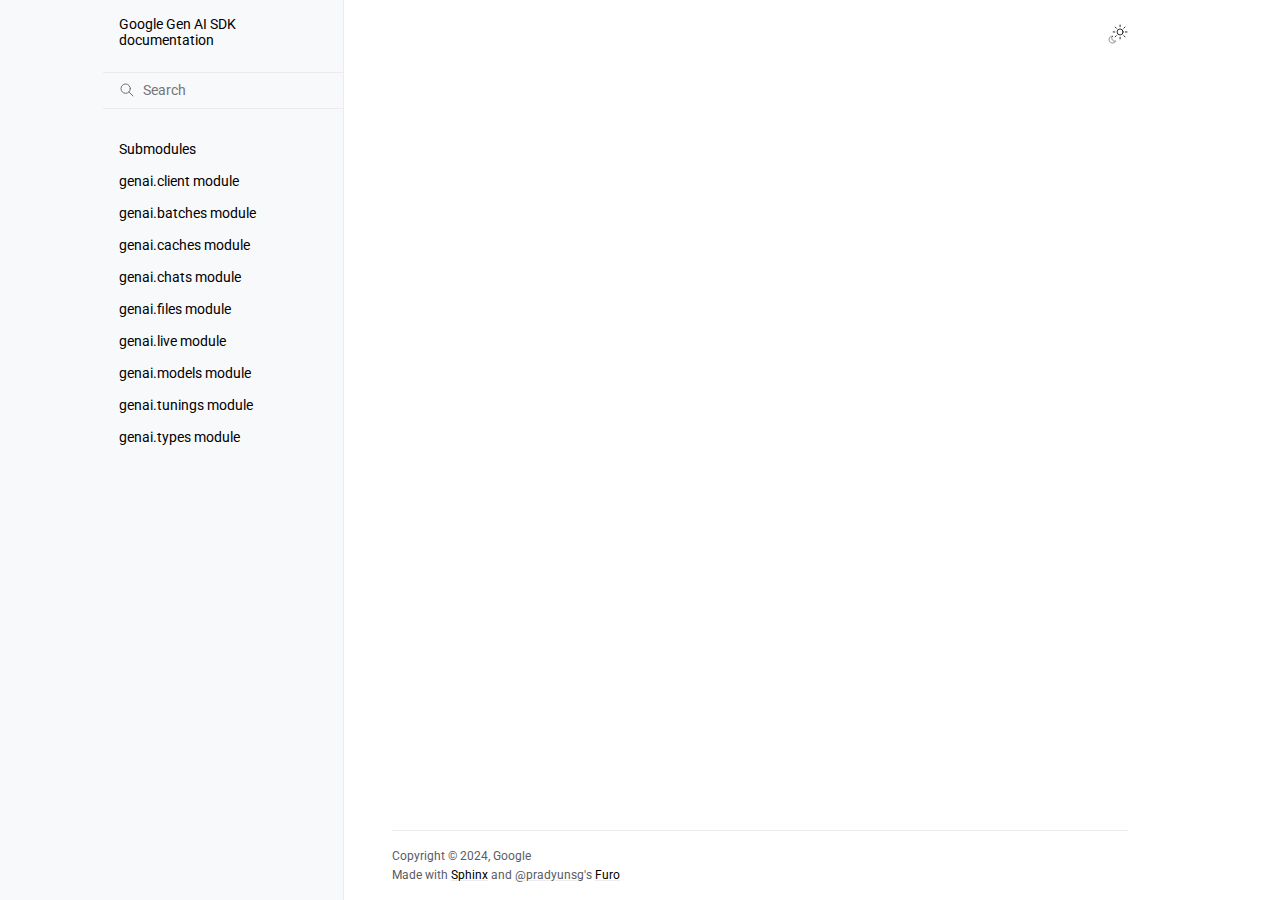
<file: python-genai/docs/search.html>
<!doctype html>
<html class="no-js" lang="en" data-content_root="./">
  <head>
<meta charset="utf-8"/>
    <meta name="viewport" content="width=device-width,initial-scale=1"/>
    <meta name="color-scheme" content="light dark"><link rel="index" title="Index" href="genindex.html" /><link rel="search" title="Search" href="#" />

    <!-- Generated with Sphinx 8.2.3 and Furo 2024.08.06 -->
<meta name="robots" content="noindex" />
<title>Search - Google Gen AI SDK  documentation</title><link rel="stylesheet" type="text/css" href="_static/pygments.css?v=8f2a1f02" />
    <link rel="stylesheet" type="text/css" href="_static/styles/furo.css?v=354aac6f" />
    <link rel="stylesheet" type="text/css" href="_static/autodoc_pydantic.css?v=a0a71c94" />
    <link rel="stylesheet" type="text/css" href="_static/styles/furo-extensions.css?v=302659d7" />
    <link rel="stylesheet" type="text/css" href="_static/css/custom.css?v=fdc8595f" />
    
    


<style>
  body {
    --color-code-background: #f8f8f8;
  --color-code-foreground: black;
  --font-stack: "Google Sans Text", Roboto, "Helvetica Neue", Helvetica, Arial, sans-serif;
  --font-stack--monospace: Roboto Mono, "Helvetica Neue Mono", monospace;
  --font-stack--headings: "Google Sans Text", Roboto, "Helvetica Neue", Helvetica, Arial, sans-serif;
  --color-brand-primary: black;
  --color-brand-content: black;
  
  }
  @media not print {
    body[data-theme="dark"] {
      --color-code-background: #202020;
  --color-code-foreground: #d0d0d0;
  --font-stack: "Google Sans Text", Roboto, "Helvetica Neue", Helvetica, Arial, sans-serif;
  --font-stack--monospace: Roboto Mono, "Helvetica Neue Mono", monospace;
  --font-stack--headings: "Google Sans Text", Roboto, "Helvetica Neue", Helvetica, Arial, sans-serif;
  --color-brand-primary: white;
  --color-brand-content: white;
  
    }
    @media (prefers-color-scheme: dark) {
      body:not([data-theme="light"]) {
        --color-code-background: #202020;
  --color-code-foreground: #d0d0d0;
  --font-stack: "Google Sans Text", Roboto, "Helvetica Neue", Helvetica, Arial, sans-serif;
  --font-stack--monospace: Roboto Mono, "Helvetica Neue Mono", monospace;
  --font-stack--headings: "Google Sans Text", Roboto, "Helvetica Neue", Helvetica, Arial, sans-serif;
  --color-brand-primary: white;
  --color-brand-content: white;
  
      }
    }
  }
</style></head>
  <body>
    
    <script>
      document.body.dataset.theme = localStorage.getItem("theme") || "auto";
    </script>
    

<svg xmlns="http://www.w3.org/2000/svg" style="display: none;">
  <symbol id="svg-toc" viewBox="0 0 24 24">
    <title>Contents</title>
    <svg stroke="currentColor" fill="currentColor" stroke-width="0" viewBox="0 0 1024 1024">
      <path d="M408 442h480c4.4 0 8-3.6 8-8v-56c0-4.4-3.6-8-8-8H408c-4.4 0-8 3.6-8 8v56c0 4.4 3.6 8 8 8zm-8 204c0 4.4 3.6 8 8 8h480c4.4 0 8-3.6 8-8v-56c0-4.4-3.6-8-8-8H408c-4.4 0-8 3.6-8 8v56zm504-486H120c-4.4 0-8 3.6-8 8v56c0 4.4 3.6 8 8 8h784c4.4 0 8-3.6 8-8v-56c0-4.4-3.6-8-8-8zm0 632H120c-4.4 0-8 3.6-8 8v56c0 4.4 3.6 8 8 8h784c4.4 0 8-3.6 8-8v-56c0-4.4-3.6-8-8-8zM115.4 518.9L271.7 642c5.8 4.6 14.4.5 14.4-6.9V388.9c0-7.4-8.5-11.5-14.4-6.9L115.4 505.1a8.74 8.74 0 0 0 0 13.8z"/>
    </svg>
  </symbol>
  <symbol id="svg-menu" viewBox="0 0 24 24">
    <title>Menu</title>
    <svg xmlns="http://www.w3.org/2000/svg" viewBox="0 0 24 24" fill="none" stroke="currentColor"
      stroke-width="2" stroke-linecap="round" stroke-linejoin="round" class="feather-menu">
      <line x1="3" y1="12" x2="21" y2="12"></line>
      <line x1="3" y1="6" x2="21" y2="6"></line>
      <line x1="3" y1="18" x2="21" y2="18"></line>
    </svg>
  </symbol>
  <symbol id="svg-arrow-right" viewBox="0 0 24 24">
    <title>Expand</title>
    <svg xmlns="http://www.w3.org/2000/svg" viewBox="0 0 24 24" fill="none" stroke="currentColor"
      stroke-width="2" stroke-linecap="round" stroke-linejoin="round" class="feather-chevron-right">
      <polyline points="9 18 15 12 9 6"></polyline>
    </svg>
  </symbol>
  <symbol id="svg-sun" viewBox="0 0 24 24">
    <title>Light mode</title>
    <svg xmlns="http://www.w3.org/2000/svg" viewBox="0 0 24 24" fill="none" stroke="currentColor"
      stroke-width="1" stroke-linecap="round" stroke-linejoin="round" class="feather-sun">
      <circle cx="12" cy="12" r="5"></circle>
      <line x1="12" y1="1" x2="12" y2="3"></line>
      <line x1="12" y1="21" x2="12" y2="23"></line>
      <line x1="4.22" y1="4.22" x2="5.64" y2="5.64"></line>
      <line x1="18.36" y1="18.36" x2="19.78" y2="19.78"></line>
      <line x1="1" y1="12" x2="3" y2="12"></line>
      <line x1="21" y1="12" x2="23" y2="12"></line>
      <line x1="4.22" y1="19.78" x2="5.64" y2="18.36"></line>
      <line x1="18.36" y1="5.64" x2="19.78" y2="4.22"></line>
    </svg>
  </symbol>
  <symbol id="svg-moon" viewBox="0 0 24 24">
    <title>Dark mode</title>
    <svg xmlns="http://www.w3.org/2000/svg" viewBox="0 0 24 24" fill="none" stroke="currentColor"
      stroke-width="1" stroke-linecap="round" stroke-linejoin="round" class="icon-tabler-moon">
      <path stroke="none" d="M0 0h24v24H0z" fill="none" />
      <path d="M12 3c.132 0 .263 0 .393 0a7.5 7.5 0 0 0 7.92 12.446a9 9 0 1 1 -8.313 -12.454z" />
    </svg>
  </symbol>
  <symbol id="svg-sun-with-moon" viewBox="0 0 24 24">
    <title>Auto light/dark, in light mode</title>
    <svg xmlns="http://www.w3.org/2000/svg" viewBox="0 0 24 24" fill="none" stroke="currentColor"
      stroke-width="1" stroke-linecap="round" stroke-linejoin="round"
      class="icon-custom-derived-from-feather-sun-and-tabler-moon">
      <path style="opacity: 50%" d="M 5.411 14.504 C 5.471 14.504 5.532 14.504 5.591 14.504 C 3.639 16.319 4.383 19.569 6.931 20.352 C 7.693 20.586 8.512 20.551 9.25 20.252 C 8.023 23.207 4.056 23.725 2.11 21.184 C 0.166 18.642 1.702 14.949 4.874 14.536 C 5.051 14.512 5.231 14.5 5.411 14.5 L 5.411 14.504 Z"/>
      <line x1="14.5" y1="3.25" x2="14.5" y2="1.25"/>
      <line x1="14.5" y1="15.85" x2="14.5" y2="17.85"/>
      <line x1="10.044" y1="5.094" x2="8.63" y2="3.68"/>
      <line x1="19" y1="14.05" x2="20.414" y2="15.464"/>
      <line x1="8.2" y1="9.55" x2="6.2" y2="9.55"/>
      <line x1="20.8" y1="9.55" x2="22.8" y2="9.55"/>
      <line x1="10.044" y1="14.006" x2="8.63" y2="15.42"/>
      <line x1="19" y1="5.05" x2="20.414" y2="3.636"/>
      <circle cx="14.5" cy="9.55" r="3.6"/>
    </svg>
  </symbol>
  <symbol id="svg-moon-with-sun" viewBox="0 0 24 24">
    <title>Auto light/dark, in dark mode</title>
    <svg xmlns="http://www.w3.org/2000/svg" viewBox="0 0 24 24" fill="none" stroke="currentColor"
      stroke-width="1" stroke-linecap="round" stroke-linejoin="round"
      class="icon-custom-derived-from-feather-sun-and-tabler-moon">
      <path d="M 8.282 7.007 C 8.385 7.007 8.494 7.007 8.595 7.007 C 5.18 10.184 6.481 15.869 10.942 17.24 C 12.275 17.648 13.706 17.589 15 17.066 C 12.851 22.236 5.91 23.143 2.505 18.696 C -0.897 14.249 1.791 7.786 7.342 7.063 C 7.652 7.021 7.965 7 8.282 7 L 8.282 7.007 Z"/>
      <line style="opacity: 50%" x1="18" y1="3.705" x2="18" y2="2.5"/>
      <line style="opacity: 50%" x1="18" y1="11.295" x2="18" y2="12.5"/>
      <line style="opacity: 50%" x1="15.316" y1="4.816" x2="14.464" y2="3.964"/>
      <line style="opacity: 50%" x1="20.711" y1="10.212" x2="21.563" y2="11.063"/>
      <line style="opacity: 50%" x1="14.205" y1="7.5" x2="13.001" y2="7.5"/>
      <line style="opacity: 50%" x1="21.795" y1="7.5" x2="23" y2="7.5"/>
      <line style="opacity: 50%" x1="15.316" y1="10.184" x2="14.464" y2="11.036"/>
      <line style="opacity: 50%" x1="20.711" y1="4.789" x2="21.563" y2="3.937"/>
      <circle style="opacity: 50%" cx="18" cy="7.5" r="2.169"/>
    </svg>
  </symbol>
  <symbol id="svg-pencil" viewBox="0 0 24 24">
    <svg xmlns="http://www.w3.org/2000/svg" viewBox="0 0 24 24" fill="none" stroke="currentColor"
      stroke-width="1" stroke-linecap="round" stroke-linejoin="round" class="icon-tabler-pencil-code">
      <path d="M4 20h4l10.5 -10.5a2.828 2.828 0 1 0 -4 -4l-10.5 10.5v4" />
      <path d="M13.5 6.5l4 4" />
      <path d="M20 21l2 -2l-2 -2" />
      <path d="M17 17l-2 2l2 2" />
    </svg>
  </symbol>
  <symbol id="svg-eye" viewBox="0 0 24 24">
    <svg xmlns="http://www.w3.org/2000/svg" viewBox="0 0 24 24" fill="none" stroke="currentColor"
      stroke-width="1" stroke-linecap="round" stroke-linejoin="round" class="icon-tabler-eye-code">
      <path stroke="none" d="M0 0h24v24H0z" fill="none" />
      <path d="M10 12a2 2 0 1 0 4 0a2 2 0 0 0 -4 0" />
      <path
        d="M11.11 17.958c-3.209 -.307 -5.91 -2.293 -8.11 -5.958c2.4 -4 5.4 -6 9 -6c3.6 0 6.6 2 9 6c-.21 .352 -.427 .688 -.647 1.008" />
      <path d="M20 21l2 -2l-2 -2" />
      <path d="M17 17l-2 2l2 2" />
    </svg>
  </symbol>
</svg>

<input type="checkbox" class="sidebar-toggle" name="__navigation" id="__navigation">
<input type="checkbox" class="sidebar-toggle" name="__toc" id="__toc">
<label class="overlay sidebar-overlay" for="__navigation">
  <div class="visually-hidden">Hide navigation sidebar</div>
</label>
<label class="overlay toc-overlay" for="__toc">
  <div class="visually-hidden">Hide table of contents sidebar</div>
</label>

<a class="skip-to-content muted-link" href="#furo-main-content">Skip to content</a>



<div class="page">
  <header class="mobile-header">
    <div class="header-left">
      <label class="nav-overlay-icon" for="__navigation">
        <div class="visually-hidden">Toggle site navigation sidebar</div>
        <i class="icon"><svg><use href="#svg-menu"></use></svg></i>
      </label>
    </div>
    <div class="header-center">
      <a href="index.html"><div class="brand">Google Gen AI SDK  documentation</div></a>
    </div>
    <div class="header-right">
      <div class="theme-toggle-container theme-toggle-header">
        <button class="theme-toggle">
          <div class="visually-hidden">Toggle Light / Dark / Auto color theme</div>
          <svg class="theme-icon-when-auto-light"><use href="#svg-sun-with-moon"></use></svg>
          <svg class="theme-icon-when-auto-dark"><use href="#svg-moon-with-sun"></use></svg>
          <svg class="theme-icon-when-dark"><use href="#svg-moon"></use></svg>
          <svg class="theme-icon-when-light"><use href="#svg-sun"></use></svg>
        </button>
      </div>
      <label class="toc-overlay-icon toc-header-icon no-toc" for="__toc">
        <div class="visually-hidden">Toggle table of contents sidebar</div>
        <i class="icon"><svg><use href="#svg-toc"></use></svg></i>
      </label>
    </div>
  </header>
  <aside class="sidebar-drawer">
    <div class="sidebar-container">
      
      <div class="sidebar-sticky"><a class="sidebar-brand" href="index.html">
  
  
  <span class="sidebar-brand-text">Google Gen AI SDK  documentation</span>
  
</a><form class="sidebar-search-container" method="get" action="#" role="search">
  <input class="sidebar-search" placeholder="Search" name="q" aria-label="Search">
  <input type="hidden" name="check_keywords" value="yes">
  <input type="hidden" name="area" value="default">
</form>
<div id="searchbox"></div><div class="sidebar-scroll"><div class="sidebar-tree">
  <ul>
<li class="toctree-l1"><a class="reference internal" href="genai.html">Submodules</a></li>
<li class="toctree-l1"><a class="reference internal" href="genai.html#module-genai.client">genai.client module</a></li>
<li class="toctree-l1"><a class="reference internal" href="genai.html#module-genai.batches">genai.batches module</a></li>
<li class="toctree-l1"><a class="reference internal" href="genai.html#module-genai.caches">genai.caches module</a></li>
<li class="toctree-l1"><a class="reference internal" href="genai.html#module-genai.chats">genai.chats module</a></li>
<li class="toctree-l1"><a class="reference internal" href="genai.html#module-genai.files">genai.files module</a></li>
<li class="toctree-l1"><a class="reference internal" href="genai.html#module-genai.live">genai.live module</a></li>
<li class="toctree-l1"><a class="reference internal" href="genai.html#module-genai.models">genai.models module</a></li>
<li class="toctree-l1"><a class="reference internal" href="genai.html#module-genai.tunings">genai.tunings module</a></li>
<li class="toctree-l1"><a class="reference internal" href="genai.html#module-genai.types">genai.types module</a></li>
</ul>

</div>
</div>

      </div>
      
    </div>
  </aside>
  <div class="main">
    <div class="content">
      <div class="article-container">
        <a href="#" class="back-to-top muted-link">
          <svg xmlns="http://www.w3.org/2000/svg" viewBox="0 0 24 24">
            <path d="M13 20h-2V8l-5.5 5.5-1.42-1.42L12 4.16l7.92 7.92-1.42 1.42L13 8v12z"></path>
          </svg>
          <span>Back to top</span>
        </a>
        <div class="content-icon-container">
          <div class="theme-toggle-container theme-toggle-content">
            <button class="theme-toggle">
              <div class="visually-hidden">Toggle Light / Dark / Auto color theme</div>
              <svg class="theme-icon-when-auto-light"><use href="#svg-sun-with-moon"></use></svg>
              <svg class="theme-icon-when-auto-dark"><use href="#svg-moon-with-sun"></use></svg>
              <svg class="theme-icon-when-dark"><use href="#svg-moon"></use></svg>
              <svg class="theme-icon-when-light"><use href="#svg-sun"></use></svg>
            </button>
          </div>
          <label class="toc-overlay-icon toc-content-icon no-toc" for="__toc">
            <div class="visually-hidden">Toggle table of contents sidebar</div>
            <i class="icon"><svg><use href="#svg-toc"></use></svg></i>
          </label>
        </div>
        <article role="main" id="furo-main-content">
          
<noscript>
<div class="admonition error">
  <p class="admonition-title">Error</p>
  <p>
    Please activate JavaScript to enable the search functionality.
  </p>
</div>
</noscript>

<div id="search-results"></div>

        </article>
      </div>
      <footer>
        
        <div class="related-pages">
          
          
        </div>
        <div class="bottom-of-page">
          <div class="left-details">
            <div class="copyright">
                Copyright &#169; 2024, Google
            </div>
            Made with <a href="https://www.sphinx-doc.org/">Sphinx</a> and <a class="muted-link" href="https://pradyunsg.me">@pradyunsg</a>'s
            
            <a href="https://github.com/pradyunsg/furo">Furo</a>
            
          </div>
          <div class="right-details">
            
          </div>
        </div>
        
      </footer>
    </div>
    <aside class="toc-drawer no-toc">
      
      
      
    </aside>
  </div>
</div><script src="_static/documentation_options.js?v=5929fcd5"></script>
    <script src="_static/doctools.js?v=9bcbadda"></script>
    <script src="_static/sphinx_highlight.js?v=dc90522c"></script>
    <script src="_static/scripts/furo.js?v=5fa4622c"></script>
    
<script src="_static/searchtools.js"></script>
<script src="_static/language_data.js"></script>
<script src="searchindex.js"></script></body>
</html>
</file>
<file: html/style.css>
body {
  font-family: "游ゴシック体", "Yu Gothic", YuGothic, "ヒラギノ角ゴ ProN W3", "Hiragino Kaku Gothic ProN", "メイリオ", Meiryo, sans-serif; /* 游ゴシック体を優先し、代替フォントを指定 */
  background-color: #f8f8f8; /* 背景色：薄いグレー */
  color: #333; /* テキストカラー：濃いグレー */
}

.container {
  width: 600px;
  margin: 0 auto;
  padding: 20px;
  background-color: #fff;
  border-radius: 8px;
  box-shadow: 0 2px 4px rgba(0, 0, 0, 0.1); /* 影を追加 */
}

h1 {
  font-size: 24px;
  margin-bottom: 20px;
  text-align: center;
  color: #206095; /* アクセントカラー：青 */
}

label {
  display: block;
  margin-bottom: 8px;
}

input,
select {
  width: 100%;
  padding: 8px;
  border: 1px solid #ccc;
  border-radius: 4px;
  box-sizing: border-box; /* paddingを含めたサイズにする */
  margin-bottom: 16px;
}

button {
  background-color: #206095; /* 青 */
  color: #fff;
  padding: 10px 20px;
  border: none;
  border-radius: 4px;
  cursor: pointer;
}

button:hover {
  background-color: #164a71; /* 少し濃い青 */
}
</file>
<file: python-genai/docs/_static/pygments.css>
.highlight pre { line-height: 125%; }
.highlight td.linenos .normal { color: inherit; background-color: transparent; padding-left: 5px; padding-right: 5px; }
.highlight span.linenos { color: inherit; background-color: transparent; padding-left: 5px; padding-right: 5px; }
.highlight td.linenos .special { color: #000000; background-color: #ffffc0; padding-left: 5px; padding-right: 5px; }
.highlight span.linenos.special { color: #000000; background-color: #ffffc0; padding-left: 5px; padding-right: 5px; }
.highlight .hll { background-color: #ffffcc }
.highlight { background: #f8f8f8; }
.highlight .c { color: #8F5902; font-style: italic } /* Comment */
.highlight .err { color: #A40000; border: 1px solid #EF2929 } /* Error */
.highlight .g { color: #000 } /* Generic */
.highlight .k { color: #204A87; font-weight: bold } /* Keyword */
.highlight .l { color: #000 } /* Literal */
.highlight .n { color: #000 } /* Name */
.highlight .o { color: #CE5C00; font-weight: bold } /* Operator */
.highlight .x { color: #000 } /* Other */
.highlight .p { color: #000; font-weight: bold } /* Punctuation */
.highlight .ch { color: #8F5902; font-style: italic } /* Comment.Hashbang */
.highlight .cm { color: #8F5902; font-style: italic } /* Comment.Multiline */
.highlight .cp { color: #8F5902; font-style: italic } /* Comment.Preproc */
.highlight .cpf { color: #8F5902; font-style: italic } /* Comment.PreprocFile */
.highlight .c1 { color: #8F5902; font-style: italic } /* Comment.Single */
.highlight .cs { color: #8F5902; font-style: italic } /* Comment.Special */
.highlight .gd { color: #A40000 } /* Generic.Deleted */
.highlight .ge { color: #000; font-style: italic } /* Generic.Emph */
.highlight .ges { color: #000; font-weight: bold; font-style: italic } /* Generic.EmphStrong */
.highlight .gr { color: #EF2929 } /* Generic.Error */
.highlight .gh { color: #000080; font-weight: bold } /* Generic.Heading */
.highlight .gi { color: #00A000 } /* Generic.Inserted */
.highlight .go { color: #000; font-style: italic } /* Generic.Output */
.highlight .gp { color: #8F5902 } /* Generic.Prompt */
.highlight .gs { color: #000; font-weight: bold } /* Generic.Strong */
.highlight .gu { color: #800080; font-weight: bold } /* Generic.Subheading */
.highlight .gt { color: #A40000; font-weight: bold } /* Generic.Traceback */
.highlight .kc { color: #204A87; font-weight: bold } /* Keyword.Constant */
.highlight .kd { color: #204A87; font-weight: bold } /* Keyword.Declaration */
.highlight .kn { color: #204A87; font-weight: bold } /* Keyword.Namespace */
.highlight .kp { color: #204A87; font-weight: bold } /* Keyword.Pseudo */
.highlight .kr { color: #204A87; font-weight: bold } /* Keyword.Reserved */
.highlight .kt { color: #204A87; font-weight: bold } /* Keyword.Type */
.highlight .ld { color: #000 } /* Literal.Date */
.highlight .m { color: #0000CF; font-weight: bold } /* Literal.Number */
.highlight .s { color: #4E9A06 } /* Literal.String */
.highlight .na { color: #C4A000 } /* Name.Attribute */
.highlight .nb { color: #204A87 } /* Name.Builtin */
.highlight .nc { color: #000 } /* Name.Class */
.highlight .no { color: #000 } /* Name.Constant */
.highlight .nd { color: #5C35CC; font-weight: bold } /* Name.Decorator */
.highlight .ni { color: #CE5C00 } /* Name.Entity */
.highlight .ne { color: #C00; font-weight: bold } /* Name.Exception */
.highlight .nf { color: #000 } /* Name.Function */
.highlight .nl { color: #F57900 } /* Name.Label */
.highlight .nn { color: #000 } /* Name.Namespace */
.highlight .nx { color: #000 } /* Name.Other */
.highlight .py { color: #000 } /* Name.Property */
.highlight .nt { color: #204A87; font-weight: bold } /* Name.Tag */
.highlight .nv { color: #000 } /* Name.Variable */
.highlight .ow { color: #204A87; font-weight: bold } /* Operator.Word */
.highlight .pm { color: #000; font-weight: bold } /* Punctuation.Marker */
.highlight .w { color: #F8F8F8 } /* Text.Whitespace */
.highlight .mb { color: #0000CF; font-weight: bold } /* Literal.Number.Bin */
.highlight .mf { color: #0000CF; font-weight: bold } /* Literal.Number.Float */
.highlight .mh { color: #0000CF; font-weight: bold } /* Literal.Number.Hex */
.highlight .mi { color: #0000CF; font-weight: bold } /* Literal.Number.Integer */
.highlight .mo { color: #0000CF; font-weight: bold } /* Literal.Number.Oct */
.highlight .sa { color: #4E9A06 } /* Literal.String.Affix */
.highlight .sb { color: #4E9A06 } /* Literal.String.Backtick */
.highlight .sc { color: #4E9A06 } /* Literal.String.Char */
.highlight .dl { color: #4E9A06 } /* Literal.String.Delimiter */
.highlight .sd { color: #8F5902; font-style: italic } /* Literal.String.Doc */
.highlight .s2 { color: #4E9A06 } /* Literal.String.Double */
.highlight .se { color: #4E9A06 } /* Literal.String.Escape */
.highlight .sh { color: #4E9A06 } /* Literal.String.Heredoc */
.highlight .si { color: #4E9A06 } /* Literal.String.Interpol */
.highlight .sx { color: #4E9A06 } /* Literal.String.Other */
.highlight .sr { color: #4E9A06 } /* Literal.String.Regex */
.highlight .s1 { color: #4E9A06 } /* Literal.String.Single */
.highlight .ss { color: #4E9A06 } /* Literal.String.Symbol */
.highlight .bp { color: #3465A4 } /* Name.Builtin.Pseudo */
.highlight .fm { color: #000 } /* Name.Function.Magic */
.highlight .vc { color: #000 } /* Name.Variable.Class */
.highlight .vg { color: #000 } /* Name.Variable.Global */
.highlight .vi { color: #000 } /* Name.Variable.Instance */
.highlight .vm { color: #000 } /* Name.Variable.Magic */
.highlight .il { color: #0000CF; font-weight: bold } /* Literal.Number.Integer.Long */
@media not print {
body[data-theme="dark"] .highlight pre { line-height: 125%; }
body[data-theme="dark"] .highlight td.linenos .normal { color: #aaaaaa; background-color: transparent; padding-left: 5px; padding-right: 5px; }
body[data-theme="dark"] .highlight span.linenos { color: #aaaaaa; background-color: transparent; padding-left: 5px; padding-right: 5px; }
body[data-theme="dark"] .highlight td.linenos .special { color: #000000; background-color: #ffffc0; padding-left: 5px; padding-right: 5px; }
body[data-theme="dark"] .highlight span.linenos.special { color: #000000; background-color: #ffffc0; padding-left: 5px; padding-right: 5px; }
body[data-theme="dark"] .highlight .hll { background-color: #404040 }
body[data-theme="dark"] .highlight { background: #202020; color: #D0D0D0 }
body[data-theme="dark"] .highlight .c { color: #ABABAB; font-style: italic } /* Comment */
body[data-theme="dark"] .highlight .err { color: #A61717; background-color: #E3D2D2 } /* Error */
body[data-theme="dark"] .highlight .esc { color: #D0D0D0 } /* Escape */
body[data-theme="dark"] .highlight .g { color: #D0D0D0 } /* Generic */
body[data-theme="dark"] .highlight .k { color: #6EBF26; font-weight: bold } /* Keyword */
body[data-theme="dark"] .highlight .l { color: #D0D0D0 } /* Literal */
body[data-theme="dark"] .highlight .n { color: #D0D0D0 } /* Name */
body[data-theme="dark"] .highlight .o { color: #D0D0D0 } /* Operator */
body[data-theme="dark"] .highlight .x { color: #D0D0D0 } /* Other */
body[data-theme="dark"] .highlight .p { color: #D0D0D0 } /* Punctuation */
body[data-theme="dark"] .highlight .ch { color: #ABABAB; font-style: italic } /* Comment.Hashbang */
body[data-theme="dark"] .highlight .cm { color: #ABABAB; font-style: italic } /* Comment.Multiline */
body[data-theme="dark"] .highlight .cp { color: #FF3A3A; font-weight: bold } /* Comment.Preproc */
body[data-theme="dark"] .highlight .cpf { color: #ABABAB; font-style: italic } /* Comment.PreprocFile */
body[data-theme="dark"] .highlight .c1 { color: #ABABAB; font-style: italic } /* Comment.Single */
body[data-theme="dark"] .highlight .cs { color: #E50808; font-weight: bold; background-color: #520000 } /* Comment.Special */
body[data-theme="dark"] .highlight .gd { color: #FF3A3A } /* Generic.Deleted */
body[data-theme="dark"] .highlight .ge { color: #D0D0D0; font-style: italic } /* Generic.Emph */
body[data-theme="dark"] .highlight .ges { color: #D0D0D0; font-weight: bold; font-style: italic } /* Generic.EmphStrong */
body[data-theme="dark"] .highlight .gr { color: #FF3A3A } /* Generic.Error */
body[data-theme="dark"] .highlight .gh { color: #FFF; font-weight: bold } /* Generic.Heading */
body[data-theme="dark"] .highlight .gi { color: #589819 } /* Generic.Inserted */
body[data-theme="dark"] .highlight .go { color: #CCC } /* Generic.Output */
body[data-theme="dark"] .highlight .gp { color: #AAA } /* Generic.Prompt */
body[data-theme="dark"] .highlight .gs { color: #D0D0D0; font-weight: bold } /* Generic.Strong */
body[data-theme="dark"] .highlight .gu { color: #FFF; text-decoration: underline } /* Generic.Subheading */
body[data-theme="dark"] .highlight .gt { color: #FF3A3A } /* Generic.Traceback */
body[data-theme="dark"] .highlight .kc { color: #6EBF26; font-weight: bold } /* Keyword.Constant */
body[data-theme="dark"] .highlight .kd { color: #6EBF26; font-weight: bold } /* Keyword.Declaration */
body[data-theme="dark"] .highlight .kn { color: #6EBF26; font-weight: bold } /* Keyword.Namespace */
body[data-theme="dark"] .highlight .kp { color: #6EBF26 } /* Keyword.Pseudo */
body[data-theme="dark"] .highlight .kr { color: #6EBF26; font-weight: bold } /* Keyword.Reserved */
body[data-theme="dark"] .highlight .kt { color: #6EBF26; font-weight: bold } /* Keyword.Type */
body[data-theme="dark"] .highlight .ld { color: #D0D0D0 } /* Literal.Date */
body[data-theme="dark"] .highlight .m { color: #51B2FD } /* Literal.Number */
body[data-theme="dark"] .highlight .s { color: #ED9D13 } /* Literal.String */
body[data-theme="dark"] .highlight .na { color: #BBB } /* Name.Attribute */
body[data-theme="dark"] .highlight .nb { color: #2FBCCD } /* Name.Builtin */
body[data-theme="dark"] .highlight .nc { color: #71ADFF; text-decoration: underline } /* Name.Class */
body[data-theme="dark"] .highlight .no { color: #40FFFF } /* Name.Constant */
body[data-theme="dark"] .highlight .nd { color: #FFA500 } /* Name.Decorator */
body[data-theme="dark"] .highlight .ni { color: #D0D0D0 } /* Name.Entity */
body[data-theme="dark"] .highlight .ne { color: #BBB } /* Name.Exception */
body[data-theme="dark"] .highlight .nf { color: #71ADFF } /* Name.Function */
body[data-theme="dark"] .highlight .nl { color: #D0D0D0 } /* Name.Label */
body[data-theme="dark"] .highlight .nn { color: #71ADFF; text-decoration: underline } /* Name.Namespace */
body[data-theme="dark"] .highlight .nx { color: #D0D0D0 } /* Name.Other */
body[data-theme="dark"] .highlight .py { color: #D0D0D0 } /* Name.Property */
body[data-theme="dark"] .highlight .nt { color: #6EBF26; font-weight: bold } /* Name.Tag */
body[data-theme="dark"] .highlight .nv { color: #40FFFF } /* Name.Variable */
body[data-theme="dark"] .highlight .ow { color: #6EBF26; font-weight: bold } /* Operator.Word */
body[data-theme="dark"] .highlight .pm { color: #D0D0D0 } /* Punctuation.Marker */
body[data-theme="dark"] .highlight .w { color: #666 } /* Text.Whitespace */
body[data-theme="dark"] .highlight .mb { color: #51B2FD } /* Literal.Number.Bin */
body[data-theme="dark"] .highlight .mf { color: #51B2FD } /* Literal.Number.Float */
body[data-theme="dark"] .highlight .mh { color: #51B2FD } /* Literal.Number.Hex */
body[data-theme="dark"] .highlight .mi { color: #51B2FD } /* Literal.Number.Integer */
body[data-theme="dark"] .highlight .mo { color: #51B2FD } /* Literal.Number.Oct */
body[data-theme="dark"] .highlight .sa { color: #ED9D13 } /* Literal.String.Affix */
body[data-theme="dark"] .highlight .sb { color: #ED9D13 } /* Literal.String.Backtick */
body[data-theme="dark"] .highlight .sc { color: #ED9D13 } /* Literal.String.Char */
body[data-theme="dark"] .highlight .dl { color: #ED9D13 } /* Literal.String.Delimiter */
body[data-theme="dark"] .highlight .sd { color: #ED9D13 } /* Literal.String.Doc */
body[data-theme="dark"] .highlight .s2 { color: #ED9D13 } /* Literal.String.Double */
body[data-theme="dark"] .highlight .se { color: #ED9D13 } /* Literal.String.Escape */
body[data-theme="dark"] .highlight .sh { color: #ED9D13 } /* Literal.String.Heredoc */
body[data-theme="dark"] .highlight .si { color: #ED9D13 } /* Literal.String.Interpol */
body[data-theme="dark"] .highlight .sx { color: #FFA500 } /* Literal.String.Other */
body[data-theme="dark"] .highlight .sr { color: #ED9D13 } /* Literal.String.Regex */
body[data-theme="dark"] .highlight .s1 { color: #ED9D13 } /* Literal.String.Single */
body[data-theme="dark"] .highlight .ss { color: #ED9D13 } /* Literal.String.Symbol */
body[data-theme="dark"] .highlight .bp { color: #2FBCCD } /* Name.Builtin.Pseudo */
body[data-theme="dark"] .highlight .fm { color: #71ADFF } /* Name.Function.Magic */
body[data-theme="dark"] .highlight .vc { color: #40FFFF } /* Name.Variable.Class */
body[data-theme="dark"] .highlight .vg { color: #40FFFF } /* Name.Variable.Global */
body[data-theme="dark"] .highlight .vi { color: #40FFFF } /* Name.Variable.Instance */
body[data-theme="dark"] .highlight .vm { color: #40FFFF } /* Name.Variable.Magic */
body[data-theme="dark"] .highlight .il { color: #51B2FD } /* Literal.Number.Integer.Long */
@media (prefers-color-scheme: dark) {
body:not([data-theme="light"]) .highlight pre { line-height: 125%; }
body:not([data-theme="light"]) .highlight td.linenos .normal { color: #aaaaaa; background-color: transparent; padding-left: 5px; padding-right: 5px; }
body:not([data-theme="light"]) .highlight span.linenos { color: #aaaaaa; background-color: transparent; padding-left: 5px; padding-right: 5px; }
body:not([data-theme="light"]) .highlight td.linenos .special { color: #000000; background-color: #ffffc0; padding-left: 5px; padding-right: 5px; }
body:not([data-theme="light"]) .highlight span.linenos.special { color: #000000; background-color: #ffffc0; padding-left: 5px; padding-right: 5px; }
body:not([data-theme="light"]) .highlight .hll { background-color: #404040 }
body:not([data-theme="light"]) .highlight { background: #202020; color: #D0D0D0 }
body:not([data-theme="light"]) .highlight .c { color: #ABABAB; font-style: italic } /* Comment */
body:not([data-theme="light"]) .highlight .err { color: #A61717; background-color: #E3D2D2 } /* Error */
body:not([data-theme="light"]) .highlight .esc { color: #D0D0D0 } /* Escape */
body:not([data-theme="light"]) .highlight .g { color: #D0D0D0 } /* Generic */
body:not([data-theme="light"]) .highlight .k { color: #6EBF26; font-weight: bold } /* Keyword */
body:not([data-theme="light"]) .highlight .l { color: #D0D0D0 } /* Literal */
body:not([data-theme="light"]) .highlight .n { color: #D0D0D0 } /* Name */
body:not([data-theme="light"]) .highlight .o { color: #D0D0D0 } /* Operator */
body:not([data-theme="light"]) .highlight .x { color: #D0D0D0 } /* Other */
body:not([data-theme="light"]) .highlight .p { color: #D0D0D0 } /* Punctuation */
body:not([data-theme="light"]) .highlight .ch { color: #ABABAB; font-style: italic } /* Comment.Hashbang */
body:not([data-theme="light"]) .highlight .cm { color: #ABABAB; font-style: italic } /* Comment.Multiline */
body:not([data-theme="light"]) .highlight .cp { color: #FF3A3A; font-weight: bold } /* Comment.Preproc */
body:not([data-theme="light"]) .highlight .cpf { color: #ABABAB; font-style: italic } /* Comment.PreprocFile */
body:not([data-theme="light"]) .highlight .c1 { color: #ABABAB; font-style: italic } /* Comment.Single */
body:not([data-theme="light"]) .highlight .cs { color: #E50808; font-weight: bold; background-color: #520000 } /* Comment.Special */
body:not([data-theme="light"]) .highlight .gd { color: #FF3A3A } /* Generic.Deleted */
body:not([data-theme="light"]) .highlight .ge { color: #D0D0D0; font-style: italic } /* Generic.Emph */
body:not([data-theme="light"]) .highlight .ges { color: #D0D0D0; font-weight: bold; font-style: italic } /* Generic.EmphStrong */
body:not([data-theme="light"]) .highlight .gr { color: #FF3A3A } /* Generic.Error */
body:not([data-theme="light"]) .highlight .gh { color: #FFF; font-weight: bold } /* Generic.Heading */
body:not([data-theme="light"]) .highlight .gi { color: #589819 } /* Generic.Inserted */
body:not([data-theme="light"]) .highlight .go { color: #CCC } /* Generic.Output */
body:not([data-theme="light"]) .highlight .gp { color: #AAA } /* Generic.Prompt */
body:not([data-theme="light"]) .highlight .gs { color: #D0D0D0; font-weight: bold } /* Generic.Strong */
body:not([data-theme="light"]) .highlight .gu { color: #FFF; text-decoration: underline } /* Generic.Subheading */
body:not([data-theme="light"]) .highlight .gt { color: #FF3A3A } /* Generic.Traceback */
body:not([data-theme="light"]) .highlight .kc { color: #6EBF26; font-weight: bold } /* Keyword.Constant */
body:not([data-theme="light"]) .highlight .kd { color: #6EBF26; font-weight: bold } /* Keyword.Declaration */
body:not([data-theme="light"]) .highlight .kn { color: #6EBF26; font-weight: bold } /* Keyword.Namespace */
body:not([data-theme="light"]) .highlight .kp { color: #6EBF26 } /* Keyword.Pseudo */
body:not([data-theme="light"]) .highlight .kr { color: #6EBF26; font-weight: bold } /* Keyword.Reserved */
body:not([data-theme="light"]) .highlight .kt { color: #6EBF26; font-weight: bold } /* Keyword.Type */
body:not([data-theme="light"]) .highlight .ld { color: #D0D0D0 } /* Literal.Date */
body:not([data-theme="light"]) .highlight .m { color: #51B2FD } /* Literal.Number */
body:not([data-theme="light"]) .highlight .s { color: #ED9D13 } /* Literal.String */
body:not([data-theme="light"]) .highlight .na { color: #BBB } /* Name.Attribute */
body:not([data-theme="light"]) .highlight .nb { color: #2FBCCD } /* Name.Builtin */
body:not([data-theme="light"]) .highlight .nc { color: #71ADFF; text-decoration: underline } /* Name.Class */
body:not([data-theme="light"]) .highlight .no { color: #40FFFF } /* Name.Constant */
body:not([data-theme="light"]) .highlight .nd { color: #FFA500 } /* Name.Decorator */
body:not([data-theme="light"]) .highlight .ni { color: #D0D0D0 } /* Name.Entity */
body:not([data-theme="light"]) .highlight .ne { color: #BBB } /* Name.Exception */
body:not([data-theme="light"]) .highlight .nf { color: #71ADFF } /* Name.Function */
body:not([data-theme="light"]) .highlight .nl { color: #D0D0D0 } /* Name.Label */
body:not([data-theme="light"]) .highlight .nn { color: #71ADFF; text-decoration: underline } /* Name.Namespace */
body:not([data-theme="light"]) .highlight .nx { color: #D0D0D0 } /* Name.Other */
body:not([data-theme="light"]) .highlight .py { color: #D0D0D0 } /* Name.Property */
body:not([data-theme="light"]) .highlight .nt { color: #6EBF26; font-weight: bold } /* Name.Tag */
body:not([data-theme="light"]) .highlight .nv { color: #40FFFF } /* Name.Variable */
body:not([data-theme="light"]) .highlight .ow { color: #6EBF26; font-weight: bold } /* Operator.Word */
body:not([data-theme="light"]) .highlight .pm { color: #D0D0D0 } /* Punctuation.Marker */
body:not([data-theme="light"]) .highlight .w { color: #666 } /* Text.Whitespace */
body:not([data-theme="light"]) .highlight .mb { color: #51B2FD } /* Literal.Number.Bin */
body:not([data-theme="light"]) .highlight .mf { color: #51B2FD } /* Literal.Number.Float */
body:not([data-theme="light"]) .highlight .mh { color: #51B2FD } /* Literal.Number.Hex */
body:not([data-theme="light"]) .highlight .mi { color: #51B2FD } /* Literal.Number.Integer */
body:not([data-theme="light"]) .highlight .mo { color: #51B2FD } /* Literal.Number.Oct */
body:not([data-theme="light"]) .highlight .sa { color: #ED9D13 } /* Literal.String.Affix */
body:not([data-theme="light"]) .highlight .sb { color: #ED9D13 } /* Literal.String.Backtick */
body:not([data-theme="light"]) .highlight .sc { color: #ED9D13 } /* Literal.String.Char */
body:not([data-theme="light"]) .highlight .dl { color: #ED9D13 } /* Literal.String.Delimiter */
body:not([data-theme="light"]) .highlight .sd { color: #ED9D13 } /* Literal.String.Doc */
body:not([data-theme="light"]) .highlight .s2 { color: #ED9D13 } /* Literal.String.Double */
body:not([data-theme="light"]) .highlight .se { color: #ED9D13 } /* Literal.String.Escape */
body:not([data-theme="light"]) .highlight .sh { color: #ED9D13 } /* Literal.String.Heredoc */
body:not([data-theme="light"]) .highlight .si { color: #ED9D13 } /* Literal.String.Interpol */
body:not([data-theme="light"]) .highlight .sx { color: #FFA500 } /* Literal.String.Other */
body:not([data-theme="light"]) .highlight .sr { color: #ED9D13 } /* Literal.String.Regex */
body:not([data-theme="light"]) .highlight .s1 { color: #ED9D13 } /* Literal.String.Single */
body:not([data-theme="light"]) .highlight .ss { color: #ED9D13 } /* Literal.String.Symbol */
body:not([data-theme="light"]) .highlight .bp { color: #2FBCCD } /* Name.Builtin.Pseudo */
body:not([data-theme="light"]) .highlight .fm { color: #71ADFF } /* Name.Function.Magic */
body:not([data-theme="light"]) .highlight .vc { color: #40FFFF } /* Name.Variable.Class */
body:not([data-theme="light"]) .highlight .vg { color: #40FFFF } /* Name.Variable.Global */
body:not([data-theme="light"]) .highlight .vi { color: #40FFFF } /* Name.Variable.Instance */
body:not([data-theme="light"]) .highlight .vm { color: #40FFFF } /* Name.Variable.Magic */
body:not([data-theme="light"]) .highlight .il { color: #51B2FD } /* Literal.Number.Integer.Long */
}
}
</file>
<file: python-genai/docs/_static/autodoc_pydantic.css>
.autodoc_pydantic_validator_arrow {
  padding-left: 8px;
  }

.autodoc_pydantic_collapsable_json {
  cursor: pointer;
  }

.autodoc_pydantic_collapsable_erd {
  cursor: pointer;
  }
</file>
<file: python-genai/docs/_static/styles/furo-extensions.css>
#furo-sidebar-ad-placement{padding:var(--sidebar-item-spacing-vertical) var(--sidebar-item-spacing-horizontal)}#furo-sidebar-ad-placement .ethical-sidebar{background:var(--color-background-secondary);border:none;box-shadow:none}#furo-sidebar-ad-placement .ethical-sidebar:hover{background:var(--color-background-hover)}#furo-sidebar-ad-placement .ethical-sidebar a{color:var(--color-foreground-primary)}#furo-sidebar-ad-placement .ethical-callout a{color:var(--color-foreground-secondary)!important}#furo-readthedocs-versions{background:transparent;display:block;position:static;width:100%}#furo-readthedocs-versions .rst-versions{background:#1a1c1e}#furo-readthedocs-versions .rst-current-version{background:var(--color-sidebar-item-background);cursor:unset}#furo-readthedocs-versions .rst-current-version:hover{background:var(--color-sidebar-item-background)}#furo-readthedocs-versions .rst-current-version .fa-book{color:var(--color-foreground-primary)}#furo-readthedocs-versions>.rst-other-versions{padding:0}#furo-readthedocs-versions>.rst-other-versions small{opacity:1}#furo-readthedocs-versions .injected .rst-versions{position:unset}#furo-readthedocs-versions:focus-within,#furo-readthedocs-versions:hover{box-shadow:0 0 0 1px var(--color-sidebar-background-border)}#furo-readthedocs-versions:focus-within .rst-current-version,#furo-readthedocs-versions:hover .rst-current-version{background:#1a1c1e;font-size:inherit;height:auto;line-height:inherit;padding:12px;text-align:right}#furo-readthedocs-versions:focus-within .rst-current-version .fa-book,#furo-readthedocs-versions:hover .rst-current-version .fa-book{color:#fff;float:left}#furo-readthedocs-versions:focus-within .fa-caret-down,#furo-readthedocs-versions:hover .fa-caret-down{display:none}#furo-readthedocs-versions:focus-within .injected,#furo-readthedocs-versions:focus-within .rst-current-version,#furo-readthedocs-versions:focus-within .rst-other-versions,#furo-readthedocs-versions:hover .injected,#furo-readthedocs-versions:hover .rst-current-version,#furo-readthedocs-versions:hover .rst-other-versions{display:block}#furo-readthedocs-versions:focus-within>.rst-current-version,#furo-readthedocs-versions:hover>.rst-current-version{display:none}.highlight:hover button.copybtn{color:var(--color-code-foreground)}.highlight button.copybtn{align-items:center;background-color:var(--color-code-background);border:none;color:var(--color-background-item);cursor:pointer;height:1.25em;right:.5rem;top:.625rem;transition:color .3s,opacity .3s;width:1.25em}.highlight button.copybtn:hover{background-color:var(--color-code-background);color:var(--color-brand-content)}.highlight button.copybtn:after{background-color:transparent;color:var(--color-code-foreground);display:none}.highlight button.copybtn.success{color:#22863a;transition:color 0ms}.highlight button.copybtn.success:after{display:block}.highlight button.copybtn svg{padding:0}body{--sd-color-primary:var(--color-brand-primary);--sd-color-primary-highlight:var(--color-brand-content);--sd-color-primary-text:var(--color-background-primary);--sd-color-shadow:rgba(0,0,0,.05);--sd-color-card-border:var(--color-card-border);--sd-color-card-border-hover:var(--color-brand-content);--sd-color-card-background:var(--color-card-background);--sd-color-card-text:var(--color-foreground-primary);--sd-color-card-header:var(--color-card-marginals-background);--sd-color-card-footer:var(--color-card-marginals-background);--sd-color-tabs-label-active:var(--color-brand-content);--sd-color-tabs-label-hover:var(--color-foreground-muted);--sd-color-tabs-label-inactive:var(--color-foreground-muted);--sd-color-tabs-underline-active:var(--color-brand-content);--sd-color-tabs-underline-hover:var(--color-foreground-border);--sd-color-tabs-underline-inactive:var(--color-background-border);--sd-color-tabs-overline:var(--color-background-border);--sd-color-tabs-underline:var(--color-background-border)}.sd-tab-content{box-shadow:0 -2px var(--sd-color-tabs-overline),0 1px var(--sd-color-tabs-underline)}.sd-card{box-shadow:0 .1rem .25rem var(--sd-color-shadow),0 0 .0625rem rgba(0,0,0,.1)}.sd-shadow-sm{box-shadow:0 .1rem .25rem var(--sd-color-shadow),0 0 .0625rem rgba(0,0,0,.1)!important}.sd-shadow-md{box-shadow:0 .3rem .75rem var(--sd-color-shadow),0 0 .0625rem rgba(0,0,0,.1)!important}.sd-shadow-lg{box-shadow:0 .6rem 1.5rem var(--sd-color-shadow),0 0 .0625rem rgba(0,0,0,.1)!important}.sd-card-hover:hover{transform:none}.sd-cards-carousel{gap:.25rem;padding:.25rem}body{--tabs--label-text:var(--color-foreground-muted);--tabs--label-text--hover:var(--color-foreground-muted);--tabs--label-text--active:var(--color-brand-content);--tabs--label-text--active--hover:var(--color-brand-content);--tabs--label-background:transparent;--tabs--label-background--hover:transparent;--tabs--label-background--active:transparent;--tabs--label-background--active--hover:transparent;--tabs--padding-x:0.25em;--tabs--margin-x:1em;--tabs--border:var(--color-background-border);--tabs--label-border:transparent;--tabs--label-border--hover:var(--color-foreground-muted);--tabs--label-border--active:var(--color-brand-content);--tabs--label-border--active--hover:var(--color-brand-content)}[role=main] .container{max-width:none;padding-left:0;padding-right:0}.shadow.docutils{border:none;box-shadow:0 .2rem .5rem rgba(0,0,0,.05),0 0 .0625rem rgba(0,0,0,.1)!important}.sphinx-bs .card{background-color:var(--color-background-secondary);color:var(--color-foreground)}
/*# sourceMappingURL=furo-extensions.css.map*/
</file>
<file: python-genai/docs/_static/css/custom.css>
@import url('https://fonts.googleapis.com/css?family=Google+Sans:400,500|Roboto:400,400italic,500,500italic,700,700italic|Roboto+Mono:400,500,700&display=swap');

body {
  font-weight: 400;
}

h1 {
  font-size: 32px;
  font-weight: 400;
}

h2 {
  font-size: 24px;
  font-weight: 400;
}

h3 {
  font-size: 20px;
  font-weight: 400;
}

h4 {
  font-size: 16px;
  font-weight: 400;
}

.sidebar-brand-text {
  font-size: 14px;
}

.highlight {
  box-shadow: 0 2px 2px 0 rgba(0,0,0,0.14), 0 3px 1px -2px rgba(0,0,0,0.12), 0 1px 5px 0 rgba(0,0,0,0.2);
}
</file>
